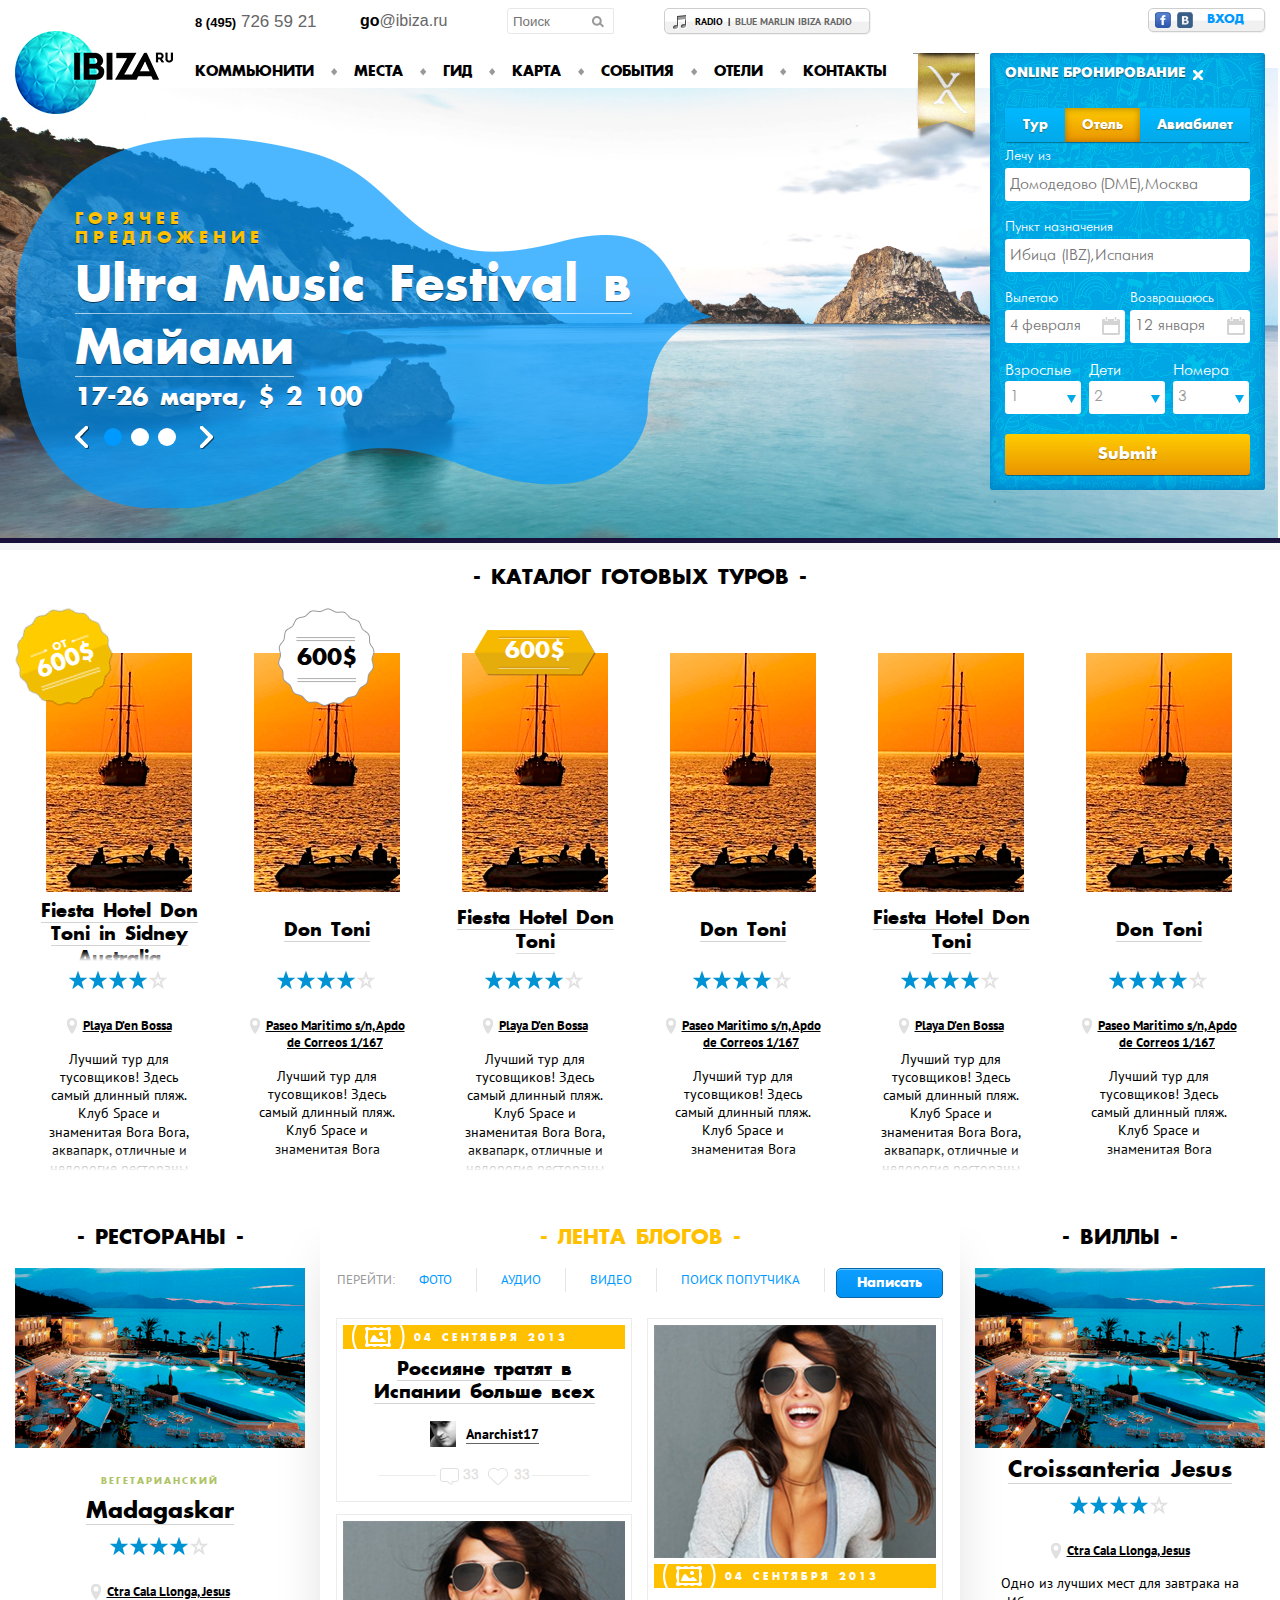
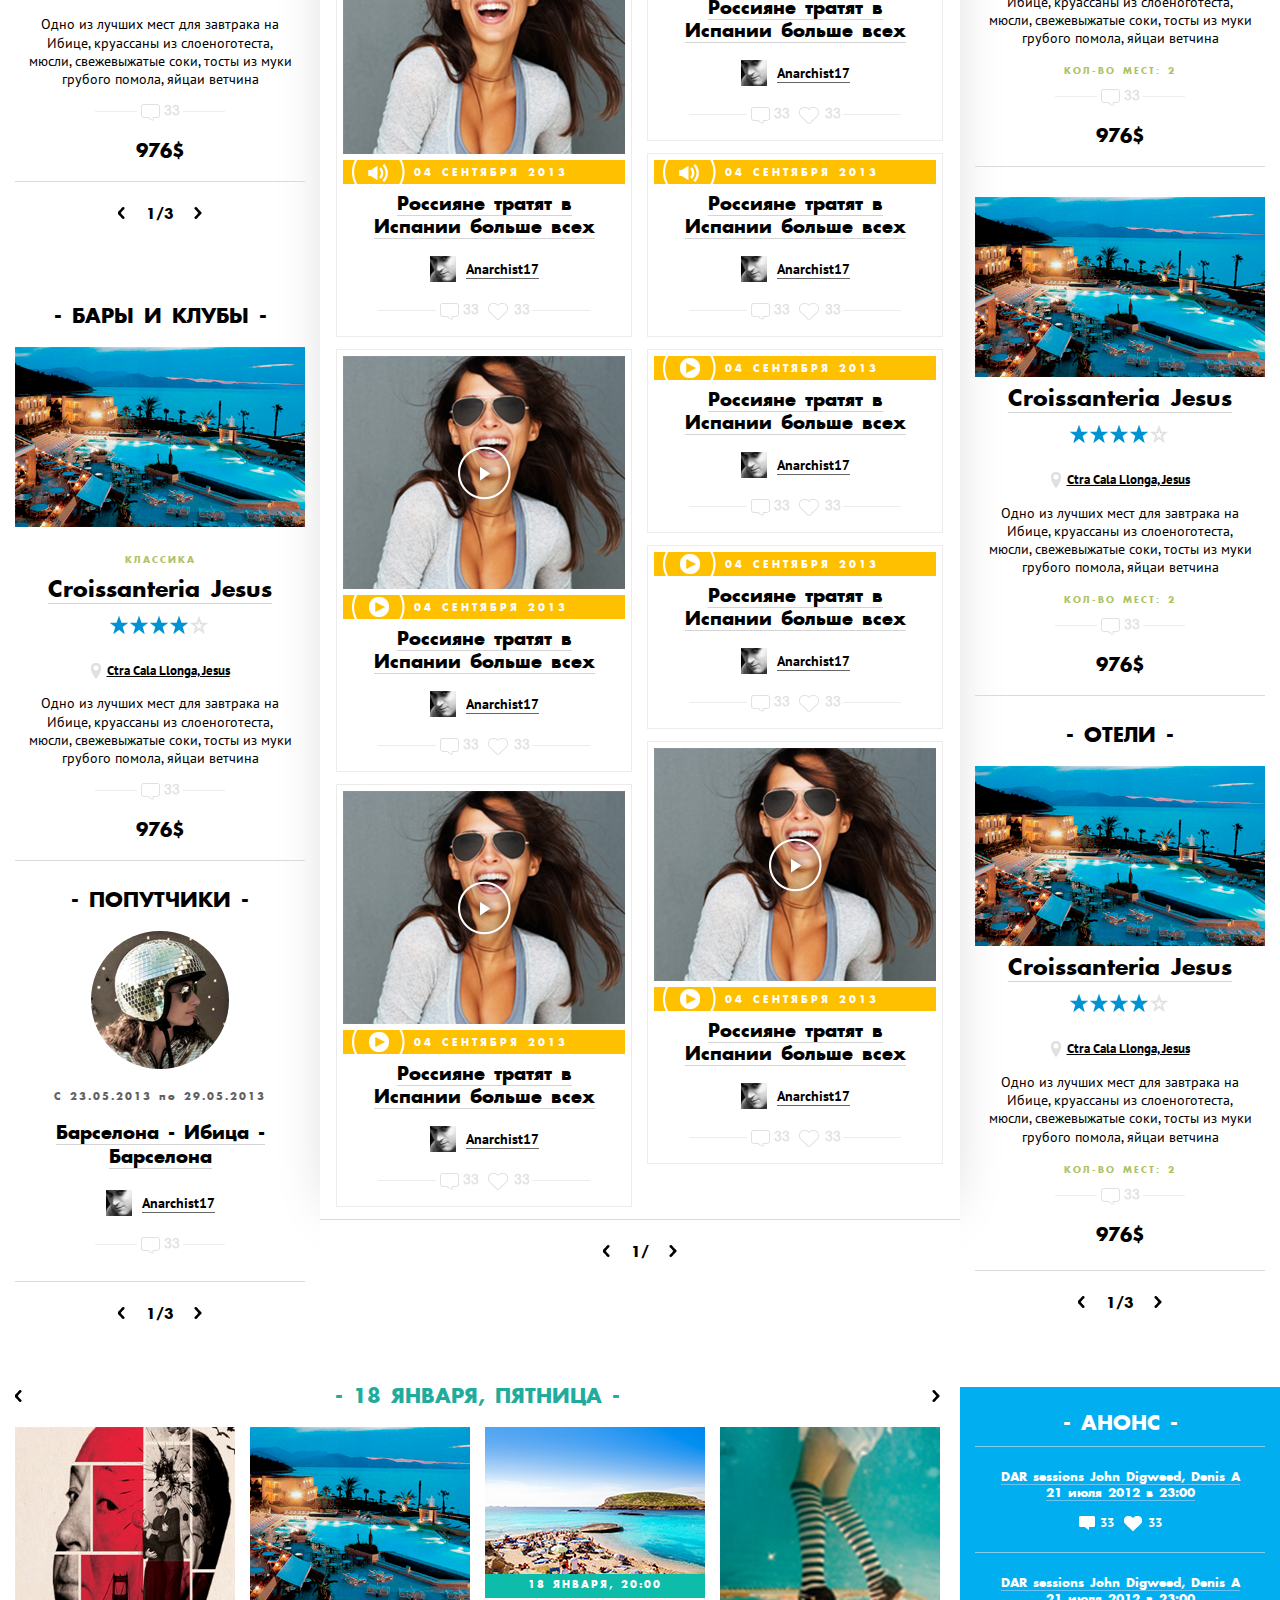
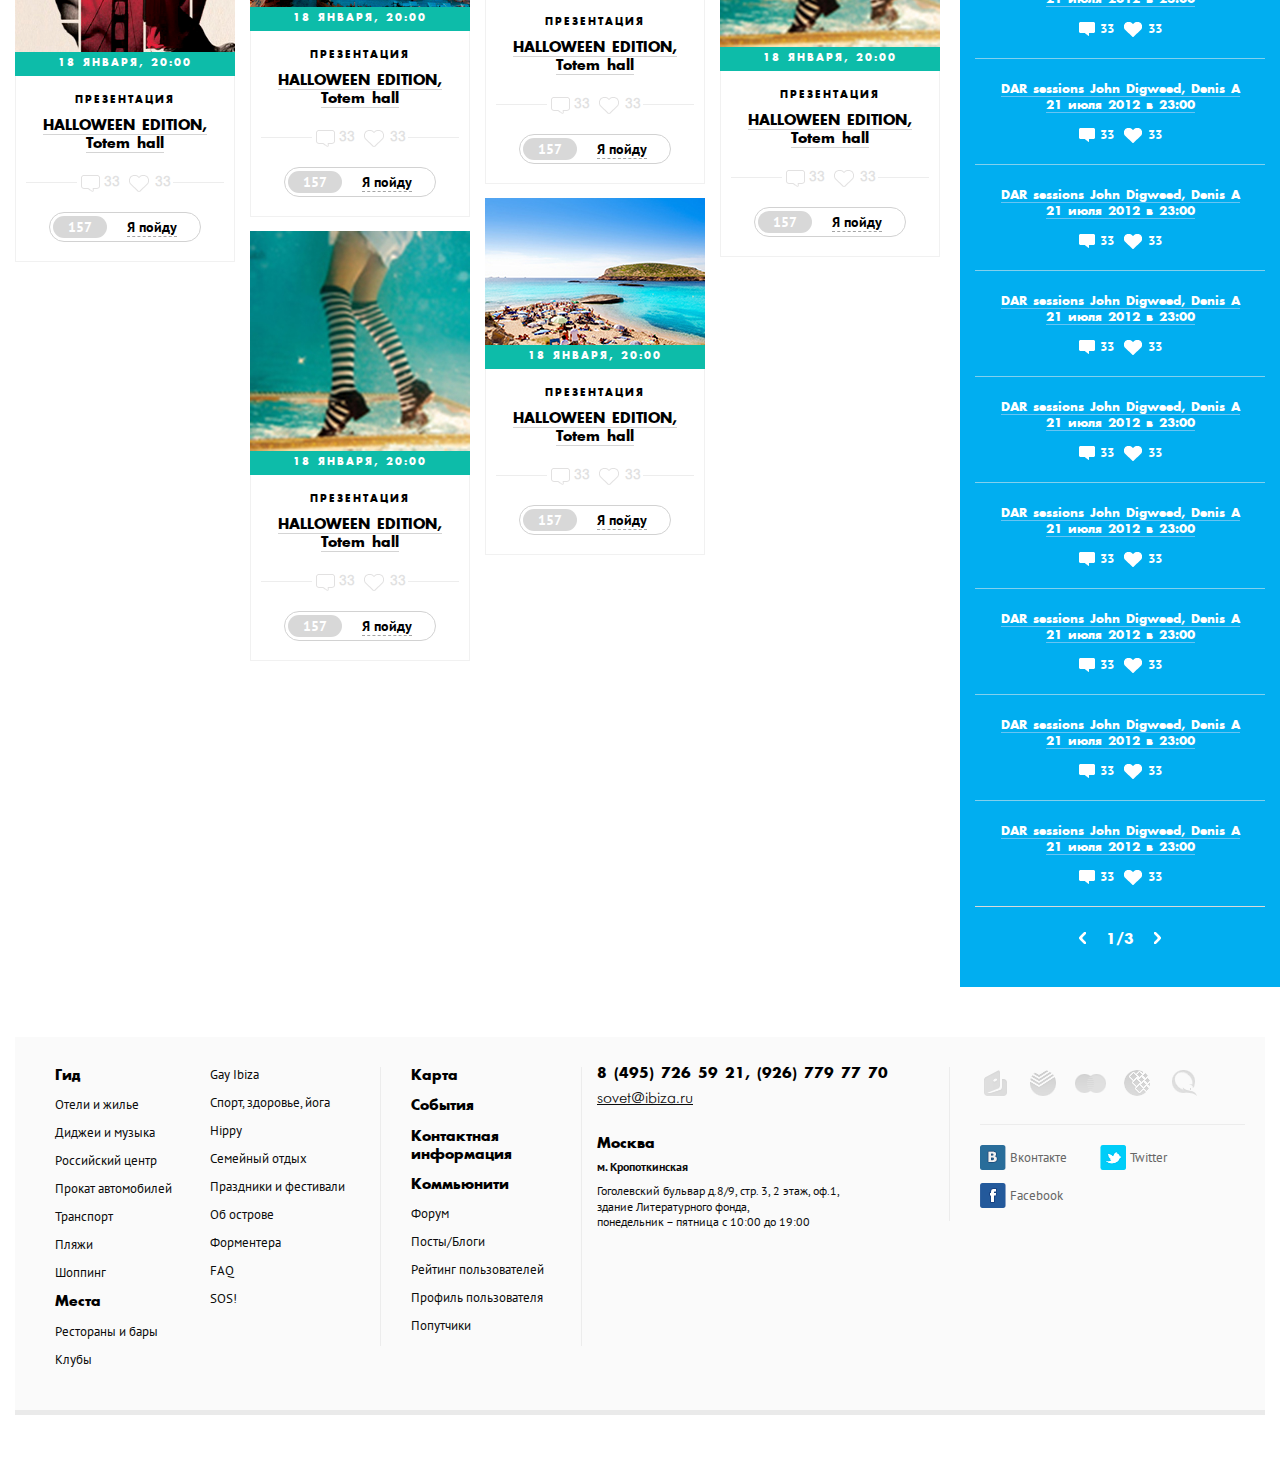
<file: index.html>
<!doctype html>
<!--[if lte IE 8]><html lang="ru-RU" class="lteie8"><![endif]-->
<!--[if lt IE 9]>
	<script src="js/html5shiv.js"></script>
<![endif]-->
<!--[if gt IE 8]><!--><html lang="ru-RU"><!--<![endif]-->
<head>
	<meta charset="utf-8">
	<title>Template</title>
	<link rel="stylesheet" media="screen" href="css/screen.css">
	<link rel="stylesheet" media="screen" href="css/lightbox.css">
	<link href='http://fonts.googleapis.com/css?family=PT+Sans:400,700&subset=latin,cyrillic' rel='stylesheet' type='text/css'>
	<script src="js/jquery.min.js"></script>
	<script src="js/jquery.tools.min.js"></script>
	<script src="js/jquery.cycle.all.js"></script>
	<script src="js/jquery.scrollTo-1.4.3.1-min.js"></script>	
	<script src="js/jquery-ui-1.10.0.custom.min.js"></script>	
	<script src="js/jquery.lazyload.min.js"></script>		
	<script src="js/jquery.masonry.min.js"></script>
	<script src="js/jquery.raty.min.js"></script>
	<script src="js/jHtmlArea-0.7.5.min.js"></script>
	<script src="js/lightbox.js"></script>
	<script src="js/rating-map.js"></script>
	<script src="js/jquery.mousewheel.min.js"></script>
	<script src="http://maps.google.com/maps/api/js?sensor=false"></script>
	<script src="js/common.js"></script>
</head>
<body>
<!-- BEGIN .header -->
<header class="header">		
	<div class="header__top">
		<div class="container">				
			<div class="phone"><span>8 (495)</span> 726 59 21</div>
			<div class="mail"><a href="mailto:go@ibiza.ru"><span>go</span>@ibiza.ru</a></div>
			<form class="search" action="">
				<input type="text" placeholder="Поиск">
				<button><i></i></button>
			</form>			
			<div class="radio js-radio"><i></i><strong>radio</strong>|<span>blue marlin ibiza radio</span></div>
			<button class="enter-btn js-enter-open">
				<span class="enter-btn__fb"></span>
				<span class="enter-btn__vk"></span>
				<span>Вход</span>
			</button>
		</div>
	</div>
	<div class="header__bottom">
		<div class="container">
			<div class="logo">
				<a href="#">IBIZA.ru</a>
			</div>	
			<nav class="nav">
				<ul>
					<li><a href="#">Коммьюнити</a></li>
					<li><a href="#">Места</a></li>
					<li><a href="#">Гид</a></li>
					<li><a href="#">Карта</a></li>
					<li><a href="#">События</a></li>
					<li><a href="#">Отели</a></li>
					<li><a href="#">Контакты</a></li>    
				</ul>
			</nav>				
			<!-- BEGIN .online -->
			<div class="online">
				<form action="">
					<button class="online__title open">
						<span>Оnline бронирование<i></i></span>			
					</button>		
					<div class="online__details" style="display: block">
						<ul class="online__type">
							<li><label for="ot1" class="online__tour">Тур<input id="ot1" type="radio" name="ot"></label></li>
							<li><label for="ot2" class="online__hotel active">Отель<input id="ot2" type="radio" name="ot"></label></li>
							<li><label for="ot3" class="online__avia">Авиабилет<input id="ot3" type="radio" name="ot"></label></li>
						</ul>
						<div class="online__reserve">
							<div class="txt-field">
								<label for="on1">Лечу из</label>
								<input id="on1" type="text" placeholder="Домодедово (DME), Москва" required="required">
							</div>
							<div class="txt-field">
								<label for="on2">Пункт назначения</label>
								<input id="on2" type="text" placeholder="Ибица (IBZ), Испания" required="required">
							</div>
							<div class="online__date">
								<div class="txt-field">
									<label for="on3">Вылетаю</label>
									<input id="on3" class="js-dp" type="text" placeholder="4 февраля" required="required">
								</div>
								<div class="txt-field">
									<label for="on4">Возвращаюсь</label>
									<input id="on4" class="js-dp" type="text" placeholder="12 января" required="required">
								</div>
							</div>
							<div class="online__people">
								<div class="select">
									<div class="select__title">Взрослые</div>
									<div class="select__value js-select">
										<span>1</span>
										<select>
											<option value="1">1</option>
											<option value="2">2</option>
											<option value="3">3</option>
											<option value="4">4</option>
											<option value="5">5</option>
											<option value="6">6</option>
											<option value="7">7</option>
										</select>
									</div>
								</div>
								<div class="select">
									<div class="select__title">Дети</div>
									<div class="select__value js-select">
										<span>2</span>
										<select>
											<option value="1">1</option>
											<option value="2">2</option>
											<option value="3">3</option>
											<option value="4">4</option>
											<option value="5">5</option>
											<option value="6">6</option>
											<option value="7">7</option>
										</select>
									</div>
								</div>
								<div class="select">
									<div class="select__title">Номера</div>
									<div class="select__value js-select">
										<span>3</span>
										<select>
											<option value="1">1</option>
											<option value="2">2</option>
											<option value="3">3</option>
											<option value="4">4</option>
											<option value="5">5</option>
											<option value="6">6</option>
											<option value="7">7</option>
										</select>
									</div>
								</div>
							</div>
							<input class="online__sbt" type="submit">
						</div>
					</div>
				</form>
			</div>
			<!-- END .online -->	
			<a class="exlusive-link" href="#"><i></i></a>	
		</div>		
	</div>		
</header>
<!-- END .header -->
<!-- BEGIN .main -->
<section class="main">
	<div class="container">
		<!-- BEGIN .hot-deals -->
		<div class="hot-deals">			
			<div class="hot-deals__label">Горячее<br>предложение</div>
			<div class="hot-deals__slider">
				<div class="hot-deals__desc">
					<a href="#">Ultra Music Festival в Майами</a> 
					<span>17-26 марта, $ 2 100</span>
				</div>
				<div class="hot-deals__desc">
					<a href="#">Festival in New York в Майами</a> 
					<span>13-29 марта, $ 2 100</span>
				</div>
				<div class="hot-deals__desc">
					<a href="#">Beer Festival in Berlin в Майами</a> 
					<span>17-26 марта, $ 2 100</span>
				</div>
			</div>
			<div class="hot-deals__nav">
				<button class="hot-deals__prev"></button>				
				<div class="hot-deals__navi"></div>
				<button class="hot-deals__next"></button>
			</div>
		</div>
		<!-- END .hot-deals -->	
	</div>
</section>
<!-- END .main -->
<!-- BEGIN .container -->
<section class="container">
	<!-- BEGIN .tours -->
	<div class="tours">
		<h2 class="h2">каталог готовых туров</h2>
		<ul>
			<li class="item">
				<div class="item__pic js-load-pic">
					<a href="#">
						<img src="img/index_img/pic1.jpg" alt="">
						<strong class="item__price-yc"><span>от</span>600$</strong>
					</a>
				</div>
				<div class="item__title">
					<a href="#"><span>Fiesta Hotel Don Toni in Sidney Australia</span></a>
				</div>
				<div class="rating js-rating-read" data-score="4"></div>
				<div class="item__desc">
					<a href="#"><span>Playa D’en Bossa</span></a>
					<p>Лучший тур для  тусовщиков! Здесь самый длинный пляж. Клуб Space и знаменитая Bora Bora, аквапарк, отличные и недорогие рестораны</p>
				</div>
			</li>
			<li class="item">
				<div class="item__pic js-load-pic">
					<a href="#">
						<img src="img/index_img/pic1.jpg" alt="">
						<strong class="item__price-wc"><span>от</span>600$</strong>
					</a>
				</div>
				<div class="item__title">
					<a href="#"><span>Don Toni</span></a>
				</div>
				<div class="rating js-rating-read" data-score="4"></div>
				<div class="item__desc">
					<a href="#"><span>Paseo Maritimo s/n, Apdo de Correos 1/167</span></a>
					<p>Лучший тур для  тусовщиков! Здесь самый длинный пляж. Клуб Space и знаменитая Bora</p>
				</div>
			</li>
			<li class="item">
				<div class="item__pic js-load-pic">
					<a href="#">
						<img src="img/index_img/pic1.jpg" alt="">
						<strong class="item__price-yr"><span>от</span>600$</strong>
					</a>
				</div>
				<div class="item__title">
					<a href="#"><span>Fiesta Hotel Don Toni</span></a>
				</div>
				<div class="rating js-rating-read" data-score="4"></div>
				<div class="item__desc">
					<a href="#"><span>Playa D’en Bossa</span></a>
					<p>Лучший тур для  тусовщиков! Здесь самый длинный пляж. Клуб Space и знаменитая Bora Bora, аквапарк, отличные и недорогие рестораны</p>
				</div>
			</li>
			<li class="item">
				<div class="item__pic js-load-pic">
					<a href="#">
						<img src="img/index_img/pic1.jpg" alt="">
					</a>
				</div>
				<div class="item__title">
					<a href="#"><span>Don Toni</span></a>
				</div>
				<div class="rating js-rating-read" data-score="4"></div>
				<div class="item__desc">
					<a href="#"><span>Paseo Maritimo s/n, Apdo de Correos 1/167</span></a>
					<p>Лучший тур для  тусовщиков! Здесь самый длинный пляж. Клуб Space и знаменитая Bora</p>
				</div>
			</li>
			<li class="item">
				<div class="item__pic js-load-pic">
					<a href="#">
						<img src="img/index_img/pic1.jpg" alt="">
					</a>
				</div>
				<div class="item__title">
					<a href="#"><span>Fiesta Hotel Don Toni</span></a>
				</div>
				<div class="rating js-rating-read" data-score="4"></div>
				<div class="item__desc">
					<a href="#"><span>Playa D’en Bossa</span></a>
					<p>Лучший тур для  тусовщиков! Здесь самый длинный пляж. Клуб Space и знаменитая Bora Bora, аквапарк, отличные и недорогие рестораны</p>
				</div>
			</li>
			<li class="item">
				<div class="item__pic js-load-pic">
					<a href="#">
						<img src="img/index_img/pic1.jpg" alt="">
					</a>
				</div>
				<div class="item__title">
					<a href="#"><span>Don Toni</span></a>
				</div>
				<div class="rating js-rating-read" data-score="4"></div>
				<div class="item__desc">
					<a href="#"><span>Paseo Maritimo s/n, Apdo de Correos 1/167</span></a>
					<p>Лучший тур для  тусовщиков! Здесь самый длинный пляж. Клуб Space и знаменитая Bora</p>
				</div>
			</li>
		</ul>
	</div>
	<!-- END .tours -->
	<!-- BEGIN .cols -->
	<div class="cols">
		<!-- BEGIN .col-1 -->		
		<div class="col-1">
			<h2 class="h2">рестораны</h2>			
			<!-- BEGIN .slider -->			
			<div class="slider slider_mod">
				<!-- BEGIN .item -->	
				<div class="item">
					<div class="item__pic js-load-pic">
						<a href="#">
							<img src="img/index_img/pic2.jpg" width="290" height="180" alt="">
						</a>
					</div>
					<div class="item__cat">
						<a href="#">вегетарианский</a>
					</div>
					<div class="item__title">
						<a href="#"><span>Madagaskar</span></a>
					</div>
					<div class="rating js-rating-read" data-score="4"></div>
					<div class="item__desc">
						<a href="#"><span>Ctra Cala Llonga, Jesus</span></a>
						<p>Одно из лучших мест для завтрака на Ибице, круассаны из слоеноготеста, мюсли, свежевыжатые соки, тосты из муки грубого помола, яйцаи ветчина</p>
					</div>
					<div class="item__comm">
						<a href="#">33<i class="ico-comm"></i></a>
					</div>
					<div class="item__price">976$</div>					
				</div>	
				<!-- END .item -->
				<!-- BEGIN .item -->	
				<div class="item">
					<div class="item__pic js-load-pic">
						<a href="#">
							<img src="img/index_img/pic2.jpg" alt="">
						</a>
					</div>
					<div class="item__cat">
						<a href="#">вегетарианский</a>
					</div>
					<div class="item__title">
						<a href="#"><span>Madagaskar</span></a>
					</div>
					<div class="rating js-rating-read" data-score="4"></div>
					<div class="item__desc">
						<a href="#"><span>Ctra Cala Llonga, Jesus</span></a>
						<p>Одно из лучших мест для завтрака на Ибице, круассаны из слоеноготеста, мюсли, свежевыжатые соки, тосты из муки грубого помола, яйцаи ветчина</p>
					</div>	
					<div class="item__comm">
						<a href="#">33<i class="ico-comm"></i></a>
					</div>				
					<div class="item__price">976$</div>					
				</div>	
				<!-- END .item -->
				<!-- BEGIN .item -->	
				<div class="item">
					<div class="item__pic js-load-pic">
						<a href="#">
							<img src="img/index_img/pic2.jpg" alt="">
						</a>
					</div>
					<div class="item__cat">
						<a href="#">вегетарианский</a>
					</div>
					<div class="item__title">
						<a href="#"><span>Madagaskar</span></a>
					</div>
					<div class="rating js-rating-read" data-score="4"></div>
					<div class="item__desc">
						<a href="#"><span>Ctra Cala Llonga, Jesus</span></a>
						<p>Одно из лучших мест для завтрака на Ибице, круассаны из слоеноготеста, мюсли, свежевыжатые соки, тосты из муки грубого помола, яйцаи ветчина</p>
					</div>
					<div class="item__comm">
						<a href="#">33<i class="ico-comm"></i></a>
					</div>
					<div class="item__price">976$</div>					
				</div>	
				<!-- END .item -->
			</div>	
			<div class="navi navi_mod">
				<button class="navi__prev js-navi-prev"></button>
				<span><b class="navi__curr">1</b>/<b class="navi__total"></b></span>
				<button class="navi__next js-navi-next"></button>
			</div>
			<!-- END .slider -->						
			<h2 class="h2">Бары и Клубы</h2>
			<!-- BEGIN .item -->			
			<div class="item">
				<div class="item__pic js-load-pic">
					<a href="#">
						<img src="img/index_img/pic2.jpg" alt="">
					</a>
				</div>
				<div class="item__cat">
					<a href="#">классика</a>
				</div>
				<div class="item__title">
					<a href="#"><span>Croissanteria Jesus</span></a>
				</div>
				<div class="rating js-rating-read" data-score="4"></div>
				<div class="item__desc">
					<a href="#"><span>Ctra Cala Llonga, Jesus</span></a>
					<p>Одно из лучших мест для завтрака на Ибице, круассаны из слоеноготеста, мюсли, свежевыжатые соки, тосты из муки грубого помола, яйцаи ветчина</p>
				</div>
				<div class="item__comm">
						<a href="#">33<i class="ico-comm"></i></a>
					</div>
				<div class="item__price">976$</div>
			</div>	
			<!-- END .item -->
			<h2 class="h2">Попутчики</h2>
			<!-- BEGIN .slider -->
			<div class="slider slider_circle">
				<!-- BEGIN .circle -->
				<div class="circle">
					<div class="circle__pic js-load-pic">
						<a href="#">
							<img src="img/index_img/pic4.jpg" alt="">
						</a>					
					</div>
					<div class="circle__date">С 23.05.2013 по 29.05.2013</div>
					<div class="circle__title">
						<a href="#">Барселона - Ибица - Барселона</a>
					</div>
					<div class="circle__user">
						<a href="#">
							<img src="img/index_img/user.jpg" alt="">
							<span>Anarchist17</span>
						</a>
					</div>
					<div class="circle__comm">
						<a href="#">33<i class="ico-comm"></i></a>
					</div>
				</div>
				<!-- END .circle -->
				<!-- BEGIN .circle -->
				<div class="circle">
					<div class="circle__pic js-load-pic">
						<a href="#">
							<img src="img/index_img/pic4.jpg" alt="">
						</a>					
					</div>
					<div class="circle__date">С 23.05.2013 по 29.05.2013</div>
					<div class="circle__title">
						<a href="#">Россияне тратят в Испании больше всех</a>
					</div>
					<div class="circle__user">
						<a href="#">
							<img src="img/index_img/user.jpg" alt="">
							<span>Anarchist17</span>
						</a>
					</div>
					<div class="circle__detail">
						<a href="#" class="tape__comm">33</a>
					</div>
				</div>
				<!-- END .circle -->
				<!-- BEGIN .circle -->
				<div class="circle">
					<div class="circle__pic js-load-pic">
						<a href="#">
							<img src="img/index_img/pic4.jpg" alt="">
						</a>					
					</div>
					<div class="circle__date">С 23.05.2013 по 29.05.2013</div>
					<div class="circle__title">
						<a href="#">Россияне тратят в Испании больше всех</a>
					</div>
					<div class="circle__user">
						<a href="#">
							<img src="img/index_img/user.jpg" alt="">
							<span>Anarchist17</span>
						</a>
					</div>
					<div class="circle__detail">
						<a href="#" class="tape__comm">33</a>
					</div>
				</div>
				<!-- END .circle -->
			</div>
			<!-- END .slider -->
			<div class="navi">
				<button class="navi__prev js-navi-prev"></button>
				<span><b class="navi__curr">1</b>/<b class="navi__total"></b></span>
				<button class="navi__next js-navi-next"></button>
			</div>
		</div>
		<!-- END .col-1 -->
		<!-- BEGIN .col-2 -->		
		<div class="col-2">
			<h2 class="h2 h2_yellow">Лента блогов</h2>
			<!-- BEGIN .slider -->
			<div class="slider1 slider_tapes">
				<!-- BEGIN .tape-links -->
				<div class="tape-links">
					<ul>
						<li>Перейти:</li>
						<li><a href="#">Фото</a></li>
						<li><a href="#">аудио</a></li>
						<li><a href="#">Видео</a></li>
						<li><a href="#">Поиск попутчика</a></li>
					</ul>
					<button>Написать</button>
				</div>
				<!-- END .tape-links -->
				<!-- BEGIN .slider__item -->
				<div class="slider__item js-masonry">
					<!-- BEGIN .tape -->
					<div class="tape tape_pic">
						<div class="tape__date"><i></i><span>04 сентября 2013</span></div>
						<div class="tape__title">
							<a href="#">Россияне тратят в Испании больше всех</a>
						</div>
						<div class="tape__user">
							<a href="#">
								<img src="img/index_img/user.jpg" alt="">
								<span>Anarchist17</span>
							</a>
						</div>
						<div class="tape__detail">
							<a class="tape__comm" href="#">33<i class="ico-comm"></i></a>
							<a class="tape__like" href="#">
								33<i class="ico-like"></i>
								<div class="tape__users">
									<div class="tape__users-pic">
										<img src="img/index_img/user1.jpg" alt="">
										<img src="img/index_img/user1.jpg" alt="">
										<img src="img/index_img/user1.jpg" alt="">
										<img src="img/index_img/user1.jpg" alt="">
										<img src="img/index_img/user1.jpg" alt="">
										<img src="img/index_img/user1.jpg" alt="">
									</div>
								</div>
							</a>							
						</div>
					</div>
					<!-- END .tape -->
					<!-- BEGIN .tape -->
					<div class="tape tape_pic">
						<div class="tape__pic">
							<a href="#"><img src="img/index_img/pic9.jpg" width="282" height="233" alt=""></a>
						</div>
						<div class="tape__date"><i></i><span>04 сентября 2013</span></div>
						<div class="tape__title">
							<a href="#">Россияне тратят в Испании больше всех</a>
						</div>
						<div class="tape__user">
							<a href="#">
								<img src="img/index_img/user.jpg" alt="">
								<span>Anarchist17</span>
							</a>
						</div>
						<div class="tape__detail">
							<a class="tape__comm" href="#">33<i class="ico-comm"></i></a>
							<a class="tape__like" href="#">
								33<i class="ico-like"></i>
								<div class="tape__users">
									<div class="tape__users-pic">
										<img src="img/index_img/user1.jpg" alt="">
										<img src="img/index_img/user1.jpg" alt="">
										<img src="img/index_img/user1.jpg" alt="">
										<img src="img/index_img/user1.jpg" alt="">
										<img src="img/index_img/user1.jpg" alt="">
										<img src="img/index_img/user1.jpg" alt="">
									</div>
								</div>
							</a>							
						</div>
					</div>
					<!-- END .tape -->
					<!-- BEGIN .tape -->
					<div class="tape tape_audio">
						<div class="tape__pic">
							<a href="#"><img src="img/index_img/pic9.jpg" width="282" height="233" alt=""></a>
						</div>
						<div class="tape__date"><i></i><span>04 сентября 2013</span></div>
						<div class="tape__title">
							<a href="#">Россияне тратят в Испании больше всех</a>
						</div>
						<div class="tape__user">
							<a href="#">
								<img src="img/index_img/user.jpg" alt="">
								<span>Anarchist17</span>
							</a>
						</div>
						<div class="tape__detail">
							<a class="tape__comm" href="#">33<i class="ico-comm"></i></a>
							<a class="tape__like" href="#">
								33<i class="ico-like"></i>
								<div class="tape__users">
									<div class="tape__users-pic">
										<img src="img/index_img/user1.jpg" alt="">
										<img src="img/index_img/user1.jpg" alt="">
										<img src="img/index_img/user1.jpg" alt="">
										<img src="img/index_img/user1.jpg" alt="">
										<img src="img/index_img/user1.jpg" alt="">
										<img src="img/index_img/user1.jpg" alt="">
									</div>
								</div>
							</a>							
						</div>
					</div>
					<!-- END .tape -->
					<!-- BEGIN .tape -->
					<div class="tape tape_audio">
						<div class="tape__date"><i></i><span>04 сентября 2013</span></div>
						<div class="tape__title">
							<a href="#">Россияне тратят в Испании больше всех</a>
						</div>
						<div class="tape__user">
							<a href="#">
								<img src="img/index_img/user.jpg" alt="">
								<span>Anarchist17</span>
							</a>
						</div>
						<div class="tape__detail">
							<a class="tape__comm" href="#">33<i class="ico-comm"></i></a>
							<a class="tape__like" href="#">
								33<i class="ico-like"></i>
								<div class="tape__users">
									<div class="tape__users-pic">
										<img src="img/index_img/user1.jpg" alt="">
										<img src="img/index_img/user1.jpg" alt="">
										<img src="img/index_img/user1.jpg" alt="">
										<img src="img/index_img/user1.jpg" alt="">
										<img src="img/index_img/user1.jpg" alt="">
										<img src="img/index_img/user1.jpg" alt="">
									</div>
								</div>
							</a>							
						</div>
					</div>
					<!-- END .tape -->
					<!-- BEGIN .tape -->
					<div class="tape tape_video">
						<div class="tape__pic">
							<a href="#"><img src="img/index_img/pic9.jpg" width="282" height="233" alt=""></a>
						</div>
						<div class="tape__date"><i></i><span>04 сентября 2013</span></div>
						<div class="tape__title">
							<a href="#">Россияне тратят в Испании больше всех</a>
						</div>
						<div class="tape__user">
							<a href="#">
								<img src="img/index_img/user.jpg" alt="">
								<span>Anarchist17</span>
							</a>
						</div>
						<div class="tape__detail">
							<a class="tape__comm" href="#">33<i class="ico-comm"></i></a>
							<a class="tape__like" href="#">
								33<i class="ico-like"></i>
								<div class="tape__users">
									<div class="tape__users-pic">
										<img src="img/index_img/user1.jpg" alt="">
										<img src="img/index_img/user1.jpg" alt="">
										<img src="img/index_img/user1.jpg" alt="">
										<img src="img/index_img/user1.jpg" alt="">
										<img src="img/index_img/user1.jpg" alt="">
										<img src="img/index_img/user1.jpg" alt="">
									</div>
								</div>
							</a>							
						</div>
					</div>
					<!-- END .tape -->
					<!-- BEGIN .tape -->
					<div class="tape tape_video">
						<div class="tape__date"><i></i><span>04 сентября 2013</span></div>
						<div class="tape__title">
							<a href="#">Россияне тратят в Испании больше всех</a>
						</div>
						<div class="tape__user">
							<a href="#">
								<img src="img/index_img/user.jpg" alt="">
								<span>Anarchist17</span>
							</a>
						</div>
						<div class="tape__detail">
							<a class="tape__comm" href="#">33<i class="ico-comm"></i></a>
							<a class="tape__like" href="#">
								33<i class="ico-like"></i>
								<div class="tape__users">
									<div class="tape__users-pic">
										<img src="img/index_img/user1.jpg" alt="">
										<img src="img/index_img/user1.jpg" alt="">
										<img src="img/index_img/user1.jpg" alt="">
										<img src="img/index_img/user1.jpg" alt="">
										<img src="img/index_img/user1.jpg" alt="">
										<img src="img/index_img/user1.jpg" alt="">
									</div>
								</div>
							</a>							
						</div>
					</div>
					<!-- END .tape -->
					<div class="tape tape_video">
						<div class="tape__date"><i></i><span>04 сентября 2013</span></div>
						<div class="tape__title">
							<a href="#">Россияне тратят в Испании больше всех</a>
						</div>
						<div class="tape__user">
							<a href="#">
								<img src="img/index_img/user.jpg" alt="">
								<span>Anarchist17</span>
							</a>
						</div>
						<div class="tape__detail">
							<a class="tape__comm" href="#">33<i class="ico-comm"></i></a>
							<a class="tape__like" href="#">
								33<i class="ico-like"></i>
								<div class="tape__users">
									<div class="tape__users-pic">
										<img src="img/index_img/user1.jpg" alt="">
										<img src="img/index_img/user1.jpg" alt="">
										<img src="img/index_img/user1.jpg" alt="">
										<img src="img/index_img/user1.jpg" alt="">
										<img src="img/index_img/user1.jpg" alt="">
										<img src="img/index_img/user1.jpg" alt="">
									</div>
								</div>
							</a>							
						</div>
					</div>
					<!-- END .tape -->
					<div class="tape tape_video">
						<div class="tape__pic">
							<a href="#"><img src="img/index_img/pic9.jpg" width="282" height="233" alt=""></a>
						</div>
						<div class="tape__date"><i></i><span>04 сентября 2013</span></div>
						<div class="tape__title">
							<a href="#">Россияне тратят в Испании больше всех</a>
						</div>
						<div class="tape__user">
							<a href="#">
								<img src="img/index_img/user.jpg" alt="">
								<span>Anarchist17</span>
							</a>
						</div>
						<div class="tape__detail">
							<a class="tape__comm" href="#">33<i class="ico-comm"></i></a>
							<a class="tape__like" href="#">
								33<i class="ico-like"></i>
								<div class="tape__users">
									<div class="tape__users-pic">
										<img src="img/index_img/user1.jpg" alt="">
										<img src="img/index_img/user1.jpg" alt="">
										<img src="img/index_img/user1.jpg" alt="">
										<img src="img/index_img/user1.jpg" alt="">
										<img src="img/index_img/user1.jpg" alt="">
										<img src="img/index_img/user1.jpg" alt="">
									</div>
								</div>
							</a>							
						</div>
					</div>
					<!-- END .tape -->
					<div class="tape tape_video">
						<div class="tape__pic">
							<a href="#"><img src="img/index_img/pic9.jpg" width="282" height="233" alt=""></a>
						</div>
						<div class="tape__date"><i></i><span>04 сентября 2013</span></div>
						<div class="tape__title">
							<a href="#">Россияне тратят в Испании больше всех</a>
						</div>
						<div class="tape__user">
							<a href="#">
								<img src="img/index_img/user.jpg" alt="">
								<span>Anarchist17</span>
							</a>
						</div>
						<div class="tape__detail">
							<a class="tape__comm" href="#">33<i class="ico-comm"></i></a>
							<a class="tape__like" href="#">
								33<i class="ico-like"></i>
								<div class="tape__users">
									<div class="tape__users-pic">
										<img src="img/index_img/user1.jpg" alt="">
										<img src="img/index_img/user1.jpg" alt="">
										<img src="img/index_img/user1.jpg" alt="">
										<img src="img/index_img/user1.jpg" alt="">
										<img src="img/index_img/user1.jpg" alt="">
										<img src="img/index_img/user1.jpg" alt="">
									</div>
								</div>
							</a>							
						</div>
					</div>
					<!-- END .tape -->
				</div>
				<!-- END .slider__item -->					
				<div class="navi">
					<button class="navi__prev js-navi-prev"></button>
					<span><b class="navi__curr">1</b>/<b class="navi__total"></b></span>
					<button class="navi__next js-navi-next"></button>					
				</div>	
			</div>					
			<!-- END .slider-middle -->
		</div>
		<!-- END .col-2 -->
		<!-- BEGIN .col-3 -->		
		<div class="col-3">
			<!-- BEGIN .slider -->
			<div class="slider">			
				<div class="slider__item">
					<h2 class="h2">виллы</h2>
					<!-- BEGIN .item -->			
					<div class="item">
						<div class="item__pic js-load-pic">
							<a href="#">
								<img src="img/index_img/pic2.jpg" alt="">
							</a>
						</div>
						<div class="item__title">
							<a href="#"><span>Croissanteria Jesus</span></a>
						</div>
						<div class="rating js-rating-read" data-score="4"></div>
						<div class="item__desc">
							<a href="#"><span>Ctra Cala Llonga, Jesus</span></a>
							<p>Одно из лучших мест для завтрака на Ибице, круассаны из 		слоеноготеста, мюсли, свежевыжатые соки, тосты из муки грубого 		помола, яйцаи ветчина</p>
						</div>
						<div class="item__number"><span>кол-во мест: 2</span></div>
						<div class="item__comm">
							<a href="#">33<i class="ico-comm"></i></a>
						</div>
						<div class="item__price">976$</div>
					</div>	
					<!-- END .item -->
					<!-- BEGIN .item -->			
					<div class="item">
						<div class="item__pic js-load-pic">
							<a href="#">
								<img src="img/index_img/pic2.jpg" alt="">
							</a>
						</div>
						<div class="item__title">
							<a href="#"><span>Croissanteria Jesus</span></a>
						</div>
						<div class="rating js-rating-read" data-score="4"></div>
						<div class="item__desc">
							<a href="#"><span>Ctra Cala Llonga, Jesus</span></a>
							<p>Одно из лучших мест для завтрака на Ибице, круассаны из 		слоеноготеста, мюсли, свежевыжатые соки, тосты из муки грубого 		помола, яйцаи ветчина</p>
						</div>
						<div class="item__number"><span>кол-во мест: 2</span></div>
						<div class="item__comm">
							<a href="#">33<i class="ico-comm"></i></a>
						</div>
						<div class="item__price">976$</div>
					</div>	
					<!-- END .item -->
					<h2 class="h2">отели</h2>
					<!-- BEGIN .item -->			
					<div class="item">
						<div class="item__pic js-load-pic">
							<a href="#">
								<img src="img/index_img/pic2.jpg" alt="">
							</a>
						</div>
						<div class="item__title">
							<a href="#"><span>Croissanteria Jesus</span></a>
						</div>
						<div class="rating js-rating-read" data-score="4"></div>
						<div class="item__desc">
							<a href="#"><span>Ctra Cala Llonga, Jesus</span></a>
							<p>Одно из лучших мест для завтрака на Ибице, круассаны из 		слоеноготеста, мюсли, свежевыжатые соки, тосты из муки грубого 		помола, яйцаи ветчина</p>
						</div>
						<div class="item__number"><span>кол-во мест: 2</span></div>
						<div class="item__comm">
							<a href="#">33<i class="ico-comm"></i></a>
						</div>
						<div class="item__price">976$</div>
					</div>	
					<!-- END .item -->
				</div>
				<div class="slider__item">
					<h2 class="h2">виллы</h2>
					<!-- BEGIN .item -->			
					<div class="item">
						<div class="item__pic js-load-pic">
							<a href="#">
								<img src="img/index_img/pic2.jpg" alt="">
							</a>
						</div>
						<div class="item__title">
							<a href="#"><span>Croissanteria Jesus</span></a>
						</div>
						<div class="rating js-rating-read" data-score="4"></div>
						<div class="item__desc">
							<a href="#"><span>Ctra Cala Llonga, Jesus</span></a>
							<p>Одно из лучших мест для завтрака на Ибице, круассаны из 		слоеноготеста, мюсли, свежевыжатые соки, тосты из муки грубого 		помола, яйцаи ветчина</p>
						</div>
						<div class="item__number"><span>кол-во мест: 2</span></div>
						<div class="item__comm">
							<a href="#">33<i class="ico-comm"></i></a>
						</div>
						<div class="item__price">976$</div>
					</div>	
					<!-- END .item -->
					<!-- BEGIN .item -->			
					<div class="item">
						<div class="item__pic js-load-pic">
							<a href="#">
								<img src="img/index_img/pic2.jpg" alt="">
							</a>
						</div>
						<div class="item__title">
							<a href="#"><span>Croissanteria Jesus</span></a>
						</div>
						<div class="rating js-rating-read" data-score="4"></div>
						<div class="item__desc">
							<a href="#"><span>Ctra Cala Llonga, Jesus</span></a>
							<p>Одно из лучших мест для завтрака на Ибице, круассаны из 		слоеноготеста, мюсли, свежевыжатые соки, тосты из муки грубого 		помола, яйцаи ветчина</p>
						</div>
						<div class="item__number"><span>кол-во мест: 2</span></div>
						<div class="item__comm">
							<a href="#">33<i class="ico-comm"></i></a>
						</div>
						<div class="item__price">976$</div>
					</div>	
					<!-- END .item -->
					<h2 class="h2">отели</h2>
					<!-- BEGIN .item -->			
					<div class="item">
						<div class="item__pic js-load-pic">
							<a href="#">
								<img src="img/index_img/pic2.jpg" alt="">
							</a>
						</div>
						<div class="item__title">
							<a href="#"><span>Croissanteria Jesus</span></a>
						</div>
						<div class="rating js-rating-read" data-score="4"></div>
						<div class="item__desc">
							<a href="#"><span>Ctra Cala Llonga, Jesus</span></a>
							<p>Одно из лучших мест для завтрака на Ибице, круассаны из 		слоеноготеста, мюсли, свежевыжатые соки, тосты из муки грубого 		помола, яйцаи ветчина</p>
						</div>
						<div class="item__number"><span>кол-во мест: 2</span></div>
						<div class="item__comm">
							<a href="#">33<i class="ico-comm"></i></a>
						</div>
						<div class="item__price">976$</div>
					</div>	
					<!-- END .item -->
				</div>
				<div class="slider__item">
					<h2 class="h2">виллы</h2>
					<!-- BEGIN .item -->			
					<div class="item">
						<div class="item__pic js-load-pic">
							<a href="#">
								<img src="img/index_img/pic2.jpg" alt="">
							</a>
						</div>
						<div class="item__title">
							<a href="#"><span>Croissanteria Jesus</span></a>
						</div>
						<div class="rating js-rating-read" data-score="4"></div>
						<div class="item__desc">
							<a href="#"><span>Ctra Cala Llonga, Jesus</span></a>
							<p>Одно из лучших мест для завтрака на Ибице, круассаны из 		слоеноготеста, мюсли, свежевыжатые соки, тосты из муки грубого 		помола, яйцаи ветчина</p>
						</div>
						<div class="item__number"><span>кол-во мест: 2</span></div>
						<div class="item__comm">
							<a href="#">33<i class="ico-comm"></i></a>
						</div>
						<div class="item__price">976$</div>
					</div>	
					<!-- END .item -->
					<!-- BEGIN .item -->			
					<div class="item">
						<div class="item__pic js-load-pic">
							<a href="#">
								<img src="img/index_img/pic2.jpg" alt="">
							</a>
						</div>
						<div class="item__title">
							<a href="#"><span>Croissanteria Jesus</span></a>
						</div>
						<div class="rating js-rating-read" data-score="4"></div>
						<div class="item__desc">
							<a href="#"><span>Ctra Cala Llonga, Jesus</span></a>
							<p>Одно из лучших мест для завтрака на Ибице, круассаны из 		слоеноготеста, мюсли, свежевыжатые соки, тосты из муки грубого 		помола, яйцаи ветчина</p>
						</div>
						<div class="item__number"><span>кол-во мест: 2</span></div>
						<div class="item__comm">
							<a href="#">33<i class="ico-comm"></i></a>
						</div>
						<div class="item__price">976$</div>
					</div>	
					<!-- END .item -->
					<h2 class="h2">отели</h2>
					<!-- BEGIN .item -->			
					<div class="item">
						<div class="item__pic js-load-pic">
							<a href="#">
								<img src="img/index_img/pic2.jpg" alt="">
							</a>
						</div>
						<div class="item__title">
							<a href="#"><span>Croissanteria Jesus</span></a>
						</div>
						<div class="rating js-rating-read" data-score="4"></div>
						<div class="item__desc">
							<a href="#"><span>Ctra Cala Llonga, Jesus</span></a>
							<p>Одно из лучших мест для завтрака на Ибице, круассаны из 		слоеноготеста, мюсли, свежевыжатые соки, тосты из муки грубого 		помола, яйцаи ветчина</p>
						</div>
						<div class="item__number"><span>кол-во мест: 2</span></div>
						<div class="item__comm">
							<a href="#">33<i class="ico-comm"></i></a>
						</div>
						<div class="item__price">976$</div>
					</div>	
					<!-- END .item -->
				</div>
			</div>
			<div class="navi">
				<button class="navi__prev js-navi-prev"></button>
				<span><b class="navi__curr">1</b>/<b class="navi__total"></b></span>
				<button class="navi__next js-navi-next"></button>
			</div>
			<!-- END .slider -->			
		</div>		
		<!-- END .col-3 -->
	</div>
	<!-- END .cols -->
	<!-- BEGIN .cols -->
	<div class="cols-1">		
		<!-- BEGIN .col-6 -->
		<div class="col-6">
			<!-- BEGIN .calendar -->
			<div class="calendar-nav">
				<h2 class="h2 h2_green">18 января, пятница</h2>
				<button class="calendar-nav__prev"></button>
				<button class="calendar-nav__next"></button>
			</div>			
			<div class="calendar">
				<ul class="event-list js-masonry">
					<li class="event">
						<div class="event__pic">
							<a href="#"><img src="img/index_img/pic5.jpg" width="220" height="225" alt=""></a>
						</div>
						<div class="event__date">18 января, 20:00</div>
						<div class="event__desc">
							<div class="event__cat">
								<a href="#">презентация</a>
							</div>
							<div class="event__title">
								<a href="#">HALLOWEEN EDITION, Totem hall</a>
							</div>
							<div class="event__detail">
								<a class="event__comm" href="#">33<i class="ico-comm"></i></a>
								<a class="event__like" href="#">33<i class="ico-like"></i></a>
							</div>
							<div class="event__go">
								<strong>157</strong>
								<a href="#"><span>Я пойду</span></a>
							</div>
						</div>
					</li>
					<li class="event">
						<div class="event__pic">
							<a href="#"><img src="img/index_img/pic6.jpg" width="220" height="180" alt=""></a>
						</div>
						<div class="event__date">18 января, 20:00</div>
						<div class="event__desc">
							<div class="event__cat">
								<a href="#">презентация</a>
							</div>
							<div class="event__title">
								<a href="#">HALLOWEEN EDITION, Totem hall</a>
							</div>
							<div class="event__detail">
								<a class="event__comm" href="#">33<i class="ico-comm"></i></a>
								<a class="event__like" href="#">33<i class="ico-like"></i></a>
							</div>
							<div class="event__go">
								<strong>157</strong>
								<a href="#"><span>Я пойду</span></a>
							</div>
						</div>
					</li>
					<li class="event">
						<div class="event__pic">
							<a href="#"><img src="img/index_img/pic7.jpg" width="220" height="147" alt=""></a>
						</div>
						<div class="event__date">18 января, 20:00</div>
						<div class="event__desc">
							<div class="event__cat">
								<a href="#">презентация</a>
							</div>
							<div class="event__title">
								<a href="#">HALLOWEEN EDITION, Totem hall</a>
							</div>
							<div class="event__detail">
								<a class="event__comm" href="#">33<i class="ico-comm"></i></a>
								<a class="event__like" href="#">33<i class="ico-like"></i></a>
							</div>
							<div class="event__go">
								<strong>157</strong>
								<a href="#"><span>Я пойду</span></a>
							</div>
						</div>
					</li>
					<li class="event">
						<div class="event__pic">
							<a href="#"><img src="img/index_img/pic8.jpg" width="220" height="220" alt=""></a>
						</div>
						<div class="event__date">18 января, 20:00</div>
						<div class="event__desc">
							<div class="event__cat">
								<a href="#">презентация</a>
							</div>
							<div class="event__title">
								<a href="#">HALLOWEEN EDITION, Totem hall</a>
							</div>
							<div class="event__detail">
								<a class="event__comm" href="#">33<i class="ico-comm"></i></a>
								<a class="event__like" href="#">33<i class="ico-like"></i></a>
							</div>
							<div class="event__go">
								<strong>157</strong>
								<a href="#"><span>Я пойду</span></a>
							</div>
						</div>
					</li>
					<li class="event">
						<div class="event__pic">
							<a href="#"><img src="img/index_img/pic7.jpg" width="220" height="147" alt=""></a>
						</div>
						<div class="event__date">18 января, 20:00</div>
						<div class="event__desc">
							<div class="event__cat">
								<a href="#">презентация</a>
							</div>
							<div class="event__title">
								<a href="#">HALLOWEEN EDITION, Totem hall</a>
							</div>
							<div class="event__detail">
								<a class="event__comm" href="#">33<i class="ico-comm"></i></a>
								<a class="event__like" href="#">33<i class="ico-like"></i></a>
							</div>
							<div class="event__go">
								<strong>157</strong>
								<a href="#"><span>Я пойду</span></a>
							</div>
						</div>
					</li>
					<li class="event">
						<div class="event__pic">
							<a href="#"><img src="img/index_img/pic8.jpg" width="220" height="220" alt=""></a>
						</div>
						<div class="event__date">18 января, 20:00</div>
						<div class="event__desc">
							<div class="event__cat">
								<a href="#">презентация</a>
							</div>
							<div class="event__title">
								<a href="#">HALLOWEEN EDITION, Totem hall</a>
							</div>
							<div class="event__detail">
								<a class="event__comm" href="#">33<i class="ico-comm"></i></a>
								<a class="event__like" href="#">33<i class="ico-like"></i></a>
							</div>
							<div class="event__go">
								<strong>157</strong>
								<a href="#"><span>Я пойду</span></a>
							</div>
						</div>
					</li>
				</ul>
				<ul class="event-list js-masonry">
					<li class="event">
						<div class="event__pic">
							<a href="#"><img src="img/index_img/pic5.jpg" width="220" height="225" alt=""></a>
						</div>
						<div class="event__date">18 января, 20:00</div>
						<div class="event__desc">
							<div class="event__cat">
								<a href="#">презентация</a>
							</div>
							<div class="event__title">
								<a href="#">HALLOWEEN EDITION, Totem hall</a>
							</div>
							<div class="event__detail">
								<a class="event__comm" href="#">33<i class="ico-comm"></i></a>
								<a class="event__like" href="#">33<i class="ico-like"></i></a>
							</div>
							<div class="event__go">
								<strong>157</strong>
								<a href="#"><span>Я пойду</span></a>
							</div>
						</div>
					</li>
					<li class="event">
						<div class="event__pic">
							<a href="#"><img src="img/index_img/pic6.jpg" width="220" height="180" alt=""></a>
						</div>
						<div class="event__date">18 января, 20:00</div>
						<div class="event__desc">
							<div class="event__cat">
								<a href="#">презентация</a>
							</div>
							<div class="event__title">
								<a href="#">HALLOWEEN EDITION, Totem hall</a>
							</div>
							<div class="event__detail">
								<a class="event__comm" href="#">33<i class="ico-comm"></i></a>
								<a class="event__like" href="#">33<i class="ico-like"></i></a>
							</div>
							<div class="event__go">
								<strong>157</strong>
								<a href="#"><span>Я пойду</span></a>
							</div>
						</div>
					</li>
					<li class="event">
						<div class="event__pic">
							<a href="#"><img src="img/index_img/pic7.jpg" width="220" height="147" alt=""></a>
						</div>
						<div class="event__date">18 января, 20:00</div>
						<div class="event__desc">
							<div class="event__cat">
								<a href="#">презентация</a>
							</div>
							<div class="event__title">
								<a href="#">HALLOWEEN EDITION, Totem hall</a>
							</div>
							<div class="event__detail">
								<a class="event__comm" href="#">33<i class="ico-comm"></i></a>
								<a class="event__like" href="#">33<i class="ico-like"></i></a>
							</div>
							<div class="event__go">
								<strong>157</strong>
								<a href="#"><span>Я пойду</span></a>
							</div>
						</div>
					</li>
					<li class="event">
						<div class="event__pic">
							<a href="#"><img src="img/index_img/pic8.jpg" width="220" height="220" alt=""></a>
						</div>
						<div class="event__date">18 января, 20:00</div>
						<div class="event__desc">
							<div class="event__cat">
								<a href="#">презентация</a>
							</div>
							<div class="event__title">
								<a href="#">HALLOWEEN EDITION, Totem hall</a>
							</div>
							<div class="event__detail">
								<a class="event__comm" href="#">33<i class="ico-comm"></i></a>
								<a class="event__like" href="#">33<i class="ico-like"></i></a>
							</div>
							<div class="event__go">
								<strong>157</strong>
								<a href="#"><span>Я пойду</span></a>
							</div>
						</div>
					</li>
					<li class="event">
						<div class="event__pic">
							<a href="#"><img src="img/index_img/pic7.jpg" width="220" height="147" alt=""></a>
						</div>
						<div class="event__date">18 января, 20:00</div>
						<div class="event__desc">
							<div class="event__cat">
								<a href="#">презентация</a>
							</div>
							<div class="event__title">
								<a href="#">HALLOWEEN EDITION, Totem hall</a>
							</div>
							<div class="event__detail">
								<a class="event__comm" href="#">33<i class="ico-comm"></i></a>
								<a class="event__like" href="#">33<i class="ico-like"></i></a>
							</div>
							<div class="event__go">
								<strong>157</strong>
								<a href="#"><span>Я пойду</span></a>
							</div>
						</div>
					</li>
					<li class="event">
						<div class="event__pic">
							<a href="#"><img src="img/index_img/pic8.jpg" width="220" height="220" alt=""></a>
						</div>
						<div class="event__date">18 января, 20:00</div>
						<div class="event__desc">
							<div class="event__cat">
								<a href="#">презентация</a>
							</div>
							<div class="event__title">
								<a href="#">HALLOWEEN EDITION, Totem hall</a>
							</div>
							<div class="event__detail">
								<a class="event__comm" href="#">33<i class="ico-comm"></i></a>
								<a class="event__like" href="#">33<i class="ico-like"></i></a>
							</div>
							<div class="event__go">
								<strong>157</strong>
								<a href="#"><span>Я пойду</span></a>
							</div>
						</div>
					</li>
				</ul>
			</div>
			<!-- END .calendar -->
		</div>
		<!-- END .col-6 -->
		<!-- BEGIN .col-7 -->
		<div class="col-7">
			<!-- BEGIN .afisha -->
			<div class="afisha">
				<h2 class="h2">анонс</h2>
				<div class="slider">
					<ul>
						<li>
							<div class="afisha__title">
								<a href="#">DAR sessions John Digweed, Denis A 21 июля 2012 в 23:00</a>
							</div>
							<div class="afisha__detail">
								<a class="afisha__comm" href="#">33<i class="ico-comm-w"></i></a>
								<a class="afisha__like" href="#">33<i class="ico-like-w"></i></a>
							</div>
						</li>
						<li>
							<div class="afisha__title">
								<a href="#">DAR sessions John Digweed, Denis A 21 июля 2012 в 23:00</a>
							</div>
							<div class="afisha__detail">
								<a class="afisha__comm" href="#">33<i class="ico-comm-w"></i></a>
								<a class="afisha__like" href="#">33<i class="ico-like-w"></i></a>
							</div>
						</li>
						<li>
							<div class="afisha__title">
								<a href="#">DAR sessions John Digweed, Denis A 21 июля 2012 в 23:00</a>
							</div>
							<div class="afisha__detail">
								<a class="afisha__comm" href="#">33<i class="ico-comm-w"></i></a>
								<a class="afisha__like" href="#">33<i class="ico-like-w"></i></a>
							</div>
						</li>
						<li>
							<div class="afisha__title">
								<a href="#">DAR sessions John Digweed, Denis A 21 июля 2012 в 23:00</a>
							</div>
							<div class="afisha__detail">
								<a class="afisha__comm" href="#">33<i class="ico-comm-w"></i></a>
								<a class="afisha__like" href="#">33<i class="ico-like-w"></i></a>
							</div>
						</li>
						<li>
							<div class="afisha__title">
								<a href="#">DAR sessions John Digweed, Denis A 21 июля 2012 в 23:00</a>
							</div>
							<div class="afisha__detail">
								<a class="afisha__comm" href="#">33<i class="ico-comm-w"></i></a>
								<a class="afisha__like" href="#">33<i class="ico-like-w"></i></a>
							</div>
						</li>
						<li>
							<div class="afisha__title">
								<a href="#">DAR sessions John Digweed, Denis A 21 июля 2012 в 23:00</a>
							</div>
							<div class="afisha__detail">
								<a class="afisha__comm" href="#">33<i class="ico-comm-w"></i></a>
								<a class="afisha__like" href="#">33<i class="ico-like-w"></i></a>
							</div>
						</li>
						<li>
							<div class="afisha__title">
								<a href="#">DAR sessions John Digweed, Denis A 21 июля 2012 в 23:00</a>
							</div>
							<div class="afisha__detail">
								<a class="afisha__comm" href="#">33<i class="ico-comm-w"></i></a>
								<a class="afisha__like" href="#">33<i class="ico-like-w"></i></a>
							</div>
						</li>
						<li>
							<div class="afisha__title">
								<a href="#">DAR sessions John Digweed, Denis A 21 июля 2012 в 23:00</a>
							</div>
							<div class="afisha__detail">
								<a class="afisha__comm" href="#">33<i class="ico-comm-w"></i></a>
								<a class="afisha__like" href="#">33<i class="ico-like-w"></i></a>
							</div>
						</li>
						<li>
							<div class="afisha__title">
								<a href="#">DAR sessions John Digweed, Denis A 21 июля 2012 в 23:00</a>
							</div>
							<div class="afisha__detail">
								<a class="afisha__comm" href="#">33<i class="ico-comm-w"></i></a>
								<a class="afisha__like" href="#">33<i class="ico-like-w"></i></a>
							</div>
						</li>
						<li>
							<div class="afisha__title">
								<a href="#">DAR sessions John Digweed, Denis A 21 июля 2012 в 23:00</a>
							</div>
							<div class="afisha__detail">
								<a class="afisha__comm" href="#">33<i class="ico-comm-w"></i></a>
								<a class="afisha__like" href="#">33<i class="ico-like-w"></i></a>
							</div>
						</li>
					</ul>
					<ul>
						<li>
							<div class="afisha__title">
								<a href="#">DAR sessions John Digweed, Denis A 21 июля 2012 в 23:00</a>
							</div>
							<div class="afisha__detail">
								<a class="afisha__comm" href="#">33<i class="ico-comm-w"></i></a>
								<a class="afisha__like" href="#">33<i class="ico-like-w"></i></a>
							</div>
						</li>
						<li>
							<div class="afisha__title">
								<a href="#">DAR sessions John Digweed, Denis A 21 июля 2012 в 23:00</a>
							</div>
							<div class="afisha__detail">
								<a class="afisha__comm" href="#">33<i class="ico-comm-w"></i></a>
								<a class="afisha__like" href="#">33<i class="ico-like-w"></i></a>
							</div>
						</li>
						<li>
							<div class="afisha__title">
								<a href="#">DAR sessions John Digweed, Denis A 21 июля 2012 в 23:00</a>
							</div>
							<div class="afisha__detail">
								<a class="afisha__comm" href="#">33<i class="ico-comm-w"></i></a>
								<a class="afisha__like" href="#">33<i class="ico-like-w"></i></a>
							</div>
						</li>
						<li>
							<div class="afisha__title">
								<a href="#">DAR sessions John Digweed, Denis A 21 июля 2012 в 23:00</a>
							</div>
							<div class="afisha__detail">
								<a class="afisha__comm" href="#">33<i class="ico-comm-w"></i></a>
								<a class="afisha__like" href="#">33<i class="ico-like-w"></i></a>
							</div>
						</li>
						<li>
							<div class="afisha__title">
								<a href="#">DAR sessions John Digweed, Denis A 21 июля 2012 в 23:00</a>
							</div>
							<div class="afisha__detail">
								<a class="afisha__comm" href="#">33<i class="ico-comm-w"></i></a>
								<a class="afisha__like" href="#">33<i class="ico-like-w"></i></a>
							</div>
						</li>
						<li>
							<div class="afisha__title">
								<a href="#">DAR sessions John Digweed, Denis A 21 июля 2012 в 23:00</a>
							</div>
							<div class="afisha__detail">
								<a class="afisha__comm" href="#">33<i class="ico-comm-w"></i></a>
								<a class="afisha__like" href="#">33<i class="ico-like-w"></i></a>
							</div>
						</li>
						<li>
							<div class="afisha__title">
								<a href="#">DAR sessions John Digweed, Denis A 21 июля 2012 в 23:00</a>
							</div>
							<div class="afisha__detail">
								<a class="afisha__comm" href="#">33<i class="ico-comm-w"></i></a>
								<a class="afisha__like" href="#">33<i class="ico-like-w"></i></a>
							</div>
						</li>
						<li>
							<div class="afisha__title">
								<a href="#">DAR sessions John Digweed, Denis A 21 июля 2012 в 23:00</a>
							</div>
							<div class="afisha__detail">
								<a class="afisha__comm" href="#">33<i class="ico-comm-w"></i></a>
								<a class="afisha__like" href="#">33<i class="ico-like-w"></i></a>
							</div>
						</li>
						<li>
							<div class="afisha__title">
								<a href="#">DAR sessions John Digweed, Denis A 21 июля 2012 в 23:00</a>
							</div>
							<div class="afisha__detail">
								<a class="afisha__comm" href="#">33<i class="ico-comm-w"></i></a>
								<a class="afisha__like" href="#">33<i class="ico-like-w"></i></a>
							</div>
						</li>
						<li>
							<div class="afisha__title">
								<a href="#">DAR sessions John Digweed, Denis A 21 июля 2012 в 23:00</a>
							</div>
							<div class="afisha__detail">
								<a class="afisha__comm" href="#">33<i class="ico-comm-w"></i></a>
								<a class="afisha__like" href="#">33<i class="ico-like-w"></i></a>
							</div>
						</li>
					</ul>
					<ul>
						<li>
							<div class="afisha__title">
								<a href="#">DAR sessions John Digweed, Denis A 21 июля 2012 в 23:00</a>
							</div>
							<div class="afisha__detail">
								<a class="afisha__comm" href="#">33<i class="ico-comm-w"></i></a>
								<a class="afisha__like" href="#">33<i class="ico-like-w"></i></a>
							</div>
						</li>
						<li>
							<div class="afisha__title">
								<a href="#">DAR sessions John Digweed, Denis A 21 июля 2012 в 23:00</a>
							</div>
							<div class="afisha__detail">
								<a class="afisha__comm" href="#">33<i class="ico-comm-w"></i></a>
								<a class="afisha__like" href="#">33<i class="ico-like-w"></i></a>
							</div>
						</li>
						<li>
							<div class="afisha__title">
								<a href="#">DAR sessions John Digweed, Denis A 21 июля 2012 в 23:00</a>
							</div>
							<div class="afisha__detail">
								<a class="afisha__comm" href="#">33<i class="ico-comm-w"></i></a>
								<a class="afisha__like" href="#">33<i class="ico-like-w"></i></a>
							</div>
						</li>
						<li>
							<div class="afisha__title">
								<a href="#">DAR sessions John Digweed, Denis A 21 июля 2012 в 23:00</a>
							</div>
							<div class="afisha__detail">
								<a class="afisha__comm" href="#">33<i class="ico-comm-w"></i></a>
								<a class="afisha__like" href="#">33<i class="ico-like-w"></i></a>
							</div>
						</li>
						<li>
							<div class="afisha__title">
								<a href="#">DAR sessions John Digweed, Denis A 21 июля 2012 в 23:00</a>
							</div>
							<div class="afisha__detail">
								<a class="afisha__comm" href="#">33<i class="ico-comm-w"></i></a>
								<a class="afisha__like" href="#">33<i class="ico-like-w"></i></a>
							</div>
						</li>
						<li>
							<div class="afisha__title">
								<a href="#">DAR sessions John Digweed, Denis A 21 июля 2012 в 23:00</a>
							</div>
							<div class="afisha__detail">
								<a class="afisha__comm" href="#">33<i class="ico-comm-w"></i></a>
								<a class="afisha__like" href="#">33<i class="ico-like-w"></i></a>
							</div>
						</li>
						<li>
							<div class="afisha__title">
								<a href="#">DAR sessions John Digweed, Denis A 21 июля 2012 в 23:00</a>
							</div>
							<div class="afisha__detail">
								<a class="afisha__comm" href="#">33<i class="ico-comm-w"></i></a>
								<a class="afisha__like" href="#">33<i class="ico-like-w"></i></a>
							</div>
						</li>
						<li>
							<div class="afisha__title">
								<a href="#">DAR sessions John Digweed, Denis A 21 июля 2012 в 23:00</a>
							</div>
							<div class="afisha__detail">
								<a class="afisha__comm" href="#">33<i class="ico-comm-w"></i></a>
								<a class="afisha__like" href="#">33<i class="ico-like-w"></i></a>
							</div>
						</li>
						<li>
							<div class="afisha__title">
								<a href="#">DAR sessions John Digweed, Denis A 21 июля 2012 в 23:00</a>
							</div>
							<div class="afisha__detail">
								<a class="afisha__comm" href="#">33<i class="ico-comm-w"></i></a>
								<a class="afisha__like" href="#">33<i class="ico-like-w"></i></a>
							</div>
						</li>
						<li>
							<div class="afisha__title">
								<a href="#">DAR sessions John Digweed, Denis A 21 июля 2012 в 23:00</a>
							</div>
							<div class="afisha__detail">
								<a class="afisha__comm" href="#">33<i class="ico-comm-w"></i></a>
								<a class="afisha__like" href="#">33<i class="ico-like-w"></i></a>
							</div>
						</li>
					</ul>
				</div>	
				<div class="navi">
					<button class="navi__prev js-navi-prev"></button>
					<span><b class="navi__curr">1</b>/<b class="navi__total"></b></span>
					<button class="navi__next js-navi-next"></button>
				</div>		
			</div>
			<!-- END .afisha -->
		</div>
		<!-- END .col-7 -->		
	</div>
	<!-- END .cols -->
	<!-- BEGIN .footer -->
	<footer class="footer">
		<nav class="nav-list">
			<ul>
				<li><a class="nav-list__bold" href="#">Гид</a></li>
				<li><a href="#">Отели и жилье</a></li>
				<li><a href="#">Диджеи и музыка</a></li>
				<li><a href="#">Российский центр</a></li>
				<li><a href="#">Прокат автомобилей</a></li>
				<li><a href="#">Транспорт</a></li>
				<li><a href="#">Пляжи</a></li>
				<li><a href="#">Шоппинг</a></li>
				<li><a class="nav-list__bold" href="#">Места</a></li>
				<li><a href="#">Рестораны и бары</a></li>
				<li><a href="#">Клубы</a></li>
			</ul>
			<ul>
				<li><a href="#">Gay Ibiza</a></li>
				<li><a href="#">Спорт, здоровье, йога</a></li>
				<li><a href="#">Hippy</a></li>
				<li><a href="#">Семейный отдых</a></li>
				<li><a href="#">Праздники и фестивали</a></li>
				<li><a href="#">Об острове</a></li>
				<li><a href="#">Форментера</a></li>
				<li><a href="#">FAQ</a></li>
				<li><a href="#">SOS!</a></li>
			</ul>
			<ul>
				<li><a class="nav-list__bold" href="#">Карта</a></li>
				<li><a class="nav-list__bold" href="#">События</a></li>
				<li><a class="nav-list__bold" href="#">Контактная информация</a></li>
				<li><a class="nav-list__bold" href="#">Коммьюнити</a></li>
				<li><a href="#">Форум</a></li>
				<li><a href="#">Посты/Блоги</a></li>
				<li><a href="#">Рейтинг пользователей</a></li>
				<li><a href="#">Профиль пользователя</a></li>
				<li><a href="#">Попутчики</a></li>
			</ul>
		</nav>
		<div class="footer__contacts">
			<div class="footer__phone">8 (495) 726 59 21, (926) 779 77 70</div>
			<div class="footer__mail"><a href="mailto:sovet@ibiza.ru">sovet@ibiza.ru</a></div>
			<div class="footer__adress">
				<b>Москва</b>
				<span>м. Кропоткинская</span>
				<p>Гоголевский бульвар д.8/9, стр. 3, 2 этаж, оф.1,<br>здание Литературного фонда,<br>понедельник – пятница с 10:00 до 19:00</p>
			</div>			
		</div>
		<div class="footer__right">
			<ul class="payment">
				<li class="payment__ym"></li>
				<li class="payment__sb"></li>
				<li class="payment__mk"></li>
				<li class="payment__wm"></li>
				<li class="payment__kw"></li>
			</ul>
			<ul class="footer__social">
				<li><a class="footer__vk" href="#">Вконтакте</a></li>
				<li><a class="footer__tw" href="#">Twitter</a></li>
				<li><a class="footer__fb" href="#">Facebook</a></li>
			</ul>
		</div>
	</footer>
	<!-- END .footer -->
</section>
<!-- END .container -->
<!-- BEGIN .popup -->
<div class="popup-bg"></div>
<div class="popup popup_enter">
	<div class="popup__title">Авторизация<button class="popup__close js-enter-close"></button></div>
	<div class="enter">
		<div class="enter__social">
			<button class="enter__social-fb">Вход через Facebook<i></i></button>
			<button class="enter__social-vk">Вход через Вконтакте<i></i></button>
		</div>
		<div class="enter__extra-open js-enter-extra">
			<button>Войти с помощью логина и пароля</button>
		</div>
		<form class="enter__extra" action="">
			<input type="text" placeholder="Логин">
			<input type="password" placeholder="Пароль">
			<a href="#">Забыл пароль</a>
			<input type="submit" value="Войти">
		</form>
	</div>
</div>
<!-- END .popup -->
</body>
</html>
</file>
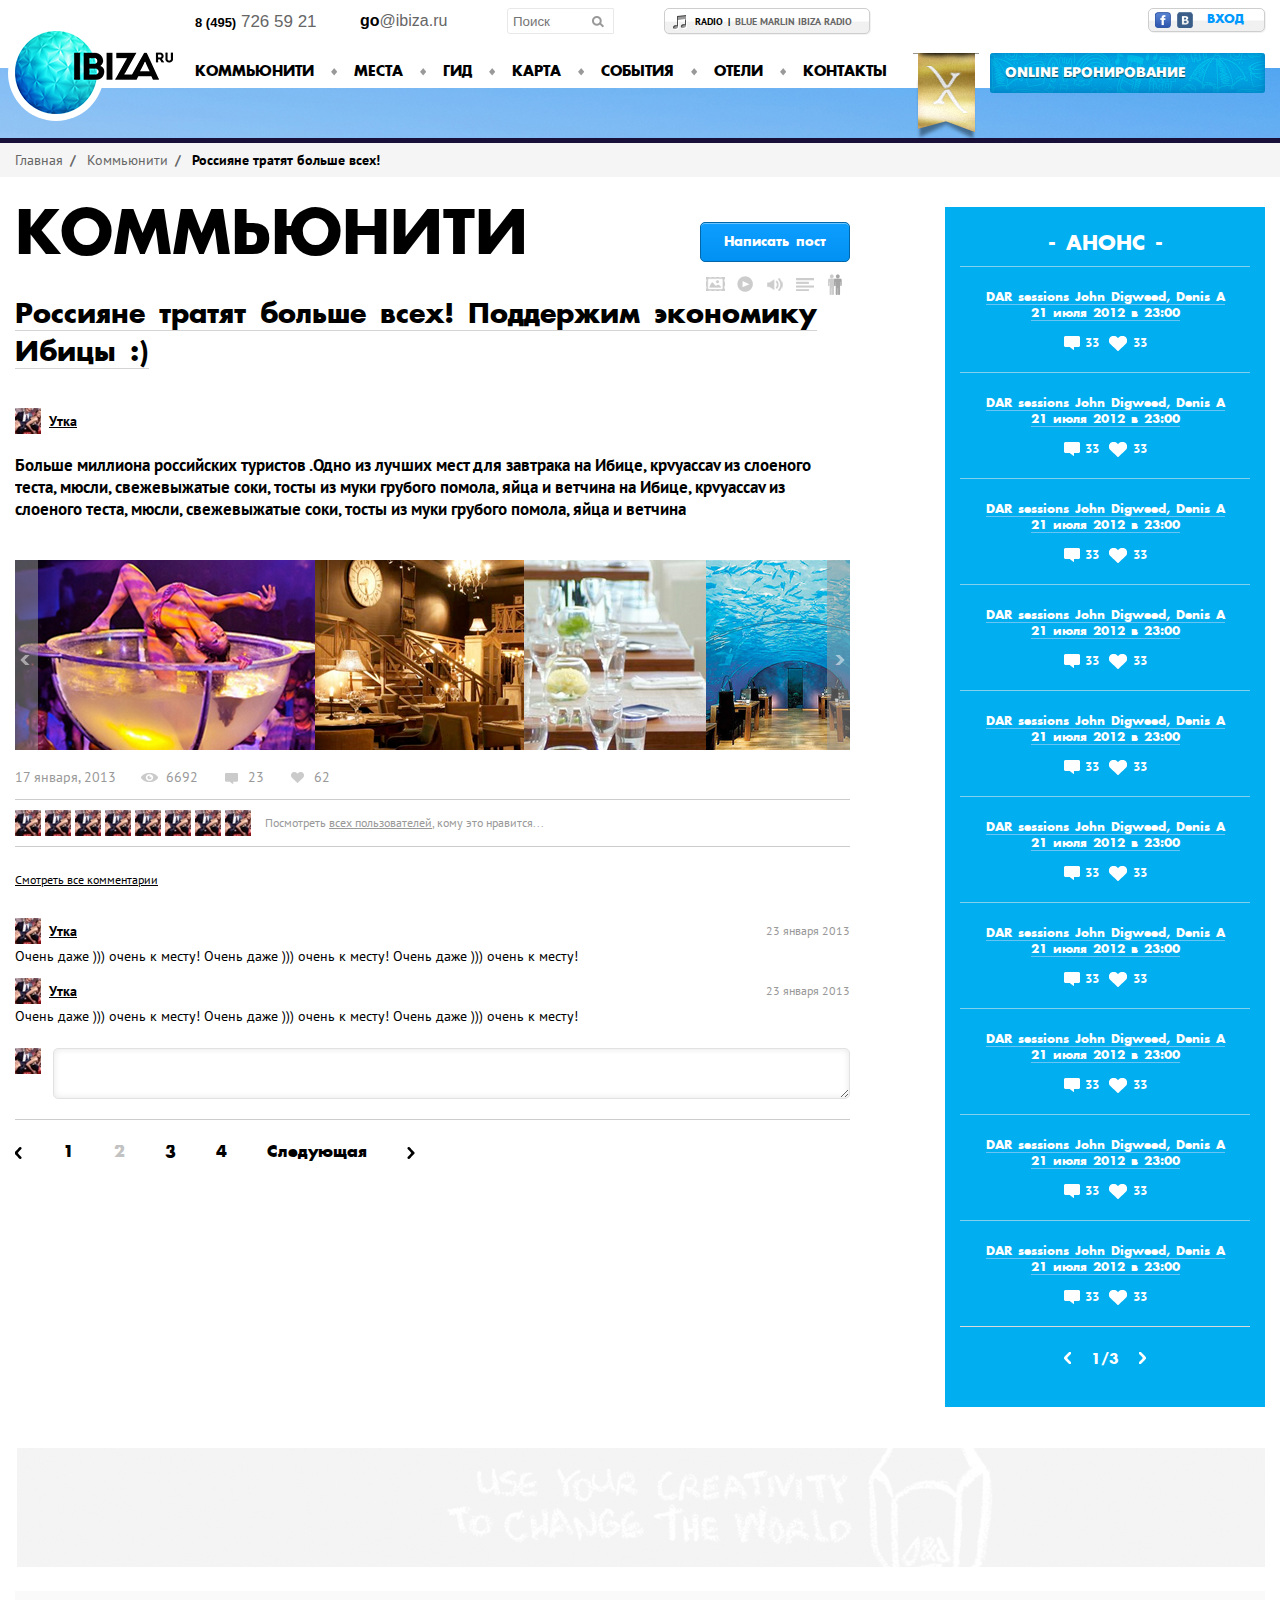
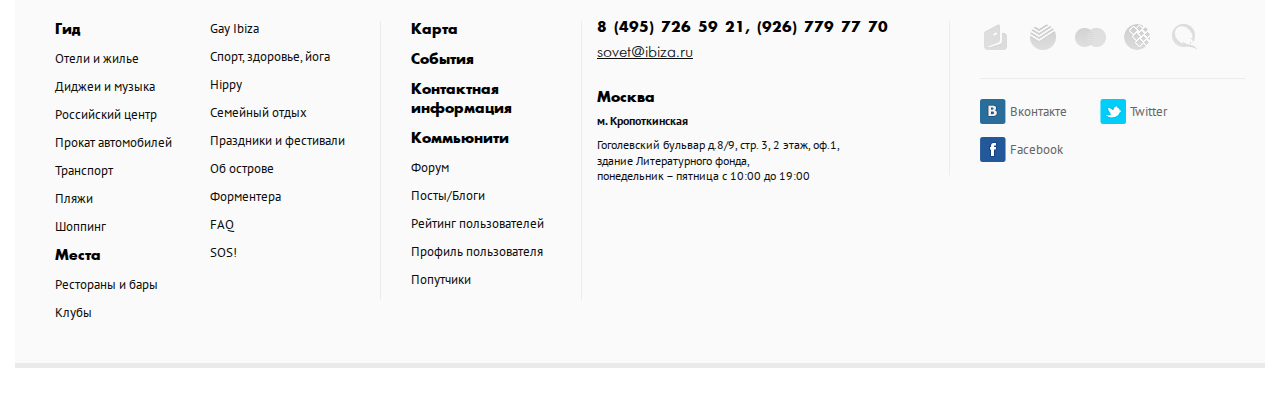
<file: community.html>
<!doctype html>
<!--[if lte IE 8]><html lang="ru-RU" class="lteie8"><![endif]-->
<!--[if lt IE 9]>
	<script src="js/html5shiv.js"></script>
<![endif]-->
<!--[if gt IE 8]><!--><html lang="ru-RU"><!--<![endif]-->
<head>
	<meta charset="utf-8">
	<title>Template</title>
	<link rel="stylesheet" media="screen" href="css/screen.css">
	<link rel="stylesheet" media="screen" href="css/lightbox.css">
	<link href='http://fonts.googleapis.com/css?family=PT+Sans:400,700&subset=latin,cyrillic' rel='stylesheet' type='text/css'>
	<script src="js/jquery.min.js"></script>
	<script src="js/jquery.tools.min.js"></script>
	<script src="js/jquery.cycle.all.js"></script>
	<script src="js/jquery.scrollTo-1.4.3.1-min.js"></script>	
	<script src="js/jquery-ui-1.10.0.custom.min.js"></script>	
	<script src="js/jquery.lazyload.min.js"></script>		
	<script src="js/jquery.masonry.min.js"></script>
	<script src="js/jquery.raty.min.js"></script>
	<script src="js/jHtmlArea-0.7.5.min.js"></script>
	<script src="js/lightbox.js"></script>
	<script src="js/rating-map.js"></script>
	<script src="js/jquery.mousewheel.min.js"></script>
	<script src="http://maps.google.com/maps/api/js?sensor=false"></script>
	<script src="js/common.js"></script>
</head>
<body>
<!-- BEGIN .header -->
<header class="header">		
	<div class="header__top">
		<div class="container">				
			<div class="phone"><span>8 (495)</span> 726 59 21</div>
			<div class="mail"><a href="mailto:go@ibiza.ru"><span>go</span>@ibiza.ru</a></div>
			<form class="search" action="">
				<input type="text" placeholder="Поиск">
				<button><i></i></button>
			</form>			
			<div class="radio js-radio"><i></i><strong>radio</strong>|<span>blue marlin ibiza radio</span></div>
			<button class="enter-btn js-enter-open">
				<span class="enter-btn__fb"></span>
				<span class="enter-btn__vk"></span>
				<span>Вход</span>
			</button>
		</div>
	</div>
	<div class="header__bottom">
		<div class="container">
			<div class="logo">
				<a href="#">IBIZA.ru</a>
			</div>	
			<nav class="nav">
				<ul>
					<li><a href="#">Коммьюнити</a></li>
					<li><a href="#">Места</a></li>
					<li><a href="#">Гид</a></li>
					<li><a href="#">Карта</a></li>
					<li><a href="#">События</a></li>
					<li><a href="#">Отели</a></li>
					<li><a href="#">Контакты</a></li>    
				</ul>
			</nav>				
			<!-- BEGIN .online -->
			<div class="online">
				<form action="">
					<button class="online__title">
						<span>Оnline бронирование<i></i></span>			
					</button>		
					<div class="online__details">
						<ul class="online__type">
							<li><label for="ot1" class="online__tour">Тур<input id="ot1" type="radio" name="ot"></label></li>
							<li><label for="ot2" class="online__hotel active">Отель<input id="ot2" type="radio" name="ot"></label></li>
							<li><label for="ot3" class="online__avia">Авиабилет<input id="ot3" type="radio" name="ot"></label></li>
						</ul>
						<div class="online__reserve">
							<div class="txt-field">
								<label for="on1">Лечу из</label>
								<input id="on1" type="text" placeholder="Домодедово (DME), Москва" required="required">
							</div>
							<div class="txt-field">
								<label for="on2">Пункт назначения</label>
								<input id="on2" type="text" placeholder="Ибица (IBZ), Испания" required="required">
							</div>
							<div class="online__date">
								<div class="txt-field">
									<label for="on3">Вылетаю</label>
									<input id="on3" class="js-dp" type="text" placeholder="4 февраля" required="required">
								</div>
								<div class="txt-field">
									<label for="on4">Возвращаюсь</label>
									<input id="on4" class="js-dp" type="text" placeholder="12 января" required="required">
								</div>
							</div>
							<div class="online__people">
								<div class="select">
									<div class="select__title">Взрослые</div>
									<div class="select__value js-select">
										<span>1</span>
										<select>
											<option value="1">1</option>
											<option value="2">2</option>
											<option value="3">3</option>
											<option value="4">4</option>
											<option value="5">5</option>
											<option value="6">6</option>
											<option value="7">7</option>
										</select>
									</div>
								</div>
								<div class="select">
									<div class="select__title">Дети</div>
									<div class="select__value js-select">
										<span>2</span>
										<select>
											<option value="1">1</option>
											<option value="2">2</option>
											<option value="3">3</option>
											<option value="4">4</option>
											<option value="5">5</option>
											<option value="6">6</option>
											<option value="7">7</option>
										</select>
									</div>
								</div>
								<div class="select">
									<div class="select__title">Номера</div>
									<div class="select__value js-select">
										<span>3</span>
										<select>
											<option value="1">1</option>
											<option value="2">2</option>
											<option value="3">3</option>
											<option value="4">4</option>
											<option value="5">5</option>
											<option value="6">6</option>
											<option value="7">7</option>
										</select>
									</div>
								</div>
							</div>
							<input class="online__sbt" type="submit">
						</div>
					</div>
				</form>
			</div>
			<!-- END .online -->	
			<a class="exlusive-link" href="#"><i></i></a>	
		</div>		
	</div>		
</header>
<!-- END .header -->
<!-- BEGIN .inner -->
<div class="inner"></div>
<!-- END .inner -->
<!-- BEGIN .breadcrumps -->
<div class="breadcrumps">
	<div class="container">
		<ul>
			<li><a href="#">Главная</a><span>/</span></li>
			<li><a href="#">Коммьюнити</a><span>/</span></li>
			<li>Россияне тратят больше всех!</li>
		</ul>
	</div>
</div>
<!-- END .breadcrumps -->
<!-- BEGIN .container -->
<section class="container">
	<!-- BEGIN .cols -->
	<div class="cols">
		<!-- BEGIN .col-8 -->
		<div class="col-8">
			<!-- BEGIN .cm-top -->
			<div class="cm-top">
				<h1 class="cm-title">Коммьюнити</h1>
				<div class="cm-add">
					<button class="cm-add__btn js-add-post">Написать пост</button>
					<div class="cm-add__detail">
						<button class="cm-add__pic"></button>
						<button class="cm-add__video"></button>
						<button class="cm-add__audio"></button>
						<button class="cm-add__desc"></button>
						<button class="cm-add__man"></button>
					</div>
					</ul>
				</div>				
			</div>		
			<!-- END .cm-top -->
			<!-- BEGIN .cm-add-post -->
			<form class="cm-add-post" action="">
				<div class="cm-add-post__title">Cоздание нового поста</div>
				<div class="cm-add-post__desc">
					<label for="ap1">Заголовок сообщения</label>
					<input id="ap1" type="text">
					<label for="ap2">Текст</label>
					<textarea class="js-html-area"></textarea>
				</div>					
				<ul class="cm-add-post__detail">
					<li><button class="cm-add-post__pic">Загрузить изображение<i></i></button></li>
					<li><button class="cm-add-post__video">Загрузить видео<i></i></button></li>
					<li><button class="cm-add-post__audio">Загрузить аудио (mp3, mp4)<i></i></button></li>
				</ul>
				<div class="cm-add-post__btns">
					<input class="cm-add-post__publish" type="submit" value="Публиковать">
					<input class="cm-add-post__save disabled" type="button" value="Сохранить как черновик">
				</div>
			</form>
			<!-- END .cm-add-post -->
			<!-- BEGIN .cm-article -->
			<article class="cm-article">
				<h2 class="cm-article__title"><span>Россияне тратят больше всех! Поддержим экономику Ибицы :)</span></h2>
				<!-- BEGIN .cm-desc -->
				<div class="cm-desc">
					<div class="cm-author">
						<img src="img/community_img/pic1.jpg" alt="">
						<a href="#">Утка</a>
					</div>
					<p>Больше миллиона российских туристов .Одно из лучших мест для завтрака на Ибице, крvуассаv из слоеного теста, мюсли, свежевыжатые соки, тосты из муки грубого помола, яйца и ветчина на Ибице, крvуассаv из слоеного теста, мюсли, свежевыжатые соки, тосты из муки грубого помола, яйца и ветчина</p>
				</div>
				<!-- END .cm-desc -->	
				<!-- BEGIN .gallery -->
				<div class="gallery">
					<div class="gallery__slider js-gallery">
						<div class="gallery__items js-gallery-items">
							<a href="img/community_img/player.jpg" rel="lightbox[gallery]"><img src="img/community_img/pic4.jpg" alt=""></a>
							<a href="img/community_img/player.jpg" rel="lightbox[gallery]"><img src="img/community_img/pic5.jpg" alt=""></a>
							<a href="img/community_img/player.jpg" rel="lightbox[gallery]"><img src="img/community_img/pic6.jpg" alt=""></a>
							<a href="img/community_img/player.jpg" rel="lightbox[gallery]"><img src="img/community_img/pic7.jpg" alt=""></a>
							<a href="img/community_img/player.jpg" rel="lightbox[gallery]"><img src="img/community_img/pic4.jpg" alt=""></a>
							<a href="img/community_img/player.jpg" rel="lightbox[gallery]"><img src="img/community_img/pic5.jpg" alt=""></a>
							<a href="img/community_img/player.jpg" rel="lightbox[gallery]"><img src="img/community_img/pic6.jpg" alt=""></a>
							<a href="img/community_img/player.jpg" rel="lightbox[gallery]"><img src="img/community_img/pic7.jpg" alt=""></a>
						</div>
					</div>
					<button class="gallery__prev js-gallery-prev"><i></i></button>
					<button class="gallery__next js-gallery-next"><i></i></button>
				</div>
				<!-- END .gallery -->			
				<!-- BEGIN .cm-detail -->				
				<div class="cm-detail">
					<span class="cm-detail__date">17 января, 2013</span>
					<span class="cm-detail__view">6692</span>
					<a class="cm-detail__comm" href="#">23</a>
					<a class="cm-detail__like" href="#">62</a>		    
				</div>
				<!-- END .cm-detail -->
				<!-- BEGIN .cm-users -->
				<div class="cm-users">
					<img src="img/community_img/pic1.jpg" alt="">
					<img src="img/community_img/pic1.jpg" alt="">
					<img src="img/community_img/pic1.jpg" alt="">
					<img src="img/community_img/pic1.jpg" alt="">
					<img src="img/community_img/pic1.jpg" alt="">
					<img src="img/community_img/pic1.jpg" alt="">
					<img src="img/community_img/pic1.jpg" alt="">
					<img src="img/community_img/pic1.jpg" alt="">
					<p>Посмотреть <a href="#">всех пользователей</a>, кому это нравится...</p>
				</div>
				<!-- END .cm-users -->
				<!-- BEGIN .cm-comm -->
				<div class="cm-comm">
					<div class="cm-comm__view-all">
						<a href="#">Смотреть  все комментарии</a>						
					</div>
					<div class="cm-comm__item">
						<div class="cm-comm__detail">
							<img src="img/community_img/pic1.jpg" alt="">
							<a href="#">Утка</a>
							<span>23 января 2013</span>
						</div>
						<p>Очень даже ))) очень к месту! Очень даже ))) очень к месту! Очень даже ))) очень к месту! </p>
					</div>
					<div class="cm-comm__item">
						<div class="cm-comm__detail">
							<img src="img/community_img/pic1.jpg" alt="">
							<a href="#">Утка</a>
							<span>23 января 2013</span>
						</div>
						<p>Очень даже ))) очень к месту! Очень даже ))) очень к месту! Очень даже ))) очень к месту! </p>
					</div>
					<!-- BEGIN .cm-comm__add -->
					<form class="cm-comm__add" action="">
						<img src="img/community_img/pic1.jpg" alt="">
						<textarea></textarea>
					</form>
					<!-- END .cm-comm__add -->
					<!-- BEGIN .cm-pagination -->
					<div class="cm-pagination">
						<a class="cm-pagination__prev" href="#"></a>
						<a href="#">1</a>
						<a class="active" href="#">2</a>
						<a href="#">3</a>
						<a href="#">4</a>
						<a href="#">Следующая</a>
						<a class="cm-pagination__next" href="#"></a>
					</div>
					<!-- END .cm-pagination -->
				</div>
				<!-- END .cm-comm -->
			</article>
			<!-- END .cm-article -->
		</div>
		<!-- END .col-8 -->
		<!-- BEGIN .col-7 -->
		<div class="col-7">
			<div class="afisha">
				<h2 class="h2">анонс</h2>
				<div class="slider">
					<ul>
						<li>
							<div class="afisha__title">
								<a href="#">DAR sessions John Digweed, Denis A 21 июля 2012 в 23:00</a>
							</div>
							<div class="afisha__detail">
								<a class="afisha__comm" href="#">33<i class="ico-comm-w"></i></a>
								<a class="afisha__like" href="#">33<i class="ico-like-w"></i></a>
							</div>
						</li>
						<li>
							<div class="afisha__title">
								<a href="#">DAR sessions John Digweed, Denis A 21 июля 2012 в 23:00</a>
							</div>
							<div class="afisha__detail">
								<a class="afisha__comm" href="#">33<i class="ico-comm-w"></i></a>
								<a class="afisha__like" href="#">33<i class="ico-like-w"></i></a>
							</div>
						</li>
						<li>
							<div class="afisha__title">
								<a href="#">DAR sessions John Digweed, Denis A 21 июля 2012 в 23:00</a>
							</div>
							<div class="afisha__detail">
								<a class="afisha__comm" href="#">33<i class="ico-comm-w"></i></a>
								<a class="afisha__like" href="#">33<i class="ico-like-w"></i></a>
							</div>
						</li>
						<li>
							<div class="afisha__title">
								<a href="#">DAR sessions John Digweed, Denis A 21 июля 2012 в 23:00</a>
							</div>
							<div class="afisha__detail">
								<a class="afisha__comm" href="#">33<i class="ico-comm-w"></i></a>
								<a class="afisha__like" href="#">33<i class="ico-like-w"></i></a>
							</div>
						</li>
						<li>
							<div class="afisha__title">
								<a href="#">DAR sessions John Digweed, Denis A 21 июля 2012 в 23:00</a>
							</div>
							<div class="afisha__detail">
								<a class="afisha__comm" href="#">33<i class="ico-comm-w"></i></a>
								<a class="afisha__like" href="#">33<i class="ico-like-w"></i></a>
							</div>
						</li>
						<li>
							<div class="afisha__title">
								<a href="#">DAR sessions John Digweed, Denis A 21 июля 2012 в 23:00</a>
							</div>
							<div class="afisha__detail">
								<a class="afisha__comm" href="#">33<i class="ico-comm-w"></i></a>
								<a class="afisha__like" href="#">33<i class="ico-like-w"></i></a>
							</div>
						</li>
						<li>
							<div class="afisha__title">
								<a href="#">DAR sessions John Digweed, Denis A 21 июля 2012 в 23:00</a>
							</div>
							<div class="afisha__detail">
								<a class="afisha__comm" href="#">33<i class="ico-comm-w"></i></a>
								<a class="afisha__like" href="#">33<i class="ico-like-w"></i></a>
							</div>
						</li>
						<li>
							<div class="afisha__title">
								<a href="#">DAR sessions John Digweed, Denis A 21 июля 2012 в 23:00</a>
							</div>
							<div class="afisha__detail">
								<a class="afisha__comm" href="#">33<i class="ico-comm-w"></i></a>
								<a class="afisha__like" href="#">33<i class="ico-like-w"></i></a>
							</div>
						</li>
						<li>
							<div class="afisha__title">
								<a href="#">DAR sessions John Digweed, Denis A 21 июля 2012 в 23:00</a>
							</div>
							<div class="afisha__detail">
								<a class="afisha__comm" href="#">33<i class="ico-comm-w"></i></a>
								<a class="afisha__like" href="#">33<i class="ico-like-w"></i></a>
							</div>
						</li>
						<li>
							<div class="afisha__title">
								<a href="#">DAR sessions John Digweed, Denis A 21 июля 2012 в 23:00</a>
							</div>
							<div class="afisha__detail">
								<a class="afisha__comm" href="#">33<i class="ico-comm-w"></i></a>
								<a class="afisha__like" href="#">33<i class="ico-like-w"></i></a>
							</div>
						</li>
					</ul>
					<ul>
						<li>
							<div class="afisha__title">
								<a href="#">DAR sessions John Digweed, Denis A 21 июля 2012 в 23:00</a>
							</div>
							<div class="afisha__detail">
								<a class="afisha__comm" href="#">33<i class="ico-comm-w"></i></a>
								<a class="afisha__like" href="#">33<i class="ico-like-w"></i></a>
							</div>
						</li>
						<li>
							<div class="afisha__title">
								<a href="#">DAR sessions John Digweed, Denis A 21 июля 2012 в 23:00</a>
							</div>
							<div class="afisha__detail">
								<a class="afisha__comm" href="#">33<i class="ico-comm-w"></i></a>
								<a class="afisha__like" href="#">33<i class="ico-like-w"></i></a>
							</div>
						</li>
						<li>
							<div class="afisha__title">
								<a href="#">DAR sessions John Digweed, Denis A 21 июля 2012 в 23:00</a>
							</div>
							<div class="afisha__detail">
								<a class="afisha__comm" href="#">33<i class="ico-comm-w"></i></a>
								<a class="afisha__like" href="#">33<i class="ico-like-w"></i></a>
							</div>
						</li>
						<li>
							<div class="afisha__title">
								<a href="#">DAR sessions John Digweed, Denis A 21 июля 2012 в 23:00</a>
							</div>
							<div class="afisha__detail">
								<a class="afisha__comm" href="#">33<i class="ico-comm-w"></i></a>
								<a class="afisha__like" href="#">33<i class="ico-like-w"></i></a>
							</div>
						</li>
						<li>
							<div class="afisha__title">
								<a href="#">DAR sessions John Digweed, Denis A 21 июля 2012 в 23:00</a>
							</div>
							<div class="afisha__detail">
								<a class="afisha__comm" href="#">33<i class="ico-comm-w"></i></a>
								<a class="afisha__like" href="#">33<i class="ico-like-w"></i></a>
							</div>
						</li>
						<li>
							<div class="afisha__title">
								<a href="#">DAR sessions John Digweed, Denis A 21 июля 2012 в 23:00</a>
							</div>
							<div class="afisha__detail">
								<a class="afisha__comm" href="#">33<i class="ico-comm-w"></i></a>
								<a class="afisha__like" href="#">33<i class="ico-like-w"></i></a>
							</div>
						</li>
						<li>
							<div class="afisha__title">
								<a href="#">DAR sessions John Digweed, Denis A 21 июля 2012 в 23:00</a>
							</div>
							<div class="afisha__detail">
								<a class="afisha__comm" href="#">33<i class="ico-comm-w"></i></a>
								<a class="afisha__like" href="#">33<i class="ico-like-w"></i></a>
							</div>
						</li>
						<li>
							<div class="afisha__title">
								<a href="#">DAR sessions John Digweed, Denis A 21 июля 2012 в 23:00</a>
							</div>
							<div class="afisha__detail">
								<a class="afisha__comm" href="#">33<i class="ico-comm-w"></i></a>
								<a class="afisha__like" href="#">33<i class="ico-like-w"></i></a>
							</div>
						</li>
						<li>
							<div class="afisha__title">
								<a href="#">DAR sessions John Digweed, Denis A 21 июля 2012 в 23:00</a>
							</div>
							<div class="afisha__detail">
								<a class="afisha__comm" href="#">33<i class="ico-comm-w"></i></a>
								<a class="afisha__like" href="#">33<i class="ico-like-w"></i></a>
							</div>
						</li>
						<li>
							<div class="afisha__title">
								<a href="#">DAR sessions John Digweed, Denis A 21 июля 2012 в 23:00</a>
							</div>
							<div class="afisha__detail">
								<a class="afisha__comm" href="#">33<i class="ico-comm-w"></i></a>
								<a class="afisha__like" href="#">33<i class="ico-like-w"></i></a>
							</div>
						</li>
					</ul>
					<ul>
						<li>
							<div class="afisha__title">
								<a href="#">DAR sessions John Digweed, Denis A 21 июля 2012 в 23:00</a>
							</div>
							<div class="afisha__detail">
								<a class="afisha__comm" href="#">33<i class="ico-comm-w"></i></a>
								<a class="afisha__like" href="#">33<i class="ico-like-w"></i></a>
							</div>
						</li>
						<li>
							<div class="afisha__title">
								<a href="#">DAR sessions John Digweed, Denis A 21 июля 2012 в 23:00</a>
							</div>
							<div class="afisha__detail">
								<a class="afisha__comm" href="#">33<i class="ico-comm-w"></i></a>
								<a class="afisha__like" href="#">33<i class="ico-like-w"></i></a>
							</div>
						</li>
						<li>
							<div class="afisha__title">
								<a href="#">DAR sessions John Digweed, Denis A 21 июля 2012 в 23:00</a>
							</div>
							<div class="afisha__detail">
								<a class="afisha__comm" href="#">33<i class="ico-comm-w"></i></a>
								<a class="afisha__like" href="#">33<i class="ico-like-w"></i></a>
							</div>
						</li>
						<li>
							<div class="afisha__title">
								<a href="#">DAR sessions John Digweed, Denis A 21 июля 2012 в 23:00</a>
							</div>
							<div class="afisha__detail">
								<a class="afisha__comm" href="#">33<i class="ico-comm-w"></i></a>
								<a class="afisha__like" href="#">33<i class="ico-like-w"></i></a>
							</div>
						</li>
						<li>
							<div class="afisha__title">
								<a href="#">DAR sessions John Digweed, Denis A 21 июля 2012 в 23:00</a>
							</div>
							<div class="afisha__detail">
								<a class="afisha__comm" href="#">33<i class="ico-comm-w"></i></a>
								<a class="afisha__like" href="#">33<i class="ico-like-w"></i></a>
							</div>
						</li>
						<li>
							<div class="afisha__title">
								<a href="#">DAR sessions John Digweed, Denis A 21 июля 2012 в 23:00</a>
							</div>
							<div class="afisha__detail">
								<a class="afisha__comm" href="#">33<i class="ico-comm-w"></i></a>
								<a class="afisha__like" href="#">33<i class="ico-like-w"></i></a>
							</div>
						</li>
						<li>
							<div class="afisha__title">
								<a href="#">DAR sessions John Digweed, Denis A 21 июля 2012 в 23:00</a>
							</div>
							<div class="afisha__detail">
								<a class="afisha__comm" href="#">33<i class="ico-comm-w"></i></a>
								<a class="afisha__like" href="#">33<i class="ico-like-w"></i></a>
							</div>
						</li>
						<li>
							<div class="afisha__title">
								<a href="#">DAR sessions John Digweed, Denis A 21 июля 2012 в 23:00</a>
							</div>
							<div class="afisha__detail">
								<a class="afisha__comm" href="#">33<i class="ico-comm-w"></i></a>
								<a class="afisha__like" href="#">33<i class="ico-like-w"></i></a>
							</div>
						</li>
						<li>
							<div class="afisha__title">
								<a href="#">DAR sessions John Digweed, Denis A 21 июля 2012 в 23:00</a>
							</div>
							<div class="afisha__detail">
								<a class="afisha__comm" href="#">33<i class="ico-comm-w"></i></a>
								<a class="afisha__like" href="#">33<i class="ico-like-w"></i></a>
							</div>
						</li>
						<li>
							<div class="afisha__title">
								<a href="#">DAR sessions John Digweed, Denis A 21 июля 2012 в 23:00</a>
							</div>
							<div class="afisha__detail">
								<a class="afisha__comm" href="#">33<i class="ico-comm-w"></i></a>
								<a class="afisha__like" href="#">33<i class="ico-like-w"></i></a>
							</div>
						</li>
					</ul>
				</div>	
				<div class="navi">
					<button class="navi__prev js-navi-prev"></button>
					<span><b class="navi__curr">1</b>/<b class="navi__total"></b></span>
					<button class="navi__next js-navi-next"></button>
				</div>		
			</div>
			<!-- END .afisha -->
		</div>
		<!-- END .col-7 -->
	</div>
	<!-- END .cols -->
	<!-- BEGIN .banner-wide -->
	<div class="banner-wide">
		<img src="img/community_img/banner.jpg" alt="">
	</div>
	<!-- END .banner-wide -->
	<!-- BEGIN .footer -->
	<footer class="footer">
		<nav class="nav-list">
			<ul>
				<li><a class="nav-list__bold" href="#">Гид</a></li>
				<li><a href="#">Отели и жилье</a></li>
				<li><a href="#">Диджеи и музыка</a></li>
				<li><a href="#">Российский центр</a></li>
				<li><a href="#">Прокат автомобилей</a></li>
				<li><a href="#">Транспорт</a></li>
				<li><a href="#">Пляжи</a></li>
				<li><a href="#">Шоппинг</a></li>
				<li><a class="nav-list__bold" href="#">Места</a></li>
				<li><a href="#">Рестораны и бары</a></li>
				<li><a href="#">Клубы</a></li>
			</ul>
			<ul>
				<li><a href="#">Gay Ibiza</a></li>
				<li><a href="#">Спорт, здоровье, йога</a></li>
				<li><a href="#">Hippy</a></li>
				<li><a href="#">Семейный отдых</a></li>
				<li><a href="#">Праздники и фестивали</a></li>
				<li><a href="#">Об острове</a></li>
				<li><a href="#">Форментера</a></li>
				<li><a href="#">FAQ</a></li>
				<li><a href="#">SOS!</a></li>
			</ul>
			<ul>
				<li><a class="nav-list__bold" href="#">Карта</a></li>
				<li><a class="nav-list__bold" href="#">События</a></li>
				<li><a class="nav-list__bold" href="#">Контактная информация</a></li>
				<li><a class="nav-list__bold" href="#">Коммьюнити</a></li>
				<li><a href="#">Форум</a></li>
				<li><a href="#">Посты/Блоги</a></li>
				<li><a href="#">Рейтинг пользователей</a></li>
				<li><a href="#">Профиль пользователя</a></li>
				<li><a href="#">Попутчики</a></li>
			</ul>
		</nav>
		<div class="footer__contacts">
			<div class="footer__phone">8 (495) 726 59 21, (926) 779 77 70</div>
			<div class="footer__mail"><a href="mailto:sovet@ibiza.ru">sovet@ibiza.ru</a></div>
			<div class="footer__adress">
				<b>Москва</b>
				<span>м. Кропоткинская</span>
				<p>Гоголевский бульвар д.8/9, стр. 3, 2 этаж, оф.1,<br>здание Литературного фонда,<br>понедельник – пятница с 10:00 до 19:00</p>
			</div>			
		</div>
		<div class="footer__right">
			<ul class="payment">
				<li class="payment__ym"></li>
				<li class="payment__sb"></li>
				<li class="payment__mk"></li>
				<li class="payment__wm"></li>
				<li class="payment__kw"></li>
			</ul>
			<ul class="footer__social">
				<li><a class="footer__vk" href="#">Вконтакте</a></li>
				<li><a class="footer__tw" href="#">Twitter</a></li>
				<li><a class="footer__fb" href="#">Facebook</a></li>
			</ul>
		</div>
	</footer>
	<!-- END .footer -->
</section>
<!-- END .container -->
</body>
</html>
</file>
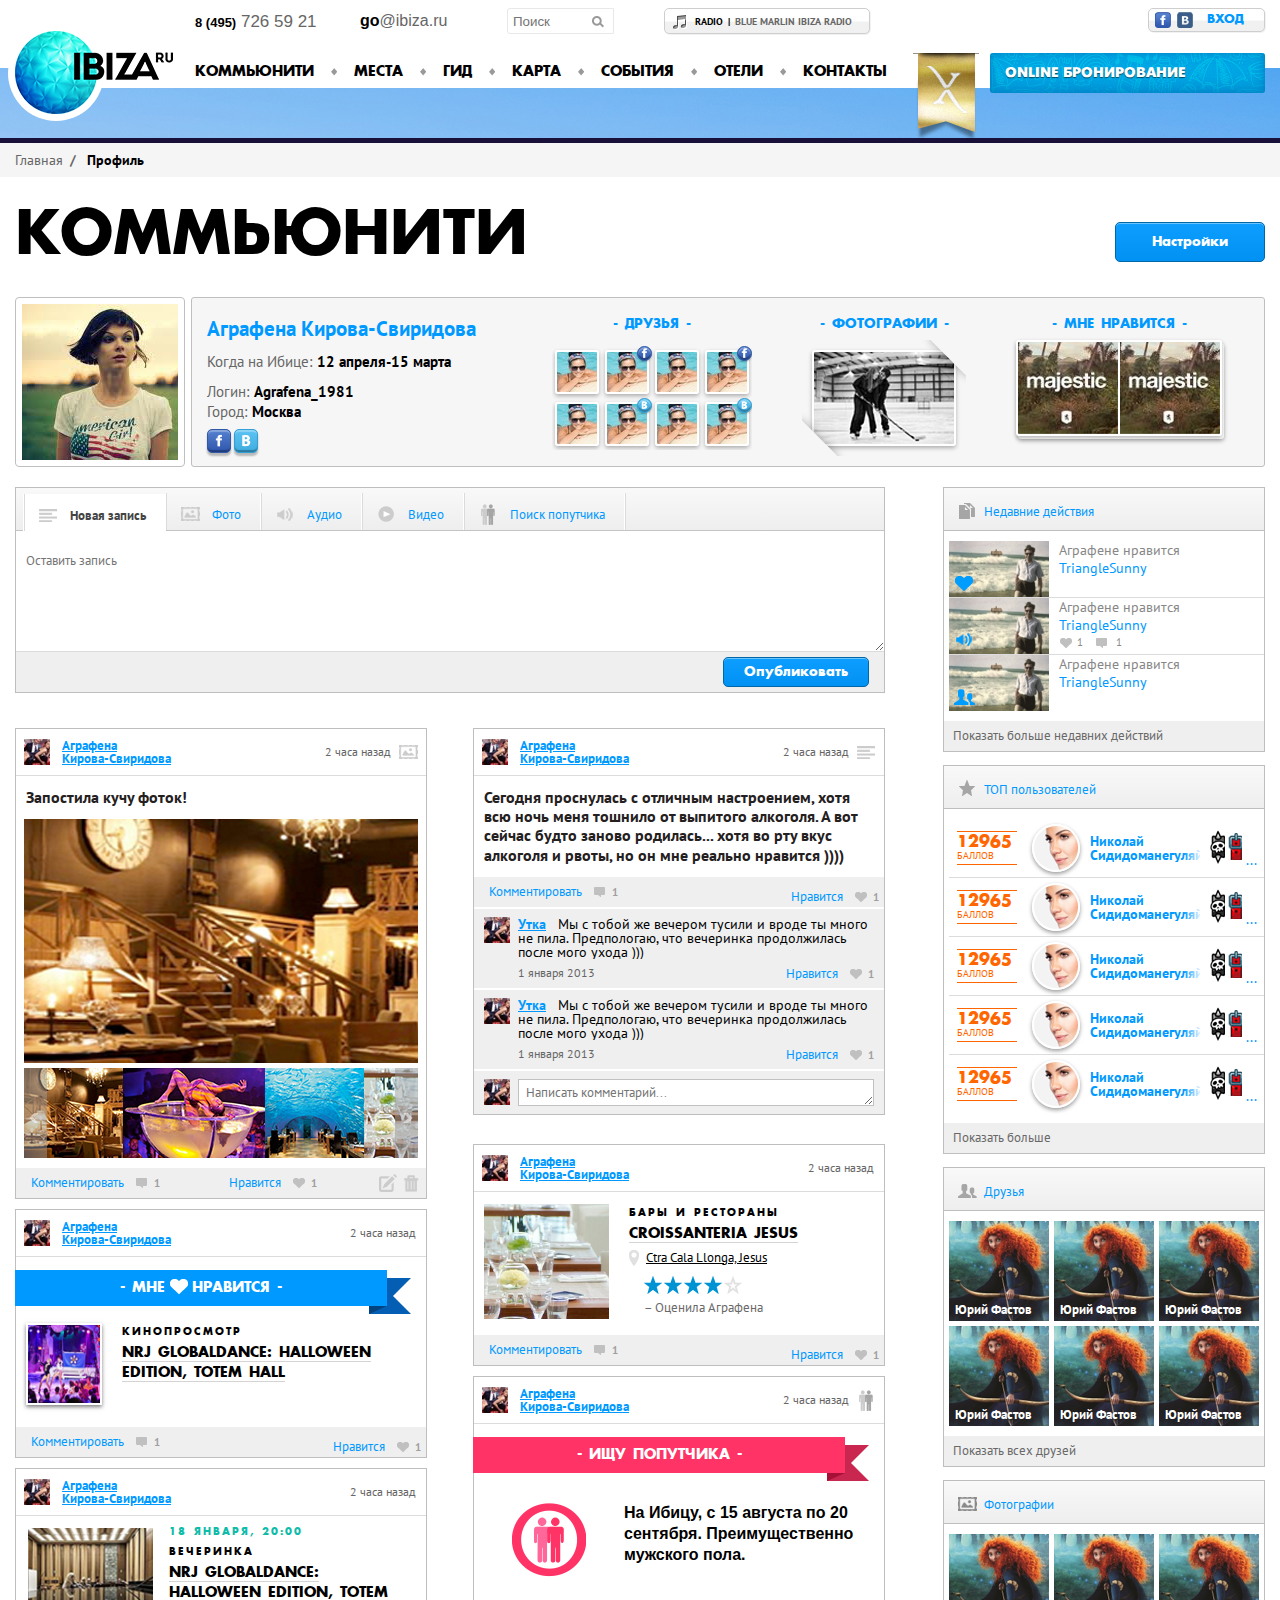
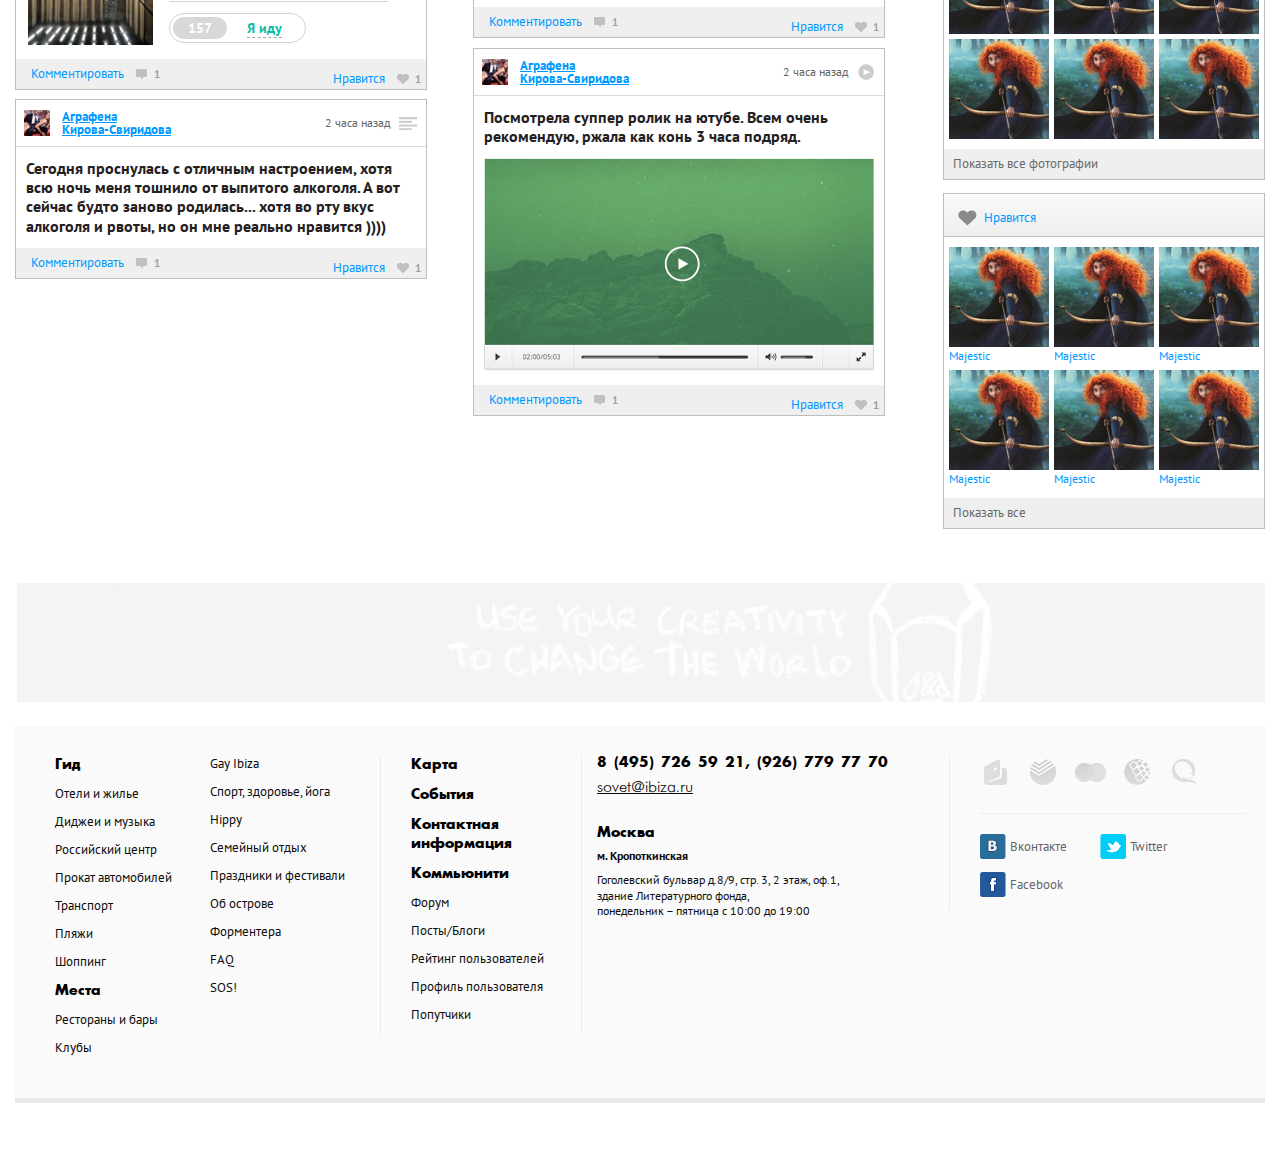
<file: community_profile.html>
<!doctype html>
<!--[if lte IE 8]><html lang="ru-RU" class="lteie8"><![endif]-->
<!--[if lt IE 9]>
	<script src="js/html5shiv.js"></script>
<![endif]-->
<!--[if gt IE 8]><!--><html lang="ru-RU"><!--<![endif]-->
<head>
	<meta charset="utf-8">
	<title>Template</title>
	<link rel="stylesheet" media="screen" href="css/screen.css">
	<link rel="stylesheet" media="screen" href="css/lightbox.css">
	<link href='http://fonts.googleapis.com/css?family=PT+Sans:400,700&subset=latin,cyrillic' rel='stylesheet' type='text/css'>
	<script src="js/jquery.min.js"></script>
	<script src="js/jquery.tools.min.js"></script>
	<script src="js/jquery.cycle.all.js"></script>
	<script src="js/jquery.scrollTo-1.4.3.1-min.js"></script>	
	<script src="js/jquery-ui-1.10.0.custom.min.js"></script>	
	<script src="js/jquery.lazyload.min.js"></script>		
	<script src="js/jquery.masonry.min.js"></script>
	<script src="js/jquery.raty.min.js"></script>
	<script src="js/jHtmlArea-0.7.5.min.js"></script>
	<script src="js/lightbox.js"></script>
	<script src="js/rating-map.js"></script>
	<script src="js/jquery.mousewheel.min.js"></script>
	<script src="http://maps.google.com/maps/api/js?sensor=false"></script>
	<script src="js/common.js"></script>
</head>
<body>
<!-- BEGIN .header -->
<header class="header">		
	<div class="header__top">
		<div class="container">				
			<div class="phone"><span>8 (495)</span> 726 59 21</div>
			<div class="mail"><a href="mailto:go@ibiza.ru"><span>go</span>@ibiza.ru</a></div>
			<form class="search" action="">
				<input type="text" placeholder="Поиск">
				<button><i></i></button>
			</form>			
			<div class="radio js-radio"><i></i><strong>radio</strong>|<span>blue marlin ibiza radio</span></div>
			<button class="enter-btn js-enter-open">
				<span class="enter-btn__fb"></span>
				<span class="enter-btn__vk"></span>
				<span>Вход</span>
			</button>
		</div>
	</div>
	<div class="header__bottom">
		<div class="container">
			<div class="logo">
				<a href="#">IBIZA.ru</a>
			</div>	
			<nav class="nav">
				<ul>
					<li><a href="#">Коммьюнити</a></li>
					<li><a href="#">Места</a></li>
					<li><a href="#">Гид</a></li>
					<li><a href="#">Карта</a></li>
					<li><a href="#">События</a></li>
					<li><a href="#">Отели</a></li>
					<li><a href="#">Контакты</a></li>    
				</ul>
			</nav>				
			<!-- BEGIN .online -->
			<div class="online">
				<form action="">
					<button class="online__title">
						<span>Оnline бронирование<i></i></span>			
					</button>		
					<div class="online__details">
						<ul class="online__type">
							<li><label for="ot1" class="online__tour">Тур<input id="ot1" type="radio" name="ot"></label></li>
							<li><label for="ot2" class="online__hotel active">Отель<input id="ot2" type="radio" name="ot"></label></li>
							<li><label for="ot3" class="online__avia">Авиабилет<input id="ot3" type="radio" name="ot"></label></li>
						</ul>
						<div class="online__reserve">
							<div class="txt-field">
								<label for="on1">Лечу из</label>
								<input id="on1" type="text" placeholder="Домодедово (DME), Москва" required="required">
							</div>
							<div class="txt-field">
								<label for="on2">Пункт назначения</label>
								<input id="on2" type="text" placeholder="Ибица (IBZ), Испания" required="required">
							</div>
							<div class="online__date">
								<div class="txt-field">
									<label for="on3">Вылетаю</label>
									<input id="on3" class="js-dp" type="text" placeholder="4 февраля" required="required">
								</div>
								<div class="txt-field">
									<label for="on4">Возвращаюсь</label>
									<input id="on4" class="js-dp" type="text" placeholder="12 января" required="required">
								</div>
							</div>
							<div class="online__people">
								<div class="select">
									<div class="select__title">Взрослые</div>
									<div class="select__value js-select">
										<span>1</span>
										<select>
											<option value="1">1</option>
											<option value="2">2</option>
											<option value="3">3</option>
											<option value="4">4</option>
											<option value="5">5</option>
											<option value="6">6</option>
											<option value="7">7</option>
										</select>
									</div>
								</div>
								<div class="select">
									<div class="select__title">Дети</div>
									<div class="select__value js-select">
										<span>2</span>
										<select>
											<option value="1">1</option>
											<option value="2">2</option>
											<option value="3">3</option>
											<option value="4">4</option>
											<option value="5">5</option>
											<option value="6">6</option>
											<option value="7">7</option>
										</select>
									</div>
								</div>
								<div class="select">
									<div class="select__title">Номера</div>
									<div class="select__value js-select">
										<span>3</span>
										<select>
											<option value="1">1</option>
											<option value="2">2</option>
											<option value="3">3</option>
											<option value="4">4</option>
											<option value="5">5</option>
											<option value="6">6</option>
											<option value="7">7</option>
										</select>
									</div>
								</div>
							</div>
							<input class="online__sbt" type="submit">
						</div>
					</div>
				</form>
			</div>
			<!-- END .online -->	
			<a class="exlusive-link" href="#"><i></i></a>	
		</div>		
	</div>		
</header>
<!-- END .header -->
<!-- BEGIN .inner -->
<div class="inner"></div>
<!-- END .inner -->
<!-- BEGIN .breadcrumps -->
<div class="breadcrumps">
	<div class="container">
		<ul>
			<li><a href="#">Главная</a><span>/</span></li>
			<li>Профиль </li>
		</ul>
	</div>
</div>
<!-- END .breadcrumps -->
<!-- BEGIN .container -->
<section class="container">
	<!-- BEGIN .cm-top -->
	<div class="cm-top">
		<h1 class="cm-title">Коммьюнити</h1>
		<div class="cm-add">
			<button class="cm-add__btn">Настройки</button>
		</div>				
	</div>
	<!-- END .cm-top -->
	<!-- BEGIN .cm-profile -->
	<div class="cm-profile">
		<!-- BEGIN .cm-profile__pic -->		
		<div class="cm-profile__pic">
			<img src="img/community_img/user.jpg" alt="">
		</div>
		<!-- END .cm-profile__pic -->
		<!-- BEGIN .cm-profile__detail -->		
		<div class="cm-profile__detail">
			<!-- BEGIN .cm-user__info -->
			<div class="cm-user__info">
				<div class="cm-user__name">Аграфена Кирова-Свиридова</div>
				<ul class="cm-user__meta">
					<li>Когда на Ибице:<span>12 апреля-15 марта</span></li>
					<li>Логин:<span>Agrafena_1981</span></li>
					<li>Город:<span>Москва</span></li>
				</ul>
				<div class="cm-user__social">
					<a class="cm-user__fb" href="#"><i></i></a>
					<a class="cm-user__vk" href="#"><i></i></a>
				</div>
			</div>
			<!-- END .cm-user__info -->
			<!-- BEGIN .cm-friends -->
			<div class="cm-friends">
				<div class="cm-friends__title">Друзья</div>
				<ul class="cm-friends__list">
					<li><a href="#"><img src="img/community_img/pic2.jpg" alt=""><span><i></i></span></a></li>
					<li class="cm-friends__fb"><a href="#"><img src="img/community_img/pic2.jpg" alt=""><span><i></i></span></a></li>
					<li><a href="#"><img src="img/community_img/pic2.jpg" alt=""><span><i></i></span></a></li>
					<li class="cm-friends__fb"><a href="#"><img src="img/community_img/pic2.jpg" alt=""><span><i></i></span></a></li>
					<li><a href="#"><img src="img/community_img/pic2.jpg" alt=""><span><i></i></span></a></li>
					<li class="cm-friends__vk"><a href="#"><img src="img/community_img/pic2.jpg" alt=""><span><i></i></span></a></li>
					<li><a href="#"><img src="img/community_img/pic2.jpg" alt=""><span><i></i></span></a></li>
					<li class="cm-friends__vk"><a href="#"><img src="img/community_img/pic2.jpg" alt=""><span><i></i></span></a></li>
				</ul>
			</div>
			<!-- END .cm-friends -->
			<!-- BEGIN .cm-user-photo -->
			<div class="cm-user-photo">
				<div class="cm-user-photo__title">ФОТОГРАФИИ</div>
				<div class="cm-user-photo__pic">
					<a href="#"><img src="img/community_img/pic3.jpg" alt=""></a>
				</div>
			</div>
			<!-- END .cm-user-photo -->
			<!-- BEGIN .cm-user-like -->
			<div class="cm-user-like">
				<div class="cm-user-photo__title">МНЕ НРАВИТСЯ</div>
				<div class="cm-user-like__block">
					<div class="cm-user-like__pic">
						<a href="#"><img src="img/community_img/pic8.jpg" alt=""></a>
						<a href="#"><img src="img/community_img/pic8.jpg" alt=""></a>
					</div>					
				</div>
			</div>
			<!-- END .cm-user-like -->
		</div>
		<!-- END .cm-profile__detail -->		
	</div>
	<!-- END .cm-profile -->
	<!-- BEGIN .cols -->
	<div class="cols">
		<!-- BEGIN .col-9 -->
		<div class="col-9">
			<!-- BEGIN .cm-publish -->
			<div class="cm-publish">
				<ul class="cm-tabs js-tabs">
					<li data-item="add-write" class="active">Новая запись<i class="ico-pub-write"></i></li>
					<li data-item="add-photo">Фото<i class="ico-pub-photo"></i></li>
					<li data-item="add-audio">Аудио<i class="ico-pub-audio"></i></li>
					<li data-item="add-video">Видео<i class="ico-pub-video"></i></li>
					<li data-item="add-man">Поиск попутчика<i class="ico-pub-man"></i></li>
				</ul>
				<form id="add-write" class="js-tabs-item" action="">
					<div class="cm-publish__write">
						<textarea placeholder="Оставить запись"></textarea>
					</div>
					<div class="cm-pudlish__go">
						<input type="submit" value="Опубликовать">
					</div>
				</form>
				<form id="add-photo" class="js-tabs-item" action="">
					<ul class="cm-publish__photo">
						<li>
							<img src="img/community_img/photo.jpg" alt="">
							<button><i></i></button>
						</li>
						<li></li>
					</ul>
					<div class="cm-pudlish__go">						
						<button><i class="ico-add-photo"></i>Добавить фотографию</button>
						<button><i class="ico-add-gallery"></i>Добавить фотогалерею</button>
						<input type="submit" value="Опубликовать">
					</div>
				</form>
				<form id="add-audio" class="js-tabs-item" action="">
					<div class="cm-publish__audio">
						<textarea placeholder="Вставьте ссылку на аудио трек"></textarea>
					</div>
					<div class="cm-pudlish__go">
						<input type="submit" value="Опубликовать">
					</div>
				</form>
				<form id="add-video" class="js-tabs-item" action="">
					<div class="cm-publish__video">
						<textarea placeholder="Вставьте ссылку на видео"></textarea>
					</div>
					<div class="cm-pudlish__go">
						<input type="submit" value="Опубликовать">
					</div>
				</form>
				<form id="add-man" class="js-tabs-item" action="">
					<div class="cm-publish__man">
						<ul>
							<li><label for="pm1">Город отправления:</label><input id="pm1" type="text"></li>
							<li><label for="pm2">Даты поездки: с</label><input id="pm2" class="js-dp" type="text"></li>
							<li><label for="pm3">по</label><input id="pm3" class="js-dp" type="text"></li>
						</ul>						
						<textarea placeholder="Введите текст и попутчик обязательно найдется!"></textarea>
					</div>
					<div class="cm-pudlish__go">
						<input type="submit" value="Опубликовать">
					</div>
				</form>				
			</div>
			<!-- END .cm-publish -->
			<!-- BEGIN .cm-wall -->
			<div class="cm-wall">
				<div class="cm-wall__posts js-masonry">
					<!-- BEGIN .cm-post -->	
					<div class="cm-post cm-post_pic">
						<div class="cm-post__top">
							<img src="img/community_img/pic1.jpg" alt="">
							<a href="#">Аграфена<br>Кирова-Свиридова</a>
							<i></i>
							<span>2 часа назад</span>
						</div>
						<div class="cm-post__text">Запостила кучу фоток!</div>
						<!-- BEGIN .cm-post__gallery -->					
						<div class="cm-post__gallery">						
							<div class="gallery-show js-gallery-show">
								<img src="img/community_img/pic9_1.jpg" alt="">
							</div>
							<div class="gallery">							
								<div class="gallery__slider js-gallery js-gallery-show">
									<div class="gallery__items js-gallery-items">
										<a href="img/community_img/pic9_1.jpg"><img src="img/community_img/pic9.jpg" alt=""></a>
										<a href="img/community_img/pic10_1.jpg"><img src="img/community_img/pic10.jpg" alt=""></a>
										<a href="img/community_img/pic11_1.jpg"><img src="img/community_img/pic11.jpg" alt=""></a>
										<a href="img/community_img/pic12_1.jpg"><img src="img/community_img/pic12.jpg" alt=""></a>
										<a href="img/community_img/pic9_1.jpg"><img src="img/community_img/pic9.jpg" alt=""></a>
										<a href="img/community_img/pic10_1.jpg"><img src="img/community_img/pic10.jpg" alt=""></a>
										<a href="img/community_img/pic11_1.jpg"><img src="img/community_img/pic11.jpg" alt=""></a>
										<a href="img/community_img/pic12_1.jpg"><img src="img/community_img/pic12.jpg" alt=""></a>
									</div>
								</div>
								<button class="gallery__prev js-gallery-prev"><i></i></button>
								<button class="gallery__next js-gallery-next"><i></i></button>
							</div>
						</div>
						<!-- END .cm-post__gallery -->
						<div class="cm-post__detail">
							<div class="cm-post__detail-item">
								<a class="cm-post-comm" href="#"><span>Комментировать</span><strong>1<i></i></strong></a>
							</div>
							<div class="cm-post__detail-item">
								<a class="cm-post-like" href="#"><span>Нравится</span><strong>1<i></i></strong></a>
							</div>
							<div class="cm-post__detail-item">
								<button class="cm-post__edit"></button>
								<button class="cm-post__remove"></button>
							</div>
						</div>
					</div>
					<!-- END .cm-post -->
					<!-- BEGIN .cm-post -->	
					<div class="cm-post cm-post_write">
						<div class="cm-post__top">
							<img src="img/community_img/pic1.jpg" alt="">
							<a href="#">Аграфена<br>Кирова-Свиридова</a>
							<i></i>
							<span>2 часа назад</span>
						</div>
						<div class="cm-post__text">Сегодня проснулась с отличным настроением, хотя всю ночь меня тошнило от выпитого алкоголя. А вот сейчас будто заново родилась... хотя во рту вкус алкоголя и рвоты, но он мне реально нравится ))))</div>
						<div class="cm-post__detail">
							<div class="cm-post__detail-item">
								<a class="cm-post-comm" href="#"><span>Комментировать</span><strong>1<i></i></strong></a>
							</div>
							<div class="cm-post__detail-item">
								<a class="cm-post-like" href="#"><span>Нравится</span><strong>1<i></i></strong></a>
							</div>
						</div>
						<!-- BEGIN .cm-post__comm -->
						<div class="cm-post__comm">
							<ul class="cm-post__comm-list">
								<li>
									<div class="cm-post__comm-pic">
										<img src="img/community_img/pic1.jpg" alt="">
									</div>
									<div class="cm-post__comm-text"><a href="#">Утка</a>Мы с тобой же вечером 	тусили и вроде ты много не пила. Предпологаю, что вечеринка продолжилась 	после мого ухода )))</div>		
									<div class="cm-post__comm-detail">
										<span class="cm-post-date">1 января 2013</span>
										<a class="cm-post-like" href="#"><span>Нравится</span><strong>1<i></i></strong></a>
									</div>					
								</li>
								<li>
									<div class="cm-post__comm-pic">
										<img src="img/community_img/pic1.jpg" alt="">
									</div>
									<div class="cm-post__comm-text"><a href="#">Утка</a>Мы с тобой же вечером 	тусили и вроде ты много не пила. Предпологаю, что вечеринка продолжилась 	после мого ухода )))</div>		
									<div class="cm-post__comm-detail">
										<span class="cm-post-date">1 января 2013</span>
										<a class="cm-post-like" href="#"><span>Нравится</span><strong>1<i></i></strong></a>
									</div>					
								</li>
							</ul>
							<div class="cm-post__comm-add">
								<img src="img/community_img/pic1.jpg" alt="">
								<textarea placeholder="Написать комментарий..."></textarea>
							</div>
						</div>
						<!-- END .cm-post__comm -->
					</div>
					<!-- END .cm-post -->
					<!-- BEGIN .cm-post -->	
					<div class="cm-post">
						<div class="cm-post__top">
							<img src="img/community_img/pic1.jpg" alt="">
							<a href="#">Аграфена<br>Кирова-Свиридова</a>
							<i></i>
							<span>2 часа назад</span>
						</div>
						<!-- BEGIN .cm-post__place -->
						<div class="cm-post__place">
							<div class="cm-post__place-pic">
								<a href="#"><img src="img/community_img/pic6.jpg" width="125" height="115" alt=""></a>					
							</div>
							<div class="cm-post__place-detail">
								<div class="cm-post__place-cat">
									<a href="#">бары и рестораны</a>
								</div>
								<div class="cm-post__place-title">
									<a href="#">Croissanteria Jesus</a>
								</div>
								<div class="cm-post__place-map">
									<a href="#">Ctra Cala Llonga, Jesus</a>
									<i></i>
								</div>
								<div class="rating js-rating-read" data-score="4"></div>
								<div class="cm-post__place-rate">– Оценила Аграфена</div>
							</div>
						</div>
						<!-- END .cm-post__place -->
						<div class="cm-post__detail">
							<div class="cm-post__detail-item">
								<a class="cm-post-comm" href="#"><span>Комментировать</span><strong>1<i></i></strong></a>
							</div>
							<div class="cm-post__detail-item">
								<a class="cm-post-like" href="#"><span>Нравится</span><strong>1<i></i></strong></a>
							</div>
						</div>					
					</div>
					<!-- END .cm-post -->
					<!-- BEGIN .cm-post -->	
					<div class="cm-post">
						<div class="cm-post__top">
							<img src="img/community_img/pic1.jpg" alt="">
							<a href="#">Аграфена<br>Кирова-Свиридова</a>
							<i></i>
							<span>2 часа назад</span>
						</div>
						<!-- BEGIN .cm-post__like -->
						<div class="cm-post__like">
							<div class="ribble">
								<span>мне<i></i>нравится</span>
								<strong></strong>
							</div>
							<div class="cm-post__like-detail">
								<div class="cm-post__like-pic">
									<a href="#"><img src="img/community_img/pic13.jpg" width="72" height="78" alt=""></a>
								</div>
								<div class="cm-post__like-cat">
									<a href="#">кинопросмотр</a>
								</div>
								<div class="cm-post__like-title">
									<a href="#">NRJ GLOBALDANCE: HALLOWEEN EDITION, Totem hall</a>
								</div>
							</div>
						</div>
						<!-- END .cm-post__like -->
						<div class="cm-post__detail">
							<div class="cm-post__detail-item">
								<a class="cm-post-comm" href="#"><span>Комментировать</span><strong>1<i></i></strong></a>
							</div>
							<div class="cm-post__detail-item">
								<a class="cm-post-like" href="#"><span>Нравится</span><strong>1<i></i></strong></a>
							</div>
						</div>					
					</div>
					<!-- END .cm-post -->
					<!-- BEGIN .cm-post -->	
					<div class="cm-post cm-post_man">
						<div class="cm-post__top">
							<img src="img/community_img/pic1.jpg" alt="">
							<a href="#">Аграфена<br>Кирова-Свиридова</a>
							<i></i>
							<span>2 часа назад</span>
						</div>
						<!-- BEGIN .cm-post__man -->
						<div class="cm-post__man">
							<div class="ribble ribble_red">
								<span>Ищу попутчика</span>
								<strong></strong>
							</div>
							<div class="cm-post__man-detail">
								<i></i>
								<strong>На Ибицу, с 15 августа по 20 сентября. Преимущественно мужского пола.</strong>
							</div>
						</div>
						<!-- END .cm-post__man -->
						<div class="cm-post__detail">
							<div class="cm-post__detail-item">
								<a class="cm-post-comm" href="#"><span>Комментировать</span><strong>1<i></i></strong></a>
							</div>
							<div class="cm-post__detail-item">
								<a class="cm-post-like" href="#"><span>Нравится</span><strong>1<i></i></strong></a>
							</div>
						</div>					
					</div>
					<!-- END .cm-post -->
					<!-- BEGIN .cm-post -->	
					<div class="cm-post">
						<div class="cm-post__top">
							<img src="img/community_img/pic1.jpg" alt="">
							<a href="#">Аграфена<br>Кирова-Свиридова</a>
							<i></i>
							<span>2 часа назад</span>
						</div>
						<!-- BEGIN .cm-post__event -->
						<div class="cm-post__event">
							<div class="cm-post__event-pic">
								<a href="#"><img src="img/community_img/pic14.jpg" width="125" height="117" alt=""></a>
							</div>
							<div class="cm-post__event-desc">
								<div class="cm-post__event-date">18 января, 20:00</div>
								<div class="cm-post__event-cat">
									<a href="#">вечеринка</a>
								</div>
								<div class="cm-post__event-title">
									<a href="#">NRJ GLOBALDANCE: HALLOWEEN EDITION, Totem</a>
								</div>
								<div class="cm-post__event-go">
									<strong>157</strong>
									<a href="#"><span>Я иду</span></a>
								</div>
							</div>
						</div>
						<!-- END .cm-post__event -->
						<div class="cm-post__detail">
							<div class="cm-post__detail-item">
								<a class="cm-post-comm" href="#"><span>Комментировать</span><strong>1<i></i></strong></a>
							</div>
							<div class="cm-post__detail-item">
								<a class="cm-post-like" href="#"><span>Нравится</span><strong>1<i></i></strong></a>
							</div>
						</div>					
					</div>
					<!-- END .cm-post -->
					<!-- BEGIN .cm-post -->	
					<div class="cm-post cm-post_video">
						<div class="cm-post__top">
							<img src="img/community_img/pic1.jpg" alt="">
							<a href="#">Аграфена<br>Кирова-Свиридова</a>
							<i></i>
							<span>2 часа назад</span>
						</div>
						<div class="cm-post__text">Посмотрела суппер ролик на ютубе. Всем очень рекомендую, ржала как конь 3 часа подряд.</div>
						<!-- BEGIN .cm-post__video -->
						<div class="cm-post__video">
							<img src="img/community_img/player.jpg" width="390" height="213" alt="">
						</div>
						<!-- END .cm-post__video -->
						<div class="cm-post__detail">
							<div class="cm-post__detail-item">
								<a class="cm-post-comm" href="#"><span>Комментировать</span><strong>1<i></i></strong></a>
							</div>
							<div class="cm-post__detail-item">
								<a class="cm-post-like" href="#"><span>Нравится</span><strong>1<i></i></strong></a>
							</div>
						</div>					
					</div>
					<!-- END .cm-post -->
					<!-- BEGIN .cm-post -->
					<div class="cm-post cm-post_write">
						<div class="cm-post__top">
							<img src="img/community_img/pic1.jpg" alt="">
							<a href="#">Аграфена<br>Кирова-Свиридова</a>
							<i></i>
							<span>2 часа назад</span>
						</div>
						<div class="cm-post__text">Сегодня проснулась с отличным настроением, хотя всю ночь меня тошнило от выпитого алкоголя. А вот сейчас будто заново родилась... хотя во рту вкус алкоголя и рвоты, но он мне реально нравится ))))</div>
						<div class="cm-post__detail">
							<div class="cm-post__detail-item">
								<a class="cm-post-comm" href="#"><span>Комментировать</span><strong>1<i></i></strong></a>
							</div>
							<div class="cm-post__detail-item">
								<a class="cm-post-like" href="#"><span>Нравится</span><strong>1<i></i></strong></a>
							</div>
						</div>
						<!-- END .cm-post__comm -->
					</div>
					<!-- END .cm-post -->
				</div>
			</div>
			<!-- END .cm-wall -->
		</div>
		<!-- END .col-9 -->
		<!-- BEGIN .col-10 -->
		<div class="col-10">
			<!-- BEGIN .cm-box -->
			<div class="cm-box cm-box_action">					
				<div class="cm-box__top"><a href="#">Недавние действия</a><i></i></div>
				<div class="cm-box__content">
					<!-- BEGIN .cm-box__actions -->
					<ul class="cm-box__actions">
						<li class="cm-box__actions-like">
							<div class="cm-box__actions-pic">
								<a href="#">
									<i></i>
									<img src="img/community_img/pic15.jpg" alt="">
								</a>
							</div>	
							<p>Аграфене нравится <a href="#">TriangleSunny</a></p>
						</li>
						<li class="cm-box__actions-audio">
							<div class="cm-box__actions-pic">
								<a href="#">
									<i></i>
									<img src="img/community_img/pic15.jpg" alt="">
								</a>
							</div>	
							<p>Аграфене нравится <a href="#">TriangleSunny</a></p>
							<div class="cm-box__info">
								<a class="cm-box__info-like" href="#">1<i></i></a>
								<a class="cm-box__info-comm" href="#">1<i></i></a>
							</div>
						</li>
						<li class="cm-box__actions-friend">
							<div class="cm-box__actions-pic">
								<a href="#">
									<i></i>
									<img src="img/community_img/pic15.jpg" alt="">
								</a>
							</div>	
							<p>Аграфене нравится <a href="#">TriangleSunny</a></p>
						</li>
					</ul>
					<!-- END .cm-box__actions -->
				</div>
				<div class="cm-box__all">
					<a href="#">Показать больше недавних действий</a>
				</div>
			</div>
			<!-- END .cm-box -->
			<!-- BEGIN .cm-box -->
			<div class="cm-box cm-box_users">					
				<div class="cm-box__top"><a href="#">ТОП пользователей</a><i></i></div>
				<div class="cm-box__content">
					<!-- BEGIN .cm-box__users -->
					<ul class="cm-box__users">
						<li>
							<div class="cm-box__users-points">
								<strong>12965</strong>
								<span>баллов</span>
							</div>
							<div class="cm-box__users-pic">
								<a href="#"><img src="img/community_img/users.jpg" alt=""></a>
							</div>
							<div class="cm-box__users-name">
								<a href="#">Николай Сидидоманегуляй</a>
							</div>
							<div class="cm-box__users-awards">
								<img src="img/community_img/awards.png" alt="">
								<img src="img/community_img/awards1.png" alt="">
								<a href="#">...</a>
							</div>
						</li>
						<li>
							<div class="cm-box__users-points">
								<strong>12965</strong>
								<span>баллов</span>
							</div>
							<div class="cm-box__users-pic">
								<a href="#"><img src="img/community_img/users.jpg" alt=""></a>
							</div>
							<div class="cm-box__users-name">
								<a href="#">Николай Сидидоманегуляй</a>
							</div>
							<div class="cm-box__users-awards">
								<img src="img/community_img/awards.png" alt="">
								<img src="img/community_img/awards1.png" alt="">
								<a href="#">...</a>
							</div>
						</li>
						<li>
							<div class="cm-box__users-points">
								<strong>12965</strong>
								<span>баллов</span>
							</div>
							<div class="cm-box__users-pic">
								<a href="#"><img src="img/community_img/users.jpg" alt=""></a>
							</div>
							<div class="cm-box__users-name">
								<a href="#">Николай Сидидоманегуляй</a>
							</div>
							<div class="cm-box__users-awards">
								<img src="img/community_img/awards.png" alt="">
								<img src="img/community_img/awards1.png" alt="">
								<a href="#">...</a>
							</div>
						</li>
						<li>
							<div class="cm-box__users-points">
								<strong>12965</strong>
								<span>баллов</span>
							</div>
							<div class="cm-box__users-pic">
								<a href="#"><img src="img/community_img/users.jpg" alt=""></a>
							</div>
							<div class="cm-box__users-name">
								<a href="#">Николай Сидидоманегуляй</a>
							</div>
							<div class="cm-box__users-awards">
								<img src="img/community_img/awards.png" alt="">
								<img src="img/community_img/awards1.png" alt="">
								<a href="#">...</a>
							</div>
						</li>
						<li>
							<div class="cm-box__users-points">
								<strong>12965</strong>
								<span>баллов</span>
							</div>
							<div class="cm-box__users-pic">
								<a href="#"><img src="img/community_img/users.jpg" alt=""></a>
							</div>
							<div class="cm-box__users-name">
								<a href="#">Николай Сидидоманегуляй</a>
							</div>
							<div class="cm-box__users-awards">
								<img src="img/community_img/awards.png" alt="">
								<img src="img/community_img/awards1.png" alt="">
								<a href="#">...</a>
							</div>
						</li>
					</ul>
					<!-- END .cm-box__actions -->
				</div>
				<div class="cm-box__all">
					<a href="#">Показать больше</a>
				</div>
			</div>
			<!-- END .cm-box -->
			<!-- BEGIN .cm-box -->
			<div class="cm-box cm-box_friends">					
				<div class="cm-box__top"><a href="#">Друзья</a><i></i></div>
				<div class="cm-box__content">
					<!-- BEGIN .cm-box__list -->
					<ul class="cm-box__list">
						<li>
							<a href="#">
								<img src="img/community_img/pic16.jpg" alt="">
								<strong>Юрий Фастов</strong>
							</a>
						</li>
						<li>
							<a href="#">
								<img src="img/community_img/pic16.jpg" alt="">
								<strong>Юрий Фастов</strong>
							</a>
						</li>
						<li>
							<a href="#">
								<img src="img/community_img/pic16.jpg" alt="">
								<strong>Юрий Фастов</strong>
							</a>
						</li>
						<li>
							<a href="#">
								<img src="img/community_img/pic16.jpg" alt="">
								<strong>Юрий Фастов</strong>
							</a>
						</li>
						<li>
							<a href="#">
								<img src="img/community_img/pic16.jpg" alt="">
								<strong>Юрий Фастов</strong>
							</a>
						</li>
						<li>
							<a href="#">
								<img src="img/community_img/pic16.jpg" alt="">
								<strong>Юрий Фастов</strong>
							</a>
						</li>
					</ul>
					<!-- END .cm-box__list -->
				</div>
				<div class="cm-box__all">
					<a href="#">Показать всех друзей</a>
				</div>
			</div>
			<!-- END .cm-box -->
			<!-- BEGIN .cm-box -->
			<div class="cm-box cm-box_pic">					
				<div class="cm-box__top"><a href="#">Фотографии</a><i></i></div>
				<div class="cm-box__content">
					<!-- BEGIN .cm-box__friends -->
					<ul class="cm-box__list">
						<li>
							<a href="#">
								<img src="img/community_img/pic16.jpg" alt="">
							</a>
						</li>
						<li>
							<a href="#">
								<img src="img/community_img/pic16.jpg" alt="">
							</a>
						</li>
						<li>
							<a href="#">
								<img src="img/community_img/pic16.jpg" alt="">
							</a>
						</li>
						<li>
							<a href="#">
								<img src="img/community_img/pic16.jpg" alt="">
							</a>
						</li>
						<li>
							<a href="#">
								<img src="img/community_img/pic16.jpg" alt="">
							</a>
						</li>
						<li>
							<a href="#">
								<img src="img/community_img/pic16.jpg" alt="">
							</a>
						</li>
					</ul>
					<!-- END .cm-box__list -->
				</div>
				<div class="cm-box__all">
					<a href="#">Показать все фотографии</a>
				</div>
			</div>
			<!-- END .cm-box -->
						<!-- BEGIN .cm-box -->
			<div class="cm-box cm-box_like">					
				<div class="cm-box__top"><a href="#">Нравится</a><i></i></div>
				<div class="cm-box__content">
					<!-- BEGIN .cm-box__list -->
					<ul class="cm-box__list">
						<li>
							<a href="#">
								<img src="img/community_img/pic16.jpg" alt="">
								<span>Majestic</span>
							</a>
						</li>
						<li>
							<a href="#">
								<img src="img/community_img/pic16.jpg" alt="">
								<span>Majestic</span>
							</a>
						</li>
						<li>
							<a href="#">
								<img src="img/community_img/pic16.jpg" alt="">
								<span>Majestic</span>
							</a>
						</li>
						<li>
							<a href="#">
								<img src="img/community_img/pic16.jpg" alt="">
								<span>Majestic</span>
							</a>
						</li>
						<li>
							<a href="#">
								<img src="img/community_img/pic16.jpg" alt="">
								<span>Majestic</span>
							</a>
						</li>
						<li>
							<a href="#">
								<img src="img/community_img/pic16.jpg" alt="">
								<span>Majestic</span>
							</a>
						</li>
					</ul>
					<!-- END .cm-box__list -->
				</div>
				<div class="cm-box__all">
					<a href="#">Показать все</a>
				</div>
			</div>
			<!-- END .cm-box -->
		</div>
		<!-- END .col-10 -->
	</div>
	<!-- END .cols -->
	<!-- BEGIN .banner-wide -->
	<div class="banner-wide">
		<img src="img/community_img/banner.jpg" alt="">
	</div>
	<!-- END .banner-wide -->
	<!-- BEGIN .footer -->
	<footer class="footer">
		<nav class="nav-list">
			<ul>
				<li><a class="nav-list__bold" href="#">Гид</a></li>
				<li><a href="#">Отели и жилье</a></li>
				<li><a href="#">Диджеи и музыка</a></li>
				<li><a href="#">Российский центр</a></li>
				<li><a href="#">Прокат автомобилей</a></li>
				<li><a href="#">Транспорт</a></li>
				<li><a href="#">Пляжи</a></li>
				<li><a href="#">Шоппинг</a></li>
				<li><a class="nav-list__bold" href="#">Места</a></li>
				<li><a href="#">Рестораны и бары</a></li>
				<li><a href="#">Клубы</a></li>
			</ul>
			<ul>
				<li><a href="#">Gay Ibiza</a></li>
				<li><a href="#">Спорт, здоровье, йога</a></li>
				<li><a href="#">Hippy</a></li>
				<li><a href="#">Семейный отдых</a></li>
				<li><a href="#">Праздники и фестивали</a></li>
				<li><a href="#">Об острове</a></li>
				<li><a href="#">Форментера</a></li>
				<li><a href="#">FAQ</a></li>
				<li><a href="#">SOS!</a></li>
			</ul>
			<ul>
				<li><a class="nav-list__bold" href="#">Карта</a></li>
				<li><a class="nav-list__bold" href="#">События</a></li>
				<li><a class="nav-list__bold" href="#">Контактная информация</a></li>
				<li><a class="nav-list__bold" href="#">Коммьюнити</a></li>
				<li><a href="#">Форум</a></li>
				<li><a href="#">Посты/Блоги</a></li>
				<li><a href="#">Рейтинг пользователей</a></li>
				<li><a href="#">Профиль пользователя</a></li>
				<li><a href="#">Попутчики</a></li>
			</ul>
		</nav>
		<div class="footer__contacts">
			<div class="footer__phone">8 (495) 726 59 21, (926) 779 77 70</div>
			<div class="footer__mail"><a href="mailto:sovet@ibiza.ru">sovet@ibiza.ru</a></div>
			<div class="footer__adress">
				<b>Москва</b>
				<span>м. Кропоткинская</span>
				<p>Гоголевский бульвар д.8/9, стр. 3, 2 этаж, оф.1,<br>здание Литературного фонда,<br>понедельник – пятница с 10:00 до 19:00</p>
			</div>			
		</div>
		<div class="footer__right">
			<ul class="payment">
				<li class="payment__ym"></li>
				<li class="payment__sb"></li>
				<li class="payment__mk"></li>
				<li class="payment__wm"></li>
				<li class="payment__kw"></li>
			</ul>
			<ul class="footer__social">
				<li><a class="footer__vk" href="#">Вконтакте</a></li>
				<li><a class="footer__tw" href="#">Twitter</a></li>
				<li><a class="footer__fb" href="#">Facebook</a></li>
			</ul>
		</div>
	</footer>
	<!-- END .footer -->
</section>
<!-- END .container -->
</body>
</html>
</file>
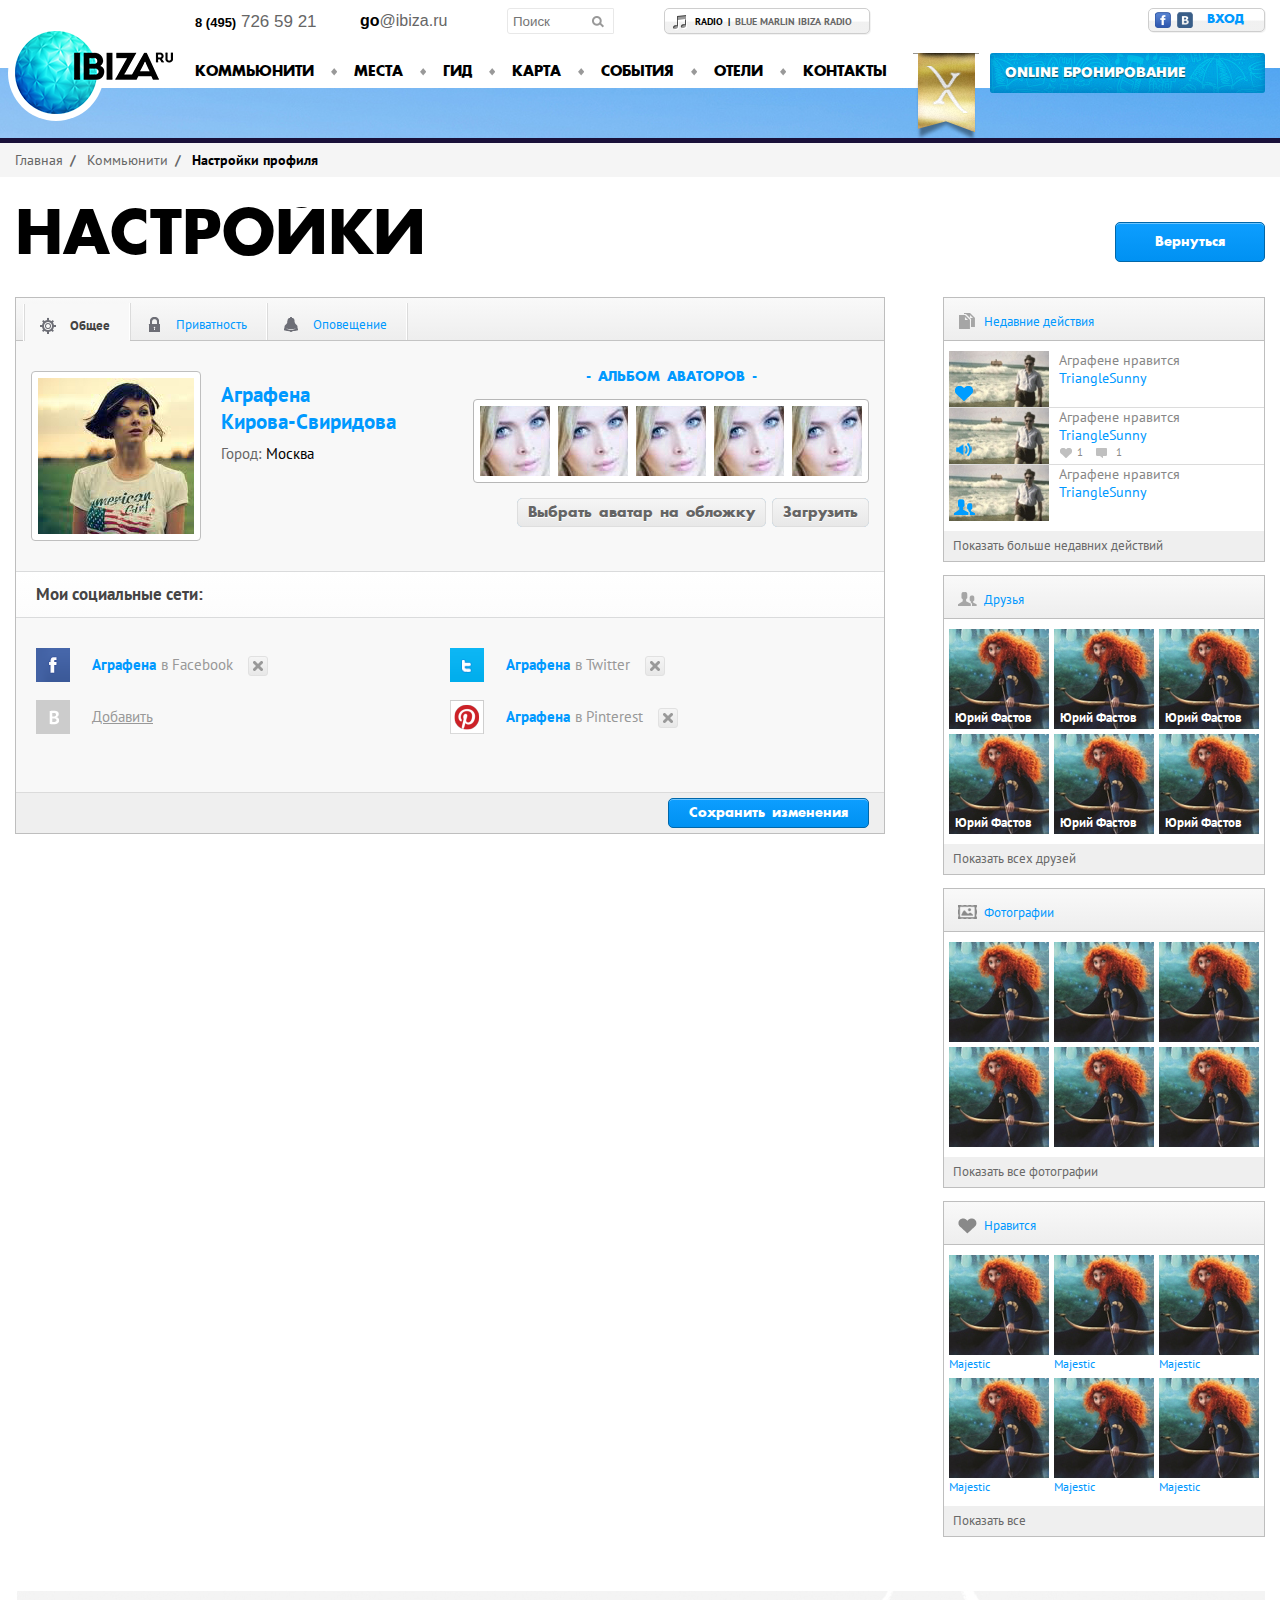
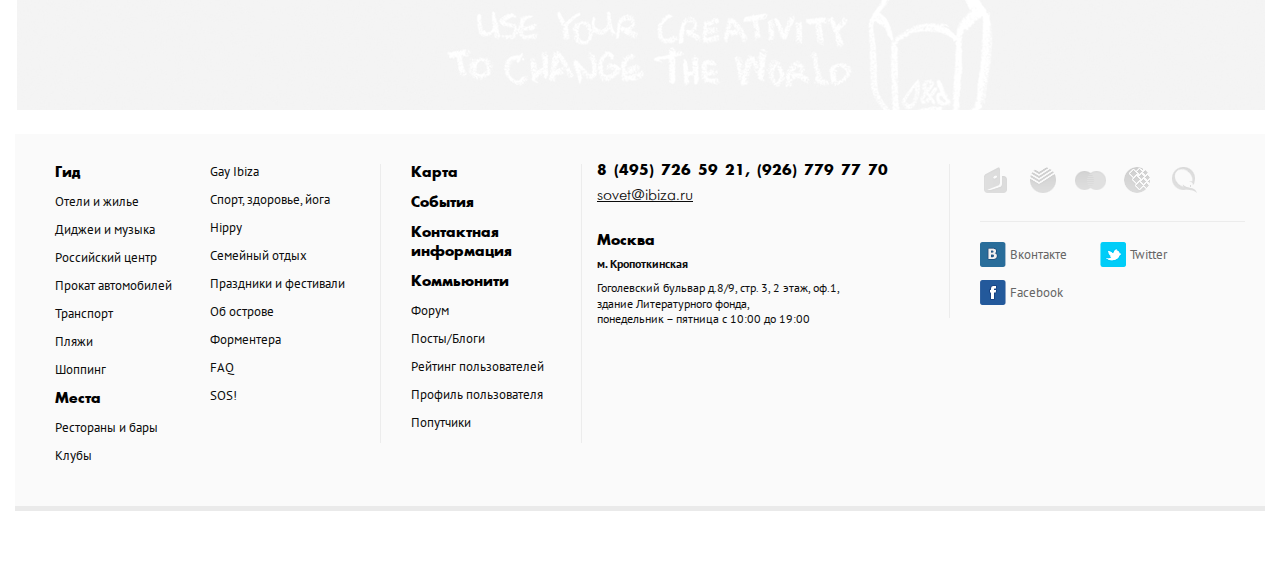
<file: community_settings.html>
<!doctype html>
<!--[if lte IE 8]><html lang="ru-RU" class="lteie8"><![endif]-->
<!--[if lt IE 9]>
	<script src="js/html5shiv.js"></script>
<![endif]-->
<!--[if gt IE 8]><!--><html lang="ru-RU"><!--<![endif]-->
<head>
	<meta charset="utf-8">
	<title>Template</title>
	<link rel="stylesheet" media="screen" href="css/screen.css">
	<link rel="stylesheet" media="screen" href="css/lightbox.css">
	<link href='http://fonts.googleapis.com/css?family=PT+Sans:400,700&subset=latin,cyrillic' rel='stylesheet' type='text/css'>
	<script src="js/jquery.min.js"></script>
	<script src="js/jquery.tools.min.js"></script>
	<script src="js/jquery.cycle.all.js"></script>
	<script src="js/jquery.scrollTo-1.4.3.1-min.js"></script>	
	<script src="js/jquery-ui-1.10.0.custom.min.js"></script>	
	<script src="js/jquery.lazyload.min.js"></script>		
	<script src="js/jquery.masonry.min.js"></script>
	<script src="js/jquery.raty.min.js"></script>
	<script src="js/jHtmlArea-0.7.5.min.js"></script>
	<script src="js/lightbox.js"></script>
	<script src="js/rating-map.js"></script>
	<script src="js/jquery.mousewheel.min.js"></script>
	<script src="http://maps.google.com/maps/api/js?sensor=false"></script>
	<script src="js/common.js"></script>
</head>
<body>
<!-- BEGIN .header -->
<header class="header">		
	<div class="header__top">
		<div class="container">				
			<div class="phone"><span>8 (495)</span> 726 59 21</div>
			<div class="mail"><a href="mailto:go@ibiza.ru"><span>go</span>@ibiza.ru</a></div>
			<form class="search" action="">
				<input type="text" placeholder="Поиск">
				<button><i></i></button>
			</form>			
			<div class="radio js-radio"><i></i><strong>radio</strong>|<span>blue marlin ibiza radio</span></div>
			<button class="enter-btn js-enter-open">
				<span class="enter-btn__fb"></span>
				<span class="enter-btn__vk"></span>
				<span>Вход</span>
			</button>
		</div>
	</div>
	<div class="header__bottom">
		<div class="container">
			<div class="logo">
				<a href="#">IBIZA.ru</a>
			</div>	
			<nav class="nav">
				<ul>
					<li><a href="#">Коммьюнити</a></li>
					<li><a href="#">Места</a></li>
					<li><a href="#">Гид</a></li>
					<li><a href="#">Карта</a></li>
					<li><a href="#">События</a></li>
					<li><a href="#">Отели</a></li>
					<li><a href="#">Контакты</a></li>    
				</ul>
			</nav>				
			<!-- BEGIN .online -->
			<div class="online">
				<form action="">
					<button class="online__title">
						<span>Оnline бронирование<i></i></span>			
					</button>		
					<div class="online__details">
						<ul class="online__type">
							<li><label for="ot1" class="online__tour">Тур<input id="ot1" type="radio" name="ot"></label></li>
							<li><label for="ot2" class="online__hotel active">Отель<input id="ot2" type="radio" name="ot"></label></li>
							<li><label for="ot3" class="online__avia">Авиабилет<input id="ot3" type="radio" name="ot"></label></li>
						</ul>
						<div class="online__reserve">
							<div class="txt-field">
								<label for="on1">Лечу из</label>
								<input id="on1" type="text" placeholder="Домодедово (DME), Москва" required="required">
							</div>
							<div class="txt-field">
								<label for="on2">Пункт назначения</label>
								<input id="on2" type="text" placeholder="Ибица (IBZ), Испания" required="required">
							</div>
							<div class="online__date">
								<div class="txt-field">
									<label for="on3">Вылетаю</label>
									<input id="on3" class="js-dp" type="text" placeholder="4 февраля" required="required">
								</div>
								<div class="txt-field">
									<label for="on4">Возвращаюсь</label>
									<input id="on4" class="js-dp" type="text" placeholder="12 января" required="required">
								</div>
							</div>
							<div class="online__people">
								<div class="select">
									<div class="select__title">Взрослые</div>
									<div class="select__value js-select">
										<span>1</span>
										<select>
											<option value="1">1</option>
											<option value="2">2</option>
											<option value="3">3</option>
											<option value="4">4</option>
											<option value="5">5</option>
											<option value="6">6</option>
											<option value="7">7</option>
										</select>
									</div>
								</div>
								<div class="select">
									<div class="select__title">Дети</div>
									<div class="select__value js-select">
										<span>2</span>
										<select>
											<option value="1">1</option>
											<option value="2">2</option>
											<option value="3">3</option>
											<option value="4">4</option>
											<option value="5">5</option>
											<option value="6">6</option>
											<option value="7">7</option>
										</select>
									</div>
								</div>
								<div class="select">
									<div class="select__title">Номера</div>
									<div class="select__value js-select">
										<span>3</span>
										<select>
											<option value="1">1</option>
											<option value="2">2</option>
											<option value="3">3</option>
											<option value="4">4</option>
											<option value="5">5</option>
											<option value="6">6</option>
											<option value="7">7</option>
										</select>
									</div>
								</div>
							</div>
							<input class="online__sbt" type="submit">
						</div>
					</div>
				</form>
			</div>
			<!-- END .online -->	
			<a class="exlusive-link" href="#"><i></i></a>	
		</div>		
	</div>		
</header>
<!-- END .header -->
<!-- BEGIN .inner -->
<div class="inner"></div>
<!-- END .inner -->
<!-- BEGIN .breadcrumps -->
<div class="breadcrumps">
	<div class="container">
		<ul>
			<li><a href="#">Главная</a><span>/</span></li>
			<li><a href="#">Коммьюнити</a><span>/</span></li>
			<li>Настройки профиля</li>
		</ul>
	</div>
</div>
<!-- END .breadcrumps -->
<!-- BEGIN .container -->
<section class="container">
	<!-- BEGIN .cm-top -->
	<div class="cm-top">
		<h1 class="cm-title">настройки</h1>
		<div class="cm-add">
			<button class="cm-add__btn">Вернуться</button>
		</div>				
	</div>
	<!-- END .cm-top -->
	<!-- BEGIN .cols -->
	<div class="cols">
		<!-- BEGIN .col-9 -->
		<div class="col-9">
			<!-- BEGIN .cm-settings -->
			<div class="cm-settings">
				<ul class="cm-tabs js-tabs">
					<li data-item="settings-general" class="active">Общее<i class="ico-stg-gen"></i></li>
					<li data-item="settings-private">Приватность<i class="ico-stg-priv"></i></li>
					<li data-item="settings-notific">Оповещение<i class="ico-stg-notif"></i></li>
				</ul>
				<!-- BEGIN .cm-settings__general -->
				<form id="settings-general" class="js-tabs-item" action="">
					<div class="cm-settings__general">
						<div class="cm-settings__user">
							<img src="img/community_img/user.jpg" alt="">
							<strong>Аграфена<br>Кирова-Свиридова</strong>
							<p><span>Город:</span>Москва</p>
						</div>
						<div class="cm-settings__album">
							<div class="cm-settings__album-title">альбом аваторов</div>
							<ul class="cm-settings__ava">
								<li><img src="img/community_img/album.jpg" alt=""><button><i></i></button></li>
								<li><img src="img/community_img/album.jpg" alt=""><button><i></i></button></li>
								<li><img src="img/community_img/album.jpg" alt=""><button><i></i></button></li>
								<li><img src="img/community_img/album.jpg" alt=""><button><i></i></button></li>
								<li><img src="img/community_img/album.jpg" alt=""><button><i></i></button></li>
							</ul>
							<div class="cm-settings__btn">
								<button>Загрузить</button>
								<button>Выбрать аватар на обложку</button>
							</div>
						</div>
					</div>
					<div class="cm-settings__social">
						<strong>Мои социальные сети:</strong>
						<ul>
							<li>
								<i class="ico-stg-fb"></i>
								<p><span>Аграфена</span>в Facebook</p>
								<button><em></em></button>
							</li>
							<li>
								<i class="ico-stg-tw"></i>
								<p><span>Аграфена</span>в Twitter</p>
								<button><em></em></button>
							</li>
							<li>
								<i class="ico-stg-vk"></i>
								<p><a href="#">Добавить</a></p>
							</li>
							<li>
								<i class="ico-stg-pn"></i>
								<p><span>Аграфена</span>в Pinterest</p>
								<button><em></em></button>
							</li>
						</ul>
						<div class="cm-settings__bottom">
							<input type="submit" value="Сохранить изменения">
						</div>
					</div>
				</form>
				<!-- END .cm-settings__general -->
				<!-- BEGIN .cm-settings__private -->
				<form id="settings-private" class="js-tabs-item" action="">
					<div class="cm-settings__private">
						<div class="cm-settings__title"><strong>Отображения ленты активности:</strong></div>
						<ul class="cm-settings__list">
							<li>
								<label class="js-checkbox active" for="stg1"><input id="stg1" type="checkbox" checked><i></i><span>Показывать сообщения «Мне нравится»</span></label>
								<label class="js-checkbox active" for="stg2"><input id="stg2" type="checkbox" checked><i></i><span>Показывать сообщения «Добавления фото»</span></label>
							</li>
							<li>
								<label class="js-checkbox" for="stg3"><input id="stg3" type="checkbox"><i></i><span>Показывать сообщения «Поиск попутчика»</span></label>
								<label class="js-checkbox" for="stg4"><input id="stg4" type="checkbox"><i></i><span>Показывать сообщения  «Добавление видео»</span></label>
							</li>
							<li>
								<label class="js-checkbox active" for="stg5"><input id="stg5" type="checkbox" checked><i></i><span>Показывать сообщения «Дружбы»</span></label>
								<label class="js-checkbox" for="stg6"><input id="stg6" type="checkbox"><i></i><span>Показывать все типы сообщений</span></label>
							</li>
							<li>
								<label class="js-checkbox" for="stg7"><input id="stg7" type="checkbox"><i></i><span>Показывать сообщения «Добавления аудио»</span></label>
							</li>
						</ul>
						<div class="cm-settings__bottom">
							<input type="submit" value="Сохранить изменения">
						</div>
					</div>
				</form>
				<!-- END .cm-settings__private -->
				<!-- BEGIN .cm-settings__notific -->
				<form id="settings-notific" class="js-tabs-item" action="">
					<div class="cm-settings__notific">
						<div class="cm-settings__title"><strong>Имейл для оповещения:</strong><span>agrafena_1981@yandex.ru</span><button></button></div>
						<ul class="cm-settings__list">
							<li>
								<label class="js-checkbox active" for="stg8"><input id="stg8" type="checkbox" checked><i></i><span>Оповещать о новых комментариях</span></label>
								<label class="js-checkbox active" for="stg9"><input id="stg9" type="checkbox" checked><i></i><span>Оповещать о новостях</span></label>
							</li>
							<li>
								<label class="js-checkbox" for="stg10"><input id="stg10" type="checkbox"><i></i><span>Оповещать об отметке «лайк»</span></label>
								<label class="js-checkbox" for="stg11"><input id="stg11" type="checkbox"><i></i><span>Оповещать об акциях</span></label>
							</li>
							<li>
								<label class="js-checkbox active" for="stg12"><input id="stg12" type="checkbox" checked><i></i><span>Оповещать о сообщении для пользователя</span></label>
								<label class="js-checkbox" for="stg13"><input id="stg13" type="checkbox"><i></i><span>Оповещать о спецпредложениях ibiza.ru</span></label>
							</li>
						</ul>
						<div class="cm-settings__bottom">
							<input type="submit" value="Сохранить изменения">
						</div>
					</div>
				</form>
				<!-- END .cm-settings__notific -->
			</div>
			<!-- END .cm-settings -->
		</div>
		<!-- END .col-9 -->
		<!-- BEGIN .col-10 -->
		<div class="col-10">
			<!-- BEGIN .cm-box -->
			<div class="cm-box cm-box_action">					
				<div class="cm-box__top"><a href="#">Недавние действия</a><i></i></div>
				<div class="cm-box__content">
					<!-- BEGIN .cm-box__actions -->
					<ul class="cm-box__actions">
						<li class="cm-box__actions-like">
							<div class="cm-box__actions-pic">
								<a href="#">
									<i></i>
									<img src="img/community_img/pic15.jpg" alt="">
								</a>
							</div>	
							<p>Аграфене нравится <a href="#">TriangleSunny</a></p>
						</li>
						<li class="cm-box__actions-audio">
							<div class="cm-box__actions-pic">
								<a href="#">
									<i></i>
									<img src="img/community_img/pic15.jpg" alt="">
								</a>
							</div>	
							<p>Аграфене нравится <a href="#">TriangleSunny</a></p>
							<div class="cm-box__info">
								<a class="cm-box__info-like" href="#">1<i></i></a>
								<a class="cm-box__info-comm" href="#">1<i></i></a>
							</div>
						</li>
						<li class="cm-box__actions-friend">
							<div class="cm-box__actions-pic">
								<a href="#">
									<i></i>
									<img src="img/community_img/pic15.jpg" alt="">
								</a>
							</div>	
							<p>Аграфене нравится <a href="#">TriangleSunny</a></p>
						</li>
					</ul>
					<!-- END .cm-box__actions -->
				</div>
				<div class="cm-box__all">
					<a href="#">Показать больше недавних действий</a>
				</div>
			</div>
			<!-- END .cm-box -->
			<!-- BEGIN .cm-box -->
			<div class="cm-box cm-box_friends">					
				<div class="cm-box__top"><a href="#">Друзья</a><i></i></div>
				<div class="cm-box__content">
					<!-- BEGIN .cm-box__list -->
					<ul class="cm-box__list">
						<li>
							<a href="#">
								<img src="img/community_img/pic16.jpg" alt="">
								<strong>Юрий Фастов</strong>
							</a>
						</li>
						<li>
							<a href="#">
								<img src="img/community_img/pic16.jpg" alt="">
								<strong>Юрий Фастов</strong>
							</a>
						</li>
						<li>
							<a href="#">
								<img src="img/community_img/pic16.jpg" alt="">
								<strong>Юрий Фастов</strong>
							</a>
						</li>
						<li>
							<a href="#">
								<img src="img/community_img/pic16.jpg" alt="">
								<strong>Юрий Фастов</strong>
							</a>
						</li>
						<li>
							<a href="#">
								<img src="img/community_img/pic16.jpg" alt="">
								<strong>Юрий Фастов</strong>
							</a>
						</li>
						<li>
							<a href="#">
								<img src="img/community_img/pic16.jpg" alt="">
								<strong>Юрий Фастов</strong>
							</a>
						</li>
					</ul>
					<!-- END .cm-box__list -->
				</div>
				<div class="cm-box__all">
					<a href="#">Показать всех друзей</a>
				</div>
			</div>
			<!-- END .cm-box -->
			<!-- BEGIN .cm-box -->
			<div class="cm-box cm-box_pic">					
				<div class="cm-box__top"><a href="#">Фотографии</a><i></i></div>
				<div class="cm-box__content">
					<!-- BEGIN .cm-box__friends -->
					<ul class="cm-box__list">
						<li>
							<a href="#">
								<img src="img/community_img/pic16.jpg" alt="">
							</a>
						</li>
						<li>
							<a href="#">
								<img src="img/community_img/pic16.jpg" alt="">
							</a>
						</li>
						<li>
							<a href="#">
								<img src="img/community_img/pic16.jpg" alt="">
							</a>
						</li>
						<li>
							<a href="#">
								<img src="img/community_img/pic16.jpg" alt="">
							</a>
						</li>
						<li>
							<a href="#">
								<img src="img/community_img/pic16.jpg" alt="">
							</a>
						</li>
						<li>
							<a href="#">
								<img src="img/community_img/pic16.jpg" alt="">
							</a>
						</li>
					</ul>
					<!-- END .cm-box__list -->
				</div>
				<div class="cm-box__all">
					<a href="#">Показать все фотографии</a>
				</div>
			</div>
			<!-- END .cm-box -->
						<!-- BEGIN .cm-box -->
			<div class="cm-box cm-box_like">					
				<div class="cm-box__top"><a href="#">Нравится</a><i></i></div>
				<div class="cm-box__content">
					<!-- BEGIN .cm-box__list -->
					<ul class="cm-box__list">
						<li>
							<a href="#">
								<img src="img/community_img/pic16.jpg" alt="">
								<span>Majestic</span>
							</a>
						</li>
						<li>
							<a href="#">
								<img src="img/community_img/pic16.jpg" alt="">
								<span>Majestic</span>
							</a>
						</li>
						<li>
							<a href="#">
								<img src="img/community_img/pic16.jpg" alt="">
								<span>Majestic</span>
							</a>
						</li>
						<li>
							<a href="#">
								<img src="img/community_img/pic16.jpg" alt="">
								<span>Majestic</span>
							</a>
						</li>
						<li>
							<a href="#">
								<img src="img/community_img/pic16.jpg" alt="">
								<span>Majestic</span>
							</a>
						</li>
						<li>
							<a href="#">
								<img src="img/community_img/pic16.jpg" alt="">
								<span>Majestic</span>
							</a>
						</li>
					</ul>
					<!-- END .cm-box__list -->
				</div>
				<div class="cm-box__all">
					<a href="#">Показать все</a>
				</div>
			</div>
			<!-- END .cm-box -->
		</div>
		<!-- END .col-10 -->
	</div>
	<!-- END .cols -->
	<!-- BEGIN .banner-wide -->
	<div class="banner-wide">
		<img src="img/community_img/banner.jpg" alt="">
	</div>
	<!-- END .banner-wide -->
	<!-- BEGIN .footer -->
	<footer class="footer">
		<nav class="nav-list">
			<ul>
				<li><a class="nav-list__bold" href="#">Гид</a></li>
				<li><a href="#">Отели и жилье</a></li>
				<li><a href="#">Диджеи и музыка</a></li>
				<li><a href="#">Российский центр</a></li>
				<li><a href="#">Прокат автомобилей</a></li>
				<li><a href="#">Транспорт</a></li>
				<li><a href="#">Пляжи</a></li>
				<li><a href="#">Шоппинг</a></li>
				<li><a class="nav-list__bold" href="#">Места</a></li>
				<li><a href="#">Рестораны и бары</a></li>
				<li><a href="#">Клубы</a></li>
			</ul>
			<ul>
				<li><a href="#">Gay Ibiza</a></li>
				<li><a href="#">Спорт, здоровье, йога</a></li>
				<li><a href="#">Hippy</a></li>
				<li><a href="#">Семейный отдых</a></li>
				<li><a href="#">Праздники и фестивали</a></li>
				<li><a href="#">Об острове</a></li>
				<li><a href="#">Форментера</a></li>
				<li><a href="#">FAQ</a></li>
				<li><a href="#">SOS!</a></li>
			</ul>
			<ul>
				<li><a class="nav-list__bold" href="#">Карта</a></li>
				<li><a class="nav-list__bold" href="#">События</a></li>
				<li><a class="nav-list__bold" href="#">Контактная информация</a></li>
				<li><a class="nav-list__bold" href="#">Коммьюнити</a></li>
				<li><a href="#">Форум</a></li>
				<li><a href="#">Посты/Блоги</a></li>
				<li><a href="#">Рейтинг пользователей</a></li>
				<li><a href="#">Профиль пользователя</a></li>
				<li><a href="#">Попутчики</a></li>
			</ul>
		</nav>
		<div class="footer__contacts">
			<div class="footer__phone">8 (495) 726 59 21, (926) 779 77 70</div>
			<div class="footer__mail"><a href="mailto:sovet@ibiza.ru">sovet@ibiza.ru</a></div>
			<div class="footer__adress">
				<b>Москва</b>
				<span>м. Кропоткинская</span>
				<p>Гоголевский бульвар д.8/9, стр. 3, 2 этаж, оф.1,<br>здание Литературного фонда,<br>понедельник – пятница с 10:00 до 19:00</p>
			</div>			
		</div>
		<div class="footer__right">
			<ul class="payment">
				<li class="payment__ym"></li>
				<li class="payment__sb"></li>
				<li class="payment__mk"></li>
				<li class="payment__wm"></li>
				<li class="payment__kw"></li>
			</ul>
			<ul class="footer__social">
				<li><a class="footer__vk" href="#">Вконтакте</a></li>
				<li><a class="footer__tw" href="#">Twitter</a></li>
				<li><a class="footer__fb" href="#">Facebook</a></li>
			</ul>
		</div>
	</footer>
	<!-- END .footer -->
</section>
<!-- END .container -->
</body>
</html>
</file>
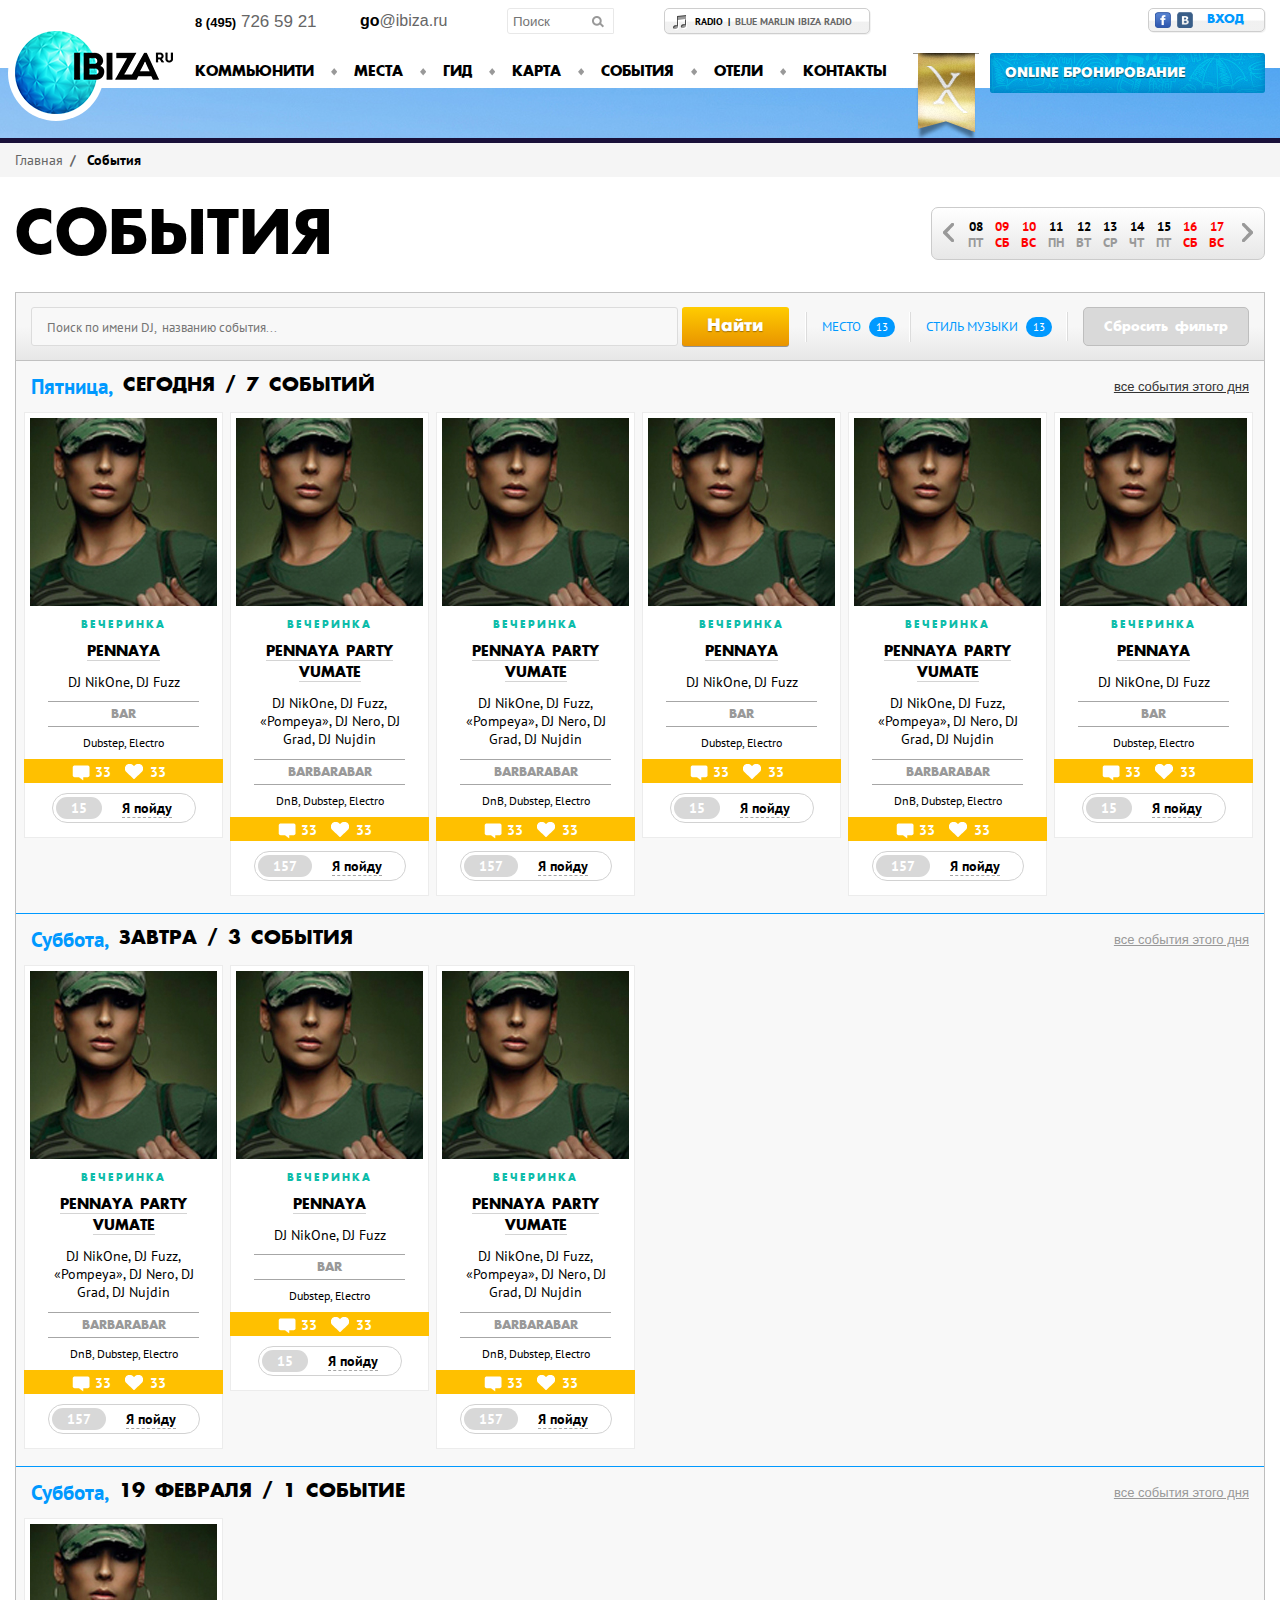
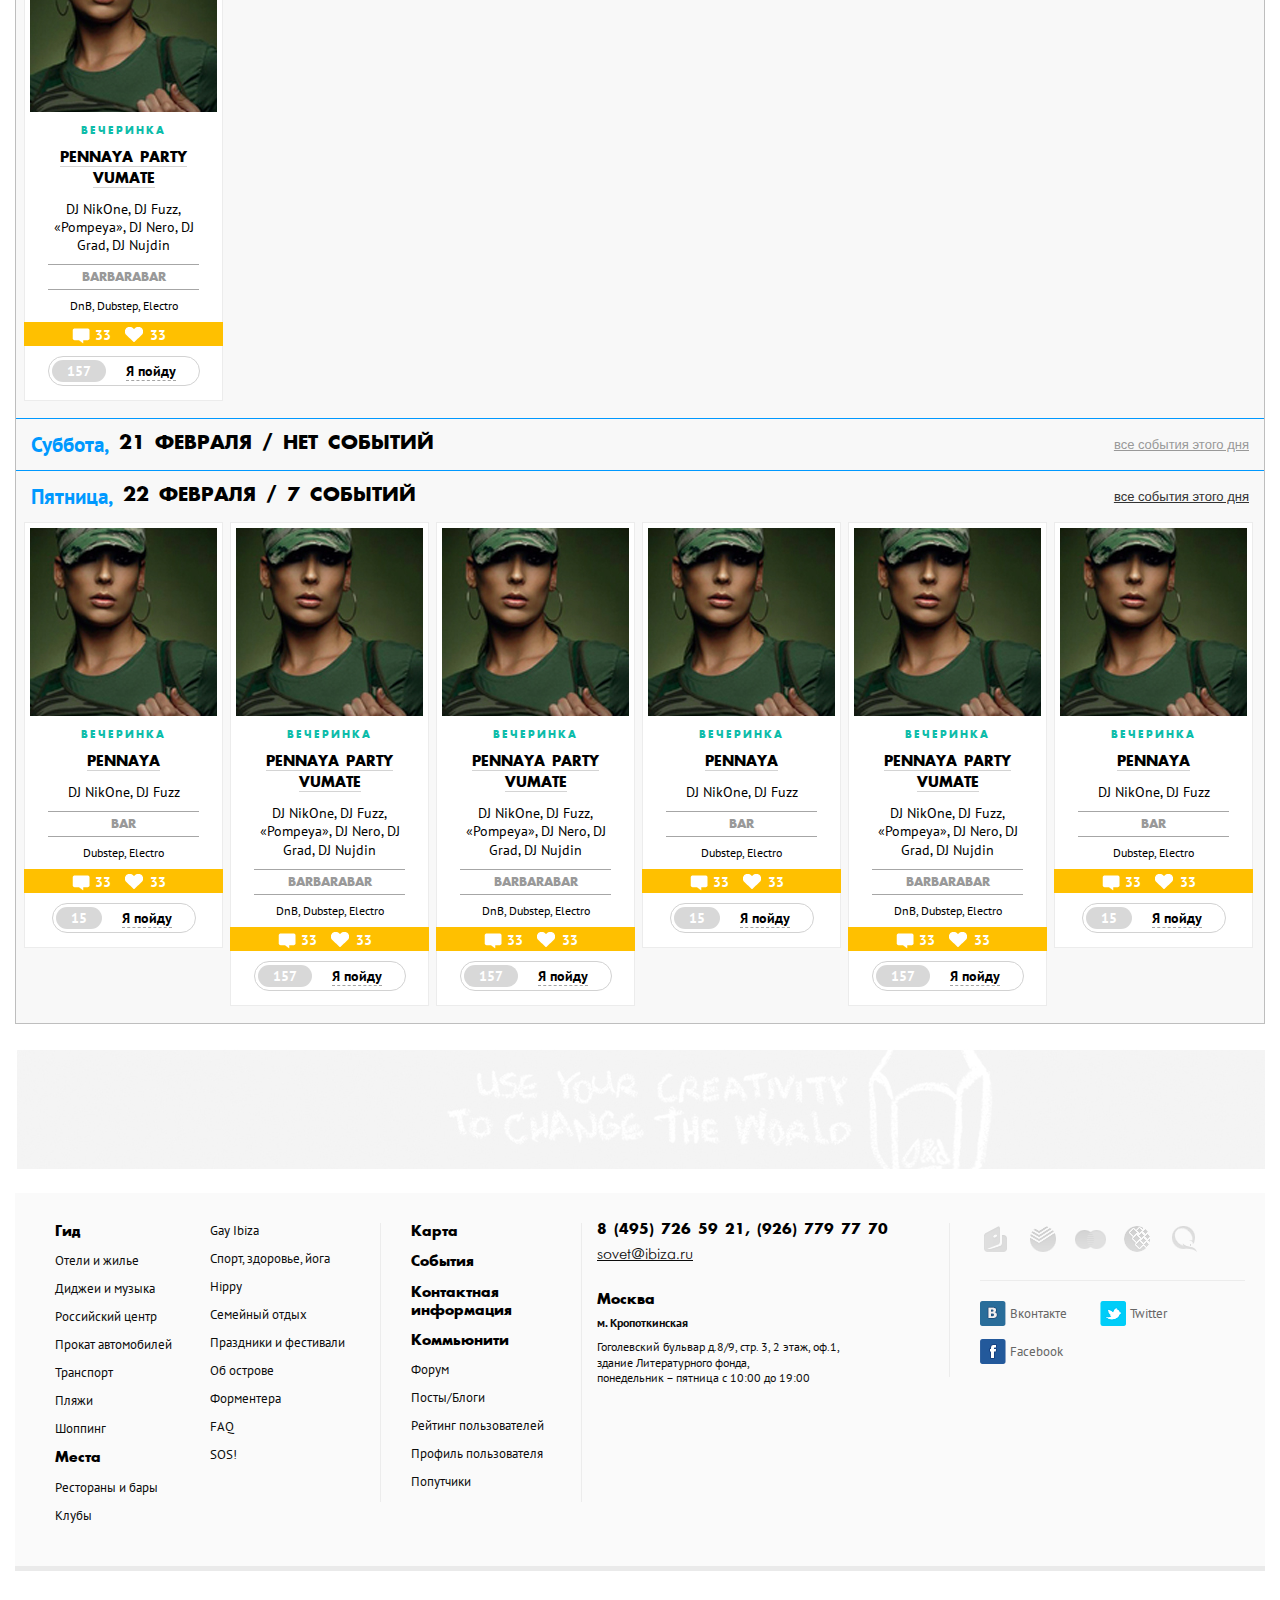
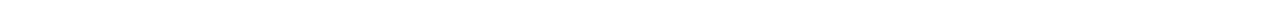
<file: events.html>
<!doctype html>
<!--[if lte IE 8]><html lang="ru-RU" class="lteie8"><![endif]-->
<!--[if lt IE 9]>
	<script src="js/html5shiv.js"></script>
<![endif]-->
<!--[if gt IE 8]><!--><html lang="ru-RU"><!--<![endif]-->
<head>
	<meta charset="utf-8">
	<title>Template</title>
	<link rel="stylesheet" media="screen" href="css/screen.css">
	<link rel="stylesheet" media="screen" href="css/lightbox.css">
	<link href='http://fonts.googleapis.com/css?family=PT+Sans:400,700&subset=latin,cyrillic' rel='stylesheet' type='text/css'>
	<script src="js/jquery.min.js"></script>
	<script src="js/jquery.tools.min.js"></script>
	<script src="js/jquery.cycle.all.js"></script>
	<script src="js/jquery.scrollTo-1.4.3.1-min.js"></script>	
	<script src="js/jquery-ui-1.10.0.custom.min.js"></script>	
	<script src="js/jquery.lazyload.min.js"></script>		
	<script src="js/jquery.masonry.min.js"></script>
	<script src="js/jquery.raty.min.js"></script>
	<script src="js/jHtmlArea-0.7.5.min.js"></script>
	<script src="js/lightbox.js"></script>
	<script src="js/rating-map.js"></script>
	<script src="js/jquery.mousewheel.min.js"></script>
	<script src="http://maps.google.com/maps/api/js?sensor=false"></script>
	<script src="js/common.js"></script>
</head>
<body>
<!-- BEGIN .header -->
<header class="header">		
	<div class="header__top">
		<div class="container">				
			<div class="phone"><span>8 (495)</span> 726 59 21</div>
			<div class="mail"><a href="mailto:go@ibiza.ru"><span>go</span>@ibiza.ru</a></div>
			<form class="search" action="">
				<input type="text" placeholder="Поиск">
				<button><i></i></button>
			</form>			
			<div class="radio js-radio"><i></i><strong>radio</strong>|<span>blue marlin ibiza radio</span></div>
			<button class="enter-btn js-enter-open">
				<span class="enter-btn__fb"></span>
				<span class="enter-btn__vk"></span>
				<span>Вход</span>
			</button>
		</div>
	</div>
	<div class="header__bottom">
		<div class="container">
			<div class="logo">
				<a href="#">IBIZA.ru</a>
			</div>	
			<nav class="nav">
				<ul>
					<li><a href="#">Коммьюнити</a></li>
					<li><a href="#">Места</a></li>
					<li><a href="#">Гид</a></li>
					<li><a href="#">Карта</a></li>
					<li><a href="#">События</a></li>
					<li><a href="#">Отели</a></li>
					<li><a href="#">Контакты</a></li>    
				</ul>
			</nav>				
			<!-- BEGIN .online -->
			<div class="online">
				<form action="">
					<button class="online__title">
						<span>Оnline бронирование<i></i></span>			
					</button>		
					<div class="online__details">
						<ul class="online__type">
							<li><label for="ot1" class="online__tour">Тур<input id="ot1" type="radio" name="ot"></label></li>
							<li><label for="ot2" class="online__hotel active">Отель<input id="ot2" type="radio" name="ot"></label></li>
							<li><label for="ot3" class="online__avia">Авиабилет<input id="ot3" type="radio" name="ot"></label></li>
						</ul>
						<div class="online__reserve">
							<div class="txt-field">
								<label for="on1">Лечу из</label>
								<input id="on1" type="text" placeholder="Домодедово (DME), Москва" required="required">
							</div>
							<div class="txt-field">
								<label for="on2">Пункт назначения</label>
								<input id="on2" type="text" placeholder="Ибица (IBZ), Испания" required="required">
							</div>
							<div class="online__date">
								<div class="txt-field">
									<label for="on3">Вылетаю</label>
									<input id="on3" class="js-dp" type="text" placeholder="4 февраля" required="required">
								</div>
								<div class="txt-field">
									<label for="on4">Возвращаюсь</label>
									<input id="on4" class="js-dp" type="text" placeholder="12 января" required="required">
								</div>
							</div>
							<div class="online__people">
								<div class="select">
									<div class="select__title">Взрослые</div>
									<div class="select__value js-select">
										<span>1</span>
										<select>
											<option value="1">1</option>
											<option value="2">2</option>
											<option value="3">3</option>
											<option value="4">4</option>
											<option value="5">5</option>
											<option value="6">6</option>
											<option value="7">7</option>
										</select>
									</div>
								</div>
								<div class="select">
									<div class="select__title">Дети</div>
									<div class="select__value js-select">
										<span>2</span>
										<select>
											<option value="1">1</option>
											<option value="2">2</option>
											<option value="3">3</option>
											<option value="4">4</option>
											<option value="5">5</option>
											<option value="6">6</option>
											<option value="7">7</option>
										</select>
									</div>
								</div>
								<div class="select">
									<div class="select__title">Номера</div>
									<div class="select__value js-select">
										<span>3</span>
										<select>
											<option value="1">1</option>
											<option value="2">2</option>
											<option value="3">3</option>
											<option value="4">4</option>
											<option value="5">5</option>
											<option value="6">6</option>
											<option value="7">7</option>
										</select>
									</div>
								</div>
							</div>
							<input class="online__sbt" type="submit">
						</div>
					</div>
				</form>
			</div>
			<!-- END .online -->	
			<a class="exlusive-link" href="#"><i></i></a>	
		</div>		
	</div>		
</header>
<!-- END .header -->
<!-- BEGIN .inner -->
<div class="inner"></div>
<!-- END .inner -->
<!-- BEGIN .breadcrumps -->
<div class="breadcrumps">
	<div class="container">
		<ul>
			<li><a href="#">Главная</a><span>/</span></li>
			<li>События</li>
		</ul>
	</div>
</div>
<!-- END .breadcrumps -->
<!-- BEGIN .container -->
<section class="container">
	<!-- BEGIN .ev-top -->
	<div class="ev-top">
		<div class="ev-title">События</div>
		<div class="ev-nav">
			<button class="ev-nav__prev"></button>
			<div class="ev-nav__slider">
				<ul>
					<li><span>08</span><strong>Пт</strong></li>
					<li class="active"><span>09</span><strong>сб</strong></li>
					<li class="active"><span>10</span><strong>вс</strong></li>
					<li><span>11</span><strong>Пн</strong></li>
					<li><span>12</span><strong>вт</strong></li>
					<li><span>13</span><strong>ср</strong></li>
					<li><span>14</span><strong>чт</strong></li>
					<li><span>15</span><strong>Пт</strong></li>
					<li class="active"><span>16</span><strong>сб</strong></li>
					<li class="active"><span>17</span><strong>вс</strong></li>
				</ul>
				<ul>
					<li><span>08</span><strong>Пт</strong></li>
					<li class="active"><span>09</span><strong>сб</strong></li>
					<li class="active"><span>10</span><strong>вс</strong></li>
					<li><span>11</span><strong>Пн</strong></li>
					<li><span>12</span><strong>вт</strong></li>
					<li><span>13</span><strong>ср</strong></li>
					<li><span>14</span><strong>чт</strong></li>
					<li><span>15</span><strong>Пт</strong></li>
					<li class="active"><span>16</span><strong>сб</strong></li>
					<li class="active"><span>17</span><strong>вс</strong></li>
				</ul>
				<ul>
					<li><span>08</span><strong>Пт</strong></li>
					<li class="active"><span>09</span><strong>сб</strong></li>
					<li class="active"><span>10</span><strong>вс</strong></li>
					<li><span>11</span><strong>Пн</strong></li>
					<li><span>12</span><strong>вт</strong></li>
					<li><span>13</span><strong>ср</strong></li>
					<li><span>14</span><strong>чт</strong></li>
					<li><span>15</span><strong>Пт</strong></li>
					<li class="active"><span>16</span><strong>сб</strong></li>
					<li class="active"><span>17</span><strong>вс</strong></li>
				</ul>
			</div>	
			<button class="ev-nav__next"></button>
		</div>
	</div>
	<!-- END .ev-top -->
	<!-- BEGIN .ev-filter -->
	<div class="ev-filter">
		<div class="ev-filter__search">
			<input type="text" placeholder="Поиск по имени DJ,  названию события...">
			<input type="submit" value="Найти">			
		</div>
		<ul class="ev-filter__param">
			<li>
				<span class="js-events-filter">Место<strong>13</strong></span>
				<div class="ev-filter__place">
					<button class="js-filter-close"><i></i></button>
					<div class="ev-filter__scroll js-scrollpane">
						<label class="js-checkbox" for="evf16"><input id="evf16" type="checkbox">Drum n Bass<i></i></label>
						<label class="js-checkbox active" for="evf17"><input id="evf17" type="checkbox" checked>Rock<i></i></label>
						<label class="js-checkbox" for="evf18"><input id="evf18" type="checkbox">Dubstep<i></i></label>
						<label class="js-checkbox" for="evf19"><input id="evf19" type="checkbox">Fusion<i></i></label>
						<label class="js-checkbox" for="evf20"><input id="evf20" type="checkbox">Electro<i></i></label>
						<label class="js-checkbox" for="evf21"><input id="evf21" type="checkbox">Pop<i></i></label>
						<label class="js-checkbox" for="evf22"><input id="evf22" type="checkbox">Rap<i></i></label>
						<label class="js-checkbox" for="evf23"><input id="evf23" type="checkbox">Trance<i></i></label>
						<label class="js-checkbox" for="evf24"><input id="evf24" type="checkbox">Trap<i></i></label>
						<label class="js-checkbox active" for="evf25"><input id="evf25" type="checkbox" checked>House<i></i></label>
						<label class="js-checkbox" for="evf26"><input id="evf26" type="checkbox">Punk<i></i></label>
						<label class="js-checkbox" for="evf27"><input id="evf27" type="checkbox">Lounge<i></i></label>
						<label class="js-checkbox active" for="evf28"><input id="evf28" type="checkbox" checked>Funk<i></i></label>
						<label class="js-checkbox" for="evf29"><input id="evf29" type="checkbox">Jazz<i></i></label>
						<label class="js-checkbox" for="evf31"><input id="evf31" type="checkbox">Soul<i></i></label>
						<label class="js-checkbox" for="evf32"><input id="evf32" type="checkbox">Soul<i></i></label>
						<label class="js-checkbox" for="evf33"><input id="evf33" type="checkbox">Soul<i></i></label>
						<label class="js-checkbox" for="evf34"><input id="evf34" type="checkbox">Soul<i></i></label>
						<label class="js-checkbox" for="evf35"><input id="evf35" type="checkbox">Soul<i></i></label>
						<label class="js-checkbox" for="evf36"><input id="evf36" type="checkbox">Soul<i></i></label>
						<label class="js-checkbox" for="evf37"><input id="evf37" type="checkbox">Soul<i></i></label>
						<label class="js-checkbox" for="evf38"><input id="evf38" type="checkbox">Soul<i></i></label>
						<label class="js-checkbox" for="evf39"><input id="evf39" type="checkbox">Soul<i></i></label>
						<label class="js-checkbox" for="evf40"><input id="evf40" type="checkbox">Soul<i></i></label>
					</div>					
				</div>
			</li>
			<li>
				<span class="js-events-filter">Cтиль музыки<strong>13</strong></span>
				<div class="ev-filter__type">
					<button class="js-filter-close"><i></i></button>
					<label class="js-checkbox" for="evf1"><input id="evf1" type="checkbox">Drum n Bass<i></i></label>
					<label class="js-checkbox active" for="evf2"><input id="evf2" type="checkbox" checked>Rock<i></i></label>
					<label class="js-checkbox" for="evf3"><input id="evf3" type="checkbox">Dubstep<i></i></label>
					<label class="js-checkbox" for="evf4"><input id="evf4" type="checkbox">Fusion<i></i></label>
					<label class="js-checkbox" for="evf5"><input id="evf5" type="checkbox">Electro<i></i></label>
					<label class="js-checkbox" for="evf6"><input id="evf6" type="checkbox">Pop<i></i></label>
					<label class="js-checkbox" for="evf7"><input id="evf7" type="checkbox">Rap<i></i></label>
					<label class="js-checkbox" for="evf8"><input id="evf8" type="checkbox">Trance<i></i></label>
					<label class="js-checkbox" for="evf9"><input id="evf9" type="checkbox">Trap<i></i></label>
					<label class="js-checkbox active" for="evf10"><input id="evf10" type="checkbox" checked>House<i></i></label>
					<label class="js-checkbox" for="evf11"><input id="evf11" type="checkbox">Punk<i></i></label>
					<label class="js-checkbox" for="evf12"><input id="evf12" type="checkbox">Lounge<i></i></label>
					<label class="js-checkbox active" for="evf13"><input id="evf13" type="checkbox" checked>Funk<i></i></label>
					<label class="js-checkbox" for="evf14"><input id="evf14" type="checkbox">Jazz<i></i></label>
					<label class="js-checkbox" for="evf15"><input id="evf15" type="checkbox">Soul<i></i></label>
				</div>
			</li>
			<li>
				<button class="ev-filter__reset disabled">Сбросить фильтр</button>
			</li>
		</ul>
	</div>
	<!-- END .ev-filter -->
	<!-- BEGIN .ev-events -->
	<div class="ev-events">
		<!-- BEGIN .ev-events__items -->
		<div class="ev-events__items">
			<div class="ev-events__title">
				<span>Пятница,</span>
				<strong>сегодня / 7 событий</strong>
				<button class="js-masonry-add">все события этого дня</button>
			</div>
			<ul class="ev-events__list js-masonry">				
				<li class="ev-item">
					<div class="ev-item__pic">
						<a href="#"><img src="img/events_img/pic1.jpg" width="187" height="188" alt=""></a>
					</div>
					<div class="ev-item__cat">
						<a href="#">вечеринка</a>
					</div>
					<div class="ev-item__title">
						<a href="#">PENNAYA</a>
					</div>
					<div class="ev-item__persons">DJ NikOne,  DJ Fuzz</div>
					<div class="ev-item__place">
						<a href="#">BAR</a>
					</div>
					<div class="ev-item__style">Dubstep, Electro</div>
					<div class="ev-item__detail">
						<a class="ev-item__comm" href="#">33<i></i></a>
						<a class="ev-item__like" href="#">33<i></i></a>
					</div>
					<div class="ev-item__go">
						<strong>15</strong>
						<a href="#"><span>Я пойду</span></a>
					</div>
				</li>
				<li class="ev-item">
					<div class="ev-item__pic">
						<a href="#"><img src="img/events_img/pic1.jpg" width="187" height="188" alt=""></a>
					</div>
					<div class="ev-item__cat">
						<a href="#">вечеринка</a>
					</div>
					<div class="ev-item__title">
						<a href="#">PENNAYA PARTY VUMATE</a>
					</div>
					<div class="ev-item__persons">DJ NikOne,  DJ Fuzz, «Pompeya»,  DJ Nero, DJ Grad, DJ Nujdin</div>
					<div class="ev-item__place">
						<a href="#">BARBARABAR</a>
					</div>
					<div class="ev-item__style">DnB, Dubstep, Electro</div>
					<div class="ev-item__detail">
						<a class="ev-item__comm" href="#">33<i></i></a>
						<a class="ev-item__like" href="#">33<i></i></a>
					</div>
					<div class="ev-item__go">
						<strong>157</strong>
						<a href="#"><span>Я пойду</span></a>
					</div>
				</li>
				<li class="ev-item">
					<div class="ev-item__pic">
						<a href="#"><img src="img/events_img/pic1.jpg" width="187" height="188" alt=""></a>
					</div>
					<div class="ev-item__cat">
						<a href="#">вечеринка</a>
					</div>
					<div class="ev-item__title">
						<a href="#">PENNAYA PARTY VUMATE</a>
					</div>
					<div class="ev-item__persons">DJ NikOne,  DJ Fuzz, «Pompeya»,  DJ Nero, DJ Grad, DJ Nujdin</div>
					<div class="ev-item__place">
						<a href="#">BARBARABAR</a>
					</div>
					<div class="ev-item__style">DnB, Dubstep, Electro</div>
					<div class="ev-item__detail">
						<a class="ev-item__comm" href="#">33<i></i></a>
						<a class="ev-item__like" href="#">33<i></i></a>
					</div>
					<div class="ev-item__go">
						<strong>157</strong>
						<a href="#"><span>Я пойду</span></a>
					</div>
				</li>
				<li class="ev-item">
					<div class="ev-item__pic">
						<a href="#"><img src="img/events_img/pic1.jpg" width="187" height="188" alt=""></a>
					</div>
					<div class="ev-item__cat">
						<a href="#">вечеринка</a>
					</div>
					<div class="ev-item__title">
						<a href="#">PENNAYA</a>
					</div>
					<div class="ev-item__persons">DJ NikOne,  DJ Fuzz</div>
					<div class="ev-item__place">
						<a href="#">BAR</a>
					</div>
					<div class="ev-item__style">Dubstep, Electro</div>
					<div class="ev-item__detail">
						<a class="ev-item__comm" href="#">33<i></i></a>
						<a class="ev-item__like" href="#">33<i></i></a>
					</div>
					<div class="ev-item__go">
						<strong>15</strong>
						<a href="#"><span>Я пойду</span></a>
					</div>
				</li>
				<li class="ev-item">
					<div class="ev-item__pic">
						<a href="#"><img src="img/events_img/pic1.jpg" width="187" height="188" alt=""></a>
					</div>
					<div class="ev-item__cat">
						<a href="#">вечеринка</a>
					</div>
					<div class="ev-item__title">
						<a href="#">PENNAYA PARTY VUMATE</a>
					</div>
					<div class="ev-item__persons">DJ NikOne,  DJ Fuzz, «Pompeya»,  DJ Nero, DJ Grad, DJ Nujdin</div>
					<div class="ev-item__place">
						<a href="#">BARBARABAR</a>
					</div>
					<div class="ev-item__style">DnB, Dubstep, Electro</div>
					<div class="ev-item__detail">
						<a class="ev-item__comm" href="#">33<i></i></a>
						<a class="ev-item__like" href="#">33<i></i></a>
					</div>
					<div class="ev-item__go">
						<strong>157</strong>
						<a href="#"><span>Я пойду</span></a>
					</div>
				</li>
				<li class="ev-item">
					<div class="ev-item__pic">
						<a href="#"><img src="img/events_img/pic1.jpg" width="187" height="188" alt=""></a>
					</div>
					<div class="ev-item__cat">
						<a href="#">вечеринка</a>
					</div>
					<div class="ev-item__title">
						<a href="#">PENNAYA</a>
					</div>
					<div class="ev-item__persons">DJ NikOne,  DJ Fuzz</div>
					<div class="ev-item__place">
						<a href="#">BAR</a>
					</div>
					<div class="ev-item__style">Dubstep, Electro</div>
					<div class="ev-item__detail">
						<a class="ev-item__comm" href="#">33<i></i></a>
						<a class="ev-item__like" href="#">33<i></i></a>
					</div>
					<div class="ev-item__go">
						<strong>15</strong>
						<a href="#"><span>Я пойду</span></a>
					</div>
				</li>
			</ul>
		</div>
		<!-- END .ev-events__items -->
		<!-- BEGIN .ev-events__items -->
		<div class="ev-events__items">
			<div class="ev-events__title">
				<span>Суббота,</span>
				<strong>завтра / 3 события</strong>
				<button class="no-active">все события этого дня</button>
			</div>
			<ul class="ev-events__list">
				<li class="ev-item">
					<div class="ev-item__pic">
						<a href="#"><img src="img/events_img/pic1.jpg" width="187" height="188" alt=""></a>
					</div>
					<div class="ev-item__cat">
						<a href="#">вечеринка</a>
					</div>
					<div class="ev-item__title">
						<a href="#">PENNAYA PARTY VUMATE</a>
					</div>
					<div class="ev-item__persons">DJ NikOne,  DJ Fuzz, «Pompeya»,  DJ Nero, DJ Grad, DJ Nujdin</div>
					<div class="ev-item__place">
						<a href="#">BARBARABAR</a>
					</div>
					<div class="ev-item__style">DnB, Dubstep, Electro</div>
					<div class="ev-item__detail">
						<a class="ev-item__comm" href="#">33<i></i></a>
						<a class="ev-item__like" href="#">33<i></i></a>
					</div>
					<div class="ev-item__go">
						<strong>157</strong>
						<a href="#"><span>Я пойду</span></a>
					</div>
				</li>
				<li class="ev-item">
					<div class="ev-item__pic">
						<a href="#"><img src="img/events_img/pic1.jpg" width="187" height="188" alt=""></a>
					</div>
					<div class="ev-item__cat">
						<a href="#">вечеринка</a>
					</div>
					<div class="ev-item__title">
						<a href="#">PENNAYA</a>
					</div>
					<div class="ev-item__persons">DJ NikOne,  DJ Fuzz</div>
					<div class="ev-item__place">
						<a href="#">BAR</a>
					</div>
					<div class="ev-item__style">Dubstep, Electro</div>
					<div class="ev-item__detail">
						<a class="ev-item__comm" href="#">33<i></i></a>
						<a class="ev-item__like" href="#">33<i></i></a>
					</div>
					<div class="ev-item__go">
						<strong>15</strong>
						<a href="#"><span>Я пойду</span></a>
					</div>
				</li>
				<li class="ev-item">
					<div class="ev-item__pic">
						<a href="#"><img src="img/events_img/pic1.jpg" width="187" height="188" alt=""></a>
					</div>
					<div class="ev-item__cat">
						<a href="#">вечеринка</a>
					</div>
					<div class="ev-item__title">
						<a href="#">PENNAYA PARTY VUMATE</a>
					</div>
					<div class="ev-item__persons">DJ NikOne,  DJ Fuzz, «Pompeya»,  DJ Nero, DJ Grad, DJ Nujdin</div>
					<div class="ev-item__place">
						<a href="#">BARBARABAR</a>
					</div>
					<div class="ev-item__style">DnB, Dubstep, Electro</div>
					<div class="ev-item__detail">
						<a class="ev-item__comm" href="#">33<i></i></a>
						<a class="ev-item__like" href="#">33<i></i></a>
					</div>
					<div class="ev-item__go">
						<strong>157</strong>
						<a href="#"><span>Я пойду</span></a>
					</div>
				</li>
			</ul>
		</div>
		<!-- END .ev-events__items -->
		<!-- BEGIN .ev-events__items -->
		<div class="ev-events__items">
			<div class="ev-events__title">
				<span>Суббота,</span>
				<strong>19 февраля / 1 событие</strong>
				<button class="no-active">все события этого дня</button>
			</div>
			<ul class="ev-events__list">
				<li class="ev-item">
					<div class="ev-item__pic">
						<a href="#"><img src="img/events_img/pic1.jpg" width="187" height="188" alt=""></a>
					</div>
					<div class="ev-item__cat">
						<a href="#">вечеринка</a>
					</div>
					<div class="ev-item__title">
						<a href="#">PENNAYA PARTY VUMATE</a>
					</div>
					<div class="ev-item__persons">DJ NikOne,  DJ Fuzz, «Pompeya»,  DJ Nero, DJ Grad, DJ Nujdin</div>
					<div class="ev-item__place">
						<a href="#">BARBARABAR</a>
					</div>
					<div class="ev-item__style">DnB, Dubstep, Electro</div>
					<div class="ev-item__detail">
						<a class="ev-item__comm" href="#">33<i></i></a>
						<a class="ev-item__like" href="#">33<i></i></a>
					</div>
					<div class="ev-item__go">
						<strong>157</strong>
						<a href="#"><span>Я пойду</span></a>
					</div>
				</li>
			</ul>
		</div>
		<!-- END .ev-events__items -->
		<!-- BEGIN .ev-events__items -->
		<div class="ev-events__items">
			<div class="ev-events__title">
				<span>Суббота,</span>
				<strong>21 февраля / нет событий</strong>
				<button class="no-active">все события этого дня</button>
			</div>
		</div>
		<!-- END .ev-events__items -->
		<!-- BEGIN .ev-events__items -->
		<div class="ev-events__items">
			<div class="ev-events__title">
				<span>Пятница,</span>
				<strong>22 февраля / 7 событий</strong>
				<button class="js-masonry-add">все события этого дня</button>
			</div>
			<ul class="ev-events__list js-masonry">				
				<li class="ev-item">
					<div class="ev-item__pic">
						<a href="#"><img src="img/events_img/pic1.jpg" width="187" height="188" alt=""></a>
					</div>
					<div class="ev-item__cat">
						<a href="#">вечеринка</a>
					</div>
					<div class="ev-item__title">
						<a href="#">PENNAYA</a>
					</div>
					<div class="ev-item__persons">DJ NikOne,  DJ Fuzz</div>
					<div class="ev-item__place">
						<a href="#">BAR</a>
					</div>
					<div class="ev-item__style">Dubstep, Electro</div>
					<div class="ev-item__detail">
						<a class="ev-item__comm" href="#">33<i></i></a>
						<a class="ev-item__like" href="#">33<i></i></a>
					</div>
					<div class="ev-item__go">
						<strong>15</strong>
						<a href="#"><span>Я пойду</span></a>
					</div>
				</li>
				<li class="ev-item">
					<div class="ev-item__pic">
						<a href="#"><img src="img/events_img/pic1.jpg" width="187" height="188" alt=""></a>
					</div>
					<div class="ev-item__cat">
						<a href="#">вечеринка</a>
					</div>
					<div class="ev-item__title">
						<a href="#">PENNAYA PARTY VUMATE</a>
					</div>
					<div class="ev-item__persons">DJ NikOne,  DJ Fuzz, «Pompeya»,  DJ Nero, DJ Grad, DJ Nujdin</div>
					<div class="ev-item__place">
						<a href="#">BARBARABAR</a>
					</div>
					<div class="ev-item__style">DnB, Dubstep, Electro</div>
					<div class="ev-item__detail">
						<a class="ev-item__comm" href="#">33<i></i></a>
						<a class="ev-item__like" href="#">33<i></i></a>
					</div>
					<div class="ev-item__go">
						<strong>157</strong>
						<a href="#"><span>Я пойду</span></a>
					</div>
				</li>
				<li class="ev-item">
					<div class="ev-item__pic">
						<a href="#"><img src="img/events_img/pic1.jpg" width="187" height="188" alt=""></a>
					</div>
					<div class="ev-item__cat">
						<a href="#">вечеринка</a>
					</div>
					<div class="ev-item__title">
						<a href="#">PENNAYA PARTY VUMATE</a>
					</div>
					<div class="ev-item__persons">DJ NikOne,  DJ Fuzz, «Pompeya»,  DJ Nero, DJ Grad, DJ Nujdin</div>
					<div class="ev-item__place">
						<a href="#">BARBARABAR</a>
					</div>
					<div class="ev-item__style">DnB, Dubstep, Electro</div>
					<div class="ev-item__detail">
						<a class="ev-item__comm" href="#">33<i></i></a>
						<a class="ev-item__like" href="#">33<i></i></a>
					</div>
					<div class="ev-item__go">
						<strong>157</strong>
						<a href="#"><span>Я пойду</span></a>
					</div>
				</li>
				<li class="ev-item">
					<div class="ev-item__pic">
						<a href="#"><img src="img/events_img/pic1.jpg" width="187" height="188" alt=""></a>
					</div>
					<div class="ev-item__cat">
						<a href="#">вечеринка</a>
					</div>
					<div class="ev-item__title">
						<a href="#">PENNAYA</a>
					</div>
					<div class="ev-item__persons">DJ NikOne,  DJ Fuzz</div>
					<div class="ev-item__place">
						<a href="#">BAR</a>
					</div>
					<div class="ev-item__style">Dubstep, Electro</div>
					<div class="ev-item__detail">
						<a class="ev-item__comm" href="#">33<i></i></a>
						<a class="ev-item__like" href="#">33<i></i></a>
					</div>
					<div class="ev-item__go">
						<strong>15</strong>
						<a href="#"><span>Я пойду</span></a>
					</div>
				</li>
				<li class="ev-item">
					<div class="ev-item__pic">
						<a href="#"><img src="img/events_img/pic1.jpg" width="187" height="188" alt=""></a>
					</div>
					<div class="ev-item__cat">
						<a href="#">вечеринка</a>
					</div>
					<div class="ev-item__title">
						<a href="#">PENNAYA PARTY VUMATE</a>
					</div>
					<div class="ev-item__persons">DJ NikOne,  DJ Fuzz, «Pompeya»,  DJ Nero, DJ Grad, DJ Nujdin</div>
					<div class="ev-item__place">
						<a href="#">BARBARABAR</a>
					</div>
					<div class="ev-item__style">DnB, Dubstep, Electro</div>
					<div class="ev-item__detail">
						<a class="ev-item__comm" href="#">33<i></i></a>
						<a class="ev-item__like" href="#">33<i></i></a>
					</div>
					<div class="ev-item__go">
						<strong>157</strong>
						<a href="#"><span>Я пойду</span></a>
					</div>
				</li>
				<li class="ev-item">
					<div class="ev-item__pic">
						<a href="#"><img src="img/events_img/pic1.jpg" width="187" height="188" alt=""></a>
					</div>
					<div class="ev-item__cat">
						<a href="#">вечеринка</a>
					</div>
					<div class="ev-item__title">
						<a href="#">PENNAYA</a>
					</div>
					<div class="ev-item__persons">DJ NikOne,  DJ Fuzz</div>
					<div class="ev-item__place">
						<a href="#">BAR</a>
					</div>
					<div class="ev-item__style">Dubstep, Electro</div>
					<div class="ev-item__detail">
						<a class="ev-item__comm" href="#">33<i></i></a>
						<a class="ev-item__like" href="#">33<i></i></a>
					</div>
					<div class="ev-item__go">
						<strong>15</strong>
						<a href="#"><span>Я пойду</span></a>
					</div>
				</li>
			</ul>
		</div>
		<!-- END .ev-events__items -->
	</div>
	<!-- END .ev-events -->
	<!-- BEGIN .banner-wide -->
	<div class="banner-wide">
		<img src="img/community_img/banner.jpg" alt="">
	</div>
	<!-- END .banner-wide -->
	<!-- BEGIN .footer -->
	<footer class="footer">
		<nav class="nav-list">
			<ul>
				<li><a class="nav-list__bold" href="#">Гид</a></li>
				<li><a href="#">Отели и жилье</a></li>
				<li><a href="#">Диджеи и музыка</a></li>
				<li><a href="#">Российский центр</a></li>
				<li><a href="#">Прокат автомобилей</a></li>
				<li><a href="#">Транспорт</a></li>
				<li><a href="#">Пляжи</a></li>
				<li><a href="#">Шоппинг</a></li>
				<li><a class="nav-list__bold" href="#">Места</a></li>
				<li><a href="#">Рестораны и бары</a></li>
				<li><a href="#">Клубы</a></li>
			</ul>
			<ul>
				<li><a href="#">Gay Ibiza</a></li>
				<li><a href="#">Спорт, здоровье, йога</a></li>
				<li><a href="#">Hippy</a></li>
				<li><a href="#">Семейный отдых</a></li>
				<li><a href="#">Праздники и фестивали</a></li>
				<li><a href="#">Об острове</a></li>
				<li><a href="#">Форментера</a></li>
				<li><a href="#">FAQ</a></li>
				<li><a href="#">SOS!</a></li>
			</ul>
			<ul>
				<li><a class="nav-list__bold" href="#">Карта</a></li>
				<li><a class="nav-list__bold" href="#">События</a></li>
				<li><a class="nav-list__bold" href="#">Контактная информация</a></li>
				<li><a class="nav-list__bold" href="#">Коммьюнити</a></li>
				<li><a href="#">Форум</a></li>
				<li><a href="#">Посты/Блоги</a></li>
				<li><a href="#">Рейтинг пользователей</a></li>
				<li><a href="#">Профиль пользователя</a></li>
				<li><a href="#">Попутчики</a></li>
			</ul>
		</nav>
		<div class="footer__contacts">
			<div class="footer__phone">8 (495) 726 59 21, (926) 779 77 70</div>
			<div class="footer__mail"><a href="mailto:sovet@ibiza.ru">sovet@ibiza.ru</a></div>
			<div class="footer__adress">
				<b>Москва</b>
				<span>м. Кропоткинская</span>
				<p>Гоголевский бульвар д.8/9, стр. 3, 2 этаж, оф.1,<br>здание Литературного фонда,<br>понедельник – пятница с 10:00 до 19:00</p>
			</div>			
		</div>
		<div class="footer__right">
			<ul class="payment">
				<li class="payment__ym"></li>
				<li class="payment__sb"></li>
				<li class="payment__mk"></li>
				<li class="payment__wm"></li>
				<li class="payment__kw"></li>
			</ul>
			<ul class="footer__social">
				<li><a class="footer__vk" href="#">Вконтакте</a></li>
				<li><a class="footer__tw" href="#">Twitter</a></li>
				<li><a class="footer__fb" href="#">Facebook</a></li>
			</ul>
		</div>
	</footer>
	<!-- END .footer -->
</section>
<!-- END .container -->
</body>
</html>
</file>
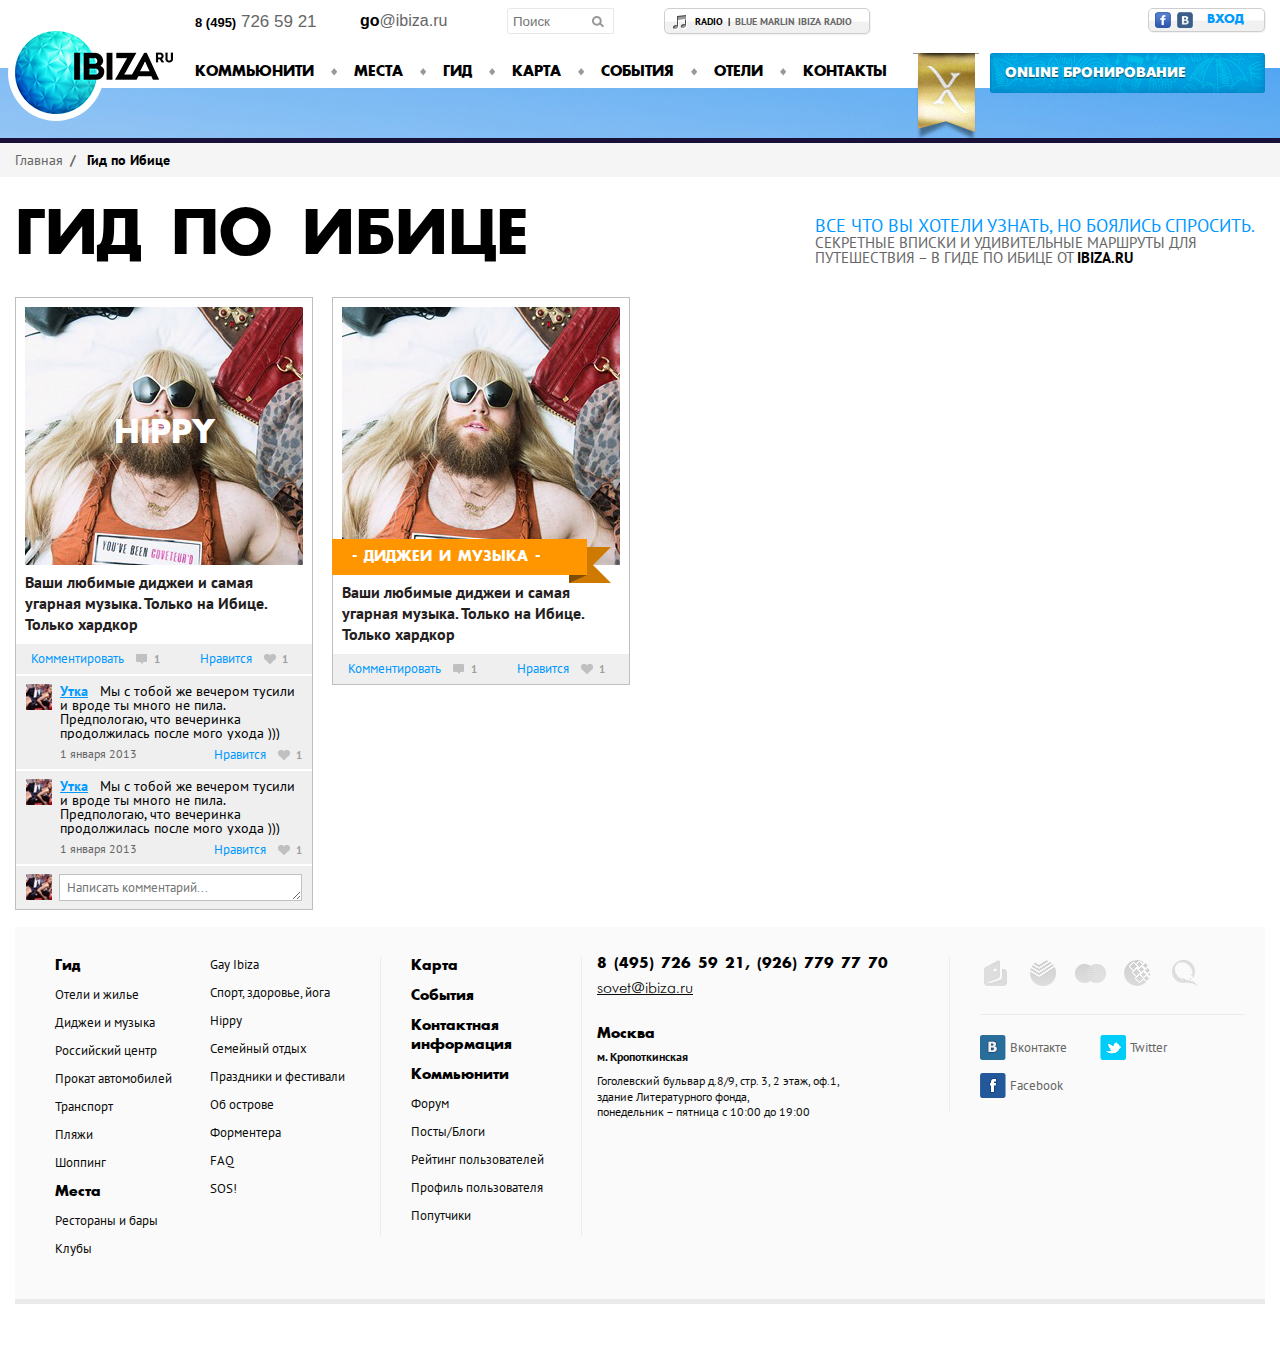
<file: guide.html>
<!doctype html>
<!--[if lte IE 8]><html lang="ru-RU" class="lteie8"><![endif]-->
<!--[if lt IE 9]>
	<script src="js/html5shiv.js"></script>
<![endif]-->
<!--[if gt IE 8]><!--><html lang="ru-RU"><!--<![endif]-->
<head>
	<meta charset="utf-8">
	<title>Template</title>
	<link rel="stylesheet" media="screen" href="css/screen.css">
	<link rel="stylesheet" media="screen" href="css/lightbox.css">
	<link href='http://fonts.googleapis.com/css?family=PT+Sans:400,700&subset=latin,cyrillic' rel='stylesheet' type='text/css'>
	<script src="js/jquery.min.js"></script>
	<script src="js/jquery.tools.min.js"></script>
	<script src="js/jquery.cycle.all.js"></script>
	<script src="js/jquery.scrollTo-1.4.3.1-min.js"></script>	
	<script src="js/jquery-ui-1.10.0.custom.min.js"></script>	
	<script src="js/jquery.lazyload.min.js"></script>		
	<script src="js/jquery.masonry.min.js"></script>
	<script src="js/jquery.raty.min.js"></script>
	<script src="js/jHtmlArea-0.7.5.min.js"></script>
	<script src="js/lightbox.js"></script>
	<script src="js/rating-map.js"></script>
	<script src="js/jquery.mousewheel.min.js"></script>
	<script src="http://maps.google.com/maps/api/js?sensor=false"></script>
	<script src="js/common.js"></script>
</head>
<body>
<!-- BEGIN .header -->
<header class="header">		
	<div class="header__top">
		<div class="container">				
			<div class="phone"><span>8 (495)</span> 726 59 21</div>
			<div class="mail"><a href="mailto:go@ibiza.ru"><span>go</span>@ibiza.ru</a></div>
			<form class="search" action="">
				<input type="text" placeholder="Поиск">
				<button><i></i></button>
			</form>			
			<div class="radio js-radio"><i></i><strong>radio</strong>|<span>blue marlin ibiza radio</span></div>
			<button class="enter-btn js-enter-open">
				<span class="enter-btn__fb"></span>
				<span class="enter-btn__vk"></span>
				<span>Вход</span>
			</button>
		</div>
	</div>
	<div class="header__bottom">
		<div class="container">
			<div class="logo">
				<a href="#">IBIZA.ru</a>
			</div>	
			<nav class="nav">
				<ul>
					<li><a href="#">Коммьюнити</a></li>
					<li><a href="#">Места</a></li>
					<li><a href="#">Гид</a></li>
					<li><a href="#">Карта</a></li>
					<li><a href="#">События</a></li>
					<li><a href="#">Отели</a></li>
					<li><a href="#">Контакты</a></li>    
				</ul>
			</nav>				
			<!-- BEGIN .online -->
			<div class="online">
				<form action="">
					<button class="online__title">
						<span>Оnline бронирование<i></i></span>			
					</button>		
					<div class="online__details">
						<ul class="online__type">
							<li><label for="ot1" class="online__tour">Тур<input id="ot1" type="radio" name="ot"></label></li>
							<li><label for="ot2" class="online__hotel active">Отель<input id="ot2" type="radio" name="ot"></label></li>
							<li><label for="ot3" class="online__avia">Авиабилет<input id="ot3" type="radio" name="ot"></label></li>
						</ul>
						<div class="online__reserve">
							<div class="txt-field">
								<label for="on1">Лечу из</label>
								<input id="on1" type="text" placeholder="Домодедово (DME), Москва" required="required">
							</div>
							<div class="txt-field">
								<label for="on2">Пункт назначения</label>
								<input id="on2" type="text" placeholder="Ибица (IBZ), Испания" required="required">
							</div>
							<div class="online__date">
								<div class="txt-field">
									<label for="on3">Вылетаю</label>
									<input id="on3" class="js-dp" type="text" placeholder="4 февраля" required="required">
								</div>
								<div class="txt-field">
									<label for="on4">Возвращаюсь</label>
									<input id="on4" class="js-dp" type="text" placeholder="12 января" required="required">
								</div>
							</div>
							<div class="online__people">
								<div class="select">
									<div class="select__title">Взрослые</div>
									<div class="select__value js-select">
										<span>1</span>
										<select>
											<option value="1">1</option>
											<option value="2">2</option>
											<option value="3">3</option>
											<option value="4">4</option>
											<option value="5">5</option>
											<option value="6">6</option>
											<option value="7">7</option>
										</select>
									</div>
								</div>
								<div class="select">
									<div class="select__title">Дети</div>
									<div class="select__value js-select">
										<span>2</span>
										<select>
											<option value="1">1</option>
											<option value="2">2</option>
											<option value="3">3</option>
											<option value="4">4</option>
											<option value="5">5</option>
											<option value="6">6</option>
											<option value="7">7</option>
										</select>
									</div>
								</div>
								<div class="select">
									<div class="select__title">Номера</div>
									<div class="select__value js-select">
										<span>3</span>
										<select>
											<option value="1">1</option>
											<option value="2">2</option>
											<option value="3">3</option>
											<option value="4">4</option>
											<option value="5">5</option>
											<option value="6">6</option>
											<option value="7">7</option>
										</select>
									</div>
								</div>
							</div>
							<input class="online__sbt" type="submit">
						</div>
					</div>
				</form>
			</div>
			<!-- END .online -->	
			<a class="exlusive-link" href="#"><i></i></a>	
		</div>		
	</div>		
</header>
<!-- END .header -->
<!-- BEGIN .inner -->
<div class="inner"></div>
<!-- END .inner -->
<!-- BEGIN .breadcrumps -->
<div class="breadcrumps">
	<div class="container">
		<ul>
			<li><a href="#">Главная</a><span>/</span></li>
			<li>Гид по Ибице</li>
		</ul>
	</div>
</div>
<!-- END .breadcrumps -->
<!-- BEGIN .container -->
<section class="container">
	<!-- BEGIN .gd-top -->
	<div class="gd-top">
		<h1 class="gd-title">Гид по Ибице</h1>
		<div class="gd-desc">
			<span>Все что вы хотели узнать, но боялись спросить.</span>
			<p>Секретные вписки и удивительные маршруты для путешествия – в гиде по Ибице от <strong>ibiza.ru</strong></p>
		</div>
	</div>
	<!-- END .gd-top -->	
	<!-- BEGIN .gd-list -->
	<div class="gd-list">
		<div class="gd-list__items js-masonry">
			<!-- BEGIN .gd-item -->
			<div class="gd-item">
				<div class="gd-item__pic">
					<a href="#">
						<img src="img/guide_img/pic1.jpg" width="278" height="258" alt="">
						<div class="gd-item__cat">Hippy</div>
					</a>
				</div>
				<div class="gd-item__desc">Ваши любимые диджеи и самая угарная музыка. Только на Ибице. Только хардкор</div>
				<div class="gd-item__detail">
					<div class="gd-item__detail-item">
						<a class="gd-item-comm" href="#"><span>Комментировать</span><strong>1<i></i></strong></a>
					</div>
					<div class="gd-item__detail-item">
						<a class="gd-item-like" href="#"><span>Нравится</span><strong>1<i></i></strong></a>
					</div>
				</div>
				<div class="gd-item__comm">
					<ul class="gd-item__comm-list">
						<li>
							<div class="gd-item__comm-pic">
								<img src="img/community_img/pic1.jpg" alt="">
							</div>
							<div class="gd-item__comm-text"><a href="#">Утка</a>Мы с тобой же вечером 	тусили и вроде ты много не пила. Предпологаю, что вечеринка продолжилась 	после мого ухода )))</div>		
							<div class="gd-item__comm-detail">
								<span class="gd-item-date">1 января 2013</span>
								<a class="gd-item-like" href="#"><span>Нравится</span><strong>1<i></i></strong></a>
							</div>					
						</li>
						<li>
							<div class="gd-item__comm-pic">
								<img src="img/community_img/pic1.jpg" alt="">
							</div>
							<div class="gd-item__comm-text"><a href="#">Утка</a>Мы с тобой же вечером 	тусили и вроде ты много не пила. Предпологаю, что вечеринка продолжилась 	после мого ухода )))</div>		
							<div class="gd-item__comm-detail">
								<span class="gd-item-date">1 января 2013</span>
								<a class="gd-item-like" href="#"><span>Нравится</span><strong>1<i></i></strong></a>
							</div>					
						</li>
					</ul>
					<div class="gd-item__comm-add">
						<img src="img/community_img/pic1.jpg" alt="">
						<textarea placeholder="Написать комментарий..."></textarea>
					</div>
				</div>
			</div>		
			<!-- END .gd-item -->
			<!-- BEGIN .gd-item -->
			<div class="gd-item gd-item_mod">
				<div class="gd-item__pic">
					<a href="#">
						<img src="img/guide_img/pic1.jpg" width="278" height="258" alt="">
						<div class="gd-ribble">
							<span>диджеи и музыка</span>
							<strong></strong>
						</div>
					</a>
				</div>
				<div class="gd-item__desc">Ваши любимые диджеи и самая угарная музыка. Только на Ибице. Только хардкор</div>
				<div class="gd-item__detail">
					<div class="gd-item__detail-item">
						<a class="gd-item-comm" href="#"><span>Комментировать</span><strong>1<i></i></strong></a>
					</div>
					<div class="gd-item__detail-item">
						<a class="gd-item-like" href="#"><span>Нравится</span><strong>1<i></i></strong></a>
					</div>
				</div>
			</div>		
			<!-- END .gd-item -->
		</div>
	</div>
	<!-- END .gd-list -->
	<!-- BEGIN .footer -->
	<footer class="footer">
		<nav class="nav-list">
			<ul>
				<li><a class="nav-list__bold" href="#">Гид</a></li>
				<li><a href="#">Отели и жилье</a></li>
				<li><a href="#">Диджеи и музыка</a></li>
				<li><a href="#">Российский центр</a></li>
				<li><a href="#">Прокат автомобилей</a></li>
				<li><a href="#">Транспорт</a></li>
				<li><a href="#">Пляжи</a></li>
				<li><a href="#">Шоппинг</a></li>
				<li><a class="nav-list__bold" href="#">Места</a></li>
				<li><a href="#">Рестораны и бары</a></li>
				<li><a href="#">Клубы</a></li>
			</ul>
			<ul>
				<li><a href="#">Gay Ibiza</a></li>
				<li><a href="#">Спорт, здоровье, йога</a></li>
				<li><a href="#">Hippy</a></li>
				<li><a href="#">Семейный отдых</a></li>
				<li><a href="#">Праздники и фестивали</a></li>
				<li><a href="#">Об острове</a></li>
				<li><a href="#">Форментера</a></li>
				<li><a href="#">FAQ</a></li>
				<li><a href="#">SOS!</a></li>
			</ul>
			<ul>
				<li><a class="nav-list__bold" href="#">Карта</a></li>
				<li><a class="nav-list__bold" href="#">События</a></li>
				<li><a class="nav-list__bold" href="#">Контактная информация</a></li>
				<li><a class="nav-list__bold" href="#">Коммьюнити</a></li>
				<li><a href="#">Форум</a></li>
				<li><a href="#">Посты/Блоги</a></li>
				<li><a href="#">Рейтинг пользователей</a></li>
				<li><a href="#">Профиль пользователя</a></li>
				<li><a href="#">Попутчики</a></li>
			</ul>
		</nav>
		<div class="footer__contacts">
			<div class="footer__phone">8 (495) 726 59 21, (926) 779 77 70</div>
			<div class="footer__mail"><a href="mailto:sovet@ibiza.ru">sovet@ibiza.ru</a></div>
			<div class="footer__adress">
				<b>Москва</b>
				<span>м. Кропоткинская</span>
				<p>Гоголевский бульвар д.8/9, стр. 3, 2 этаж, оф.1,<br>здание Литературного фонда,<br>понедельник – пятница с 10:00 до 19:00</p>
			</div>			
		</div>
		<div class="footer__right">
			<ul class="payment">
				<li class="payment__ym"></li>
				<li class="payment__sb"></li>
				<li class="payment__mk"></li>
				<li class="payment__wm"></li>
				<li class="payment__kw"></li>
			</ul>
			<ul class="footer__social">
				<li><a class="footer__vk" href="#">Вконтакте</a></li>
				<li><a class="footer__tw" href="#">Twitter</a></li>
				<li><a class="footer__fb" href="#">Facebook</a></li>
			</ul>
		</div>
	</footer>
	<!-- END .footer -->
</section>
<!-- END .container -->
</body>
</html>
</file>
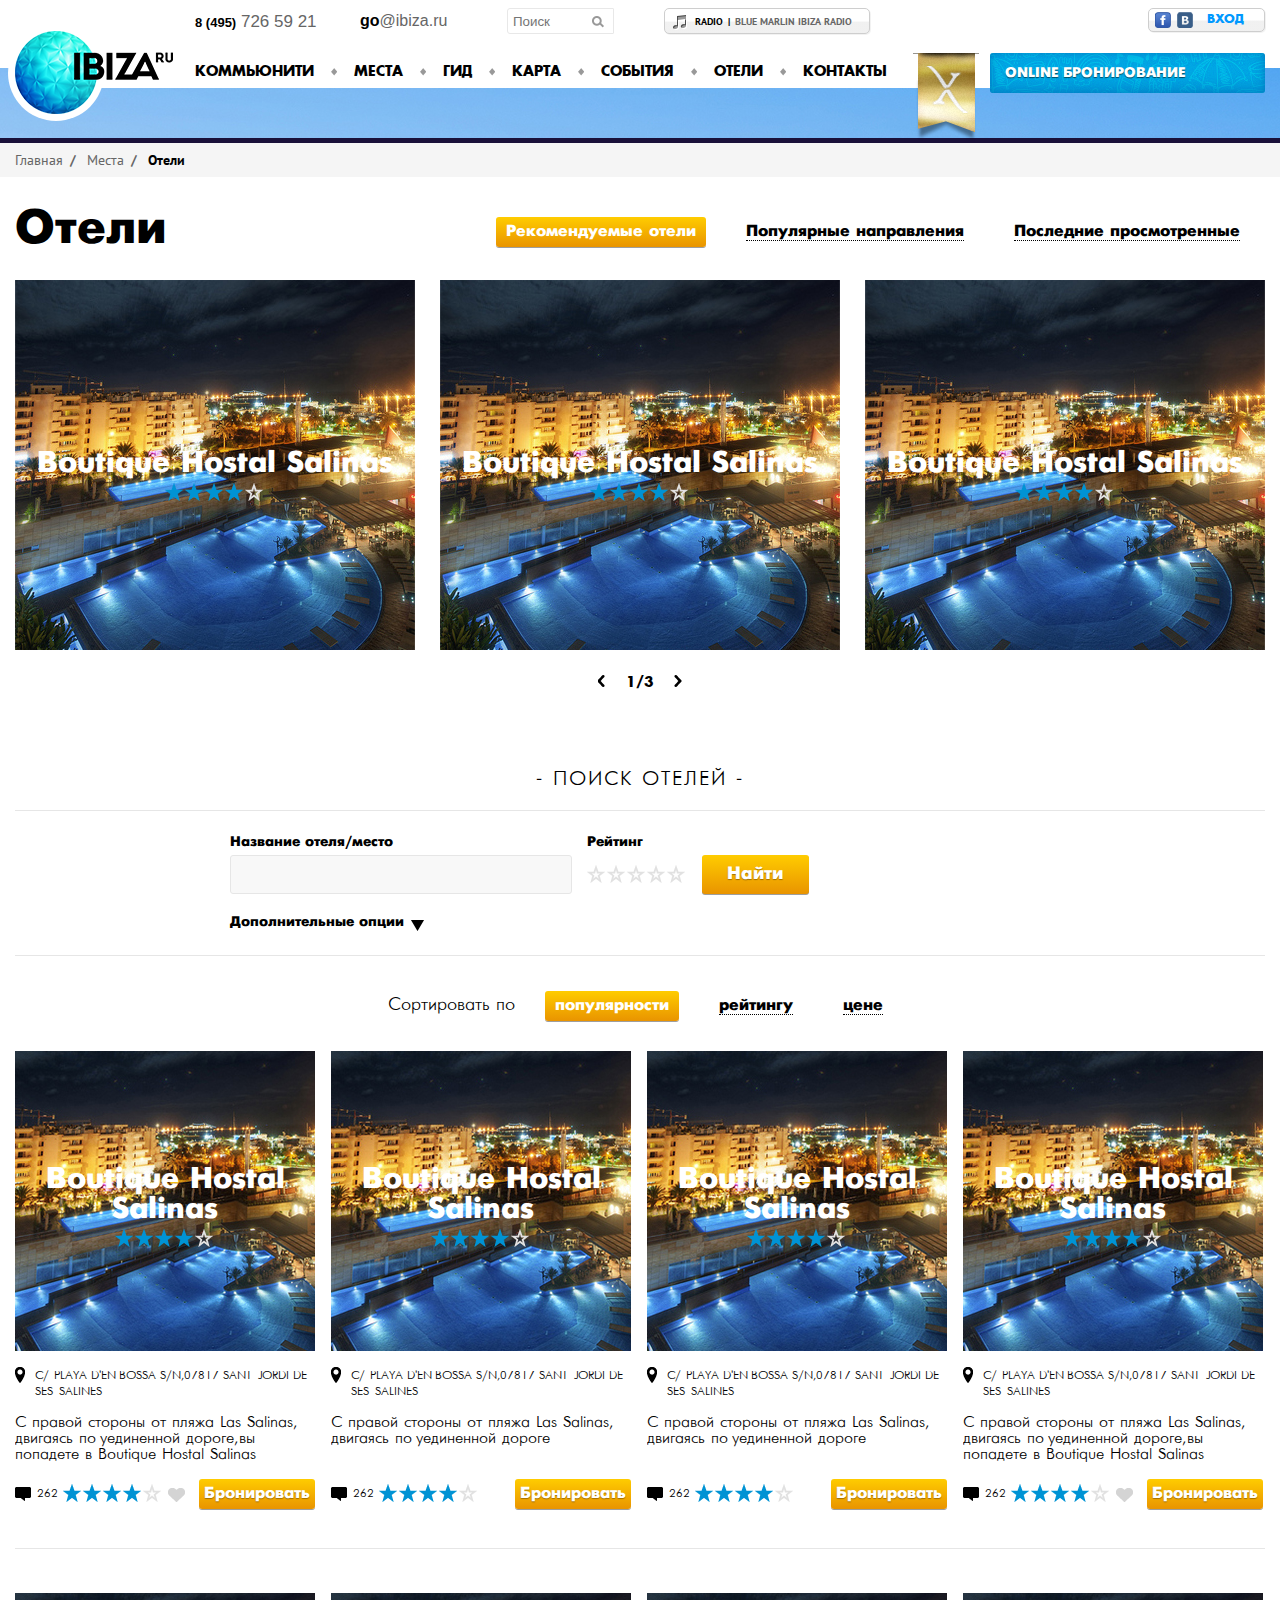
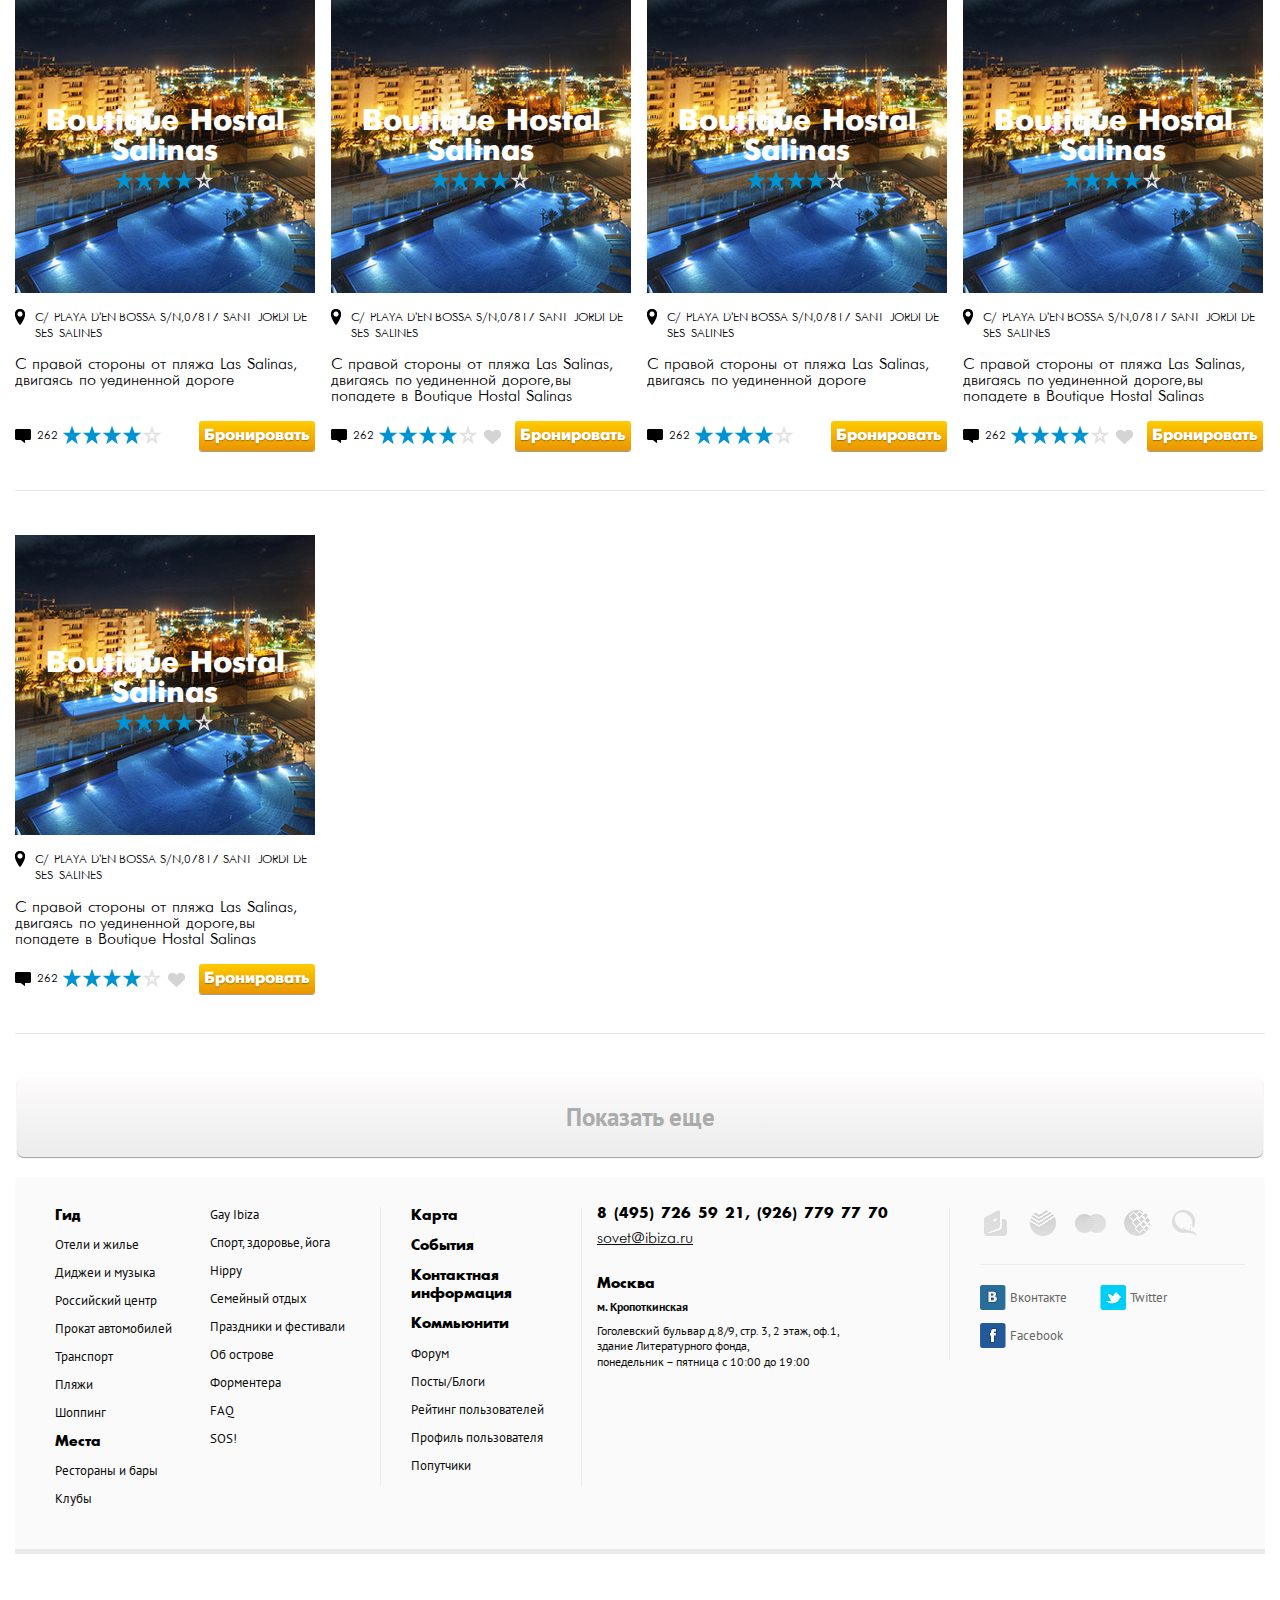
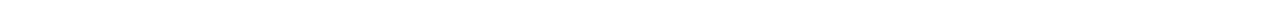
<file: hotel.html>
<!doctype html>
<!--[if lte IE 8]><html lang="ru-RU" class="lteie8"><![endif]-->
<!--[if lt IE 9]>
	<script src="js/html5shiv.js"></script>
<![endif]-->
<!--[if gt IE 8]><!--><html lang="ru-RU"><!--<![endif]-->
<head>
	<meta charset="utf-8">
	<title>Template</title>
	<link rel="stylesheet" media="screen" href="css/screen.css">
	<link rel="stylesheet" media="screen" href="css/lightbox.css">
	<link href='http://fonts.googleapis.com/css?family=PT+Sans:400,700&subset=latin,cyrillic' rel='stylesheet' type='text/css'>
	<script src="js/jquery.min.js"></script>
	<script src="js/jquery.tools.min.js"></script>
	<script src="js/jquery.cycle.all.js"></script>
	<script src="js/jquery.scrollTo-1.4.3.1-min.js"></script>	
	<script src="js/jquery-ui-1.10.0.custom.min.js"></script>	
	<script src="js/jquery.lazyload.min.js"></script>		
	<script src="js/jquery.masonry.min.js"></script>
	<script src="js/jquery.raty.min.js"></script>
	<script src="js/jHtmlArea-0.7.5.min.js"></script>
	<script src="js/lightbox.js"></script>
	<script src="js/rating-map.js"></script>
	<script src="js/jquery.mousewheel.min.js"></script>
	<script src="http://maps.google.com/maps/api/js?sensor=false"></script>
	<script src="js/common.js"></script>
</head>
<body>
<!-- BEGIN .header -->
<header class="header">		
	<div class="header__top">
		<div class="container">				
			<div class="phone"><span>8 (495)</span> 726 59 21</div>
			<div class="mail"><a href="mailto:go@ibiza.ru"><span>go</span>@ibiza.ru</a></div>
			<form class="search" action="">
				<input type="text" placeholder="Поиск">
				<button><i></i></button>
			</form>			
			<div class="radio js-radio"><i></i><strong>radio</strong>|<span>blue marlin ibiza radio</span></div>
			<button class="enter-btn js-enter-open">
				<span class="enter-btn__fb"></span>
				<span class="enter-btn__vk"></span>
				<span>Вход</span>
			</button>
		</div>
	</div>
	<div class="header__bottom">
		<div class="container">
			<div class="logo">
				<a href="#">IBIZA.ru</a>
			</div>	
			<nav class="nav">
				<ul>
					<li><a href="#">Коммьюнити</a></li>
					<li><a href="#">Места</a></li>
					<li><a href="#">Гид</a></li>
					<li><a href="#">Карта</a></li>
					<li><a href="#">События</a></li>
					<li><a href="#">Отели</a></li>
					<li><a href="#">Контакты</a></li>    
				</ul>
			</nav>				
			<!-- BEGIN .online -->
			<div class="online">
				<form action="">
					<button class="online__title">
						<span>Оnline бронирование<i></i></span>			
					</button>		
					<div class="online__details">
						<ul class="online__type">
							<li><label for="ot1" class="online__tour">Тур<input id="ot1" type="radio" name="ot"></label></li>
							<li><label for="ot2" class="online__hotel active">Отель<input id="ot2" type="radio" name="ot"></label></li>
							<li><label for="ot3" class="online__avia">Авиабилет<input id="ot3" type="radio" name="ot"></label></li>
						</ul>
						<div class="online__reserve">
							<div class="txt-field">
								<label for="on1">Лечу из</label>
								<input id="on1" type="text" placeholder="Домодедово (DME), Москва" required="required">
							</div>
							<div class="txt-field">
								<label for="on2">Пункт назначения</label>
								<input id="on2" type="text" placeholder="Ибица (IBZ), Испания" required="required">
							</div>
							<div class="online__date">
								<div class="txt-field">
									<label for="on3">Вылетаю</label>
									<input id="on3" class="js-dp" type="text" placeholder="4 февраля" required="required">
								</div>
								<div class="txt-field">
									<label for="on4">Возвращаюсь</label>
									<input id="on4" class="js-dp" type="text" placeholder="12 января" required="required">
								</div>
							</div>
							<div class="online__people">
								<div class="select">
									<div class="select__title">Взрослые</div>
									<div class="select__value js-select">
										<span>1</span>
										<select>
											<option value="1">1</option>
											<option value="2">2</option>
											<option value="3">3</option>
											<option value="4">4</option>
											<option value="5">5</option>
											<option value="6">6</option>
											<option value="7">7</option>
										</select>
									</div>
								</div>
								<div class="select">
									<div class="select__title">Дети</div>
									<div class="select__value js-select">
										<span>2</span>
										<select>
											<option value="1">1</option>
											<option value="2">2</option>
											<option value="3">3</option>
											<option value="4">4</option>
											<option value="5">5</option>
											<option value="6">6</option>
											<option value="7">7</option>
										</select>
									</div>
								</div>
								<div class="select">
									<div class="select__title">Номера</div>
									<div class="select__value js-select">
										<span>3</span>
										<select>
											<option value="1">1</option>
											<option value="2">2</option>
											<option value="3">3</option>
											<option value="4">4</option>
											<option value="5">5</option>
											<option value="6">6</option>
											<option value="7">7</option>
										</select>
									</div>
								</div>
							</div>
							<input class="online__sbt" type="submit">
						</div>
					</div>
				</form>
			</div>
			<!-- END .online -->	
			<a class="exlusive-link" href="#"><i></i></a>	
		</div>		
	</div>		
</header>
<!-- END .header -->
<!-- BEGIN .inner -->
<div class="inner"></div>
<!-- END .inner -->
<!-- BEGIN .breadcrumps -->
<div class="breadcrumps">
	<div class="container">
		<ul>
			<li><a href="#">Главная</a><span>/</span></li>
			<li><a href="#">Места</a><span>/</span></li>
			<li>Отели</li>
		</ul>
	</div>
</div>
<!-- END .breadcrumps -->
<!-- BEGIN .container -->
<section class="container">
	<!-- BEGIN .hl-top -->
	<div class="hl-top">
		<h1 class="hl-title">Отели</h1>
		<!-- BEGIN .hl-tabs -->
		<ul class="hl-tabs">
			<li><a class="active" href="#"><span>Рекомендуемые отели</span></a></li>
			<li><a href="#"><span>Популярные направления</span></a></li>
			<li><a href="#"><span>Последние просмотренные</span></a></li>
		</ul>
		<!-- END .hl-tabs -->
	</div>	
	<!-- END .hl-top -->	
	<!-- BEGIN .hl-slider -->
	<div class="hl-slider slider">
		<ul>
			<li>
				<a href="#">
					<img src="img/hotel_img/pic1.jpg" alt="">
					<div class="hl-slider__desc">
						<span>Boutique Hostal Salinas</span>
						<div class="rating js-rating-read" data-score="4"></div>
					</div>					
				</a>
			</li>
			<li>
				<a href="#">
					<img src="img/hotel_img/pic1.jpg" alt="">
					<div class="hl-slider__desc">
						<span>Boutique Hostal Salinas</span>
						<div class="rating js-rating-read" data-score="4"></div>
					</div>					
				</a>
			</li>
			<li>
				<a href="#">
					<img src="img/hotel_img/pic1.jpg" alt="">
					<div class="hl-slider__desc">
						<span>Boutique Hostal Salinas</span>
						<div class="rating js-rating-read" data-score="4"></div>
					</div>					
				</a>
			</li>
		</ul>
		<ul>
			<li>
				<a href="#">
					<img src="img/hotel_img/pic1.jpg" alt="">
					<div class="hl-slider__desc">
						<span>Boutique Hostal Salinas</span>
						<div class="rating js-rating-read" data-score="4"></div>
					</div>					
				</a>
			</li>
			<li>
				<a href="#">
					<img src="img/hotel_img/pic1.jpg" alt="">
					<div class="hl-slider__desc">
						<span>Boutique Hostal Salinas</span>
						<div class="rating js-rating-read" data-score="4"></div>
					</div>					
				</a>
			</li>
			<li>
				<a href="#">
					<img src="img/hotel_img/pic1.jpg" alt="">
					<div class="hl-slider__desc">
						<span>Boutique Hostal Salinas</span>
						<div class="rating js-rating-read" data-score="4"></div>
					</div>					
				</a>
			</li>
		</ul>
		<ul>
			<li>
				<a href="#">
					<img src="img/hotel_img/pic1.jpg" alt="">
					<div class="hl-slider__desc">
						<span>Boutique Hostal Salinas</span>
						<div class="rating js-rating-read" data-score="4"></div>
					</div>					
				</a>
			</li>
			<li>
				<a href="#">
					<img src="img/hotel_img/pic1.jpg" alt="">
					<div class="hl-slider__desc">
						<span>Boutique Hostal Salinas</span>
						<div class="rating js-rating-read" data-score="4"></div>
					</div>					
				</a>
			</li>
			<li>
				<a href="#">
					<img src="img/hotel_img/pic1.jpg" alt="">
					<div class="hl-slider__desc">
						<span>Boutique Hostal Salinas</span>
						<div class="rating js-rating-read" data-score="4"></div>
					</div>					
				</a>
			</li>
		</ul>
	</div>
	<div class="navi navi_no-brd">
		<button class="navi__prev js-navi-prev"></button>
		<span><b class="navi__curr">1</b>/<b class="navi__total"></b></span>
		<button class="navi__next js-navi-next"></button>
	</div>	
	<!-- END .hl-slider -->
	<!-- BEGIN .hl-search -->
	<div class="hl-search" action="">
		<h2 class="h2">поиск отелей</h2>
		<form action="">
			<div class="hl-search__place">
				<label for="hl-s1">Название отеля/место</label>
				<input id="hl-s1" type="text">
			</div>
			<div class="hl-search__rating">
				<span>Рейтинг</span>
				<div class="rating-choice js-rating-choice"></div>
			</div>				
			<input class="hl-search__sbt" type="submit" value="Найти">
			<div class="hl-search__options">
				<span>Дополнительные опции</span>
				<ul>
					<li>
						<label for="hl-so1"><input id="hl-so1" type="checkbox">Чекбокс</label>
					</li>
					<li>
						<label for="hl-so2"><input id="hl-so2" type="checkbox">Чекбокс</label>
					</li>
					<li>
						<select>
							<option value="">Селект</option>
							<option value="">Селект</option>
							<option value="">Селект</option>
							<option value="">Селект</option>
							<option value="">Селект</option>
							<option value="">Селект</option>
							<option value="">Селект</option>
						</select>
					</li>
					<li>
						<select>
							<option value="">Селект</option>
							<option value="">Селект</option>
							<option value="">Селект</option>
							<option value="">Селект</option>
							<option value="">Селект</option>
							<option value="">Селект</option>
							<option value="">Селект</option>
						</select>
					</li>
				</ul>
			</div>
		</form>
	</div>
	<!-- END .hl-search -->
	<!-- BEGIN .hl-tabs -->
	<ul class="hl-tabs hl-tabs_sort">
		<li>Сортировать по</li>
		<li><a class="active" href="#"><span>популярности</span></a></li>
		<li><a href="#"><span>рейтингу</span></a></li>
		<li><a href="#"><span>цене</span></a></li>
	</ul>                    
	<!-- END .hl-tabs -->
	<!-- BEGIN .hl-hotels -->
	<div class="hl-hotels">
		<ul>
			<li>			
				<div class="hl-hotels__pic js-load-pic">
					<a href="#">
						<img src="img/hotel_img/pic3.jpg" alt="">
						<div class="hl-hotels__desc">
							<span>Boutique Hostal Salinas</span>
							<div class="rating js-rating-read" data-score="4"></div>
						</div>	
					</a>
				</div>								
				<a class="hl-hitels__map" href="#">C/ Playa d'en Bossa s/n, 07817 Sant Jordi de Ses Salines</a>
				<p>С правой стороны от пляжа Las Salinas, двигаясь по уединенной дороге,  вы попадете в Boutique Hostal Salinas</p>
				<div class="hl-hotels__detail">
					<a class="hl-hotels__comm" href="#">262</a>
					<div class="rating js-rating-read" data-score="4"></div>
					<a href="#" class="hl-hotels__eval"></a>
					<button class="hl-hotels__reserve" href="#">Бронировать</button>
				</div>
			</li>
			<li>			
				<div class="hl-hotels__pic js-load-pic">
					<a href="#">
						<img src="img/hotel_img/pic3.jpg" alt="">
						<div class="hl-hotels__desc">
							<span>Boutique Hostal Salinas</span>
							<div class="rating js-rating-read" data-score="4"></div>
						</div>	
					</a>
				</div>								
				<a class="hl-hitels__map" href="#">C/ Playa d'en Bossa s/n, 07817 Sant Jordi de Ses Salines</a>
				<p>С правой стороны от пляжа Las Salinas, двигаясь по уединенной дороге</p>
				<div class="hl-hotels__detail">
					<a class="hl-hotels__comm" href="#">262</a>
					<div class="rating js-rating-read" data-score="4"></div>
					<button class="hl-hotels__reserve" href="#">Бронировать</button>
				</div>
			</li>
			<li>			
				<div class="hl-hotels__pic js-load-pic">
					<a href="#">
						<img src="img/hotel_img/pic3.jpg" alt="">
						<div class="hl-hotels__desc">
							<span>Boutique Hostal Salinas</span>
							<div class="rating js-rating-read" data-score="4"></div>
						</div>	
					</a>
				</div>								
				<a class="hl-hitels__map" href="#">C/ Playa d'en Bossa s/n, 07817 Sant Jordi de Ses Salines</a>
				<p>С правой стороны от пляжа Las Salinas, двигаясь по уединенной дороге</p>
				<div class="hl-hotels__detail">
					<a class="hl-hotels__comm" href="#">262</a>
					<div class="rating js-rating-read" data-score="4"></div>
					<button class="hl-hotels__reserve" href="#">Бронировать</button>
				</div>
			</li>
			<li>			
				<div class="hl-hotels__pic js-load-pic">
					<a href="#">
						<img src="img/hotel_img/pic3.jpg" alt="">
						<div class="hl-hotels__desc">
							<span>Boutique Hostal Salinas</span>
							<div class="rating js-rating-read" data-score="4"></div>
						</div>	
					</a>
				</div>								
				<a class="hl-hitels__map" href="#">C/ Playa d'en Bossa s/n, 07817 Sant Jordi de Ses Salines</a>
				<p>С правой стороны от пляжа Las Salinas, двигаясь по уединенной дороге,  вы попадете в Boutique Hostal Salinas</p>
				<div class="hl-hotels__detail">
					<a class="hl-hotels__comm" href="#">262</a>
					<div class="rating js-rating-read" data-score="4"></div>
					<a href="#" class="hl-hotels__eval"></a>
					<button class="hl-hotels__reserve" href="#">Бронировать</button>
				</div>
			</li>
		</ul>
		<ul>
			<li>			
				<div class="hl-hotels__pic js-load-pic">
					<a href="#">
						<img src="img/hotel_img/pic3.jpg" alt="">
						<div class="hl-hotels__desc">
							<span>Boutique Hostal Salinas</span>
							<div class="rating js-rating-read" data-score="4"></div>
						</div>	
					</a>
				</div>								
				<a class="hl-hitels__map" href="#">C/ Playa d'en Bossa s/n, 07817 Sant Jordi de Ses Salines</a>
				<p>С правой стороны от пляжа Las Salinas, двигаясь по уединенной дороге</p>
				<div class="hl-hotels__detail">
					<a class="hl-hotels__comm" href="#">262</a>
					<div class="rating js-rating-read" data-score="4"></div>
					<button class="hl-hotels__reserve" href="#">Бронировать</button>
				</div>
			</li>
			<li>			
				<div class="hl-hotels__pic js-load-pic">
					<a href="#">
						<img src="img/hotel_img/pic3.jpg" alt="">
						<div class="hl-hotels__desc">
							<span>Boutique Hostal Salinas</span>
							<div class="rating js-rating-read" data-score="4"></div>
						</div>	
					</a>
				</div>								
				<a class="hl-hitels__map" href="#">C/ Playa d'en Bossa s/n, 07817 Sant Jordi de Ses Salines</a>
				<p>С правой стороны от пляжа Las Salinas, двигаясь по уединенной дороге,  вы попадете в Boutique Hostal Salinas</p>
				<div class="hl-hotels__detail">
					<a class="hl-hotels__comm" href="#">262</a>
					<div class="rating js-rating-read" data-score="4"></div>
					<a href="#" class="hl-hotels__eval"></a>
					<button class="hl-hotels__reserve" href="#">Бронировать</button>
				</div>
			</li>
			<li>			
				<div class="hl-hotels__pic js-load-pic">
					<a href="#">
						<img src="img/hotel_img/pic3.jpg" alt="">
						<div class="hl-hotels__desc">
							<span>Boutique Hostal Salinas</span>
							<div class="rating js-rating-read" data-score="4"></div>
						</div>	
					</a>
				</div>								
				<a class="hl-hitels__map" href="#">C/ Playa d'en Bossa s/n, 07817 Sant Jordi de Ses Salines</a>
				<p>С правой стороны от пляжа Las Salinas, двигаясь по уединенной дороге</p>
				<div class="hl-hotels__detail">
					<a class="hl-hotels__comm" href="#">262</a>
					<div class="rating js-rating-read" data-score="4"></div>
					<button class="hl-hotels__reserve" href="#">Бронировать</button>
				</div>
			</li>
			<li>			
				<div class="hl-hotels__pic js-load-pic">
					<a href="#">
						<img src="img/hotel_img/pic3.jpg" alt="">
						<div class="hl-hotels__desc">
							<span>Boutique Hostal Salinas</span>
							<div class="rating js-rating-read" data-score="4"></div>
						</div>	
					</a>
				</div>								
				<a class="hl-hitels__map" href="#">C/ Playa d'en Bossa s/n, 07817 Sant Jordi de Ses Salines</a>
				<p>С правой стороны от пляжа Las Salinas, двигаясь по уединенной дороге,  вы попадете в Boutique Hostal Salinas</p>
				<div class="hl-hotels__detail">
					<a class="hl-hotels__comm" href="#">262</a>
					<div class="rating js-rating-read" data-score="4"></div>
					<a href="#" class="hl-hotels__eval"></a>
					<button class="hl-hotels__reserve" href="#">Бронировать</button>
				</div>
			</li>
		</ul>
		<ul>
			<li>			
				<div class="hl-hotels__pic js-load-pic">
					<a href="#">
						<img src="img/hotel_img/pic3.jpg" alt="">
						<div class="hl-hotels__desc">
							<span>Boutique Hostal Salinas</span>
							<div class="rating js-rating-read" data-score="4"></div>
						</div>	
					</a>
				</div>								
				<a class="hl-hitels__map" href="#">C/ Playa d'en Bossa s/n, 07817 Sant Jordi de Ses Salines</a>
				<p>С правой стороны от пляжа Las Salinas, двигаясь по уединенной дороге,  вы попадете в Boutique Hostal Salinas</p>
				<div class="hl-hotels__detail">
					<a class="hl-hotels__comm" href="#">262</a>
					<div class="rating js-rating-read" data-score="4"></div>
					<a href="#" class="hl-hotels__eval"></a>
					<button class="hl-hotels__reserve" href="#">Бронировать</button>
				</div>
			</li>
		</ul>
		<div class="btn-more">
			<button>Показать еще </button>
		</div>		
	</div>
	<!-- END .hl-hotels -->
	<!-- BEGIN .footer -->
	<footer class="footer">
		<nav class="nav-list">
			<ul>
				<li><a class="nav-list__bold" href="#">Гид</a></li>
				<li><a href="#">Отели и жилье</a></li>
				<li><a href="#">Диджеи и музыка</a></li>
				<li><a href="#">Российский центр</a></li>
				<li><a href="#">Прокат автомобилей</a></li>
				<li><a href="#">Транспорт</a></li>
				<li><a href="#">Пляжи</a></li>
				<li><a href="#">Шоппинг</a></li>
				<li><a class="nav-list__bold" href="#">Места</a></li>
				<li><a href="#">Рестораны и бары</a></li>
				<li><a href="#">Клубы</a></li>
			</ul>
			<ul>
				<li><a href="#">Gay Ibiza</a></li>
				<li><a href="#">Спорт, здоровье, йога</a></li>
				<li><a href="#">Hippy</a></li>
				<li><a href="#">Семейный отдых</a></li>
				<li><a href="#">Праздники и фестивали</a></li>
				<li><a href="#">Об острове</a></li>
				<li><a href="#">Форментера</a></li>
				<li><a href="#">FAQ</a></li>
				<li><a href="#">SOS!</a></li>
			</ul>
			<ul>
				<li><a class="nav-list__bold" href="#">Карта</a></li>
				<li><a class="nav-list__bold" href="#">События</a></li>
				<li><a class="nav-list__bold" href="#">Контактная информация</a></li>
				<li><a class="nav-list__bold" href="#">Коммьюнити</a></li>
				<li><a href="#">Форум</a></li>
				<li><a href="#">Посты/Блоги</a></li>
				<li><a href="#">Рейтинг пользователей</a></li>
				<li><a href="#">Профиль пользователя</a></li>
				<li><a href="#">Попутчики</a></li>
			</ul>
		</nav>
		<div class="footer__contacts">
			<div class="footer__phone">8 (495) 726 59 21, (926) 779 77 70</div>
			<div class="footer__mail"><a href="mailto:sovet@ibiza.ru">sovet@ibiza.ru</a></div>
			<div class="footer__adress">
				<b>Москва</b>
				<span>м. Кропоткинская</span>
				<p>Гоголевский бульвар д.8/9, стр. 3, 2 этаж, оф.1,<br>здание Литературного фонда,<br>понедельник – пятница с 10:00 до 19:00</p>
			</div>			
		</div>
		<div class="footer__right">
			<ul class="payment">
				<li class="payment__ym"></li>
				<li class="payment__sb"></li>
				<li class="payment__mk"></li>
				<li class="payment__wm"></li>
				<li class="payment__kw"></li>
			</ul>
			<ul class="footer__social">
				<li><a class="footer__vk" href="#">Вконтакте</a></li>
				<li><a class="footer__tw" href="#">Twitter</a></li>
				<li><a class="footer__fb" href="#">Facebook</a></li>
			</ul>
		</div>
	</footer>
	<!-- END .footer -->
</section>
<!-- END .container -->
</body>
</html>
</file>
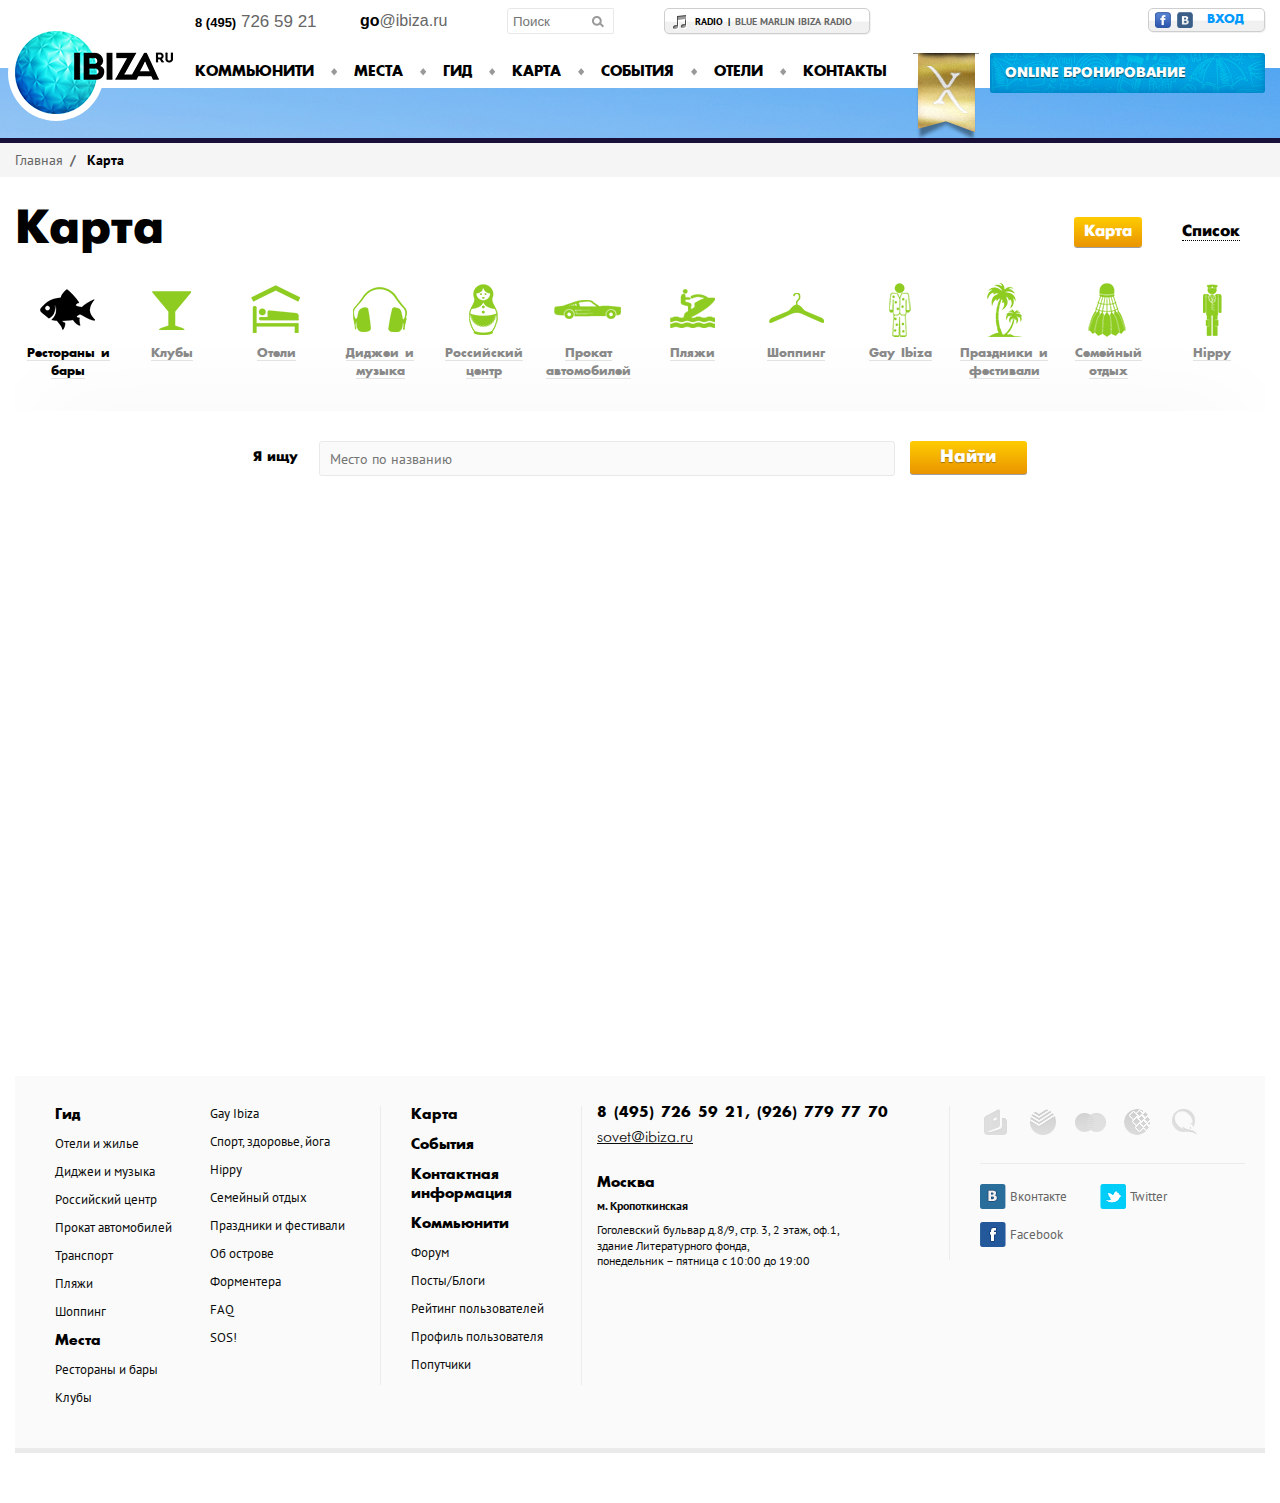
<file: hotel_map.html>
<!doctype html>
<!--[if lte IE 8]><html lang="ru-RU" class="lteie8"><![endif]-->
<!--[if lt IE 9]>
	<script src="js/html5shiv.js"></script>
<![endif]-->
<!--[if gt IE 8]><!--><html lang="ru-RU"><!--<![endif]-->
<head>
	<meta charset="utf-8">
	<title>Template</title>
	<link rel="stylesheet" media="screen" href="css/screen.css">
	<link rel="stylesheet" media="screen" href="css/lightbox.css">
	<link href='http://fonts.googleapis.com/css?family=PT+Sans:400,700&subset=latin,cyrillic' rel='stylesheet' type='text/css'>
	<script src="js/jquery.min.js"></script>
	<script src="js/jquery.tools.min.js"></script>
	<script src="js/jquery.cycle.all.js"></script>
	<script src="js/jquery.scrollTo-1.4.3.1-min.js"></script>	
	<script src="js/jquery-ui-1.10.0.custom.min.js"></script>	
	<script src="js/jquery.lazyload.min.js"></script>		
	<script src="js/jquery.masonry.min.js"></script>
	<script src="js/jquery.raty.min.js"></script>
	<script src="js/jHtmlArea-0.7.5.min.js"></script>
	<script src="js/lightbox.js"></script>
	<script src="js/rating-map.js"></script>
	<script src="js/jquery.mousewheel.min.js"></script>
	<script src="http://maps.google.com/maps/api/js?sensor=false"></script>
	<script src="js/common.js"></script>
</head>
<body>
<!-- BEGIN .header -->
<header class="header">		
	<div class="header__top">
		<div class="container">				
			<div class="phone"><span>8 (495)</span> 726 59 21</div>
			<div class="mail"><a href="mailto:go@ibiza.ru"><span>go</span>@ibiza.ru</a></div>
			<form class="search" action="">
				<input type="text" placeholder="Поиск">
				<button><i></i></button>
			</form>			
			<div class="radio js-radio"><i></i><strong>radio</strong>|<span>blue marlin ibiza radio</span></div>
			<button class="enter-btn js-enter-open">
				<span class="enter-btn__fb"></span>
				<span class="enter-btn__vk"></span>
				<span>Вход</span>
			</button>
		</div>
	</div>
	<div class="header__bottom">
		<div class="container">
			<div class="logo">
				<a href="#">IBIZA.ru</a>
			</div>	
			<nav class="nav">
				<ul>
					<li><a href="#">Коммьюнити</a></li>
					<li><a href="#">Места</a></li>
					<li><a href="#">Гид</a></li>
					<li><a href="#">Карта</a></li>
					<li><a href="#">События</a></li>
					<li><a href="#">Отели</a></li>
					<li><a href="#">Контакты</a></li>    
				</ul>
			</nav>				
			<!-- BEGIN .online -->
			<div class="online">
				<form action="">
					<button class="online__title">
						<span>Оnline бронирование<i></i></span>			
					</button>		
					<div class="online__details">
						<ul class="online__type">
							<li><label for="ot1" class="online__tour">Тур<input id="ot1" type="radio" name="ot"></label></li>
							<li><label for="ot2" class="online__hotel active">Отель<input id="ot2" type="radio" name="ot"></label></li>
							<li><label for="ot3" class="online__avia">Авиабилет<input id="ot3" type="radio" name="ot"></label></li>
						</ul>
						<div class="online__reserve">
							<div class="txt-field">
								<label for="on1">Лечу из</label>
								<input id="on1" type="text" placeholder="Домодедово (DME), Москва" required="required">
							</div>
							<div class="txt-field">
								<label for="on2">Пункт назначения</label>
								<input id="on2" type="text" placeholder="Ибица (IBZ), Испания" required="required">
							</div>
							<div class="online__date">
								<div class="txt-field">
									<label for="on3">Вылетаю</label>
									<input id="on3" class="js-dp" type="text" placeholder="4 февраля" required="required">
								</div>
								<div class="txt-field">
									<label for="on4">Возвращаюсь</label>
									<input id="on4" class="js-dp" type="text" placeholder="12 января" required="required">
								</div>
							</div>
							<div class="online__people">
								<div class="select">
									<div class="select__title">Взрослые</div>
									<div class="select__value js-select">
										<span>1</span>
										<select>
											<option value="1">1</option>
											<option value="2">2</option>
											<option value="3">3</option>
											<option value="4">4</option>
											<option value="5">5</option>
											<option value="6">6</option>
											<option value="7">7</option>
										</select>
									</div>
								</div>
								<div class="select">
									<div class="select__title">Дети</div>
									<div class="select__value js-select">
										<span>2</span>
										<select>
											<option value="1">1</option>
											<option value="2">2</option>
											<option value="3">3</option>
											<option value="4">4</option>
											<option value="5">5</option>
											<option value="6">6</option>
											<option value="7">7</option>
										</select>
									</div>
								</div>
								<div class="select">
									<div class="select__title">Номера</div>
									<div class="select__value js-select">
										<span>3</span>
										<select>
											<option value="1">1</option>
											<option value="2">2</option>
											<option value="3">3</option>
											<option value="4">4</option>
											<option value="5">5</option>
											<option value="6">6</option>
											<option value="7">7</option>
										</select>
									</div>
								</div>
							</div>
							<input class="online__sbt" type="submit">
						</div>
					</div>
				</form>
			</div>
			<!-- END .online -->	
			<a class="exlusive-link" href="#"><i></i></a>	
		</div>		
	</div>		
</header>
<!-- END .header -->
<!-- BEGIN .inner -->
<div class="inner"></div>
<!-- END .inner -->
<!-- BEGIN .breadcrumps -->
<div class="breadcrumps">
	<div class="container">
		<ul>
			<li><a href="#">Главная</a><span>/</span></li>
			<li>Карта</li>
		</ul>
	</div>
</div>
<!-- END .breadcrumps -->
<!-- BEGIN .container -->
<section class="container">
	<!-- BEGIN .hl-top -->
	<div class="hl-top">
		<h1 class="hl-title">Карта</h1>
		<!-- BEGIN .hl-tabs -->
		<ul class="hl-tabs">
			<li><a class="active" href="#"><span>Карта</span></a></li>
			<li><a href="#"><span>Список</span></a></li>
		</ul>
		<!-- END .hl-tabs -->
	</div>
	</div>	
	<!-- END .hl-top -->
	<!-- BEGIN .hl-map -->
	<div class="hl-map">
		<ul class="hl-map__type">
			<li><a class="hl-map__t1 active" href="#"><span>Рестораны и бары</span><i></i></a></li>
			<li><a class="hl-map__t2" href="#"><span>Клубы</span><i></i></a></li>
			<li><a class="hl-map__t3" href="#"><span>Отели</span><i></i></a></li>
			<li><a class="hl-map__t4" href="#"><span>Диджеи и музыка</span><i></i></a></li>
			<li><a class="hl-map__t5" href="#"><span>Российский центр</span><i></i></a></li>
			<li><a class="hl-map__t6" href="#"><span>Прокат автомобилей</span><i></i></a></li>
			<li><a class="hl-map__t7" href="#"><span>Пляжи</span><i></i></a></li>
			<li><a class="hl-map__t8" href="#"><span>Шоппинг</span><i></i></a></li>
			<li><a class="hl-map__t9" href="#"><span>Gay Ibiza</span><i></i></a></li>
			<li><a class="hl-map__t10" href="#"><span>Праздники и фестивали</span><i></i></a></li>
			<li><a class="hl-map__t11" href="#"><span>Семейный отдых</span><i></i></a></li>
			<li><a class="hl-map__t12" href="#"><span>Hippy</span><i></i></a></li>
		</ul>
		<div class="hl-map__search">
			<label for="ms">Я ищу</label>
			<input id="ms" type="text" placeholder="Место по названию">
			<input type="submit" value="Найти">
		</div>
		<!-- BEGIN .hl-map__container -->		
		<div class="hl-map__container">
			<div id="map_canvas" style="width: 1250px; height: 520px"></div>
		</div>
		<!-- END .hl-map__container -->
	</div>
	<!-- END .hl-map -->
	<!-- BEGIN .footer -->
	<footer class="footer">
		<nav class="nav-list">
			<ul>
				<li><a class="nav-list__bold" href="#">Гид</a></li>
				<li><a href="#">Отели и жилье</a></li>
				<li><a href="#">Диджеи и музыка</a></li>
				<li><a href="#">Российский центр</a></li>
				<li><a href="#">Прокат автомобилей</a></li>
				<li><a href="#">Транспорт</a></li>
				<li><a href="#">Пляжи</a></li>
				<li><a href="#">Шоппинг</a></li>
				<li><a class="nav-list__bold" href="#">Места</a></li>
				<li><a href="#">Рестораны и бары</a></li>
				<li><a href="#">Клубы</a></li>
			</ul>
			<ul>
				<li><a href="#">Gay Ibiza</a></li>
				<li><a href="#">Спорт, здоровье, йога</a></li>
				<li><a href="#">Hippy</a></li>
				<li><a href="#">Семейный отдых</a></li>
				<li><a href="#">Праздники и фестивали</a></li>
				<li><a href="#">Об острове</a></li>
				<li><a href="#">Форментера</a></li>
				<li><a href="#">FAQ</a></li>
				<li><a href="#">SOS!</a></li>
			</ul>
			<ul>
				<li><a class="nav-list__bold" href="#">Карта</a></li>
				<li><a class="nav-list__bold" href="#">События</a></li>
				<li><a class="nav-list__bold" href="#">Контактная информация</a></li>
				<li><a class="nav-list__bold" href="#">Коммьюнити</a></li>
				<li><a href="#">Форум</a></li>
				<li><a href="#">Посты/Блоги</a></li>
				<li><a href="#">Рейтинг пользователей</a></li>
				<li><a href="#">Профиль пользователя</a></li>
				<li><a href="#">Попутчики</a></li>
			</ul>
		</nav>
		<div class="footer__contacts">
			<div class="footer__phone">8 (495) 726 59 21, (926) 779 77 70</div>
			<div class="footer__mail"><a href="mailto:sovet@ibiza.ru">sovet@ibiza.ru</a></div>
			<div class="footer__adress">
				<b>Москва</b>
				<span>м. Кропоткинская</span>
				<p>Гоголевский бульвар д.8/9, стр. 3, 2 этаж, оф.1,<br>здание Литературного фонда,<br>понедельник – пятница с 10:00 до 19:00</p>
			</div>			
		</div>
		<div class="footer__right">
			<ul class="payment">
				<li class="payment__ym"></li>
				<li class="payment__sb"></li>
				<li class="payment__mk"></li>
				<li class="payment__wm"></li>
				<li class="payment__kw"></li>
			</ul>
			<ul class="footer__social">
				<li><a class="footer__vk" href="#">Вконтакте</a></li>
				<li><a class="footer__tw" href="#">Twitter</a></li>
				<li><a class="footer__fb" href="#">Facebook</a></li>
			</ul>
		</div>
	</footer>
	<!-- END .footer -->
</section>
<!-- END .container -->
</body>
</html>
</file>
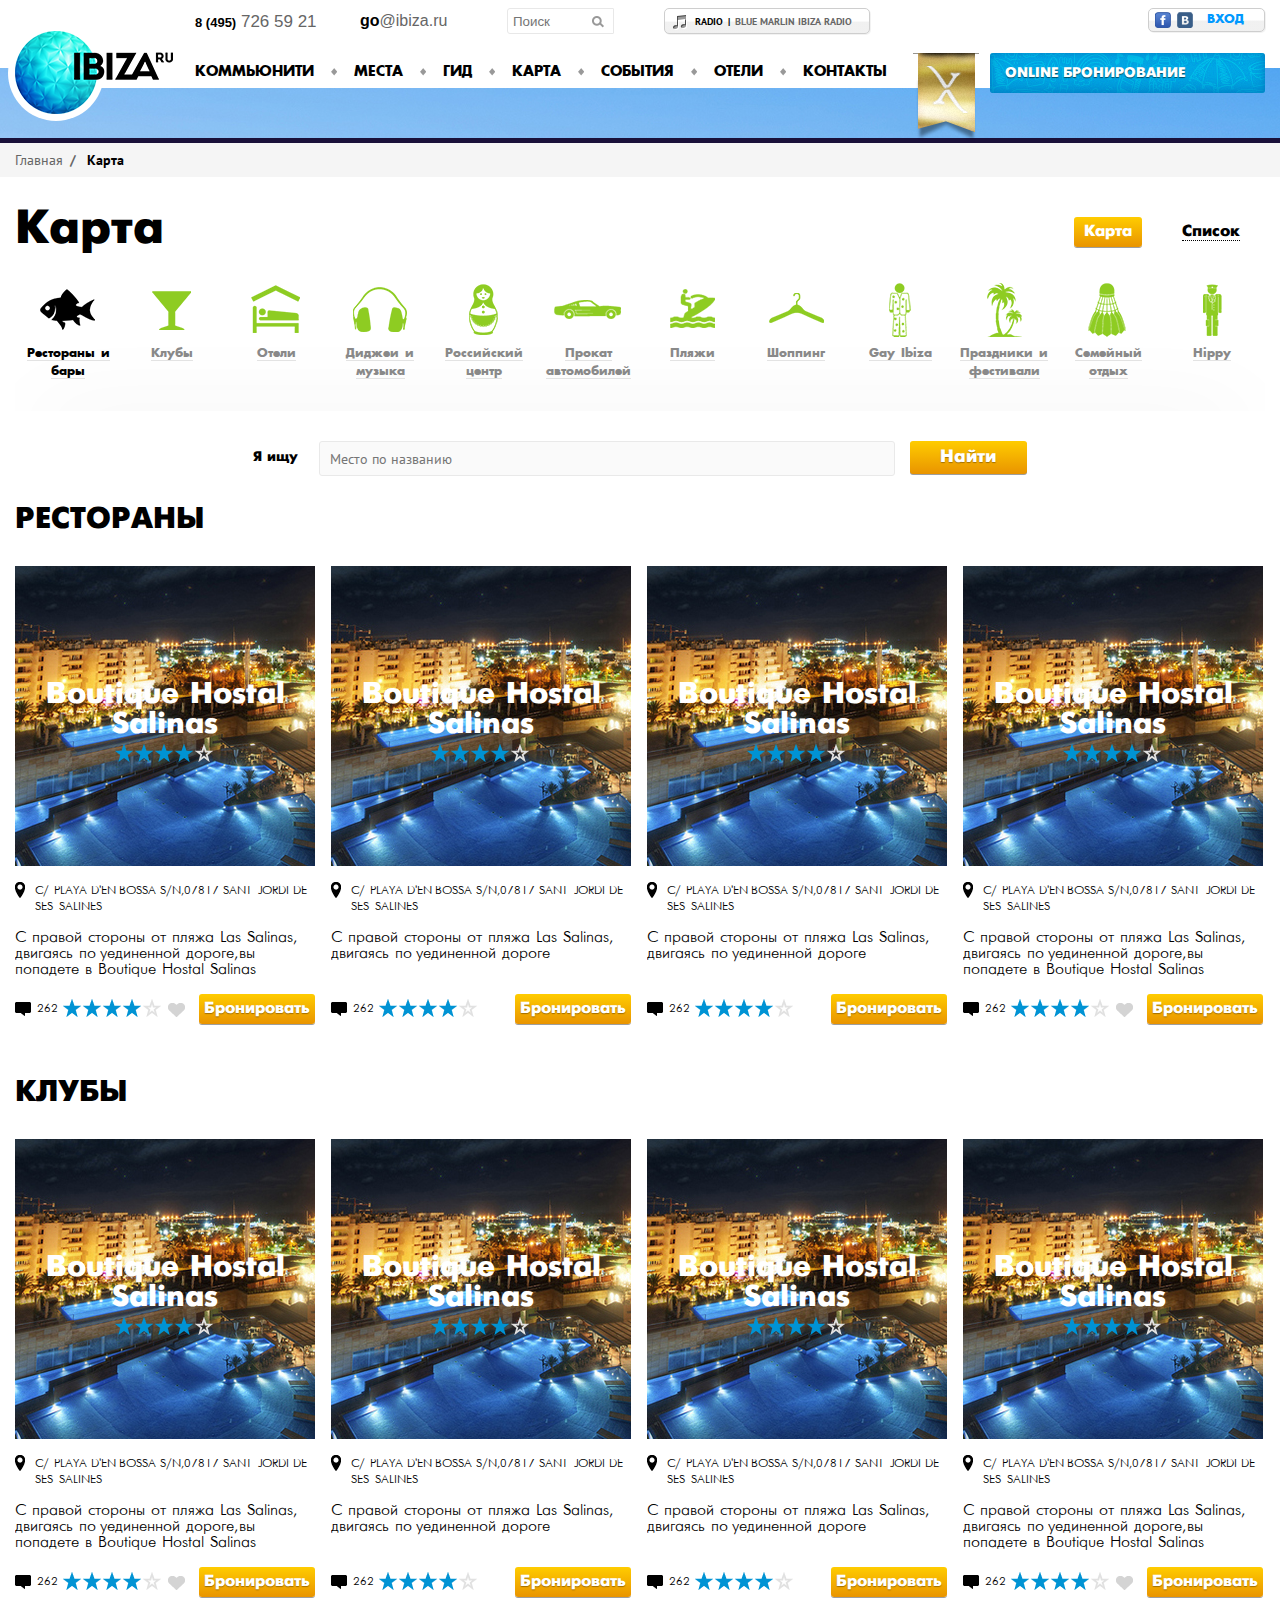
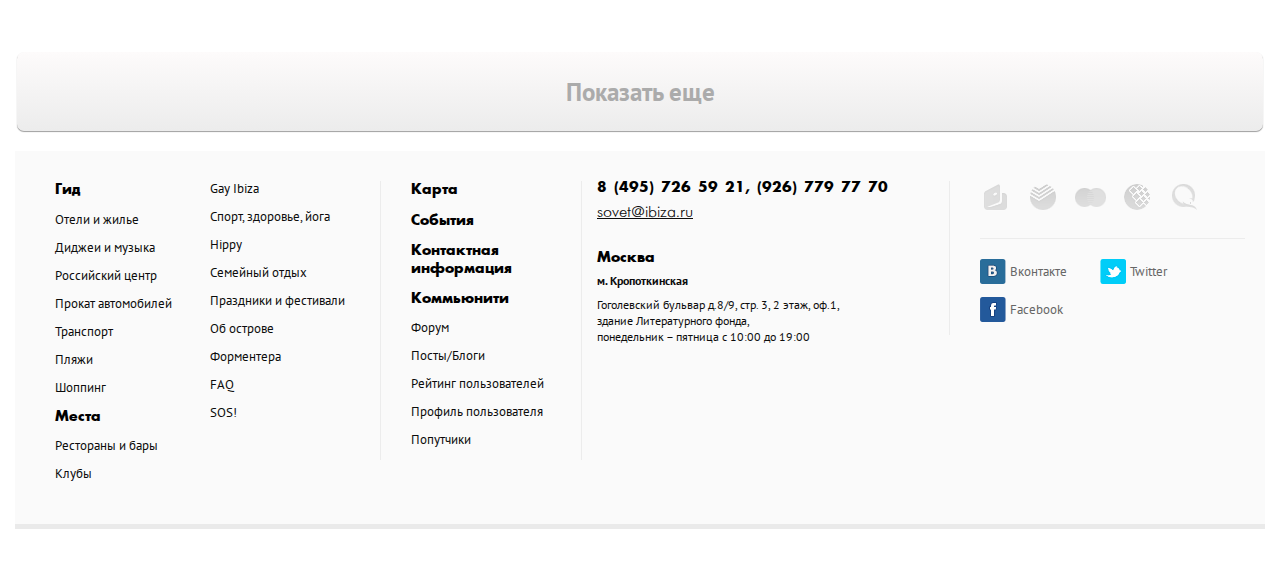
<file: hotel_map_mod.html>
<!doctype html>
<!--[if lte IE 8]><html lang="ru-RU" class="lteie8"><![endif]-->
<!--[if lt IE 9]>
	<script src="js/html5shiv.js"></script>
<![endif]-->
<!--[if gt IE 8]><!--><html lang="ru-RU"><!--<![endif]-->
<head>
	<meta charset="utf-8">
	<title>Template</title>
	<link rel="stylesheet" media="screen" href="css/screen.css">
	<link rel="stylesheet" media="screen" href="css/lightbox.css">
	<link href='http://fonts.googleapis.com/css?family=PT+Sans:400,700&subset=latin,cyrillic' rel='stylesheet' type='text/css'>
	<script src="js/jquery.min.js"></script>
	<script src="js/jquery.tools.min.js"></script>
	<script src="js/jquery.cycle.all.js"></script>
	<script src="js/jquery.scrollTo-1.4.3.1-min.js"></script>	
	<script src="js/jquery-ui-1.10.0.custom.min.js"></script>	
	<script src="js/jquery.lazyload.min.js"></script>		
	<script src="js/jquery.masonry.min.js"></script>
	<script src="js/jquery.raty.min.js"></script>
	<script src="js/jHtmlArea-0.7.5.min.js"></script>
	<script src="js/lightbox.js"></script>
	<script src="js/rating-map.js"></script>
	<script src="js/jquery.mousewheel.min.js"></script>
	<script src="http://maps.google.com/maps/api/js?sensor=false"></script>
	<script src="js/common.js"></script>
</head>
<body>
<!-- BEGIN .header -->
<header class="header">		
	<div class="header__top">
		<div class="container">				
			<div class="phone"><span>8 (495)</span> 726 59 21</div>
			<div class="mail"><a href="mailto:go@ibiza.ru"><span>go</span>@ibiza.ru</a></div>
			<form class="search" action="">
				<input type="text" placeholder="Поиск">
				<button><i></i></button>
			</form>			
			<div class="radio js-radio"><i></i><strong>radio</strong>|<span>blue marlin ibiza radio</span></div>
			<button class="enter-btn js-enter-open">
				<span class="enter-btn__fb"></span>
				<span class="enter-btn__vk"></span>
				<span>Вход</span>
			</button>
		</div>
	</div>
	<div class="header__bottom">
		<div class="container">
			<div class="logo">
				<a href="#">IBIZA.ru</a>
			</div>	
			<nav class="nav">
				<ul>
					<li><a href="#">Коммьюнити</a></li>
					<li><a href="#">Места</a></li>
					<li><a href="#">Гид</a></li>
					<li><a href="#">Карта</a></li>
					<li><a href="#">События</a></li>
					<li><a href="#">Отели</a></li>
					<li><a href="#">Контакты</a></li>    
				</ul>
			</nav>				
			<!-- BEGIN .online -->
			<div class="online">
				<form action="">
					<button class="online__title">
						<span>Оnline бронирование<i></i></span>			
					</button>		
					<div class="online__details">
						<ul class="online__type">
							<li><label for="ot1" class="online__tour">Тур<input id="ot1" type="radio" name="ot"></label></li>
							<li><label for="ot2" class="online__hotel active">Отель<input id="ot2" type="radio" name="ot"></label></li>
							<li><label for="ot3" class="online__avia">Авиабилет<input id="ot3" type="radio" name="ot"></label></li>
						</ul>
						<div class="online__reserve">
							<div class="txt-field">
								<label for="on1">Лечу из</label>
								<input id="on1" type="text" placeholder="Домодедово (DME), Москва" required="required">
							</div>
							<div class="txt-field">
								<label for="on2">Пункт назначения</label>
								<input id="on2" type="text" placeholder="Ибица (IBZ), Испания" required="required">
							</div>
							<div class="online__date">
								<div class="txt-field">
									<label for="on3">Вылетаю</label>
									<input id="on3" class="js-dp" type="text" placeholder="4 февраля" required="required">
								</div>
								<div class="txt-field">
									<label for="on4">Возвращаюсь</label>
									<input id="on4" class="js-dp" type="text" placeholder="12 января" required="required">
								</div>
							</div>
							<div class="online__people">
								<div class="select">
									<div class="select__title">Взрослые</div>
									<div class="select__value js-select">
										<span>1</span>
										<select>
											<option value="1">1</option>
											<option value="2">2</option>
											<option value="3">3</option>
											<option value="4">4</option>
											<option value="5">5</option>
											<option value="6">6</option>
											<option value="7">7</option>
										</select>
									</div>
								</div>
								<div class="select">
									<div class="select__title">Дети</div>
									<div class="select__value js-select">
										<span>2</span>
										<select>
											<option value="1">1</option>
											<option value="2">2</option>
											<option value="3">3</option>
											<option value="4">4</option>
											<option value="5">5</option>
											<option value="6">6</option>
											<option value="7">7</option>
										</select>
									</div>
								</div>
								<div class="select">
									<div class="select__title">Номера</div>
									<div class="select__value js-select">
										<span>3</span>
										<select>
											<option value="1">1</option>
											<option value="2">2</option>
											<option value="3">3</option>
											<option value="4">4</option>
											<option value="5">5</option>
											<option value="6">6</option>
											<option value="7">7</option>
										</select>
									</div>
								</div>
							</div>
							<input class="online__sbt" type="submit">
						</div>
					</div>
				</form>
			</div>
			<!-- END .online -->	
			<a class="exlusive-link" href="#"><i></i></a>	
		</div>		
	</div>		
</header>
<!-- END .header -->
<!-- BEGIN .inner -->
<div class="inner"></div>
<!-- END .inner -->
<!-- BEGIN .breadcrumps -->
<div class="breadcrumps">
	<div class="container">
		<ul>
			<li><a href="#">Главная</a><span>/</span></li>
			<li>Карта</li>
		</ul>
	</div>
</div>
<!-- END .breadcrumps -->
<!-- BEGIN .container -->
<section class="container">
	<!-- BEGIN .hl-top -->
	<div class="hl-top">
		<h1 class="hl-title">Карта</h1>
		<!-- BEGIN .hl-tabs -->
		<ul class="hl-tabs">
			<li><a class="active" href="#"><span>Карта</span></a></li>
			<li><a href="#"><span>Список</span></a></li>
		</ul>
		<!-- END .hl-tabs -->
	</div>
	</div>	
	<!-- END .hl-top -->
	<!-- BEGIN .hl-map -->
	<div class="hl-map">
		<ul class="hl-map__type">
			<li><a class="hl-map__t1 active" href="#"><span>Рестораны и бары</span><i></i></a></li>
			<li><a class="hl-map__t2" href="#"><span>Клубы</span><i></i></a></li>
			<li><a class="hl-map__t3" href="#"><span>Отели</span><i></i></a></li>
			<li><a class="hl-map__t4" href="#"><span>Диджеи и музыка</span><i></i></a></li>
			<li><a class="hl-map__t5" href="#"><span>Российский центр</span><i></i></a></li>
			<li><a class="hl-map__t6" href="#"><span>Прокат автомобилей</span><i></i></a></li>
			<li><a class="hl-map__t7" href="#"><span>Пляжи</span><i></i></a></li>
			<li><a class="hl-map__t8" href="#"><span>Шоппинг</span><i></i></a></li>
			<li><a class="hl-map__t9" href="#"><span>Gay Ibiza</span><i></i></a></li>
			<li><a class="hl-map__t10" href="#"><span>Праздники и фестивали</span><i></i></a></li>
			<li><a class="hl-map__t11" href="#"><span>Семейный отдых</span><i></i></a></li>
			<li><a class="hl-map__t12" href="#"><span>Hippy</span><i></i></a></li>
		</ul>
		<div class="hl-map__search">
			<label for="ms">Я ищу</label>
			<input id="ms" type="text" placeholder="Место по названию">
			<input type="submit" value="Найти">
		</div>
		<!-- BEGIN .hl-hotels -->
		<div class="hl-hotels">
			<h2 class="hl-title-h2">РЕСТОРАНЫ</h2>
			<ul>
				<li>			
					<div class="hl-hotels__pic js-load-pic">
						<a href="#">
							<img src="img/hotel_img/pic3.jpg" alt="">
							<div class="hl-hotels__desc">
								<span>Boutique Hostal Salinas</span>
								<div class="rating js-rating-read" data-score="4"></div>
							</div>	
						</a>
					</div>								
					<a class="hl-hitels__map" href="#">C/ Playa d'en Bossa s/n, 07817 Sant Jordi de Ses Salines</a>
					<p>С правой стороны от пляжа Las Salinas, двигаясь по уединенной дороге,  вы попадете в Boutique Hostal Salinas</p>
					<div class="hl-hotels__detail">
						<a class="hl-hotels__comm" href="#">262</a>
						<div class="rating js-rating-read" data-score="4"></div>
						<a href="#" class="hl-hotels__eval"></a>
						<button class="hl-hotels__reserve" href="#">Бронировать</button>
					</div>
				</li>
				<li>			
					<div class="hl-hotels__pic js-load-pic">
						<a href="#">
							<img src="img/hotel_img/pic3.jpg" alt="">
							<div class="hl-hotels__desc">
								<span>Boutique Hostal Salinas</span>
								<div class="rating js-rating-read" data-score="4"></div>
							</div>	
						</a>
					</div>								
					<a class="hl-hitels__map" href="#">C/ Playa d'en Bossa s/n, 07817 Sant Jordi de Ses Salines</a>
					<p>С правой стороны от пляжа Las Salinas, двигаясь по уединенной дороге</p>
					<div class="hl-hotels__detail">
						<a class="hl-hotels__comm" href="#">262</a>
						<div class="rating js-rating-read" data-score="4"></div>
						<button class="hl-hotels__reserve" href="#">Бронировать</button>
					</div>
				</li>
				<li>			
					<div class="hl-hotels__pic js-load-pic">
						<a href="#">
							<img src="img/hotel_img/pic3.jpg" alt="">
							<div class="hl-hotels__desc">
								<span>Boutique Hostal Salinas</span>
								<div class="rating js-rating-read" data-score="4"></div>
							</div>	
						</a>
					</div>								
					<a class="hl-hitels__map" href="#">C/ Playa d'en Bossa s/n, 07817 Sant Jordi de Ses Salines</a>
					<p>С правой стороны от пляжа Las Salinas, двигаясь по уединенной дороге</p>
					<div class="hl-hotels__detail">
						<a class="hl-hotels__comm" href="#">262</a>
						<div class="rating js-rating-read" data-score="4"></div>
						<button class="hl-hotels__reserve" href="#">Бронировать</button>
					</div>
				</li>
				<li>			
					<div class="hl-hotels__pic js-load-pic">
						<a href="#">
							<img src="img/hotel_img/pic3.jpg" alt="">
							<div class="hl-hotels__desc">
								<span>Boutique Hostal Salinas</span>
								<div class="rating js-rating-read" data-score="4"></div>
							</div>	
						</a>
					</div>								
					<a class="hl-hitels__map" href="#">C/ Playa d'en Bossa s/n, 07817 Sant Jordi de Ses Salines</a>
					<p>С правой стороны от пляжа Las Salinas, двигаясь по уединенной дороге,  вы попадете в Boutique Hostal Salinas</p>
					<div class="hl-hotels__detail">
						<a class="hl-hotels__comm" href="#">262</a>
						<div class="rating js-rating-read" data-score="4"></div>
						<a href="#" class="hl-hotels__eval"></a>
						<button class="hl-hotels__reserve" href="#">Бронировать</button>
					</div>
				</li>
			</ul>
		</div>
		<!-- END .hl-hotels -->
		<!-- BEGIN .hl-hotels -->
		<div class="hl-hotels">
			<h2 class="hl-title-h2">Клубы</h2>
			<ul>
				<li>			
					<div class="hl-hotels__pic js-load-pic">
						<a href="#">
							<img src="img/hotel_img/pic3.jpg" alt="">
							<div class="hl-hotels__desc">
								<span>Boutique Hostal Salinas</span>
								<div class="rating js-rating-read" data-score="4"></div>
							</div>	
						</a>
					</div>								
					<a class="hl-hitels__map" href="#">C/ Playa d'en Bossa s/n, 07817 Sant Jordi de Ses Salines</a>
					<p>С правой стороны от пляжа Las Salinas, двигаясь по уединенной дороге,  вы попадете в Boutique Hostal Salinas</p>
					<div class="hl-hotels__detail">
						<a class="hl-hotels__comm" href="#">262</a>
						<div class="rating js-rating-read" data-score="4"></div>
						<a href="#" class="hl-hotels__eval"></a>
						<button class="hl-hotels__reserve" href="#">Бронировать</button>
					</div>
				</li>
				<li>			
					<div class="hl-hotels__pic js-load-pic">
						<a href="#">
							<img src="img/hotel_img/pic3.jpg" alt="">
							<div class="hl-hotels__desc">
								<span>Boutique Hostal Salinas</span>
								<div class="rating js-rating-read" data-score="4"></div>
							</div>	
						</a>
					</div>								
					<a class="hl-hitels__map" href="#">C/ Playa d'en Bossa s/n, 07817 Sant Jordi de Ses Salines</a>
					<p>С правой стороны от пляжа Las Salinas, двигаясь по уединенной дороге</p>
					<div class="hl-hotels__detail">
						<a class="hl-hotels__comm" href="#">262</a>
						<div class="rating js-rating-read" data-score="4"></div>
						<button class="hl-hotels__reserve" href="#">Бронировать</button>
					</div>
				</li>
				<li>			
					<div class="hl-hotels__pic js-load-pic">
						<a href="#">
							<img src="img/hotel_img/pic3.jpg" alt="">
							<div class="hl-hotels__desc">
								<span>Boutique Hostal Salinas</span>
								<div class="rating js-rating-read" data-score="4"></div>
							</div>	
						</a>
					</div>								
					<a class="hl-hitels__map" href="#">C/ Playa d'en Bossa s/n, 07817 Sant Jordi de Ses Salines</a>
					<p>С правой стороны от пляжа Las Salinas, двигаясь по уединенной дороге</p>
					<div class="hl-hotels__detail">
						<a class="hl-hotels__comm" href="#">262</a>
						<div class="rating js-rating-read" data-score="4"></div>
						<button class="hl-hotels__reserve" href="#">Бронировать</button>
					</div>
				</li>
				<li>			
					<div class="hl-hotels__pic js-load-pic">
						<a href="#">
							<img src="img/hotel_img/pic3.jpg" alt="">
							<div class="hl-hotels__desc">
								<span>Boutique Hostal Salinas</span>
								<div class="rating js-rating-read" data-score="4"></div>
							</div>	
						</a>
					</div>								
					<a class="hl-hitels__map" href="#">C/ Playa d'en Bossa s/n, 07817 Sant Jordi de Ses Salines</a>
					<p>С правой стороны от пляжа Las Salinas, двигаясь по уединенной дороге,  вы попадете в Boutique Hostal Salinas</p>
					<div class="hl-hotels__detail">
						<a class="hl-hotels__comm" href="#">262</a>
						<div class="rating js-rating-read" data-score="4"></div>
						<a href="#" class="hl-hotels__eval"></a>
						<button class="hl-hotels__reserve" href="#">Бронировать</button>
					</div>
				</li>
			</ul>
			<div class="btn-more">
				<button>Показать еще </button>
			</div>	
		</div>
		<!-- END .hl-hotels -->
	</div>
	<!-- END .hl-map -->
	<!-- BEGIN .footer -->
	<footer class="footer">
		<nav class="nav-list">
			<ul>
				<li><a class="nav-list__bold" href="#">Гид</a></li>
				<li><a href="#">Отели и жилье</a></li>
				<li><a href="#">Диджеи и музыка</a></li>
				<li><a href="#">Российский центр</a></li>
				<li><a href="#">Прокат автомобилей</a></li>
				<li><a href="#">Транспорт</a></li>
				<li><a href="#">Пляжи</a></li>
				<li><a href="#">Шоппинг</a></li>
				<li><a class="nav-list__bold" href="#">Места</a></li>
				<li><a href="#">Рестораны и бары</a></li>
				<li><a href="#">Клубы</a></li>
			</ul>
			<ul>
				<li><a href="#">Gay Ibiza</a></li>
				<li><a href="#">Спорт, здоровье, йога</a></li>
				<li><a href="#">Hippy</a></li>
				<li><a href="#">Семейный отдых</a></li>
				<li><a href="#">Праздники и фестивали</a></li>
				<li><a href="#">Об острове</a></li>
				<li><a href="#">Форментера</a></li>
				<li><a href="#">FAQ</a></li>
				<li><a href="#">SOS!</a></li>
			</ul>
			<ul>
				<li><a class="nav-list__bold" href="#">Карта</a></li>
				<li><a class="nav-list__bold" href="#">События</a></li>
				<li><a class="nav-list__bold" href="#">Контактная информация</a></li>
				<li><a class="nav-list__bold" href="#">Коммьюнити</a></li>
				<li><a href="#">Форум</a></li>
				<li><a href="#">Посты/Блоги</a></li>
				<li><a href="#">Рейтинг пользователей</a></li>
				<li><a href="#">Профиль пользователя</a></li>
				<li><a href="#">Попутчики</a></li>
			</ul>
		</nav>
		<div class="footer__contacts">
			<div class="footer__phone">8 (495) 726 59 21, (926) 779 77 70</div>
			<div class="footer__mail"><a href="mailto:sovet@ibiza.ru">sovet@ibiza.ru</a></div>
			<div class="footer__adress">
				<b>Москва</b>
				<span>м. Кропоткинская</span>
				<p>Гоголевский бульвар д.8/9, стр. 3, 2 этаж, оф.1,<br>здание Литературного фонда,<br>понедельник – пятница с 10:00 до 19:00</p>
			</div>			
		</div>
		<div class="footer__right">
			<ul class="payment">
				<li class="payment__ym"></li>
				<li class="payment__sb"></li>
				<li class="payment__mk"></li>
				<li class="payment__wm"></li>
				<li class="payment__kw"></li>
			</ul>
			<ul class="footer__social">
				<li><a class="footer__vk" href="#">Вконтакте</a></li>
				<li><a class="footer__tw" href="#">Twitter</a></li>
				<li><a class="footer__fb" href="#">Facebook</a></li>
			</ul>
		</div>
	</footer>
	<!-- END .footer -->
</section>
<!-- END .container -->
</body>
</html>
</file>
<file: css/screen.css>
.logo a, .ui-datepicker-prev span, .ui-datepicker-next span { font: 0/0 a; text-shadow: none; color: transparent; }

.online__type label { -moz-user-select: none; -webkit-user-select: none; user-select: none; }

@font-face { font-family: 'AG_Futura'; src: url("../fonts/AG_Futura.woff") format("woff"); }

@font-face { font-family: 'AG_Futura Bold'; src: url("../fonts/AG_Futura Bold.woff") format("woff"); }

@font-face { font-family: 'Futuris'; src: url("../fonts/Futuris.woff") format("woff"); }

@font-face { font-family: 'Futuris Bold'; src: url("../fonts/Futuris Bold.woff") format("woff"); }

* { margin: 0; padding: 0; }

html, body, div, span, applet, object, iframe, h1, h2, h3, h4, h5, h6, p, blockquote, pre, a, abbr, acronym, address, big, cite, code, del, dfn, em, img, ins, kbd, q, s, samp, small, strike, strong, sub, sup, tt, var, b, u, i, center, dl, dt, dd, ol, ul, li, fieldset, form, label, legend, table, caption, tbody, tfoot, thead, tr, th, td, article, aside, canvas, details, embed, figure, figcaption, footer, header, hgroup, menu, nav, output, ruby, section, summary, time, mark, audio, video { margin: 0; padding: 0; border: 0; font-size: 100%; font: inherit; vertical-align: baseline; }

/* HTML5 display-role reset for older browsers */
article, aside, details, figcaption, figure, footer, header, hgroup, menu, nav, section { display: block; }

body { background: #fff; font-family: 'Futuris', Arial, sans-serif; line-height: 1; }

ol, ul { list-style: none; }

blockquote, q { quotes: none; }

blockquote:before, blockquote:after, q:before, q:after { content: ''; content: none; }

table { border-collapse: collapse; border-spacing: 0; }

a { text-decoration: none; }

input, textarea, button { border: none; outline: none; }

button { background: none; cursor: pointer; }

.online__sbt, .enter__extra input[type="submit"], .hl-tabs a.active, .hl-search__sbt, .hl-hotels__reserve, .hl-comm-add__sbt, .hl-map__search input[type="submit"], .ev-filter__search input[type="submit"] { background-image: url('[data-uri]'); background-size: 100%; background-image: -webkit-gradient(linear, 50% 0%, 50% 100%, color-stop(0%, #ffcc00), color-stop(100%, #e99400)); background-image: -webkit-linear-gradient(#ffcc00, #e99400); background-image: -moz-linear-gradient(#ffcc00, #e99400); background-image: -o-linear-gradient(#ffcc00, #e99400); background-image: linear-gradient(#ffcc00, #e99400); -webkit-box-shadow: rgba(0, 0, 0, 0.38) 0 1px 0; -moz-box-shadow: rgba(0, 0, 0, 0.38) 0 1px 0; box-shadow: rgba(0, 0, 0, 0.38) 0 1px 0; -webkit-border-radius: 3px; -moz-border-radius: 3px; -ms-border-radius: 3px; -o-border-radius: 3px; border-radius: 3px; color: #fff; text-shadow: 0 1px 1px rgba(97, 62, 0, 0.54); cursor: pointer; }
.online__sbt:hover, .enter__extra input[type="submit"]:hover, .hl-tabs a.active:hover, .hl-search__sbt:hover, .hl-hotels__reserve:hover, .hl-comm-add__sbt:hover, .hl-map__search input[type="submit"]:hover, .ev-filter__search input[type="submit"]:hover { -webkit-box-shadow: inset 0 2px 1px rgba(162, 93, 3, 0.25), #d19500 0 0 0 1px inset; -moz-box-shadow: inset 0 2px 1px rgba(162, 93, 3, 0.25), #d19500 0 0 0 1px inset; box-shadow: inset 0 2px 1px rgba(162, 93, 3, 0.25), #d19500 0 0 0 1px inset; background-image: url('[data-uri]'); background-size: 100%; background-image: -webkit-gradient(linear, 50% 100%, 50% 0%, color-stop(-25%, #fdc900), color-stop(42.31%, #f9bf00), color-stop(80.65%, #f3af00), color-stop(125%, #ed9f00)); background-image: -webkit-linear-gradient(bottom, #fdc900 -25%, #f9bf00 42.31%, #f3af00 80.65%, #ed9f00 125%); background-image: -moz-linear-gradient(bottom, #fdc900 -25%, #f9bf00 42.31%, #f3af00 80.65%, #ed9f00 125%); background-image: -o-linear-gradient(bottom, #fdc900 -25%, #f9bf00 42.31%, #f3af00 80.65%, #ed9f00 125%); background-image: linear-gradient(bottom, #fdc900 -25%, #f9bf00 42.31%, #f3af00 80.65%, #ed9f00 125%); }

.tape-links button, .cm-add__btn, .cm-add-post__publish, .cm-add-post__save, .cm-pudlish__go input, .cm-settings__bottom input, .ev-filter__reset { height: 40px; padding: 0 20px; border: 1px solid #0167a9; background-color: #09f; -webkit-box-shadow: inset 0 1px 0 rgba(255, 255, 255, 0.4); -moz-box-shadow: inset 0 1px 0 rgba(255, 255, 255, 0.4); box-shadow: inset 0 1px 0 rgba(255, 255, 255, 0.4); background-image: url('[data-uri]'); background-size: 100%; background-image: -webkit-gradient(linear, 50% 100%, 50% 0%, color-stop(0%, rgba(0, 0, 0, 0.05)), color-stop(50%, rgba(125, 125, 125, 0.05)), color-stop(100%, rgba(255, 255, 255, 0.05))); background-image: -webkit-linear-gradient(bottom, rgba(0, 0, 0, 0.05) 0%, rgba(125, 125, 125, 0.05) 50%, rgba(255, 255, 255, 0.05) 100%); background-image: -moz-linear-gradient(bottom, rgba(0, 0, 0, 0.05) 0%, rgba(125, 125, 125, 0.05) 50%, rgba(255, 255, 255, 0.05) 100%); background-image: -o-linear-gradient(bottom, rgba(0, 0, 0, 0.05) 0%, rgba(125, 125, 125, 0.05) 50%, rgba(255, 255, 255, 0.05) 100%); background-image: linear-gradient(bottom, rgba(0, 0, 0, 0.05) 0%, rgba(125, 125, 125, 0.05) 50%, rgba(255, 255, 255, 0.05) 100%); -webkit-border-radius: 5px; -moz-border-radius: 5px; -ms-border-radius: 5px; -o-border-radius: 5px; border-radius: 5px; font-family: 'AG_Futura Bold', Arial, sans-serif; font-size: 13px; color: #fff; cursor: pointer; }
.tape-links button:hover, .cm-add__btn:hover, .cm-add-post__publish:hover, .cm-add-post__save:hover, .cm-pudlish__go input:hover, .cm-settings__bottom input:hover, .ev-filter__reset:hover { border: 1px solid #026aac; background-color: #09f; -webkit-box-shadow: inset 0 1px 2px #024d84; -moz-box-shadow: inset 0 1px 2px #024d84; box-shadow: inset 0 1px 2px #024d84; background-image: url('[data-uri]'); background-size: 100%; background-image: -webkit-gradient(linear, 50% 100%, 50% 0%, color-stop(0%, #56bcfc), color-stop(66.16%, #0095ff), color-stop(100%, #0095ff)); background-image: -webkit-linear-gradient(bottom, #56bcfc 0%, #0095ff 66.16%, #0095ff 100%); background-image: -moz-linear-gradient(bottom, #56bcfc 0%, #0095ff 66.16%, #0095ff 100%); background-image: -o-linear-gradient(bottom, #56bcfc 0%, #0095ff 66.16%, #0095ff 100%); background-image: linear-gradient(bottom, #56bcfc 0%, #0095ff 66.16%, #0095ff 100%); }
.tape-links button.disabled, .disabled.cm-add__btn, .disabled.cm-add-post__publish, .disabled.cm-add-post__save, .cm-pudlish__go input.disabled, .cm-settings__bottom input.disabled, .disabled.ev-filter__reset { border: 1px solid #bebebe; background: #d9d9d9; -webkit-box-shadow: none; -moz-box-shadow: none; box-shadow: none; }
.tape-links button.disabled:hover, .disabled.cm-add__btn:hover, .disabled.cm-add-post__publish:hover, .disabled.cm-add-post__save:hover, .cm-pudlish__go input.disabled:hover, .cm-settings__bottom input.disabled:hover, .disabled.ev-filter__reset:hover { border: 1px solid #bebebe; background: #d9d9d9; -webkit-box-shadow: none; -moz-box-shadow: none; box-shadow: none; }

.h2 { padding-bottom: 20px; font-family: 'AG_Futura Bold', Arial, sans-serif; font-size: 20px; color: #000; text-transform: uppercase; text-align: center; }
.h2:before { content: "- "; }
.h2:after { content: " -"; }

.h2_green { color: #21ab9c; }

.h2_yellow { color: #ffc000; }

.h2_today { height: 60px; line-height: 60px; color: #e91818; }

.h3 { font-size: 14px; }

.container { width: 1250px; margin: 0 auto; }

.header { position: relative; z-index: 100; }

.header__top { background: #fff; }
.header__top .container { position: relative; height: 65px; font-family: Arial, sans-serif; }

.header__bottom .container { position: relative; height: 23px; background: #fff; }

.logo { position: absolute; top: -34px; left: 0; }
.logo a { display: block; background: url('../img/index_img/icons-sc4e60d24f3.png') 0 0 no-repeat; width: 160px; height: 83px; }
.logo:before { content: ''; position: absolute; top: -6px; left: -7px; width: 96px; height: 96px; -webkit-border-radius: 50%; -moz-border-radius: 50%; -ms-border-radius: 50%; -o-border-radius: 50%; border-radius: 50%; background: #fff; z-index: -1; }

.phone, .mail, .search, .radio { float: left; }

.phone { width: 165px; margin: 13px 0 0 180px; font-size: 17px; color: #666; }
.phone span { font-size: 13px; font-weight: bold; color: #000; }

.mail { width: 147px; margin-top: 13px; }
.mail a { font-size: 16px; color: #666; }
.mail span { font-weight: bold; color: #000; }

.search { height: 24px; margin: 8px 50px 0 0; padding-left: 5px; border: 1px solid #e8e8e8; -webkit-border-radius: 3px 1px 1px 3px; -moz-border-radius: 3px 1px 1px 3px; -ms-border-radius: 3px 1px 1px 3px; -o-border-radius: 3px 1px 1px 3px; border-radius: 3px 1px 1px 3px; }
.search input { float: left; width: 70px; height: 24px; background: none; -moz-transition: width 0.3s linear; -o-transition: width 0.3s linear; -webkit-transition: width 0.3s linear; -ms-transition: width 0.3s linear; transition: width 0.3s linear; }
.search input:focus { width: 140px; }
.search button { position: relative; float: right; height: 24px; width: 30px; }
.search i { position: absolute; top: 7px; right: 9px; background: url('../img/index_img/icons-sc4e60d24f3.png') 0 -1165px no-repeat; width: 12px; height: 12px; }

.exlusive-link { position: relative; float: right; width: 66px; height: 40px; margin: -12px 11px 0 0; }
.exlusive-link i { position: absolute; top: 0px; left: 0px; background: url('../img/index_img/icons-sc4e60d24f3.png') 0 -93px no-repeat; width: 66px; height: 90px; }

.radio, .enter-btn { position: relative; height: 24px; margin-top: 8px; border: 1px solid #cecece; -webkit-border-radius: 5px; -moz-border-radius: 5px; -ms-border-radius: 5px; -o-border-radius: 5px; border-radius: 5px; background-color: #fff; -webkit-box-shadow: 1px 1px 0 rgba(0, 0, 0, 0.05); -moz-box-shadow: 1px 1px 0 rgba(0, 0, 0, 0.05); box-shadow: 1px 1px 0 rgba(0, 0, 0, 0.05); background-image: url('[data-uri]'); background-size: 100%; background-image: -webkit-gradient(linear, 50% 100%, 50% 0%, color-stop(45%, rgba(228, 228, 228, 0.53)), color-stop(49.96%, rgba(255, 255, 255, 0.53)), color-stop(55%, rgba(255, 255, 255, 0.53))); background-image: -webkit-linear-gradient(bottom, rgba(228, 228, 228, 0.53) 45%, rgba(255, 255, 255, 0.53) 49.96%, rgba(255, 255, 255, 0.53) 55%); background-image: -moz-linear-gradient(bottom, rgba(228, 228, 228, 0.53) 45%, rgba(255, 255, 255, 0.53) 49.96%, rgba(255, 255, 255, 0.53) 55%); background-image: -o-linear-gradient(bottom, rgba(228, 228, 228, 0.53) 45%, rgba(255, 255, 255, 0.53) 49.96%, rgba(255, 255, 255, 0.53) 55%); background-image: linear-gradient(bottom, rgba(228, 228, 228, 0.53) 45%, rgba(255, 255, 255, 0.53) 49.96%, rgba(255, 255, 255, 0.53) 55%); line-height: 26px; }

.radio { padding: 0 17px 0 30px; font-family: 'PT Sans', Arial, sans-serif; font-size: 10px; font-weight: 700; color: #000; text-transform: uppercase; }
.radio strong { margin-right: 5px; }
.radio span { margin-left: 5px; color: #666; }
.radio i { position: absolute; top: 6px; left: 8px; background: url('../img/index_img/icons-sc4e60d24f3.png') 0 -1036px no-repeat; width: 14px; height: 15px; }
.radio:hover strong { color: #0066cc; }
.radio:hover i { background: url('../img/index_img/icons-sc4e60d24f3.png') 0 -1089px no-repeat; width: 14px; height: 15px; }

.enter-btn { float: right; padding: 0 20px 0 6px; line-height: 1; }
.enter-btn span { float: left; font-family: 'AG_Futura Bold', Arial, sans-serif; font-size: 12px; color: #0099ff; text-transform: uppercase; line-height: 16px; }

.enter-btn__fb { margin-right: 6px; background: url('../img/index_img/icons-sc4e60d24f3.png') 0 -975px no-repeat; width: 16px; height: 16px; }

.enter-btn__vk { margin-right: 14px; background: url('../img/index_img/icons-sc4e60d24f3.png') 0 -1139px no-repeat; width: 16px; height: 16px; }

.nav { float: left; margin-left: 180px; }
.nav ul { overflow: hidden; }
.nav li { position: relative; float: left; margin-left: 40px; }
.nav li:after { content: ''; position: absolute; top: 3px; left: -23px; background: url('../img/index_img/icons-sc4e60d24f3.png') 0 -1401px no-repeat; width: 6px; height: 8px; }
.nav li:first-child { margin-left: 0px; }
.nav li:first-child:after { display: none; }
.nav a { display: block; padding-bottom: 8px; font-family: 'AG_Futura Bold', Arial, sans-serif; font-size: 14px; color: #000; text-transform: uppercase; }
.nav a:hover { border-bottom: 4px solid #ffc000; }

.online { position: relative; float: right; width: 275px; height: 40px; margin-top: -12px; }
.online form { position: absolute; top: 0; left: 0; width: 275px; background: url(../img/index_img/online_bg.jpg); -webkit-border-radius: 3px; -moz-border-radius: 3px; -ms-border-radius: 3px; -o-border-radius: 3px; border-radius: 3px; -webkit-box-shadow: rgba(1, 108, 180, 0.5) 0 0 5px inset, rgba(1, 108, 180, 0.5) 0 -5px 15px inset; -moz-box-shadow: rgba(1, 108, 180, 0.5) 0 0 5px inset, rgba(1, 108, 180, 0.5) 0 -5px 15px inset; box-shadow: rgba(1, 108, 180, 0.5) 0 0 5px inset, rgba(1, 108, 180, 0.5) 0 -5px 15px inset; }

.online__details { display: none; width: 245px; padding: 15px; }

.online__title { position: relative; width: 275px; height: 40px; padding-left: 15px; text-align: left; font-family: 'Futuris Bold', Arial, sans-serif; font-size: 14px; text-transform: uppercase; color: #fff; text-shadow: rgba(0, 0, 0, 0.56) 0 1px 1px; }
.online__title span { position: relative; }
.online__title i { display: none; position: absolute; top: 2px; right: -18px; background: url('../img/index_img/icons-sc4e60d24f3.png') 0 -1534px no-repeat; width: 10px; height: 12px; }
.online__title.open i { display: block; }

.online__detail { padding: 15px; }

.online__type { height: 34px; margin-bottom: 8px; -webkit-box-shadow: rgba(0, 0, 0, 0.36) 0 1px 1px; -moz-box-shadow: rgba(0, 0, 0, 0.36) 0 1px 1px; box-shadow: rgba(0, 0, 0, 0.36) 0 1px 1px; -webkit-border-radius: 3px; -moz-border-radius: 3px; -ms-border-radius: 3px; -o-border-radius: 3px; border-radius: 3px; text-align: center; }
.online__type li { float: left; background: #00b8ff; background-image: url('[data-uri]'); background-size: 100%; background-image: -webkit-gradient(linear, 50% 0%, 50% 100%, color-stop(0%, #00b8ff), color-stop(100%, #02a9e9)); background-image: -webkit-linear-gradient(#00b8ff, #02a9e9); background-image: -moz-linear-gradient(#00b8ff, #02a9e9); background-image: -o-linear-gradient(#00b8ff, #02a9e9); background-image: linear-gradient(#00b8ff, #02a9e9); }
.online__type label { display: block; height: 34px; line-height: 34px; font-size: 13px; font-family: 'AG_Futura Bold', Arial, sans-serif; color: #fff; text-shadow: 0 1px 1px rgba(97, 62, 0, 0.54); cursor: pointer; }
.online__type label.active { background: #ffcc00; background-image: url('[data-uri]'); background-size: 100%; background-image: -webkit-gradient(linear, 50% 0%, 50% 100%, color-stop(0%, #ffcc00), color-stop(100%, #e99400)); background-image: -webkit-linear-gradient(#ffcc00, #e99400); background-image: -moz-linear-gradient(#ffcc00, #e99400); background-image: -o-linear-gradient(#ffcc00, #e99400); background-image: linear-gradient(#ffcc00, #e99400); -webkit-box-shadow: rgba(74, 32, 0, 0.42) 0 1px 7px inset; -moz-box-shadow: rgba(74, 32, 0, 0.42) 0 1px 7px inset; box-shadow: rgba(74, 32, 0, 0.42) 0 1px 7px inset; }
.online__type input { display: none; }

.online__tour { width: 60px; }

.online__hotel { width: 75px; }

.online__avia { width: 110px; }

.online__reserve .txt-field input { width: 235px; }

.online__date { height: 51px; margin-bottom: 20px; }
.online__date .txt-field { position: relative; float: right; }
.online__date .txt-field:after { content: ""; position: absolute; top: 25px; right: 5px; background: url('../img/index_img/icons-sc4e60d24f3.png') 0 -1506px no-repeat; width: 18px; height: 18px; }
.online__date .txt-field input { position: relative; width: 110px; line-height: 33px; }
.online__date .txt-field:first-child { float: left; }

.online__people { height: 51px; margin-bottom: 20px; }
.online__people .select { float: left; margin-left: 8px; }
.online__people .select:first-child { margin-left: 0px; }
.online__people .select__value { width: 71px; }

.online__sbt { width: 245px; height: 41px; font-family: 'AG_Futura Bold', Arial, sans-serif; font-size: 16px; }

.footer { margin-bottom: 50px; padding: 30px 20px 30px 40px; border-bottom: 5px solid #eaeaea; background: #fafafa; overflow: hidden; }

.footer__contacts { float: left; }

.footer__phone { margin-bottom: 10px; font-family: 'AG_Futura Bold', Arial, sans-serif; font-size: 14px; color: #000; }

.footer__mail { margin-bottom: 30px; }
.footer__mail a { color: #0c0c0c; text-decoration: underline; }

.footer__adress b, .footer__adress span { display: block; margin-bottom: 10px; }
.footer__adress b { font-family: 'AG_Futura Bold', Arial, sans-serif; font-size: 14px; color: #000; }
.footer__adress span, .footer__adress p { color: #0c0c0c; font-size: 12px; }
.footer__adress span { font-family: 'PT Sans', sans-serif; font-size: 12px; font-weight: 700; }
.footer__adress p { font-family: 'PT Sans', sans-serif; font-size: 12px; line-height: 1.3; }

.footer__right { float: right; width: 265px; padding-left: 30px; border-left: 1px solid #ececec; }

.payment { overflow: hidden; }
.payment li { float: left; margin-right: 15px; }

.payment__ym { background: url('../img/index_img/icons-sc4e60d24f3.png') 0 -795px no-repeat; width: 32px; height: 32px; }

.payment__sb { background: url('../img/index_img/icons-sc4e60d24f3.png') 0 -499px no-repeat; width: 32px; height: 32px; }

.payment__mk { background: url('../img/index_img/icons-sc4e60d24f3.png') 0 -719px no-repeat; width: 32px; height: 32px; }

.payment__wm { background: url('../img/index_img/icons-sc4e60d24f3.png') 0 -541px no-repeat; width: 32px; height: 32px; }

.payment__kw { background: url('../img/index_img/icons-sc4e60d24f3.png') 0 -639px no-repeat; width: 32px; height: 32px; }

.footer__social { padding-top: 20px; border-top: 1px solid #ececec; margin-top: 25px; }
.footer__social ul { overflow: hidden; }
.footer__social li { float: left; margin-bottom: 13px; }
.footer__social a { position: relative; display: block; width: 90px; height: 25px; line-height: 25px; padding-left: 30px; font-family: 'PT Sans', sans-serif; font-size: 13px; color: #666666; }
.footer__social a:before { content: ""; position: absolute; top: 0; left: 0; }

.footer__vk { background: url('../img/index_img/icons-sc4e60d24f3.png') 0 -940px no-repeat; width: 26px; height: 25px; }

.footer__tw { background: url('../img/index_img/icons-sc4e60d24f3.png') 0 -905px no-repeat; width: 26px; height: 25px; }

.footer__fb { background: url('../img/index_img/icons-sc4e60d24f3.png') 0 -1001px no-repeat; width: 26px; height: 25px; }

.nav-list { float: left; }
.nav-list ul { float: left; width: 155px; }
.nav-list ul:last-child { margin: 0 15px 30px 15px; padding: 0 15px 0 30px; border-left: 1px solid #ececec; border-right: 1px solid #ececec; }
.nav-list li { margin-bottom: 12px; }
.nav-list a { font-family: 'PT Sans', sans-serif; font-size: 13px; color: #0c0c0c; }
.nav-list .nav-list__bold { font-family: 'AG_Futura Bold', Arial, sans-serif; font-size: 14px; color: #000; line-height: 1.3; }

.breadcrumps { background: #f5f5f5; margin-bottom: 30px; }
.breadcrumps .container { height: 34px; line-height: 34px; }
.breadcrumps ul { overflow: hidden; }
.breadcrumps li { float: left; margin-right: 11px; font-family: 'PT Sans', Arial, sans-serif; font-size: 14px; font-weight: 700; color: #000; }
.breadcrumps span { margin-left: 7px; color: #666; }
.breadcrumps a { color: #666; font-weight: 400; }

.rating, .rating-choice { width: 100px !important; height: 18px; overflow: hidden; }
.rating img, .rating-choice img { float: left; margin-right: 2px; }

.txt-field { margin-bottom: 20px; font-family: 'Futuris', Arial, sans-serif; }
.txt-field label { display: block; margin-bottom: 4px; font-size: 14px; color: #fff; }
.txt-field input { height: 33px; padding: 0 5px; -webkit-border-radius: 3px; -moz-border-radius: 3px; -ms-border-radius: 3px; -o-border-radius: 3px; border-radius: 3px; font-family: 'Futuris', Arial, sans-serif; font-size: 16px; color: #9a9a9a; }

.select { font-family: 'Futuris', Arial, sans-serif; }

.select__title { display: block; margin-bottom: 2px; color: #fff; }

.select__value { position: relative; height: 33px; line-height: 33px; padding-left: 5px; background: #fff; -webkit-border-radius: 3px; -moz-border-radius: 3px; -ms-border-radius: 3px; -o-border-radius: 3px; border-radius: 3px; cursor: pointer; color: #9a9a9a; font-size: 16px; }
.select__value:after { content: ""; position: absolute; top: 14px; right: 5px; background: url('../img/index_img/icons-sc4e60d24f3.png') 0 -1488px no-repeat; width: 9px; height: 8px; }
.select__value select { position: absolute; top: 0; left: 0; width: 76px; height: 33px; cursor: pointer; opacity: 0; z-index: 10; }

.navi { padding: 25px 0; border-top: 1px solid #dadada; text-align: center; font-size: 0; }
.navi span { padding: 0 20px; font-family: 'AG_Futura Bold', Arial, sans-serif; font-size: 14px; color: #000; }

.navi_mod { margin-bottom: 60px; }

.navi_no-brd { border: none; }

.navi__curr, .navi__total { font-weight: normal; }
.navi__curr.disabled, .navi__total.disabled { color: #a2a2a2; }

.navi__prev { background: url('../img/index_img/icons-sc4e60d24f3.png') 0 -1556px no-repeat; width: 8px; height: 12px; }
.navi__prev.disabled { background: url('../img/index_img/icons-sc4e60d24f3.png') 0 -1444px no-repeat; width: 8px; height: 12px; }

.navi__next { background: url('../img/index_img/icons-sc4e60d24f3.png') 0 -1619px no-repeat; width: 8px; height: 12px; }
.navi__next.disabled { background: url('../img/index_img/icons-sc4e60d24f3.png') 0 -1466px no-repeat; width: 8px; height: 12px; }

.slider { position: relative; }

.slider_mod .item { padding-bottom: 0px; }
.slider_mod .item__price { border: none; }

.slider__item { height: 1642px; }
.slider__item .item:last-child .item__price { height: 414px; }

.slider_circle .slider__item { height: 350px; }

.slider_tapes .slider__item { padding-left: 16px; }

.popup-bg { display: none; position: fixed; top: 0; left: 0; right: 0; bottom: 0; width: 100%; height: 100%; background: rgba(64, 190, 238, 0.7); z-index: 1000; }

.popup { display: none; position: fixed; top: 130px; left: 50%; background: #fff; border: 1px solid #bebebe; -webkit-border-radius: 5px; -moz-border-radius: 5px; -ms-border-radius: 5px; -o-border-radius: 5px; border-radius: 5px; z-index: 1100; }

.popup_enter { width: 400px; margin-left: -200px; }

.popup__title { padding: 30px 0 20px 50px; background: #fff; background-image: url('[data-uri]'); background-size: 100%; background-image: -webkit-gradient(linear, 50% 0%, 50% 100%, color-stop(0%, #ffffff), color-stop(100%, #dfe8ed)); background-image: -webkit-linear-gradient(#ffffff, #dfe8ed); background-image: -moz-linear-gradient(#ffffff, #dfe8ed); background-image: -o-linear-gradient(#ffffff, #dfe8ed); background-image: linear-gradient(#ffffff, #dfe8ed); border-bottom: 1px solid #e4e4e4; -webkit-border-radius: 5px 5px 0 0; -moz-border-radius: 5px 5px 0 0; -ms-border-radius: 5px 5px 0 0; -o-border-radius: 5px 5px 0 0; border-radius: 5px 5px 0 0; font-family: 'AG_Futura Bold', Arial, sans-serif; font-size: 22px; color: #10212d; text-transform: uppercase; }

.popup__close { position: absolute; top: 35px; right: 30px; background: url('../img/index_img/icons-sc4e60d24f3.png') 0 -1114px no-repeat; width: 14px; height: 15px; }

.enter__social { padding: 40px 45px; border-bottom: 1px solid #e4e4e4; }
.enter__social button { position: relative; width: 310px; height: 42px; padding-left: 50px; border-style: solid; border-width: 1px; -webkit-border-radius: 4px; -moz-border-radius: 4px; -ms-border-radius: 4px; -o-border-radius: 4px; border-radius: 4px; font-family: 'AG_Futura Bold', Arial, sans-serif; font-size: 18px; color: #fff; }
.enter__social button:before { content: ""; position: absolute; top: 6px; left: 13px; }
.enter__social button i { position: absolute; top: 0; left: 52px; width: 1px; height: 30px; background-image: url('[data-uri]'); background-size: 100%; background-image: -webkit-gradient(linear, 50% 0%, 50% 100%, color-stop(0%, rgba(255, 255, 255, 0.4)), color-stop(100%, rgba(255, 255, 255, 0))); background-image: -webkit-linear-gradient(top, rgba(255, 255, 255, 0.4), rgba(255, 255, 255, 0)); background-image: -moz-linear-gradient(top, rgba(255, 255, 255, 0.4), rgba(255, 255, 255, 0)); background-image: -o-linear-gradient(top, rgba(255, 255, 255, 0.4), rgba(255, 255, 255, 0)); background-image: linear-gradient(top, rgba(255, 255, 255, 0.4), rgba(255, 255, 255, 0)); }
.enter__social button i:before { content: ""; position: absolute; top: 0; left: 1px; width: 1px; height: 30px; background-image: url('[data-uri]'); background-size: 100%; background-image: -webkit-gradient(linear, 50% 0%, 50% 100%, color-stop(0%, #253e70), color-stop(100%, rgba(37, 62, 112, 0))); background-image: -webkit-linear-gradient(top, #253e70, rgba(37, 62, 112, 0)); background-image: -moz-linear-gradient(top, #253e70, rgba(37, 62, 112, 0)); background-image: -o-linear-gradient(top, #253e70, rgba(37, 62, 112, 0)); background-image: linear-gradient(top, #253e70, rgba(37, 62, 112, 0)); }

.enter__social-fb { margin-bottom: 25px; background: #6179aa; background-image: url('[data-uri]'); background-size: 100%; background-image: -webkit-gradient(linear, 50% 0%, 50% 100%, color-stop(0%, #6179aa), color-stop(100%, #375591)); background-image: -webkit-linear-gradient(#6179aa, #375591); background-image: -moz-linear-gradient(#6179aa, #375591); background-image: -o-linear-gradient(#6179aa, #375591); background-image: linear-gradient(#6179aa, #375591); border-color: #253e70; -webkit-box-shadow: #253e70 0 5px 0, rgba(255, 255, 255, 0.05) 0 -1px 0 inset, rgba(255, 255, 255, 0.4) -1px 1px 0 inset; -moz-box-shadow: #253e70 0 5px 0, rgba(255, 255, 255, 0.05) 0 -1px 0 inset, rgba(255, 255, 255, 0.4) -1px 1px 0 inset; box-shadow: #253e70 0 5px 0, rgba(255, 255, 255, 0.05) 0 -1px 0 inset, rgba(255, 255, 255, 0.4) -1px 1px 0 inset; }
.enter__social-fb:before { background: url('../img/index_img/icons-sc4e60d24f3.png') 0 -1241px no-repeat; width: 28px; height: 28px; }

.enter__social-vk { background: #296fb9; background-image: url('[data-uri]'); background-size: 100%; background-image: -webkit-gradient(linear, 50% 0%, 50% 100%, color-stop(0%, #296fb9), color-stop(100%, #134985)); background-image: -webkit-linear-gradient(#296fb9, #134985); background-image: -moz-linear-gradient(#296fb9, #134985); background-image: -o-linear-gradient(#296fb9, #134985); background-image: linear-gradient(#296fb9, #134985); border-color: #253e70; -webkit-box-shadow: #253e70 0 5px 0, rgba(255, 255, 255, 0.05) 0 -1px 0 inset, rgba(255, 255, 255, 0.4) -1px 1px 0 inset; -moz-box-shadow: #253e70 0 5px 0, rgba(255, 255, 255, 0.05) 0 -1px 0 inset, rgba(255, 255, 255, 0.4) -1px 1px 0 inset; box-shadow: #253e70 0 5px 0, rgba(255, 255, 255, 0.05) 0 -1px 0 inset, rgba(255, 255, 255, 0.4) -1px 1px 0 inset; }
.enter__social-vk:before { background: url('../img/index_img/icons-sc4e60d24f3.png') 0 -681px no-repeat; width: 28px; height: 28px; }

.enter__extra-open { padding: 0 45px; }
.enter__extra-open button { height: 50px; font-size: 14px; color: #464646; text-decoration: underline; }

.enter__extra { display: none; padding: 35px 45px 20px 45px; border-top: 1px solid #e4e4e4; }
.enter__extra input[type="text"], .enter__extra input[type="password"] { width: 278px; height: 47px; padding: 0 15px; border: 1px solid #e2e2e2; -webkit-border-radius: 4px; -moz-border-radius: 4px; -ms-border-radius: 4px; -o-border-radius: 4px; border-radius: 4px; -webkit-box-shadow: rgba(0, 0, 0, 0.1) 0 0 10px inset; -moz-box-shadow: rgba(0, 0, 0, 0.1) 0 0 10px inset; box-shadow: rgba(0, 0, 0, 0.1) 0 0 10px inset; font-size: 18px; color: #000; }
.enter__extra input[type="text"]:focus, .enter__extra input[type="password"]:focus { border-color: #0099ff; -webkit-box-shadow: rgba(0, 0, 0, 0.1) 0 0 7px inset, #0099ff 0 0 7px; -moz-box-shadow: rgba(0, 0, 0, 0.1) 0 0 7px inset, #0099ff 0 0 7px; box-shadow: rgba(0, 0, 0, 0.1) 0 0 7px inset, #0099ff 0 0 7px; }
.enter__extra input[type="text"] { margin-bottom: 20px; }
.enter__extra input[type="password"] { margin-bottom: 10px; }
.enter__extra input[type="submit"] { width: 310px; height: 40px; margin-top: 10px; font-family: 'AG_Futura Bold', Arial, sans-serif; font-size: 18px; }
.enter__extra a { font-family: Arial, Tahoma, sans-serif; font-size: 12px; color: #464646; text-decoration: underline; }

.inner { height: 70px; margin-top: -20px; background: url(../img/hotel_img/inner.jpg) no-repeat 50% 0; background-size: cover; border-bottom: 5px solid #1a113a; }

.ui-datepicker { -webkit-border-radius: 5px; -moz-border-radius: 5px; -ms-border-radius: 5px; -o-border-radius: 5px; border-radius: 5px; background-color: #f5f5f5; -webkit-box-shadow: 0 1px 4px rgba(0, 0, 0, 0.25); -moz-box-shadow: 0 1px 4px rgba(0, 0, 0, 0.25); box-shadow: 0 1px 4px rgba(0, 0, 0, 0.25); font-family: 'PT Sans', Arial, sans-serif; }

.ui-widget-header { position: relative; height: 35px; line-height: 35px; background: #000; -webkit-border-radius: 5px 5px 0 0; -moz-border-radius: 5px 5px 0 0; -ms-border-radius: 5px 5px 0 0; -o-border-radius: 5px 5px 0 0; border-radius: 5px 5px 0 0; }

.ui-datepicker-title { font-size: 14px; color: #fff; font-weight: 700; text-align: center; }

.ui-datepicker-calendar { background: #f5f5f5; -webkit-border-radius: 0 0 5px 5px; -moz-border-radius: 0 0 5px 5px; -ms-border-radius: 0 0 5px 5px; -o-border-radius: 0 0 5px 5px; border-radius: 0 0 5px 5px; }
.ui-datepicker-calendar th span { border-bottom: 1px solid #e7e7e7; color: #6c6c6c; font-size: 12px; }
.ui-datepicker-calendar a, .ui-datepicker-calendar span { display: block; width: 22px; height: 19px; line-height: 19px; border: 4px solid #f5f5f5; text-align: center; }
.ui-datepicker-calendar a { font-size: 13px; color: #6c6c6c; }
.ui-datepicker-calendar span { font-size: 13px; color: #b5b5b5; }
.ui-datepicker-calendar .ui-state-active { border: 4px solid #000; color: #000; font-weight: 700; }

.ui-datepicker-prev, .ui-datepicker-next { position: absolute; top: 8px; cursor: pointer; }
.ui-datepicker-prev span, .ui-datepicker-next span { display: block; }

.ui-datepicker-prev { left: 5px; }
.ui-datepicker-prev span { background: url('../img/index_img/icons-sc4e60d24f3.png') 0 -1735px no-repeat; width: 16px; height: 16px; }

.ui-datepicker-next { right: 5px; }
.ui-datepicker-next span { background: url('../img/index_img/icons-sc4e60d24f3.png') 0 -1709px no-repeat; width: 16px; height: 16px; }

.btn-more { padding: 0 2px 20px 2px; }
.btn-more button { width: 1246px; height: 79px; -webkit-border-radius: 7px; -moz-border-radius: 7px; -ms-border-radius: 7px; -o-border-radius: 7px; border-radius: 7px; -webkit-background-clip: padding; -moz-background-clip: padding; background-clip: padding-box; background-color: #fff; -webkit-box-shadow: 0 1px 1px rgba(0, 0, 0, 0.38); -moz-box-shadow: 0 1px 1px rgba(0, 0, 0, 0.38); box-shadow: 0 1px 1px rgba(0, 0, 0, 0.38); background-image: url('[data-uri]'); background-size: 100%; background-image: -webkit-gradient(linear, 50% 100%, 50% 0%, color-stop(0%, #ececec), color-stop(100%, #fdfbfb)); background-image: -webkit-linear-gradient(bottom, #ececec 0%, #fdfbfb 100%); background-image: -moz-linear-gradient(bottom, #ececec 0%, #fdfbfb 100%); background-image: -o-linear-gradient(bottom, #ececec 0%, #fdfbfb 100%); background-image: linear-gradient(bottom, #ececec 0%, #fdfbfb 100%); color: #ababab; font-family: 'PT Sans', Arial, sans-serif; font-size: 25px; font-weight: 700; }
.btn-more button:hover { -webkit-box-shadow: 0 1px 0 rgba(0, 0, 0, 0.38), inset 0 3px 3px rgba(0, 0, 0, 0.1); -moz-box-shadow: 0 1px 0 rgba(0, 0, 0, 0.38), inset 0 3px 3px rgba(0, 0, 0, 0.1); box-shadow: 0 1px 0 rgba(0, 0, 0, 0.38), inset 0 3px 3px rgba(0, 0, 0, 0.1); background-image: url('[data-uri]'); background-size: 100%; background-image: -webkit-gradient(linear, 50% 100%, 50% 0%, color-stop(0%, #fdfbfb), color-stop(100%, #ececec)); background-image: -webkit-linear-gradient(bottom, #fdfbfb 0%, #ececec 100%); background-image: -moz-linear-gradient(bottom, #fdfbfb 0%, #ececec 100%); background-image: -o-linear-gradient(bottom, #fdfbfb 0%, #ececec 100%); background-image: linear-gradient(bottom, #fdfbfb 0%, #ececec 100%); }

.ico-like { background: url('../img/index_img/icons-sc4e60d24f3.png') 0 -1061px no-repeat; width: 21px; height: 18px; }

.ico-comm { background: url('../img/index_img/icons-sc4e60d24f3.png') 0 -1187px no-repeat; width: 20px; height: 18px; }

.ico-like-w { background: url('../img/index_img/icons-sc4e60d24f3.png') 0 -1419px no-repeat; width: 19px; height: 15px; }

.ico-comm-w { background: url('../img/index_img/icons-sc4e60d24f3.png') 0 -1641px no-repeat; width: 16px; height: 14px; }

.logo a, .ui-datepicker-prev span, .ui-datepicker-next span { font: 0/0 a; text-shadow: none; color: transparent; }

.online__type label { -moz-user-select: none; -webkit-user-select: none; user-select: none; }

@font-face { font-family: 'AG_Futura'; src: url("../fonts/AG_Futura.woff") format("woff"); }

@font-face { font-family: 'AG_Futura Bold'; src: url("../fonts/AG_Futura Bold.woff") format("woff"); }

@font-face { font-family: 'Futuris'; src: url("../fonts/Futuris.woff") format("woff"); }

@font-face { font-family: 'Futuris Bold'; src: url("../fonts/Futuris Bold.woff") format("woff"); }

/*styles for layouts*/
.cols { margin-bottom: 40px; overflow: hidden; }

.cols-1 { margin: 0 -15px 50px 0; overflow: hidden; }

.col-1 { float: left; width: 290px; margin-right: 15px; }

.col-2 { position: relative; float: left; width: 640px; background: #fff; }
.col-2:before { content: ""; position: absolute; top: 35px; left: 15px; right: 15px; bottom: 80px; -webkit-box-shadow: rgba(0, 0, 0, 0.2) 0 0 60px; -moz-box-shadow: rgba(0, 0, 0, 0.2) 0 0 60px; box-shadow: rgba(0, 0, 0, 0.2) 0 0 60px; -webkit-border-radius: 15px; -moz-border-radius: 15px; -ms-border-radius: 15px; -o-border-radius: 15px; border-radius: 15px; z-index: -1; }

.col-3 { float: right; width: 290px; }

.col-4, .col-5 { float: left; width: 289px; padding: 0 15px; }

.col-4 { border-right: 1px solid #ececec; }

.col-5 { margin-left: -1px; border-left: 1px solid #ececec; }

.col-6 { float: left; width: 925px; }

.col-7 { float: right; width: 290px; padding: 15px; background: #01aef0; }

.col-8 { float: left; width: 835px; }

.col-9 { float: left; width: 870px; }

.col-10 { float: right; width: 322px; }

.logo a, .ui-datepicker-prev span, .ui-datepicker-next span { font: 0/0 a; text-shadow: none; color: transparent; }

.online__type label { -moz-user-select: none; -webkit-user-select: none; user-select: none; }

@font-face { font-family: 'AG_Futura'; src: url("../fonts/AG_Futura.woff") format("woff"); }

@font-face { font-family: 'AG_Futura Bold'; src: url("../fonts/AG_Futura Bold.woff") format("woff"); }

@font-face { font-family: 'Futuris'; src: url("../fonts/Futuris.woff") format("woff"); }

@font-face { font-family: 'Futuris Bold'; src: url("../fonts/Futuris Bold.woff") format("woff"); }

.main { position: relative; margin: -20px 0 25px 0; background: url(../img/index_img/main.jpg) no-repeat 50% 50%; background-size: cover; border-bottom: 5px solid #1a113a; -webkit-box-shadow: whitesmoke 0 7px 0; -moz-box-shadow: whitesmoke 0 7px 0; box-shadow: whitesmoke 0 7px 0; }
.main .container { position: relative; height: 470px; }

.hot-deals { position: absolute; bottom: 30px; left: 0; width: 586px; height: 298px; padding: 73px 50px 0 60px; background: url(../img/index_img/figure.png) no-repeat 0 0; }

.hot-deals__label { margin-bottom: 8px; font-family: 'AG_Futura Bold', Arial, sans-serif; color: #ffc000; font-size: 16px; line-height: 1.2; text-shadow: rgba(0, 0, 0, 0.56) 0 1px 0; letter-spacing: 5px; text-transform: uppercase; }

.hot-deals__desc { min-height: 170px; }
.hot-deals__desc a, .hot-deals__desc span { font-family: 'AG_Futura Bold', Arial, sans-serif; text-shadow: rgba(0, 0, 0, 0.56) 0 1px 0; color: #fff; }
.hot-deals__desc a { font-size: 48px; line-height: 1.3; border-bottom: 1px solid rgba(255, 255, 255, 0.6); }
.hot-deals__desc span { display: block; margin-top: 5px; font-size: 24px; }

.hot-deals__nav { position: relative; overflow: hidden; }

.hot-deals__prev, .hot-deals__next { float: left; }

.hot-deals__prev { margin-right: 15px; background: url('../img/index_img/icons-sc4e60d24f3.png') 0 -1279px no-repeat; width: 14px; height: 23px; }

.hot-deals__next { background: url('../img/index_img/icons-sc4e60d24f3.png') 0 -1368px no-repeat; width: 14px; height: 23px; }

.hot-deals__navi { float: left; padding-top: 2px; margin-right: 15px; }
.hot-deals__navi button { float: left; width: 18px; height: 18px; margin-right: 9px; -webkit-border-radius: 50%; -moz-border-radius: 50%; -ms-border-radius: 50%; -o-border-radius: 50%; border-radius: 50%; background: #fff; }
.hot-deals__navi button.activeSlide { background: #0099ff; }

.menu { position: absolute; bottom: 100px; left: 0; width: 100%; font-size: 0; text-align: center; }
.menu ul { text-align: center; }
.menu li { display: inline-block; padding: 0 55px; }
.menu a { font-family: 'AG_Futura Bold', Arial, sans-serif; font-size: 31px; text-shadow: rgba(0, 0, 0, 0.56) 0 1px 0; color: #fff; }
.menu a:before { content: "- "; }
.menu a:after { content: " -"; }

.tours { margin-bottom: 40px; }
.tours ul { padding-top: 45px; overflow: hidden; }
.tours li { float: left; }
.tours .item { width: 160px; padding: 0 24px; }
.tours .item__pic { position: relative; }
.tours .item__pic strong { position: absolute; text-align: center; font-family: 'AG_Futura Bold', Arial, sans-serif; font-size: 22px; }
.tours .item__price-yc { left: 25px; top: -45px; margin-left: -49px; background: url('../img/index_img/icons-sc4e60d24f3.png') 0 -193px no-repeat; width: 98px; height: 98px; color: #fff; -moz-transform: rotate(-20deg); -o-transform: rotate(-20deg); -webkit-transform: rotate(-20deg); -ms-transform: rotate(-20deg); transform: rotate(-20deg); }
.tours .item__price-yc span { display: block; margin-top: 33px; font-size: 10px; text-transform: uppercase; }
.tours .item__price-wc { left: 50%; top: -45px; margin-left: -49px; background: url('../img/index_img/icons-sc4e60d24f3.png') 0 -391px no-repeat; width: 98px; height: 98px; color: #000; line-height: 102px; }
.tours .item__price-wc span { display: none; }
.tours .item__price-yr { left: 50%; top: -23px; margin-left: -61px; background: url('../img/index_img/icons-sc4e60d24f3.png') 0 -583px no-repeat; width: 122px; height: 46px; color: #fff; line-height: 45px; }
.tours .item__price-yr span { display: none; }
.tours .item__title { position: relative; height: 60px; line-height: 60px; overflow: hidden; }
.tours .item__title a { font-size: 18px; }
.tours .item__title:after { content: ""; position: absolute; left: 0; bottom: 0; width: 100%; height: 10px; background-image: url('[data-uri]'); background-size: 100%; background-image: -webkit-gradient(linear, 50% 0%, 50% 100%, color-stop(0%, rgba(255, 255, 255, 0)), color-stop(100%, #ffffff)); background-image: -webkit-linear-gradient(rgba(255, 255, 255, 0), #ffffff); background-image: -moz-linear-gradient(rgba(255, 255, 255, 0), #ffffff); background-image: -o-linear-gradient(rgba(255, 255, 255, 0), #ffffff); background-image: linear-gradient(rgba(255, 255, 255, 0), #ffffff); }
.tours .item__desc { position: relative; height: 170px; overflow: hidden; }
.tours .item__desc:after { content: ""; position: absolute; left: 0; bottom: 8px; width: 100%; height: 30px; background-image: url('[data-uri]'); background-size: 100%; background-image: -webkit-gradient(linear, 50% 0%, 50% 100%, color-stop(0%, rgba(255, 255, 255, 0)), color-stop(70%, #ffffff)); background-image: -webkit-linear-gradient(rgba(255, 255, 255, 0), #ffffff 70%); background-image: -moz-linear-gradient(rgba(255, 255, 255, 0), #ffffff 70%); background-image: -o-linear-gradient(rgba(255, 255, 255, 0), #ffffff 70%); background-image: linear-gradient(rgba(255, 255, 255, 0), #ffffff 70%); }

.afisha .h2 { margin-bottom: 0px; padding: 12px 0; color: #fff; }
.afisha ul { background: #01aef0; }
.afisha li { border-top: 1px solid #82d0ee; padding: 22px; }
.afisha .navi span { color: #fff; }
.afisha .navi__prev { background: url('../img/index_img/icons-sc4e60d24f3.png') 0 -1687px no-repeat; width: 7px; height: 12px; }
.afisha .navi__next { background: url('../img/index_img/icons-sc4e60d24f3.png') 0 -1665px no-repeat; width: 7px; height: 12px; }

.afisha__title { margin-bottom: 15px; text-align: center; }
.afisha__title a { border-bottom: 1px solid #67c4f4; font-family: 'AG_Futura Bold', Arial, sans-serif; font-size: 12px; color: #fff; }

.afisha__detail { text-align: center; font-size: 0; }
.afisha__detail a { position: relative; display: inline-block; height: 14px; line-height: 14px; font-family: 'PT Sans', Arial, sans-serif; font-size: 13px; color: #fff; font-weight: 700; }
.afisha__detail i { position: absolute; top: 0; left: 0; }

.afisha__comm { padding-left: 21px; }

.afisha__like { padding-left: 25px; margin-left: 9px; }

.calendar { position: relative; width: 925px; margin-bottom: 50px; overflow: hidden; }
.calendar ul { margin-right: -30px; overflow: hidden; }
.calendar .event { float: left; width: 220px; margin: 0 15px 15px 0; }

.calendar-nav { position: relative; }
.calendar-nav button { position: absolute; top: 3px; }

.calendar-nav__prev { left: 0; background: url('../img/index_img/icons-sc4e60d24f3.png') 0 -1556px no-repeat; width: 8px; height: 12px; }

.calendar-nav__next { right: 0; background: url('../img/index_img/icons-sc4e60d24f3.png') 0 -1619px no-repeat; width: 8px; height: 12px; }

.item { padding-bottom: 30px; text-align: center; }
.item .rating { display: inline-block; height: 18px; margin-bottom: 23px; }

.item__pic { margin-bottom: 5px; }
.item__pic img { display: inline-block; }

.item__cat a, .item__cat span, .item__number a, .item__number span { font-family: 'AG_Futura Bold', Arial, sans-serif; font-size: 9px; text-transform: uppercase; color: #aec365; letter-spacing: 2px; }

.item__cat { padding: 15px 0 10px 0; }

.item__number { padding-bottom: 10px; }

.item__title { margin-bottom: 10px; }
.item__title a { display: inline-block; line-height: 1; vertical-align: middle; font-family: 'AG_Futura Bold', Arial, sans-serif; font-size: 22px; color: #000; }
.item__title span { border-bottom: 1px solid #d3d3d3; line-height: 1.3; }

.item__desc { padding-top: 2px; overflow: hidden; }
.item__desc a { display: block; padding-left: 16px; line-height: 1.3; font-family: 'PT Sans', sans-serif; font-size: 13px; font-weight: 700; color: #000; }
.item__desc span { position: relative; text-decoration: underline; }
.item__desc span:before { content: ""; position: absolute; top: 1px; left: -16px; background: url('../img/index_img/icons-sc4e60d24f3.png') 0 -1215px no-repeat; width: 10px; height: 16px; }
.item__desc p { padding: 15px 10px; line-height: 1.3; font-family: 'PT Sans', sans-serif; font-size: 14px; color: #000; }

.item__comm, .circle__comm { position: relative; margin-bottom: 10px; font-size: 0; }
.item__comm:before, .circle__comm:before { content: ""; position: absolute; top: 8px; left: 80px; right: 80px; height: 1px; background: #ededed; }
.item__comm a, .circle__comm a { position: relative; display: inline-block; height: 18px; padding: 0 3px 0 27px; background: #fff; line-height: 18px; font-size: 14px; font-weight: bold; color: #e1e1e1; z-index: 10; }
.item__comm i, .circle__comm i { position: absolute; top: 0; left: 3px; }

.item__price { padding: 12px 0 20px 0; border-bottom: 1px solid #dadada; font-family: 'AG_Futura Bold', Arial, sans-serif; font-size: 18px; color: #000; }

.tape-links { margin-bottom: 20px; padding: 0 17px; overflow: hidden; }
.tape-links ul { float: left; }
.tape-links li { float: left; height: 24px; padding: 0 24px; border-right: 1px solid #e5e5e5; font-family: 'PT Sans', Arial, sans-serif; font-size: 13px; color: #999; text-transform: uppercase; line-height: 24px; }
.tape-links li:first-child { border: none; padding: 0; }
.tape-links a { color: #0099ff; }
.tape-links button { float: right; height: 30px; }

.tape { width: 282px; padding: 6px; margin: 0 15px 12px 0; border: 1px solid #ececec; }

.tape_pic .tape__date i { background: url('../img/index_img/icons-sc4e60d24f3.png') 0 -761px no-repeat; width: 53px; height: 24px; }

.tape_audio .tape__date i { background: url('../img/index_img/icons-sc4e60d24f3.png') 0 -871px no-repeat; width: 53px; height: 24px; }

.tape_video .tape__date i { background: url('../img/index_img/icons-sc4e60d24f3.png') 0 -837px no-repeat; width: 53px; height: 24px; }
.tape_video .tape__pic a { position: relative; display: block; }
.tape_video .tape__pic a:before { content: ""; position: absolute; top: 50%; left: 50%; margin: -40px 0 0 -40px; background: url('../img/index_img/icons-sc4e60d24f3.png') 0 -301px no-repeat; width: 80px; height: 80px; }

.tape__pic { margin-bottom: 6px; }
.tape__pic img { display: block; }

.tape__date { position: relative; height: 24px; margin-bottom: 10px; padding-left: 9px; line-height: 27px; background: #ffc000; }
.tape__date i, .tape__date span { float: left; }
.tape__date i { margin-right: 9px; }
.tape__date span { font-family: 'AG_Futura Bold', Arial, sans-serif; font-size: 10px; text-transform: uppercase; color: #fff; letter-spacing: 3px; }

.tape__title { margin-bottom: 15px; padding: 0 10px; text-align: center; }
.tape__title a { line-height: 1.3; font-family: 'AG_Futura Bold', Arial, sans-serif; font-size: 18px; color: #000; border-bottom: 1px solid #d4d4d4; }

.tape__users { display: none; position: absolute; bottom: 35px; left: -100px; -webkit-box-shadow: 0 1px 0 rgba(203, 203, 203, 0.8), inset 0 1px 0; -moz-box-shadow: 0 1px 0 rgba(203, 203, 203, 0.8), inset 0 1px 0; box-shadow: 0 1px 0 rgba(203, 203, 203, 0.8), inset 0 1px 0; -webkit-border-radius: 0 0 5px 5px; -moz-border-radius: 0 0 5px 5px; -ms-border-radius: 0 0 5px 5px; -o-border-radius: 0 0 5px 5px; border-radius: 0 0 5px 5px; }
.tape__users:after, .tape__users:before { content: ""; position: absolute; }
.tape__users:after { bottom: -8px; left: 50%; width: 16px; height: 16px; margin-left: -8px; background: #fff; border: 1px solid #d5d5d5; -moz-transform: rotate(45deg); -o-transform: rotate(45deg); -webkit-transform: rotate(45deg); -ms-transform: rotate(45deg); transform: rotate(45deg); }
.tape__users:before { top: -2px; left: 0; width: 100%; height: 1px; background-color: #d5d5d5; -webkit-box-shadow: 0 -1px 1px rgba(0, 0, 0, 0.08); -moz-box-shadow: 0 -1px 1px rgba(0, 0, 0, 0.08); box-shadow: 0 -1px 1px rgba(0, 0, 0, 0.08); background-image: url('[data-uri]'); background-size: 100%; background-image: -webkit-gradient(linear, 0% 50%, 100% 50%, color-stop(0%, #ffffff), color-stop(50.12%, #dddddd), color-stop(100%, #ffffff)); background-image: -webkit-linear-gradient(left, #ffffff 0%, #dddddd 50.12%, #ffffff 100%); background-image: -moz-linear-gradient(left, #ffffff 0%, #dddddd 50.12%, #ffffff 100%); background-image: -o-linear-gradient(left, #ffffff 0%, #dddddd 50.12%, #ffffff 100%); background-image: linear-gradient(left, #ffffff 0%, #dddddd 50.12%, #ffffff 100%); }

.tape__users-pic { position: relative; width: 195px; padding: 6px 20px 4px 6px; -webkit-border-radius: 0 0 5px 5px; -moz-border-radius: 0 0 5px 5px; -ms-border-radius: 0 0 5px 5px; -o-border-radius: 0 0 5px 5px; border-radius: 0 0 5px 5px; background-color: #fff; background-image: url('[data-uri]'); background-size: 100%; background-image: -webkit-gradient(linear, 50% 100%, 50% 0%, color-stop(0%, #ffffff), color-stop(100%, #e7e7e7)); background-image: -webkit-linear-gradient(bottom, #ffffff 0%, #e7e7e7 100%); background-image: -moz-linear-gradient(bottom, #ffffff 0%, #e7e7e7 100%); background-image: -o-linear-gradient(bottom, #ffffff 0%, #e7e7e7 100%); background-image: linear-gradient(bottom, #ffffff 0%, #e7e7e7 100%); overflow: hidden; z-index: 10; }
.tape__users-pic img { float: left; margin-right: 6px; border: 2px solid #fff; -webkit-box-shadow: 0 1px 4px rgba(0, 0, 0, 0.44); -moz-box-shadow: 0 1px 4px rgba(0, 0, 0, 0.44); box-shadow: 0 1px 4px rgba(0, 0, 0, 0.44); -webkit-border-radius: 2px; -moz-border-radius: 2px; -ms-border-radius: 2px; -o-border-radius: 2px; border-radius: 2px; }
.tape__users-pic img:last-child { border-color: #0099ff; }
.tape__users-pic:after { content: "..."; position: absolute; right: 10px; bottom: 0; line-height: 22px; font-family: 'AG_Futura Bold', Arial, sans-serif; font-size: 13px; color: #999; }

.circle { height: 350px; text-align: center; }

.circle__pic { min-height: 138px; margin-bottom: 20px; }
.circle__pic img { -webkit-border-radius: 50%; -moz-border-radius: 50%; -ms-border-radius: 50%; -o-border-radius: 50%; border-radius: 50%; }

.circle__title { margin-bottom: 20px; padding: 0 35px; }
.circle__title a { line-height: 1.3; font-family: 'AG_Futura Bold', sans-serif; font-size: 18px; color: #000; border-bottom: 1px solid #d3d3d3; font-weight: 700; }

.circle__user, .tape__user { margin-bottom: 20px; text-align: center; font-size: 0; }
.circle__user a, .tape__user a { display: inline-block; height: 26px; line-height: 26px; }
.circle__user img, .tape__user img { float: left; margin-right: 10px; }
.circle__user span, .tape__user span { border-bottom: 1px solid #656565; font-family: 'PT Sans', sans-serif; font-size: 14px; color: #000; font-weight: 700; }

.circle__date { margin-bottom: 20px; font-family: 'AG_Futura Bold', Arial, sans-serif; font-size: 10px; color: #626262; letter-spacing: 2px; }

.event { text-align: center; }

.event__pic img { display: block; }

.event__date { height: 24px; line-height: 24px; background: #0dbca9; font-family: 'AG_Futura Bold', Arial, sans-serif; font-size: 10px; text-transform: uppercase; color: #fff; letter-spacing: 2px; }

.event__desc { padding: 15px 10px 15px 10px; border-style: solid; border-width: 0 1px 1px 1px; border-color: #f1f1f1; }

.event__cat { margin-bottom: 10px; }
.event__cat a { font-family: 'AG_Futura Bold', Arial, sans-serif; font-size: 10px; text-transform: uppercase; color: #000; letter-spacing: 2px; }

.event__title { margin-bottom: 20px; }
.event__title a { font-family: 'AG_Futura Bold', Arial, sans-serif; font-size: 14px; color: #000; border-bottom: 1px solid #d4d4d4; line-height: 1.3; }

.event__detail, .tape__detail { position: relative; margin-bottom: 20px; font-size: 0; }
.event__detail:before, .tape__detail:before { content: ""; position: absolute; top: 8px; left: 0; width: 100%; height: 1px; background: #ededed; }
.event__detail a, .tape__detail a { position: relative; display: inline-block; height: 18px; padding-left: 27px; background: #fff; line-height: 18px; font-size: 14px; font-weight: bold; color: #e1e1e1; z-index: 10; }
.event__detail i, .tape__detail i { position: absolute; top: 0; }

.event__comm, .tape__comm { padding-right: 8px; }
.event__comm i, .tape__comm i { left: 3px; }

.event__like, .tape__like { padding-right: 2px; }
.event__like i, .tape__like i { left: 0; }

.tape__like { position: relative; }
.tape__like:hover { color: #0099ff; }
.tape__like:hover .ico-like { background: url('../img/index_img/icons-sc4e60d24f3.png') 0 -1312px no-repeat; width: 21px; height: 18px; }
.tape__like:hover .tape__users { display: block; }

.tape__detail { margin-bottom: 10px; text-align: center; }
.tape__detail:before { left: 35px; right: 35px; width: auto; }

.event__go { display: inline-block; height: 22px; padding: 3px; line-height: 22px; -webkit-border-radius: 20px; -moz-border-radius: 20px; -ms-border-radius: 20px; -o-border-radius: 20px; border-radius: 20px; border: 1px solid #d2d2d2; }
.event__go strong, .event__go a { float: left; margin-right: 20px; font-family: 'PT Sans', Arial, sans-serif; font-size: 14px; font-weight: 700; }
.event__go strong { padding: 0 15px; background: #d8d8d8; -webkit-border-radius: 11px; -moz-border-radius: 11px; -ms-border-radius: 11px; -o-border-radius: 11px; border-radius: 11px; color: white; }
.event__go a { color: #000; }
.event__go span { border-bottom: 1px dashed #a3a3a3; }

.logo a, .ui-datepicker-prev span, .ui-datepicker-next span { font: 0/0 a; text-shadow: none; color: transparent; }

.online__type label { -moz-user-select: none; -webkit-user-select: none; user-select: none; }

@font-face { font-family: 'AG_Futura'; src: url("../fonts/AG_Futura.woff") format("woff"); }

@font-face { font-family: 'AG_Futura Bold'; src: url("../fonts/AG_Futura Bold.woff") format("woff"); }

@font-face { font-family: 'Futuris'; src: url("../fonts/Futuris.woff") format("woff"); }

@font-face { font-family: 'Futuris Bold'; src: url("../fonts/Futuris Bold.woff") format("woff"); }

.h2_hl { margin-bottom: 30px; border-bottom: 1px solid #e8e8e8; }

.hl-top { margin-bottom: 25px; overflow: hidden; }
.hl-top .hl-tabs, .hl-top .rating { float: right; }
.hl-top .hl-tabs { margin: 10px 0 0 0; }
.hl-top .rating { margin-top: 15px; }

.hl-title { float: left; font-family: 'Futuris Bold', Arial, sans-serif; font-size: 48px; }

.hl-title-h2 { margin-bottom: 30px; font-family: 'Futuris Bold', Arial, sans-serif; font-size: 30px; text-transform: uppercase; }

.hl-rating { margin-bottom: 25px; text-align: center; font-size: 0; }
.hl-rating .rating { display: inline-block; }

.hl-tabs { margin-bottom: 30px; text-align: center; font-size: 0; }
.hl-tabs li { display: inline-block; height: 30px; padding: 0 15px; }
.hl-tabs a { display: block; height: 30px; padding: 0 10px; line-height: 30px; font-family: 'Futuris Bold', Arial, sans-serif; font-size: 16px; color: #000; }
.hl-tabs a.active { text-shadow: none; }
.hl-tabs a.active span { border-bottom: none; }
.hl-tabs span { border-bottom: 1px dotted #000; }

.hl-tabs_sort { margin: 35px 0 30px 0; }
.hl-tabs_sort li:first-child { height: 30px; line-height: 30px; font-family: 'Futuris', Arial, sans-serif; font-size: 18px; }

.hl-slider ul { width: 1250px; height: 370px; }
.hl-slider li { position: relative; float: left; margin-left: 25px; }
.hl-slider li:first-child { margin-left: 0; }
.hl-slider img { display: block; }

.hl-slider__desc, .hl-hotels__desc { position: absolute; top: 170px; left: 0; width: 100%; text-align: center; }
.hl-slider__desc span, .hl-hotels__desc span { display: block; margin-bottom: 3px; font-family: 'Futuris Bold', Arial, sans-serif; font-size: 30px; color: #fff; }
.hl-slider__desc .rating, .hl-hotels__desc .rating { display: inline-block; }

.hl-search .h2 { padding: 55px 0 20px 0; font-family: "Futuris"; letter-spacing: 2px; }
.hl-search form { padding: 25px 0 25px 215px; border: 1px solid #e6e6e6; border-width: 1px 0 1px 0; overflow: hidden; }

.hl-search__place, .hl-search__rating { float: left; margin-right: 15px; }
.hl-search__place label, .hl-search__place span, .hl-search__rating label, .hl-search__rating span { display: block; margin-bottom: 5px; font-family: 'Futuris Bold', Arial, sans-serif; font-size: 14px; }
.hl-search__place input, .hl-search__rating input { height: 37px; padding: 0 10px; border: 1px solid #e6e6e6; -webkit-border-radius: 3px; -moz-border-radius: 3px; -ms-border-radius: 3px; -o-border-radius: 3px; border-radius: 3px; background: #f8f8f8; font-size: 16px; }

.hl-search__place input { width: 320px; }

.hl-search__rating span { margin-bottom: 15px; }

.hl-search__sbt { float: left; height: 39px; padding: 0 25px; margin-top: 19px; font-family: 'Futuris Bold', Arial, sans-serif; font-size: 18px; }

.hl-search__options { padding-top: 20px; clear: both; }
.hl-search__options span { position: relative; padding-right: 20px; font-family: 'Futuris Bold', Arial, sans-serif; font-size: 14px; cursor: pointer; }
.hl-search__options span:after { content: ""; position: absolute; top: 4px; right: 0; background: url('../img/hotel_img/icons-sda867f6652.png') 0 -2012px no-repeat; width: 13px; height: 11px; }
.hl-search__options span.active:after { background: url('../img/hotel_img/icons-sda867f6652.png') 0 -2033px no-repeat; width: 13px; height: 11px; }
.hl-search__options ul { display: none; margin-top: 10px; }
.hl-search__options li { margin-bottom: 10px; }

.hl-hotels { overflow: hidden; }
.hl-hotels ul { padding-bottom: 38px; margin: 0 -30px 44px 0; border-bottom: 1px solid #e6e6e6; overflow: hidden; }
.hl-hotels ul:last-child { border: none; }
.hl-hotels li { float: left; width: 300px; margin-right: 16px; }
.hl-hotels p { position: relative; height: 49px; margin-bottom: 15px; font-size: 16px; overflow: hidden; }

.hl-hotels__pic { position: relative; margin-bottom: 18px; }
.hl-hotels__pic img { display: block; }
.hl-hotels__pic .rating { display: inline-block; }

.hl-hotels__desc { top: 115px; }
.hl-hotels__desc img { display: inline-block; }

.hl-hitels__map { position: relative; display: block; margin-bottom: 15px; line-height: 1.3; padding-left: 20px; font-size: 12px; text-transform: uppercase; color: #000; }
.hl-hitels__map:after { content: ""; position: absolute; top: -2px; left: 0; background: url('../img/hotel_img/icons-sda867f6652.png') 0 -1986px no-repeat; width: 10px; height: 16px; }

.hl-hotels__detail { padding-bottom: 1px; overflow: hidden; }
.hl-hotels__detail .rating { float: left; margin: 5px 5px 0 0; }

.hl-hotels__comm { position: relative; float: left; height: 30px; padding-left: 22px; margin-right: 5px; line-height: 30px; font-size: 12px; color: #000; }
.hl-hotels__comm:before { content: ""; position: absolute; top: 8px; left: 0; background: url('../img/hotel_img/icons-sda867f6652.png') 0 -2082px no-repeat; width: 16px; height: 14px; }

.hl-hotels__eval { float: left; margin-top: 9px; background: url('../img/hotel_img/icons-sda867f6652.png') 0 -1934px no-repeat; width: 18px; height: 14px; }

.hl-hotels__reserve { float: right; height: 30px; padding: 0 5px; line-height: 30px; font-family: 'Futuris Bold', Arial, sans-serif; font-size: 16px; }

.hl-place-info { margin-bottom: 30px; padding-bottom: 20px; border-bottom: 1px solid #e2e2e2; overflow: hidden; }
.hl-place-info ul { float: left; width: 33%; }
.hl-place-info li { height: 26px; line-height: 26px; font-size: 18px; }
.hl-place-info strong { float: left; width: 120px; font-family: 'Futuris Bold', Arial, sans-serif; font-size: 14px; }
.hl-place-info img { margin: 2px 5px 0 0; }

.hl-details { margin-bottom: 40px; overflow: hidden; }

.hl-details__desc { float: left; width: 790px; }
.hl-details__desc span { font-family: 'Futuris Bold', Arial, sans-serif; font-size: 27px; }

.hl-details__cols { padding: 30px 0 0 0; -webkit-column-count: 2; -moz-column-count: 2; column-count: 2; -webkit-column-gap: 40px; -moz-column-gap: 40px; column-gap: 40px; }
.hl-details__cols p { display: inline-block; margin-bottom: 15px; line-height: 1.3; }

.hl-details__contacts { float: right; width: 426px; padding: 10px 0 0 25px; border-left: 1px solid #e8e8e8; }
.hl-details__contacts strong { display: block; margin-bottom: 10px; font-family: 'Futuris Bold', Arial, sans-serif; font-size: 14px; }
.hl-details__contacts p { margin-bottom: 25px; font-size: 18px; }
.hl-details__contacts a { color: #000; }
.hl-details__contacts .rating { margin-bottom: 20px; }

.hl-hotel-map { margin-bottom: 80px; }

.hl-events { margin-bottom: 50px; }

.hl-events__list { text-align: center; font-size: 0; }
.hl-events__list li { display: inline-block; width: 260px; padding: 10px; }

.hl-events__pic, .hl-events__date, .hl-events__title { margin-bottom: 10px; }

.hl-events__pic img { display: inline-block; }

.hl-events__date { font-size: 12px; letter-spacing: 2px; }

.hl-events__title a { font-family: 'Futuris Bold', Arial, sans-serif; font-size: 18px; color: #000; line-height: 1.2; }

.hl-events__desc p { font-size: 14px; line-height: 1.3; }

.hl-comm { margin-bottom: 40px; overflow: hidden; }

.hl-comm-list { float: left; width: 770px; }
.hl-comm-list ul { margin-bottom: 30px; }
.hl-comm-list li { padding: 25px 0; border-top: 1px solid #e8e8e8; overflow: hidden; }
.hl-comm-list li:first-child { border: none; }

.hl-comm-list__title { margin-bottom: 5px; font-family: 'Futuris Bold', Arial, sans-serif; font-size: 18px; }

.hl-comm-list__pic { float: left; margin-right: 20px; }
.hl-comm-list__pic img { display: block; }

.hl-comm-list__desc { overflow: hidden; }
.hl-comm-list__desc a { color: #000; }
.hl-comm-list__desc .rating { margin-bottom: 10px; }

.hl-comm-list__name { margin-bottom: 7px; overflow: hidden; }
.hl-comm-list__name p { float: left; font-size: 11px; }
.hl-comm-list__name a { margin-right: 5px; font-family: 'Futuris Bold', Arial, sans-serif; font-weight: bold; font-size: 18px; }

.hl-comm-list__txt { font-size: 16px; }

.hl-comm-add { float: right; width: 392px; font-size: 14px; }
.hl-comm-add label, .hl-comm-add strong { display: block; margin-bottom: 10px; font-family: 'Futuris Bold', Arial, sans-serif; color: #000; }
.hl-comm-add strong { margin-bottom: 8px; }
.hl-comm-add .hl-comm-add__name, .hl-comm-add textarea { width: 370px; background: #f8f8f8; border: 1px solid #e6e6e6; -webkit-border-radius: 4px; -moz-border-radius: 4px; -ms-border-radius: 4px; -o-border-radius: 4px; border-radius: 4px; font-family: Arial, sans-serif; font-size: 14px; }
.hl-comm-add .hl-comm-add__name { margin-bottom: 20px; padding: 0 10px; height: 32px; }
.hl-comm-add textarea { display: block; margin-bottom: 12px; padding: 7px 10px; height: 100px; resize: vertical; }
.hl-comm-add .rating-choice { margin: 5px 0 25px 0; }

.hl-comm-add__title { margin-bottom: 30px; font-family: 'Futuris Bold', Arial, sans-serif; font-size: 18px; }

.hl-comm-add__sbt { height: 40px; padding: 0 15px; font-family: 'AG_Futura Bold', Arial, sans-serif; font-size: 16px; }

.hl-others { margin-bottom: 50px; }
.hl-others ul { overflow: hidden; text-align: center; font-size: 0; }
.hl-others li { display: inline-block; padding: 0 15px; }

.hl-others__pic { margin-bottom: 15px; }
.hl-others__pic img { display: block; }

.hl-others__title { margin-bottom: 5px; }
.hl-others__title a { font-size: 18px; text-transform: uppercase; color: #000; }

.hl-others__rating { margin-bottom: 12px; }
.hl-others__rating .rating { display: inline-block; }

.hl-others__detail a { position: relative; display: inline-block; padding-left: 23px; font-size: 13px; color: #aaa; }
.hl-others__detail i { position: absolute; top: -2px; }

.hl-others__view i { left: 0; background: url('../img/hotel_img/icons-sda867f6652.png') 0 -1856px no-repeat; width: 17px; height: 16px; }

.hl-others__comm i { left: 5px; background: url('../img/hotel_img/icons-sda867f6652.png') 0 -1908px no-repeat; width: 17px; height: 16px; }

.hl-map .hl-hotels ul { padding-bottom: 10px; border: none; }

.hl-map__type { position: relative; padding-bottom: 30px; margin-bottom: 30px; text-align: center; overflow: hidden; }
.hl-map__type:before { content: ''; position: absolute; top: 140px; left: 20px; right: 20px; height: 20px; -webkit-border-radius: 50px; -moz-border-radius: 50px; -ms-border-radius: 50px; -o-border-radius: 50px; border-radius: 50px; -webkit-box-shadow: rgba(0, 0, 0, 0.1) 0 0 90px; -moz-box-shadow: rgba(0, 0, 0, 0.1) 0 0 90px; box-shadow: rgba(0, 0, 0, 0.1) 0 0 90px; }
.hl-map__type li { display: inline-block; width: 90px; padding: 0 4px; vertical-align: top; }
.hl-map__type li:first-child { margin-right: 0px; }
.hl-map__type a { position: relative; display: block; padding-top: 65px; font-family: 'AG_Futura Bold', Arial, sans-serif; font-size: 12px; color: #898989; }
.hl-map__type a.active { color: #000; }
.hl-map__type span { border-bottom: 1px solid #e3e3e3; line-height: 1.5; }
.hl-map__type i { position: absolute; top: 0; left: 50%; margin-left: -36px; }

.hl-map__t1 i { background: url('../img/hotel_img/icons-sda867f6652.png') 0 -1016px no-repeat; width: 72px; height: 60px; }
.hl-map__t1.active i { background: url('../img/hotel_img/icons-sda867f6652.png') 0 -1366px no-repeat; width: 72px; height: 60px; }

.hl-map__t2 i { background: url('../img/hotel_img/icons-sda867f6652.png') 0 -1716px no-repeat; width: 72px; height: 60px; }
.hl-map__t2.active i { background: url('../img/hotel_img/icons-sda867f6652.png') 0 -1786px no-repeat; width: 72px; height: 60px; }

.hl-map__t3 i { background: url('../img/hotel_img/icons-sda867f6652.png') 0 -1156px no-repeat; width: 72px; height: 60px; }
.hl-map__t3.active i { background: url('../img/hotel_img/icons-sda867f6652.png') 0 -1506px no-repeat; width: 72px; height: 60px; }

.hl-map__t4 i { background: url('../img/hotel_img/icons-sda867f6652.png') 0 -596px no-repeat; width: 72px; height: 60px; }
.hl-map__t4.active i { background: url('../img/hotel_img/icons-sda867f6652.png') 0 -946px no-repeat; width: 72px; height: 60px; }

.hl-map__t5 i { background: url('../img/hotel_img/icons-sda867f6652.png') 0 -526px no-repeat; width: 72px; height: 60px; }
.hl-map__t5.active i { background: url('../img/hotel_img/icons-sda867f6652.png') 0 -806px no-repeat; width: 72px; height: 60px; }

.hl-map__t6 i { background: url('../img/hotel_img/icons-sda867f6652.png') 0 -1086px no-repeat; width: 72px; height: 60px; }
.hl-map__t6.active i { background: url('../img/hotel_img/icons-sda867f6652.png') 0 -1226px no-repeat; width: 72px; height: 60px; }

.hl-map__t7 i { background: url('../img/hotel_img/icons-sda867f6652.png') 0 -736px no-repeat; width: 72px; height: 60px; }
.hl-map__t7.active i { background: url('../img/hotel_img/icons-sda867f6652.png') 0 -876px no-repeat; width: 72px; height: 60px; }

.hl-map__t8 i { background: url('../img/hotel_img/icons-sda867f6652.png') 0 -1576px no-repeat; width: 72px; height: 60px; }
.hl-map__t8.active i { background: url('../img/hotel_img/icons-sda867f6652.png') 0 -1646px no-repeat; width: 72px; height: 60px; }

.hl-map__t9 i { background: url('../img/hotel_img/icons-sda867f6652.png') 0 -388px no-repeat; width: 72px; height: 60px; }
.hl-map__t9.active i { background: url('../img/hotel_img/icons-sda867f6652.png') 0 -666px no-repeat; width: 72px; height: 60px; }

.hl-map__t10 i { background: url('../img/hotel_img/icons-sda867f6652.png') 0 -108px no-repeat; width: 72px; height: 60px; }
.hl-map__t10.active i { background: url('../img/hotel_img/icons-sda867f6652.png') 0 -318px no-repeat; width: 72px; height: 60px; }

.hl-map__t11 i { background: url('../img/hotel_img/icons-sda867f6652.png') 0 -178px no-repeat; width: 72px; height: 60px; }
.hl-map__t11.active i { background: url('../img/hotel_img/icons-sda867f6652.png') 0 -248px no-repeat; width: 72px; height: 60px; }

.hl-map__t12 i { background: url('../img/hotel_img/icons-sda867f6652.png') 0 -1296px no-repeat; width: 72px; height: 60px; }
.hl-map__t12.active i { background: url('../img/hotel_img/icons-sda867f6652.png') 0 -1436px no-repeat; width: 72px; height: 60px; }

.hl-map__search { margin-bottom: 30px; text-align: center; }
.hl-map__search label, .hl-map__search input { display: inline-block; height: 33px; vertical-align: top; }
.hl-map__search label { padding-right: 15px; line-height: 33px; font-family: 'Futuris Bold', Arial, sans-serif; font-size: 14px; }
.hl-map__search input[type="text"] { width: 554px; padding: 0 10px; margin-right: 9px; border: 1px solid #e9e9e9; -webkit-border-radius: 3px; -moz-border-radius: 3px; -ms-border-radius: 3px; -o-border-radius: 3px; border-radius: 3px; background: #fafafa; font-family: 'PT Sans', Arial, sans-serif; font-size: 14px; }
.hl-map__search input[type="submit"] { padding: 0 30px; font-family: 'Futuris Bold', Arial, sans-serif; font-size: 18px; }

.hl-map__container { margin-bottom: 50px; }

.map-content { width: 300px; overflow: hidden; }

.map-content__pic { float: left; margin-right: 20px; }
.map-content__pic img { display: block; }

.map-content__cat a, .map-content__title a { font-family: 'AG_Futura Bold', Arial, sans-serif; }

.map-content__cat { margin-bottom: 10px; }
.map-content__cat a { color: #aec365; font-size: 10px; letter-spacing: 2px; }

.map-content__title { margin-bottom: 10px; }
.map-content__title a { font-size: 16px; color: #000; border-bottom: 1px solid #d4d4d4; line-height: 1.3; }

.logo a, .ui-datepicker-prev span, .ui-datepicker-next span { font: 0/0 a; text-shadow: none; color: transparent; }

.online__type label { -moz-user-select: none; -webkit-user-select: none; user-select: none; }

@font-face { font-family: 'AG_Futura'; src: url("../fonts/AG_Futura.woff") format("woff"); }

@font-face { font-family: 'AG_Futura Bold'; src: url("../fonts/AG_Futura Bold.woff") format("woff"); }

@font-face { font-family: 'Futuris'; src: url("../fonts/Futuris.woff") format("woff"); }

@font-face { font-family: 'Futuris Bold'; src: url("../fonts/Futuris Bold.woff") format("woff"); }

.cm-top { min-height: 90px; overflow: hidden; }

.cm-title { float: left; font-family: 'AG_Futura Bold', Arial, sans-serif; font-size: 60px; text-transform: uppercase; }

.cm-add { float: right; padding-top: 15px; }

.cm-add__btn { width: 150px; margin-bottom: 10px; text-align: center; }

.cm-add__detail { overflow: hidden; }
.cm-add__detail button { float: left; }

.cm-add__pic { background: url('../img/community_img/icons-se40754c5f6.png') 0 -172px no-repeat; width: 30px; height: 25px; }

.cm-add__video { background: url('../img/community_img/icons-se40754c5f6.png') 0 -439px no-repeat; width: 30px; height: 25px; }

.cm-add__audio { background: url('../img/community_img/icons-se40754c5f6.png') 0 -344px no-repeat; width: 30px; height: 25px; }

.cm-add__desc { background: url('../img/community_img/icons-se40754c5f6.png') 0 -916px no-repeat; width: 30px; height: 25px; }

.cm-add__man { background: url('../img/community_img/icons-se40754c5f6.png') 0 -309px no-repeat; width: 30px; height: 25px; }

.cm-add-post { display: none; padding: 35px 20px 25px 20px; margin: 30px 0 60px 0; background: #f7f7f7; border-top: 4px solid #e1e1e1; }

.cm-add-post__title { margin-bottom: 25px; font-family: 'PT Sans', sans-serif; font-size: 26px; font-weight: 700; }

.cm-add-post__desc label { display: block; margin-bottom: 15px; font-family: 'PT Sans', sans-serif; font-size: 14px; font-weight: 700; }
.cm-add-post__desc input, .cm-add-post__desc textarea { margin-bottom: 25px; border: 1px solid #cecece; -webkit-border-radius: 3px; -moz-border-radius: 3px; -ms-border-radius: 3px; -o-border-radius: 3px; border-radius: 3px; }
.cm-add-post__desc input { width: 779px; height: 30px; padding: 0 7px; }
.cm-add-post__desc textarea { width: 793px; height: 215px; }

.cm-add-post__detail { margin-bottom: 20px; }
.cm-add-post__detail button { position: relative; height: 25px; padding-left: 30px; font-family: 'PT Sans', sans-serif; font-size: 14px; }
.cm-add-post__detail i { position: absolute; top: 0; left: 0; background: url('../img/community_img/icons-se40754c5f6.png') 0 -172px no-repeat; width: 30px; height: 25px; }

.cm-add-post__pic i { background: url('../img/community_img/icons-se40754c5f6.png') 0 -172px no-repeat; width: 30px; height: 25px; }

.cm-add-post__video i { background: url('../img/community_img/icons-se40754c5f6.png') 0 -439px no-repeat; width: 30px; height: 25px; }

.cm-add-post__audio i { background: url('../img/community_img/icons-se40754c5f6.png') 0 -344px no-repeat; width: 30px; height: 25px; }

.cm-add-post__btns { padding-bottom: 2px; overflow: hidden; }

.cm-add-post__publish, .cm-add-post__save { height: 30px !important; }

.cm-add-post__publish { float: left; }

.cm-add-post__save { float: right; }

.jHtmlArea { margin-bottom: 20px; background: #fff; border: 1px solid #cecece; -webkit-border-radius: 3px; -moz-border-radius: 3px; -ms-border-radius: 3px; -o-border-radius: 3px; border-radius: 3px; }

.ToolBar { height: 34px; border-bottom: 1px solid #cecece; }
.ToolBar ul { padding-left: 15px; overflow: hidden; }
.ToolBar li { float: left; padding: 7px; }
.ToolBar a { display: block; }
.ToolBar a.bold { background: url('../img/community_img/icons-se40754c5f6.png') 0 -1094px no-repeat; width: 20px; height: 20px; }
.ToolBar a.italic { background: url('../img/community_img/icons-se40754c5f6.png') 0 -1249px no-repeat; width: 20px; height: 20px; }
.ToolBar a.quote { background: url('../img/community_img/icons-se40754c5f6.png') 0 -886px no-repeat; width: 20px; height: 20px; }
.ToolBar a.link { background: url('../img/community_img/icons-se40754c5f6.png') 0 -539px no-repeat; width: 20px; height: 20px; }

.cm-article__title { margin-bottom: 35px; font-family: 'AG_Futura Bold', Arial, sans-serif; font-size: 27px; line-height: 1.4; }
.cm-article__title span { border-bottom: 1px solid #d4d4d4; }

.cm-desc { margin-bottom: 40px; font-family: 'PT Sans', sans-serif; font-weight: 700; }
.cm-desc p { font-size: 17px; line-height: 1.3; }

.cm-author { margin-bottom: 20px; overflow: hidden; }
.cm-author img, .cm-author a { float: left; }
.cm-author img { margin-right: 8px; }
.cm-author a { height: 26px; line-height: 26px; font-size: 14px; color: #000; text-decoration: underline; }

.cm-detail { margin-bottom: 15px; overflow: hidden; }
.cm-detail span, .cm-detail a { float: left; padding-left: 25px; margin-right: 25px; font-family: 'PT Sans', sans-serif; font-size: 14px; color: #999; }
.cm-detail .cm-detail__date { padding-left: 0px; }

.cm-detail__view, .cm-detail__comm, .cm-detail__like { position: relative; }
.cm-detail__view:before, .cm-detail__comm:before, .cm-detail__like:before { content: ""; position: absolute; top: 0px; left: 0; }

.cm-detail__view:before { background: url('../img/community_img/icons-se40754c5f6.png') 0 -723px no-repeat; width: 17px; height: 16px; }

.cm-detail__comm:before { background: url('../img/community_img/icons-se40754c5f6.png') 0 -1124px no-repeat; width: 17px; height: 16px; }

.cm-detail__like:before { background: url('../img/community_img/icons-se40754c5f6.png') 0 -749px no-repeat; width: 17px; height: 16px; }

.cm-users { margin-bottom: 25px; padding: 10px 0; border-top: 1px solid #ccc; border-bottom: 1px solid #ccc; overflow: hidden; }
.cm-users img { float: left; margin-right: 4px; }
.cm-users p { float: left; margin-left: 10px; height: 26px; line-height: 26px; font-family: 'PT Sans', sans-serif; font-size: 12px; color: #999; }
.cm-users a { color: #999; text-decoration: underline; }

.cm-comm__view-all { margin-bottom: 30px; }
.cm-comm__view-all a { font-family: 'PT Sans', sans-serif; font-size: 12px; text-decoration: underline; color: #000; }

.cm-comm__item { margin-bottom: 15px; }
.cm-comm__item p { font-family: 'PT Sans', sans-serif; font-size: 14px; }

.cm-comm__detail { margin-bottom: 5px; overflow: hidden; }
.cm-comm__detail img, .cm-comm__detail a { float: left; }
.cm-comm__detail span { float: right; }
.cm-comm__detail a, .cm-comm__detail span { height: 26px; line-height: 26px; font-family: 'PT Sans', sans-serif; }
.cm-comm__detail img { margin-right: 8px; }
.cm-comm__detail a { font-size: 14px; font-weight: 700; color: #000; text-decoration: underline; }
.cm-comm__detail span { font-size: 12px; color: #999; }

.cm-comm__add { margin-top: 25px; padding-bottom: 20px; border-bottom: 1px solid #ccc; overflow: hidden; }
.cm-comm__add img { float: left; }
.cm-comm__add textarea { float: right; width: 775px; min-height: 35px; padding: 7px 10px; border: 1px solid #e2e2e2; -webkit-border-radius: 5px; -moz-border-radius: 5px; -ms-border-radius: 5px; -o-border-radius: 5px; border-radius: 5px; -webkit-box-shadow: rgba(0, 0, 0, 0.1) 0 0 7px inset; -moz-box-shadow: rgba(0, 0, 0, 0.1) 0 0 7px inset; box-shadow: rgba(0, 0, 0, 0.1) 0 0 7px inset; resize: vertical; font-family: Arial, Tahoma, sans-serif; }

.cm-pagination { margin: 25px 0 50px 0; overflow: hidden; }
.cm-pagination a { float: left; margin-right: 40px; font-family: 'AG_Futura Bold', Arial, sans-serif; font-size: 16px; color: #000; }
.cm-pagination a.active { color: #c2c2c2; }

.cm-pagination__prev { margin-top: 2px; background: url('../img/community_img/icons-se40754c5f6.png') 0 -1531px no-repeat; width: 8px; height: 12px; }

.cm-pagination__next { margin-top: 2px; background: url('../img/community_img/icons-se40754c5f6.png') 0 -1605px no-repeat; width: 8px; height: 12px; }

.gallery { position: relative; margin-bottom: 20px; }

.gallery-show { margin-bottom: 5px; }
.gallery-show img { display: block; }

.gallery__slider { position: relative; overflow: hidden; }

.gallery__items { overflow: hidden; }
.gallery__items a { float: left; }
.gallery__items img { display: block; }

.gallery__prev, .gallery__next { position: absolute; top: 0; width: 23px; height: 100%; background: rgba(155, 155, 155, 0.5); }
.gallery__prev:hover, .gallery__next:hover { background: rgba(0, 153, 255, 0.5); }
.gallery__prev i, .gallery__next i { position: absolute; top: 97; }

.gallery__prev { left: 0; }
.gallery__prev i { left: 5px; background: url('../img/community_img/icons-se40754c5f6.png') 0 -1490px no-repeat; width: 10px; height: 10px; }

.gallery__next { right: 0; }
.gallery__next i { right: 5px; background: url('../img/community_img/icons-se40754c5f6.png') 0 -1470px no-repeat; width: 10px; height: 10px; }

.cm-profile { margin-bottom: 20px; overflow: hidden; }

.cm-profile__pic { float: left; padding: 6px; background: #fff; border: 1px solid #bfbfbf; -webkit-border-radius: 4px; -moz-border-radius: 4px; -ms-border-radius: 4px; -o-border-radius: 4px; border-radius: 4px; }
.cm-profile__pic img { display: block; }

.cm-profile__detail { float: right; width: 1057px; height: 148px; padding: 20px 0 0 15px; background: #f6f6f6; border: 1px solid #bfbfbf; -webkit-border-radius: 3px; -moz-border-radius: 3px; -ms-border-radius: 3px; -o-border-radius: 3px; border-radius: 3px; }

.cm-user__info { font-family: 'PT Sans', Arial, sans-serif; float: left; width: 345px; }

.cm-user__name { margin-bottom: 15px; font-weight: 700; color: #0099ff; font-size: 21px; }

.cm-user__meta { margin-bottom: 10px; }
.cm-user__meta li { margin-bottom: 5px; font-size: 15px; color: #666; }
.cm-user__meta li:first-child { margin-bottom: 15px; }
.cm-user__meta span { margin-left: 5px; font-weight: 700; color: #000; }

.cm-user__social { font-size: 0; }
.cm-user__social a { display: inline-block; margin-right: 3px; -webkit-border-radius: 5px; -moz-border-radius: 5px; -ms-border-radius: 5px; -o-border-radius: 5px; border-radius: 5px; -webkit-box-shadow: rgba(255, 255, 255, 0.3) 0 2px 1px inset, rgba(0, 0, 0, 0.3) 0 -2px 1px inset, rgba(0, 0, 0, 0.25) 0 3px 2px; -moz-box-shadow: rgba(255, 255, 255, 0.3) 0 2px 1px inset, rgba(0, 0, 0, 0.3) 0 -2px 1px inset, rgba(0, 0, 0, 0.25) 0 3px 2px; box-shadow: rgba(255, 255, 255, 0.3) 0 2px 1px inset, rgba(0, 0, 0, 0.3) 0 -2px 1px inset, rgba(0, 0, 0, 0.25) 0 3px 2px; }
.cm-user__social i { display: block; }

.cm-user__fb { border: 1px solid #3259a6; background: #5681cf; background-image: url('[data-uri]'); background-size: 100%; background-image: -webkit-gradient(linear, 50% 0%, 50% 100%, color-stop(0%, #5681cf), color-stop(100%, #2e56ae)); background-image: -webkit-linear-gradient(#5681cf, #2e56ae); background-image: -moz-linear-gradient(#5681cf, #2e56ae); background-image: -o-linear-gradient(#5681cf, #2e56ae); background-image: linear-gradient(#5681cf, #2e56ae); }
.cm-user__fb i { background: url('../img/community_img/icons-se40754c5f6.png') 0 -1371px no-repeat; width: 22px; height: 22px; }

.cm-user__vk { border: 1px solid #329fd6; background: #5cc3f3; background-image: url('[data-uri]'); background-size: 100%; background-image: -webkit-gradient(linear, 50% 0%, 50% 100%, color-stop(0%, #5cc3f3), color-stop(100%, #3fade0)); background-image: -webkit-linear-gradient(#5cc3f3, #3fade0); background-image: -moz-linear-gradient(#5cc3f3, #3fade0); background-image: -o-linear-gradient(#5cc3f3, #3fade0); background-image: linear-gradient(#5cc3f3, #3fade0); }
.cm-user__vk i { background: url('../img/community_img/icons-se40754c5f6.png') 0 -1185px no-repeat; width: 22px; height: 22px; }

.cm-friends__title, .cm-user-photo__title, .cm-user-like_photo, .cm-settings__album-title { margin-bottom: 15px; font-family: 'AG_Futura Bold', Arial, sans-serif; font-size: 13px; color: #0099ff; text-transform: uppercase; text-align: center; }
.cm-friends__title:before, .cm-user-photo__title:before, .cm-user-like_photo:before, .cm-settings__album-title:before { content: "- "; }
.cm-friends__title:after, .cm-user-photo__title:after, .cm-user-like_photo:after, .cm-settings__album-title:after { content: " -"; }

.cm-friends { float: left; width: 200px; margin-right: 50px; }
.cm-friends ul { overflow: hidden; }
.cm-friends li { position: relative; float: left; padding: 4px 3px; }
.cm-friends img { display: block; border: 2px solid #fff; -webkit-border-radius: 3px; -moz-border-radius: 3px; -ms-border-radius: 3px; -o-border-radius: 3px; border-radius: 3px; -webkit-box-shadow: rgba(0, 0, 0, 0.3) 0 2px 4px; -moz-box-shadow: rgba(0, 0, 0, 0.3) 0 2px 4px; box-shadow: rgba(0, 0, 0, 0.3) 0 2px 4px; }
.cm-friends span { position: absolute; top: 0; right: 0; -webkit-border-radius: 50%; -moz-border-radius: 50%; -ms-border-radius: 50%; -o-border-radius: 50%; border-radius: 50%; -webkit-box-shadow: rgba(255, 255, 255, 0.3) 0 2px 1px inset, rgba(0, 0, 0, 0.3) 0 -2px 1px inset, rgba(0, 0, 0, 0.25) 0 1px 2px; -moz-box-shadow: rgba(255, 255, 255, 0.3) 0 2px 1px inset, rgba(0, 0, 0, 0.3) 0 -2px 1px inset, rgba(0, 0, 0, 0.25) 0 1px 2px; box-shadow: rgba(255, 255, 255, 0.3) 0 2px 1px inset, rgba(0, 0, 0, 0.3) 0 -2px 1px inset, rgba(0, 0, 0, 0.25) 0 1px 2px; }
.cm-friends i { display: block; }

.cm-friends__fb span { border: 1px solid #3259a6; background: #5681cf; background-image: url('[data-uri]'); background-size: 100%; background-image: -webkit-gradient(linear, 50% 0%, 50% 100%, color-stop(0%, #5681cf), color-stop(100%, #2e56ae)); background-image: -webkit-linear-gradient(#5681cf, #2e56ae); background-image: -moz-linear-gradient(#5681cf, #2e56ae); background-image: -o-linear-gradient(#5681cf, #2e56ae); background-image: linear-gradient(#5681cf, #2e56ae); }
.cm-friends__fb i { background: url('../img/community_img/icons-se40754c5f6.png') 0 -1447px no-repeat; width: 13px; height: 13px; }

.cm-friends__vk span { border: 1px solid #329fd6; background: #5cc3f3; background-image: url('[data-uri]'); background-size: 100%; background-image: -webkit-gradient(linear, 50% 0%, 50% 100%, color-stop(0%, #5cc3f3), color-stop(100%, #3fade0)); background-image: -webkit-linear-gradient(#5cc3f3, #3fade0); background-image: -moz-linear-gradient(#5cc3f3, #3fade0); background-image: -o-linear-gradient(#5cc3f3, #3fade0); background-image: linear-gradient(#5cc3f3, #3fade0); }
.cm-friends__vk i { background: url('../img/community_img/icons-se40754c5f6.png') 0 -1424px no-repeat; width: 13px; height: 13px; }

.cm-user-photo { float: left; margin-right: 50px; }

.cm-user-photo__title { margin-bottom: 9px; }

.cm-user-photo__pic { position: relative; padding: 10px; overflow: hidden; }
.cm-user-photo__pic:before, .cm-user-photo__pic:after { content: ""; position: absolute; width: 56px; height: 56px; background: #f6f6f6; -webkit-box-shadow: rgba(0, 0, 0, 0.3) 0 0 10px; -moz-box-shadow: rgba(0, 0, 0, 0.3) 0 0 10px; box-shadow: rgba(0, 0, 0, 0.3) 0 0 10px; -webkit-border-radius: 5px; -moz-border-radius: 5px; -ms-border-radius: 5px; -o-border-radius: 5px; border-radius: 5px; -moz-transform: rotate(45deg); -o-transform: rotate(45deg); -webkit-transform: rotate(45deg); -ms-transform: rotate(45deg); transform: rotate(45deg); }
.cm-user-photo__pic:before { bottom: -30px; left: -30px; }
.cm-user-photo__pic:after { top: -30px; right: -30px; }
.cm-user-photo__pic img { display: block; border: 2px solid #fff; -webkit-border-radius: 3px; -moz-border-radius: 3px; -ms-border-radius: 3px; -o-border-radius: 3px; border-radius: 3px; -webkit-box-shadow: rgba(0, 0, 0, 0.3) 0 2px 4px; -moz-box-shadow: rgba(0, 0, 0, 0.3) 0 2px 4px; box-shadow: rgba(0, 0, 0, 0.3) 0 2px 4px; }

.cm-user-like { float: left; padding: 0 5px 5px 0; }

.cm-user-like__block { position: relative; }
.cm-user-like__block:before { content: ""; position: absolute; top: 3px; right: -2px; width: 100%; height: 100%; background: #fff; -webkit-border-radius: 3px; -moz-border-radius: 3px; -ms-border-radius: 3px; -o-border-radius: 3px; border-radius: 3px; -webkit-box-shadow: rgba(0, 0, 0, 0.3) 0 2px 4px; -moz-box-shadow: rgba(0, 0, 0, 0.3) 0 2px 4px; box-shadow: rgba(0, 0, 0, 0.3) 0 2px 4px; }

.cm-user-like__pic { position: relative; border: 2px solid #fff; -webkit-border-radius: 3px; -moz-border-radius: 3px; -ms-border-radius: 3px; -o-border-radius: 3px; border-radius: 3px; -webkit-box-shadow: rgba(0, 0, 0, 0.3) 0 2px 4px; -moz-box-shadow: rgba(0, 0, 0, 0.3) 0 2px 4px; box-shadow: rgba(0, 0, 0, 0.3) 0 2px 4px; overflow: hidden; z-index: 10; }
.cm-user-like__pic a { float: left; }
.cm-user-like__pic a:first-child { margin-right: 2px; }
.cm-user-like__pic img { display: block; }

.banner-wide { margin-bottom: 20px; }

.ico-pub-write { background: url('../img/community_img/icons-se40754c5f6.png') 0 -916px no-repeat; width: 30px; height: 25px; }

.ico-pub-photo { background: url('../img/community_img/icons-se40754c5f6.png') 0 -172px no-repeat; width: 30px; height: 25px; }

.ico-pub-audio { background: url('../img/community_img/icons-se40754c5f6.png') 0 -344px no-repeat; width: 30px; height: 25px; }

.ico-pub-video { background: url('../img/community_img/icons-se40754c5f6.png') 0 -439px no-repeat; width: 30px; height: 25px; }

.ico-pub-man { background: url('../img/community_img/icons-se40754c5f6.png') 0 -309px no-repeat; width: 30px; height: 25px; }

.ico-stg-gen { background: url('../img/community_img/icons-se40754c5f6.png') 0 -504px no-repeat; width: 30px; height: 25px; }

.ico-stg-priv { background: url('../img/community_img/icons-se40754c5f6.png') 0 -1150px no-repeat; width: 30px; height: 25px; }

.ico-stg-notif { background: url('../img/community_img/icons-se40754c5f6.png') 0 -851px no-repeat; width: 30px; height: 25px; }

.ico-stg-fb { background: url('../img/community_img/icons-se40754c5f6.png') 0 -128px no-repeat; width: 34px; height: 34px; }

.ico-stg-tw { background: url('../img/community_img/icons-se40754c5f6.png') 0 -239px no-repeat; width: 34px; height: 34px; }

.ico-stg-vk { background: url('../img/community_img/icons-se40754c5f6.png') 0 -807px no-repeat; width: 34px; height: 34px; }

.ico-stg-pn { background: url('../img/community_img/icons-se40754c5f6.png') 0 -84px no-repeat; width: 34px; height: 34px; }

.ico-add-photo { background: url('../img/community_img/icons-se40754c5f6.png') 0 -1573px no-repeat; width: 22px; height: 22px; }

.ico-add-gallery { background: url('../img/community_img/icons-se40754c5f6.png') 0 -659px no-repeat; width: 22px; height: 22px; }

.cm-publish { margin-bottom: 35px; border: 1px solid #bebebe; }

.cm-tabs { height: 37px; padding: 5px 0 0 8px; background: #f9f9f9; border-bottom: 1px solid #c4c4c4; background-image: url('[data-uri]'); background-size: 100%; background-image: -webkit-gradient(linear, 50% 0%, 50% 45, color-stop(0%, #f9f9f9), color-stop(100%, #ededed)); background-image: -webkit-linear-gradient(#f9f9f9 0px, #ededed 45px); background-image: -moz-linear-gradient(#f9f9f9 0px, #ededed 45px); background-image: -o-linear-gradient(#f9f9f9 0px, #ededed 45px); background-image: linear-gradient(#f9f9f9 0px, #ededed 45px); }
.cm-tabs li { position: relative; float: left; height: 22px; padding: 15px 20px 0 45px; border-left: 1px solid #dbdbdb; -webkit-box-shadow: white -1px 0 0; -moz-box-shadow: white -1px 0 0; box-shadow: white -1px 0 0; font-family: 'PT Sans', Arial, sans-serif; font-size: 13px; color: #0099ff; cursor: pointer; }
.cm-tabs li:last-child { border-right: 1px solid #dbdbdb; -webkit-box-shadow: white -1px 0 0, white -1px 0 0 inset; -moz-box-shadow: white -1px 0 0, white -1px 0 0 inset; box-shadow: white -1px 0 0, white -1px 0 0 inset; }
.cm-tabs li.active { position: relative; top: 1px; background: #fff; font-weight: 700; color: #444; cursor: default; }
.cm-tabs i { position: absolute; top: 9px; left: 8px; }

.cm-publish__write textarea, .cm-publish__audio textarea, .cm-publish__video textarea, .cm-publish__man textarea { display: block; width: 848px; height: 90px; padding: 20px 10px 10px 10px; resize: vertical; font-family: 'PT Sans', Arial, sans-serif; }

.cm-publish__photo { padding: 23px 20px; overflow: hidden; }
.cm-publish__photo li { position: relative; float: left; height: 70px; width: 70px; margin-right: 25px; padding: 1px; border: 1px dashed #9f9f9f; -webkit-box-shadow: 0 1px 0 rgba(203, 203, 203, 0.8), inset 0 1px 0 rgba(255, 255, 255, 0.75); -moz-box-shadow: 0 1px 0 rgba(203, 203, 203, 0.8), inset 0 1px 0 rgba(255, 255, 255, 0.75); box-shadow: 0 1px 0 rgba(203, 203, 203, 0.8), inset 0 1px 0 rgba(255, 255, 255, 0.75); background-image: url('[data-uri]'); background-size: 100%; background-image: -webkit-gradient(linear, 50% 100%, 50% 0%, color-stop(0%, #e7e7e7), color-stop(100%, #ffffff)); background-image: -webkit-linear-gradient(bottom, #e7e7e7 0%, #ffffff 100%); background-image: -moz-linear-gradient(bottom, #e7e7e7 0%, #ffffff 100%); background-image: -o-linear-gradient(bottom, #e7e7e7 0%, #ffffff 100%); background-image: linear-gradient(bottom, #e7e7e7 0%, #ffffff 100%); -webkit-border-radius: 3px; -moz-border-radius: 3px; -ms-border-radius: 3px; -o-border-radius: 3px; border-radius: 3px; }
.cm-publish__photo img { -webkit-border-radius: 3px; -moz-border-radius: 3px; -ms-border-radius: 3px; -o-border-radius: 3px; border-radius: 3px; }
.cm-publish__photo button { position: absolute; top: -6px; right: -9px; padding: 4px; background-image: url('[data-uri]'); background-size: 100%; background-image: -webkit-gradient(linear, 50% 100%, 50% 0%, color-stop(0%, #e8e8e8), color-stop(100%, #f5f5f5)); background-image: -webkit-linear-gradient(bottom, #e8e8e8 0%, #f5f5f5 100%); background-image: -moz-linear-gradient(bottom, #e8e8e8 0%, #f5f5f5 100%); background-image: -o-linear-gradient(bottom, #e8e8e8 0%, #f5f5f5 100%); background-image: linear-gradient(bottom, #e8e8e8 0%, #f5f5f5 100%); -webkit-border-radius: 3px; -moz-border-radius: 3px; -ms-border-radius: 3px; -o-border-radius: 3px; border-radius: 3px; border: 1px solid #e1e1e1; }
.cm-publish__photo button i { display: block; background: url('../img/events_img/icons-sc699eba9f1.png') 0 -164px no-repeat; width: 10px; height: 10px; }
.cm-publish__photo button:hover i { background: url('../img/events_img/icons-sc699eba9f1.png') 0 -210px no-repeat; width: 10px; height: 10px; }

.cm-publish__man ul { padding: 8px 0; margin: 0 8px; border-bottom: 1px solid #bebebe; overflow: hidden; }
.cm-publish__man li { float: left; margin-right: 10px; }
.cm-publish__man li:first-child input { width: 253px; margin-right: 50px; background: none; }
.cm-publish__man label, .cm-publish__man input { float: left; font-family: 'PT Sans', Arial, sans-serif; }
.cm-publish__man label { height: 30px; margin-right: 10px; line-height: 30px; font-size: 14px; color: #999; }
.cm-publish__man input { width: 90px; height: 28px; padding: 0 10px; border: 1px solid #bebebe; background: url(../img/community_img/icons/dp.png) no-repeat 90% 50%; -webkit-border-radius: 2px; -moz-border-radius: 2px; -ms-border-radius: 2px; -o-border-radius: 2px; border-radius: 2px; font-weight: 700; }

.cm-pudlish__go, .cm-settings__bottom { padding: 5px 15px; background: #efefef; border-top: 1px solid #dbdbdb; overflow: hidden; }
.cm-pudlish__go input, .cm-settings__bottom input { float: right; height: 30px; }
.cm-pudlish__go button, .cm-settings__bottom button { position: relative; float: left; height: 22px; margin: 3px 50px 0 0; padding-left: 35px; font-family: 'PT Sans', Arial, sans-serif; font-size: 16px; color: #0099ff; line-height: 1; }
.cm-pudlish__go i, .cm-settings__bottom i { position: absolute; top: 0; left: 0; }

.cm-wall { overflow: hidden; }

.cm-wall__posts { margin-right: -50px; overflow: hidden; }

.cm-post { float: left; width: 410px; margin: 0 46px 10px 0; border: 1px solid #bebebe; }

.cm-post_pic .cm-post__top span { margin-right: 3px; }
.cm-post_pic .cm-post__top i { background: url('../img/community_img/icons-se40754c5f6.png') 0 -172px no-repeat; width: 30px; height: 25px; }

.cm-post_write .cm-post__top span { margin-right: 3px; }
.cm-post_write .cm-post__top i { background: url('../img/community_img/icons-se40754c5f6.png') 0 -916px no-repeat; width: 30px; height: 25px; }

.cm-post_man .cm-post__top span { margin-right: 3px; }
.cm-post_man .cm-post__top i { background: url('../img/community_img/icons-se40754c5f6.png') 0 -309px no-repeat; width: 30px; height: 25px; }

.cm-post_video .cm-post__top span { margin-right: 3px; }
.cm-post_video .cm-post__top i { background: url('../img/community_img/icons-se40754c5f6.png') 0 -439px no-repeat; width: 30px; height: 25px; }

.cm-post__top { padding: 10px 0 10px 8px; border-bottom: 1px solid #dcdcdc; overflow: hidden; font-family: 'PT Sans', Arial, sans-serif; }
.cm-post__top img, .cm-post__top a { float: left; }
.cm-post__top img { margin-right: 12px; }
.cm-post__top a { width: 150px; font-size: 13px; color: #0099ff; text-decoration: underline; font-weight: 700; }
.cm-post__top span, .cm-post__top i { float: right; }
.cm-post__top span { height: 26px; margin-right: 8px; line-height: 26px; font-size: 12px; color: #666; }
.cm-post__top i { margin: 1px 3px 0 0; }

.cm-post__text { padding: 12px 10px; font-family: 'PT Sans', Arial, sans-serif; font-weight: 700; font-size: 16px; color: #242020; line-height: 1.2; }

.cm-post__gallery { height: 339px; padding: 0 8px; margin-bottom: 10px; }

.cm-post__detail { height: 30px; padding-left: 15px; line-height: 30px; background: #efefef; overflow: hidden; }

.cm-post__detail-item { float: left; }
.cm-post__detail-item:first-child { width: 50%; }
.cm-post__detail-item:last-child { float: right; margin: 5px 5px 0 0; }

.cm-post__edit, .cm-post__remove { float: left; }

.cm-post__edit { margin-right: 3px; background: url('../img/community_img/icons-se40754c5f6.png') 0 -569px no-repeat; width: 20px; height: 20px; }
.cm-post__edit:hover { background: url('../img/community_img/icons-se40754c5f6.png') 0 -599px no-repeat; width: 20px; height: 20px; }

.cm-post__remove { background: url('../img/community_img/icons-se40754c5f6.png') 0 -474px no-repeat; width: 20px; height: 20px; }
.cm-post__remove:hover { background: url('../img/community_img/icons-se40754c5f6.png') 0 -409px no-repeat; width: 20px; height: 20px; }

.cm-post-comm, .cm-post-like { font-family: 'PT Sans', Arial, sans-serif; font-size: 13px; color: #0099ff; }
.cm-post-comm strong, .cm-post-like strong { position: relative; padding-left: 30px; font-size: 11px; font-weight: 700; color: #9e9e9e; }
.cm-post-comm i, .cm-post-like i { position: absolute; top: 2px; left: 11px; }
.cm-post-comm:hover span, .cm-post-like:hover span { text-decoration: underline; }

.cm-post-comm i { background: url('../img/community_img/icons-se40754c5f6.png') 0 -1510px no-repeat; width: 13px; height: 11px; }

.cm-post-like i { background: url('../img/community_img/icons-se40754c5f6.png') 0 -1330px no-repeat; width: 13px; height: 11px; }

.cm-post-date { font-family: 'PT Sans', Arial, sans-serif; font-size: 12px; color: #666; }

.cm-post__comm-list { overflow: hidden; }
.cm-post__comm-list li { padding: 8px 10px; margin-top: 2px; background: #efefef; }

.cm-post__comm-pic { float: left; margin-right: 8px; }
.cm-post__comm-pic img { display: block; }

.cm-post__comm-text { margin-bottom: 8px; overflow: hidden; font-family: 'PT Sans', Arial, sans-serif; font-size: 14px; }
.cm-post__comm-text a { margin-right: 12px; font-weight: 700; text-decoration: underline; color: #0099ff; }

.cm-post__comm-detail { padding-left: 34px; overflow: hidden; }
.cm-post__comm-detail .cm-post-date { float: left; }
.cm-post__comm-detail .cm-post-like { float: right; }
.cm-post__comm-detail .cm-post-like:hover span { text-decoration: none; }
.cm-post__comm-detail .cm-post-like:hover strong { color: #0099ff; }
.cm-post__comm-detail .cm-post-like:hover i { background: url('../img/community_img/icons-se40754c5f6.png') 0 -1403px no-repeat; width: 13px; height: 11px; }

.cm-post__comm-add { margin-top: 2px; padding: 8px 10px; background: #efefef; overflow: hidden; }
.cm-post__comm-add img { float: left; }
.cm-post__comm-add textarea { float: right; width: 340px; height: 17px; padding: 4px 7px; border: 1px solid #c1c1c1; resize: vertical; font-family: 'PT Sans', Arial, sans-serif; font-size: 13px; }
.cm-post__comm-add textarea:focus { -webkit-box-shadow: #0099ff 0 0 0 1px inset; -moz-box-shadow: #0099ff 0 0 0 1px inset; box-shadow: #0099ff 0 0 0 1px inset; }

.cm-post__place { padding: 12px 10px 16px 10px; overflow: hidden; }

.cm-post__place-pic { float: left; margin-right: 20px; }
.cm-post__place-pic img { display: block; }

.cm-post__place-detail { overflow: hidden; }
.cm-post__place-detail .rating { margin-bottom: 7px; padding-left: 15px; }

.cm-post__place-cat, .cm-post__place-title, .cm-post__like-cat, .cm-post__like-title, .cm-post__event-cat, .cm-post__event-title { margin-bottom: 5px; }
.cm-post__place-cat a, .cm-post__place-title a, .cm-post__like-cat a, .cm-post__like-title a, .cm-post__event-cat a, .cm-post__event-title a { font-family: 'AG_Futura Bold', Arial, sans-serif; color: #000; text-transform: uppercase; }

.cm-post__place-cat a, .cm-post__like-cat a, .cm-post__event-cat a { font-size: 10px; letter-spacing: 2px; }

.cm-post__place-title a, .cm-post__like-title a, .cm-post__event-title a { border-bottom: 1px solid #d4d4d4; font-size: 14px; line-height: 1.4; }

.cm-post__place-map { position: relative; margin-bottom: 10px; padding-left: 17px; }
.cm-post__place-map a { font-family: 'PT Sans', Arial, sans-serif; font-size: 13px; color: #000; text-decoration: underline; }
.cm-post__place-map i { position: absolute; top: 0; left: 0; background: url('../img/community_img/icons-se40754c5f6.png') 0 -1010px no-repeat; width: 10px; height: 16px; }

.cm-post__place-rate { padding-left: 15px; font-family: 'PT Sans', Arial, sans-serif; font-size: 13px; color: #696969; }

.ribble { position: relative; width: 372px; height: 36px; margin: 13px 0 0 -1px; line-height: 36px; text-align: center; }
.ribble span { position: absolute; top: 0; left: 0; width: 100%; height: 100%; background: #0099ff; font-family: 'AG_Futura Bold', Arial, sans-serif; font-size: 14px; color: #fff; text-transform: uppercase; z-index: 10; }
.ribble span:before { content: "- "; }
.ribble span:after { content: " -"; }
.ribble i { position: relative; top: 2px; display: inline-block; margin: 0 4px; background: url('../img/community_img/icons-se40754c5f6.png') 0 -1279px no-repeat; width: 19px; height: 15px; vertical-align: center; }
.ribble strong { position: relative; display: block; height: 36px; }
.ribble strong:after { content: ""; position: absolute; width: 0; height: 0; right: 0px; top: 100%; border-width: 4px 9px; border-style: solid; border-color: #034480 transparent transparent #034480; }
.ribble strong:before { content: ""; position: absolute; width: 6px; height: 0; right: -24px; top: 8px; border-width: 18px 18px; border-style: solid; border-color: #045fb4 transparent #045fb4 #045fb4; }

.ribble_red span { background: #ff3366; }
.ribble_red strong:after { border-color: #a61036 transparent transparent #a61036; }
.ribble_red strong:before { border-color: #c9274f transparent #c9274f #c9274f; }

.cm-post__like-detail { padding: 17px 10px 22px 10px; overflow: hidden; }

.cm-post__like-pic { float: left; margin-right: 20px; border: 2px solid #fff; -webkit-box-shadow: rgba(0, 0, 0, 0.5) 0 2px 4px; -moz-box-shadow: rgba(0, 0, 0, 0.5) 0 2px 4px; box-shadow: rgba(0, 0, 0, 0.5) 0 2px 4px; }
.cm-post__like-pic img { display: block; }

.cm-post__man-detail { position: relative; padding: 30px 10px 30px 38px; overflow: hidden; }
.cm-post__man-detail strong { display: block; padding-top: px; font-family: "PTSans", Arial, sans-serif; font-size: 16px; font-weight: 700; line-height: 1.3; }
.cm-post__man-detail i { float: left; margin-right: 38px; background: url('../img/community_img/icons-se40754c5f6.png') 0 0 no-repeat; width: 74px; height: 74px; }

.cm-post__event { padding: 12px; overflow: hidden; }

.cm-post__event-pic { float: left; margin-right: 16px; }
.cm-post__event-pic img { display: block; }

.cm-post__event-date { margin-bottom: 5px; color: #0dbba9; font-family: "AG_Futura Bold", Arial, sans-serif; font-size: 10px; text-transform: uppercase; letter-spacing: 2px; }

.cm-post__event-title { margin-bottom: 10px; }

.cm-post__event-go { display: inline-block; height: 22px; padding: 3px; line-height: 22px; -webkit-border-radius: 20px; -moz-border-radius: 20px; -ms-border-radius: 20px; -o-border-radius: 20px; border-radius: 20px; border: 1px solid #d2d2d2; }
.cm-post__event-go:hover strong { background-image: -webkit-linear-gradient(104deg, #09ccb6 26.5%, #5af2e1 102.5%); background-image: -moz-linear-gradient(104deg, #09ccb6 26.5%, #5af2e1 102.5%); background-image: -o-linear-gradient(104deg, #09ccb6 26.5%, #5af2e1 102.5%); background-image: linear-gradient(104deg, #09ccb6 26.5%, #5af2e1 102.5%); }
.cm-post__event-go strong, .cm-post__event-go a { float: left; margin-right: 20px; font-family: 'PT Sans', Arial, sans-serif; font-size: 14px; font-weight: 700; }
.cm-post__event-go strong { padding: 0 15px; background: #d8d8d8; -webkit-border-radius: 11px; -moz-border-radius: 11px; -ms-border-radius: 11px; -o-border-radius: 11px; border-radius: 11px; color: white; }
.cm-post__event-go a { color: #0dbba9; }
.cm-post__event-go span { border-bottom: 1px dashed #a3a3a3; }

.cm-post__video { padding: 0 10px 10px 10px; }

.cm-box { margin-bottom: 13px; border: 1px solid #bebebe; font-family: 'PT Sans', Arial, sans-serif; font-size: 13px; }

.cm-box_action .cm-box__top i { background: url('../img/community_img/icons-se40754c5f6.png') 0 -1217px no-repeat; width: 22px; height: 22px; }

.cm-box_friends .cm-box__content, .cm-box_pic .cm-box__content, .cm-box_like .cm-box__content { padding: 10px 0 5px 5px; }

.cm-box_friends .cm-box__top i { background: url('../img/community_img/icons-se40754c5f6.png') 0 -691px no-repeat; width: 22px; height: 22px; }

.cm-box_pic .cm-box__top i { background: url('../img/community_img/icons-se40754c5f6.png') 0 -207px no-repeat; width: 22px; height: 22px; }

.cm-box_like .cm-box__top i { background: url('../img/community_img/icons-se40754c5f6.png') 0 -775px no-repeat; width: 22px; height: 22px; }

.cm-box_users .cm-box__top i { background: url('../img/community_img/icons-se40754c5f6.png') 0 -1036px no-repeat; width: 22px; height: 22px; }

.cm-box__top { position: relative; padding: 17px 0 12px 40px; border-bottom: 1px solid #bebebe; background: #f9f9f9; background-image: url('[data-uri]'); background-size: 100%; background-image: -webkit-gradient(linear, 50% 0%, 50% 45, color-stop(0%, #f9f9f9), color-stop(100%, #ededed)); background-image: -webkit-linear-gradient(#f9f9f9 0px, #ededed 45px); background-image: -moz-linear-gradient(#f9f9f9 0px, #ededed 45px); background-image: -o-linear-gradient(#f9f9f9 0px, #ededed 45px); background-image: linear-gradient(#f9f9f9 0px, #ededed 45px); }
.cm-box__top a { color: #0099ff; }
.cm-box__top i { position: absolute; top: 12px; left: 12px; }

.cm-box__all { height: 30px; padding-left: 9px; background: #efefef; line-height: 30px; }
.cm-box__all a { color: #696969; }

.cm-box__content { padding: 10px 0 10px 5px; }

.cm-box__actions li { border-top: 1px solid #dcdcdc; overflow: hidden; }
.cm-box__actions li:first-child { border: none; }
.cm-box__actions p { margin-bottom: 3px; font-size: 14px; color: #878787; line-height: 1.3; }
.cm-box__actions p a { color: #0099ff; }

.cm-box__actions-like i { background: url('../img/community_img/icons-se40754c5f6.png') 0 -951px no-repeat; width: 22px; height: 20px; }

.cm-box__actions-audio i { background: url('../img/community_img/icons-se40754c5f6.png') 0 -379px no-repeat; width: 22px; height: 20px; }

.cm-box__actions-friend i { background: url('../img/community_img/icons-se40754c5f6.png') 0 -629px no-repeat; width: 22px; height: 20px; }

.cm-box__actions-pic { position: relative; float: left; margin-right: 10px; }
.cm-box__actions-pic img { display: block; }
.cm-box__actions-pic i { position: absolute; left: 4px; bottom: 4px; }

.cm-box__info a { position: relative; float: left; margin-right: 12px; font-size: 11px; color: #8a8a8a; font-weight: 700px; }
.cm-box__info i { position: absolute; top: 1px; left: 0; }

.cm-box__info-like { padding-left: 18px; }
.cm-box__info-like i { background: url('../img/community_img/icons-se40754c5f6.png') 0 -1330px no-repeat; width: 13px; height: 11px; }

.cm-box__info-comm { padding-left: 21px; }
.cm-box__info-comm i { background: url('../img/community_img/icons-se40754c5f6.png') 0 -1510px no-repeat; width: 13px; height: 11px; }

.cm-box__list { overflow: hidden; }
.cm-box__list li { position: relative; float: left; margin: 0 5px 5px 0; }
.cm-box__list img { display: block; }
.cm-box__list strong { position: absolute; left: 0; bottom: 5px; padding: 0 6px; font-size: 13px; font-weight: 700; color: #fff; }
.cm-box__list a { color: #0099ff; }
.cm-box__list span { display: block; padding: 3px 0; font-size: 12px; }

.cm-box__users { font-size: 0; }
.cm-box__users li { padding: 5px 0 5px 8px; border-top: 1px solid #dcdcdc; }
.cm-box__users li:first-child { border: none; }

.cm-box__users-points, .cm-box__users-pic, .cm-box__users-name, .cm-box__users-awards { display: inline-block; vertical-align: middle; }

.cm-box__users-points { width: 60px; padding: 3px 0; margin-right: 15px; border-style: solid; border-color: #ff6600; border-width: 1px 0 1px 0; color: #ff6600; }
.cm-box__users-points strong { display: block; font-family: "AG_Futura Bold", Arial, sans-serif; font-size: 16px; }
.cm-box__users-points span { font-family: 'PT Sans', Arial, sans-serif; font-size: 10px; text-transform: uppercase; }

.cm-box__users-pic { margin-right: 10px; }
.cm-box__users-pic img { border: 2px solid #fff; -webkit-border-radius: 50%; -moz-border-radius: 50%; -ms-border-radius: 50%; -o-border-radius: 50%; border-radius: 50%; -webkit-box-shadow: rgba(0, 0, 0, 0.4) 0 2px 4px; -moz-box-shadow: rgba(0, 0, 0, 0.4) 0 2px 4px; box-shadow: rgba(0, 0, 0, 0.4) 0 2px 4px; }

.cm-box__users-name { width: 110px; margin-right: 10px; overflow: hidden; }
.cm-box__users-name a { position: relative; font-family: 'PT Sans', Arial, sans-serif; font-size: 14px; color: #0099ff; font-weight: 700; }
.cm-box__users-name a:after { content: ""; position: absolute; top: 0; right: 0; width: 20px; height: 100%; background-image: url('[data-uri]'); background-size: 100%; background-image: -webkit-gradient(linear, 0% 50%, 100% 50%, color-stop(0%, rgba(255, 255, 255, 0)), color-stop(100%, #ffffff)); background-image: -webkit-linear-gradient(left, rgba(255, 255, 255, 0), #ffffff); background-image: -moz-linear-gradient(left, rgba(255, 255, 255, 0), #ffffff); background-image: -o-linear-gradient(left, rgba(255, 255, 255, 0), #ffffff); background-image: linear-gradient(left, rgba(255, 255, 255, 0), #ffffff); }

.cm-box__users-awards img { margin-right: 3px; }
.cm-box__users-awards a { font-size: 14px; color: #0099ff; }

.cm-settings { border: 1px solid #bebebe; background: #f8f8f8; }
.cm-settings .cm-tabs li.active { background: #f8f8f8; }

.cm-settings__general { padding: 30px 15px; overflow: hidden; font-family: 'PT Sans', Arial, sans-serif; }

.cm-settings__user { float: left; width: 410px; }
.cm-settings__user img { float: left; margin-right: 20px; padding: 6px; background: #fff; border: 1px solid #bfbfbf; -webkit-border-radius: 4px; -moz-border-radius: 4px; -ms-border-radius: 4px; -o-border-radius: 4px; border-radius: 4px; }
.cm-settings__user strong { display: block; padding: 10px 0; font-size: 21px; color: #0099ff; font-weight: 700; line-height: 1.3; }
.cm-settings__user p { font-size: 15px; }
.cm-settings__user span { margin-right: 5px; color: #666; }

.cm-settings__album { float: right; width: 396px; }

.cm-settings__ava { margin-bottom: 15px; padding: 4px; border: 1px solid #b7b7b7; -webkit-border-radius: 4px; -moz-border-radius: 4px; -ms-border-radius: 4px; -o-border-radius: 4px; border-radius: 4px; background: #fff; overflow: hidden; }
.cm-settings__ava li { position: relative; float: left; margin-left: 4px; border: 2px solid #fff; -webkit-border-radius: 3px; -moz-border-radius: 3px; -ms-border-radius: 3px; -o-border-radius: 3px; border-radius: 3px; }
.cm-settings__ava li:first-child { margin: 0; }
.cm-settings__ava li:hover { border-color: #0099ff; }
.cm-settings__ava li:hover button { display: block; }
.cm-settings__ava img { display: block; }
.cm-settings__ava button { display: none; position: absolute; top: -3px; right: -3px; padding: 4px; background-image: url('[data-uri]'); background-size: 100%; background-image: -webkit-gradient(linear, 50% 100%, 50% 0%, color-stop(0%, #e8e8e8), color-stop(100%, #f5f5f5)); background-image: -webkit-linear-gradient(bottom, #e8e8e8 0%, #f5f5f5 100%); background-image: -moz-linear-gradient(bottom, #e8e8e8 0%, #f5f5f5 100%); background-image: -o-linear-gradient(bottom, #e8e8e8 0%, #f5f5f5 100%); background-image: linear-gradient(bottom, #e8e8e8 0%, #f5f5f5 100%); -webkit-border-radius: 3px; -moz-border-radius: 3px; -ms-border-radius: 3px; -o-border-radius: 3px; border-radius: 3px; border: 1px solid #e1e1e1; }
.cm-settings__ava i { display: block; background: url('../img/community_img/icons-se40754c5f6.png') 0 -1351px no-repeat; width: 10px; height: 10px; }

.cm-settings__btn { overflow: hidden; }
.cm-settings__btn button { float: right; height: 29px; margin-left: 6px; padding: 0 10px; border: 1px solid #dedede; -webkit-border-radius: 5px; -moz-border-radius: 5px; -ms-border-radius: 5px; -o-border-radius: 5px; border-radius: 5px; background-color: #09f; background-image: url('[data-uri]'); background-size: 100%; background-image: -webkit-gradient(linear, 50% 100%, 50% 0%, color-stop(0%, #e8e8e8), color-stop(100%, #f5f5f5)); background-image: -webkit-linear-gradient(bottom, #e8e8e8, #f5f5f5); background-image: -moz-linear-gradient(bottom, #e8e8e8, #f5f5f5); background-image: -o-linear-gradient(bottom, #e8e8e8, #f5f5f5); background-image: linear-gradient(bottom, #e8e8e8, #f5f5f5); color: #656565; font-family: "AG_Futura Bold", Arial, sans-serif; font-size: 14px; text-shadow: 0 1px 0 white; }

.cm-settings__social strong { display: block; height: 45px; padding-left: 20px; border: 1px solid #dadbdc; border-width: 1px 0 1px 0; background: #fff; background-image: url('[data-uri]'); background-size: 100%; background-image: -webkit-gradient(linear, 50% 0%, 50% 100%, color-stop(0%, #ffffff), color-stop(100%, #fcfcfc)); background-image: -webkit-linear-gradient(#ffffff, #fcfcfc); background-image: -moz-linear-gradient(#ffffff, #fcfcfc); background-image: -o-linear-gradient(#ffffff, #fcfcfc); background-image: linear-gradient(#ffffff, #fcfcfc); line-height: 45px; color: #464444; font-family: "PT Sans", Arial, sans-serif; font-weight: 700; font-size: 17px; }
.cm-settings__social ul { padding: 30px 20px 40px 20px; overflow: hidden; }
.cm-settings__social li { float: left; width: 50%; height: 34px; margin-bottom: 18px; line-height: 34px; }
.cm-settings__social i, .cm-settings__social p { float: left; font-family: 'PT Sans', Arial, sans-serif; font-size: 15px; color: #999; }
.cm-settings__social i { margin-right: 22px; }
.cm-settings__social p { margin-right: 15px; }
.cm-settings__social a { color: #999; text-decoration: underline; }
.cm-settings__social span { margin-right: 5px; font-weight: 700; color: #0099ff; }
.cm-settings__social button { float: left; padding: 4px; margin-top: 8px; background-image: url('[data-uri]'); background-size: 100%; background-image: -webkit-gradient(linear, 50% 100%, 50% 0%, color-stop(0%, #e8e8e8), color-stop(100%, #f5f5f5)); background-image: -webkit-linear-gradient(bottom, #e8e8e8 0%, #f5f5f5 100%); background-image: -moz-linear-gradient(bottom, #e8e8e8 0%, #f5f5f5 100%); background-image: -o-linear-gradient(bottom, #e8e8e8 0%, #f5f5f5 100%); background-image: linear-gradient(bottom, #e8e8e8 0%, #f5f5f5 100%); -webkit-border-radius: 3px; -moz-border-radius: 3px; -ms-border-radius: 3px; -o-border-radius: 3px; border-radius: 3px; border: 1px solid #e1e1e1; }
.cm-settings__social button:hover em { background: url('../img/community_img/icons-se40754c5f6.png') 0 -1553px no-repeat; width: 10px; height: 10px; }
.cm-settings__social em { display: block; background: url('../img/community_img/icons-se40754c5f6.png') 0 -1351px no-repeat; width: 10px; height: 10px; }

.cm-settings__title { padding: 30px 0 20px 20px; font-family: "PT Sans", Arial, sans-serif; font-size: 15px; }
.cm-settings__title strong { margin-right: 15px; color: #464444; font-weight: 700; }
.cm-settings__title span { margin-right: 20px; color: #0099ff; }
.cm-settings__title button { background: url('../img/community_img/icons-se40754c5f6.png') 0 -981px no-repeat; width: 19px; height: 19px; }

.cm-settings__list li { height: 34px; line-height: 34px; border-top: 1px solid #ddddde; overflow: hidden; }
.cm-settings__list li:first-child { border: none; }
.cm-settings__list li:nth-child(even) { background: #fff; background-image: url('[data-uri]'); background-size: 100%; background-image: -webkit-gradient(linear, 50% 0%, 50% 100%, color-stop(0%, #ffffff), color-stop(100%, #fcfcfc)); background-image: -webkit-linear-gradient(#ffffff, #fcfcfc); background-image: -moz-linear-gradient(#ffffff, #fcfcfc); background-image: -o-linear-gradient(#ffffff, #fcfcfc); background-image: linear-gradient(#ffffff, #fcfcfc); }
.cm-settings__list label { position: relative; float: left; width: 50%; }
.cm-settings__list label.active i { background: url('../img/community_img/icons-se40754c5f6.png') 0 -283px no-repeat; width: 16px; height: 16px; }
.cm-settings__list label.active span { color: #333; }
.cm-settings__list label input { display: none; }
.cm-settings__list i { position: absolute; top: 9px; right: 40px; background: url('../img/community_img/icons-se40754c5f6.png') 0 -1068px no-repeat; width: 16px; height: 16px; }
.cm-settings__list span { display: block; padding: 0 40px 0 20px; font-family: 'PT Sans', Arial, sans-serif; font-size: 15px; color: #999; }

.logo a, .ui-datepicker-prev span, .ui-datepicker-next span { font: 0/0 a; text-shadow: none; color: transparent; }

.online__type label { -moz-user-select: none; -webkit-user-select: none; user-select: none; }

@font-face { font-family: 'AG_Futura'; src: url("../fonts/AG_Futura.woff") format("woff"); }

@font-face { font-family: 'AG_Futura Bold'; src: url("../fonts/AG_Futura Bold.woff") format("woff"); }

@font-face { font-family: 'Futuris'; src: url("../fonts/Futuris.woff") format("woff"); }

@font-face { font-family: 'Futuris Bold'; src: url("../fonts/Futuris Bold.woff") format("woff"); }

.ev-top { margin-bottom: 25px; overflow: hidden; }

.ev-title { float: left; font-family: 'AG_Futura Bold', Arial, sans-serif; font-size: 60px; text-transform: uppercase; }

.ev-nav { position: relative; float: right; height: 51px; padding: 0 30px; border: 1px solid #cbcbcb; -webkit-border-radius: 7px; -moz-border-radius: 7px; -ms-border-radius: 7px; -o-border-radius: 7px; border-radius: 7px; background: #fff; background-image: url('[data-uri]'); background-size: 100%; background-image: -webkit-gradient(linear, 50% 0%, 50% 100%, color-stop(0%, #ffffff), color-stop(100%, #e7e7e7)); background-image: -webkit-linear-gradient(#ffffff, #e7e7e7); background-image: -moz-linear-gradient(#ffffff, #e7e7e7); background-image: -o-linear-gradient(#ffffff, #e7e7e7); background-image: linear-gradient(#ffffff, #e7e7e7); }
.ev-nav button { position: absolute; top: 15px; }

.ev-nav__prev { left: 11px; background: url('../img/events_img/icons-sc699eba9f1.png') 0 -135px no-repeat; width: 11px; height: 19px; }
.ev-nav__prev:hover { background: url('../img/events_img/icons-sc699eba9f1.png') 0 -230px no-repeat; width: 11px; height: 19px; }

.ev-nav__next { right: 11px; background: url('../img/events_img/icons-sc699eba9f1.png') 0 -80px no-repeat; width: 11px; height: 19px; }
.ev-nav__next:hover { background: url('../img/events_img/icons-sc699eba9f1.png') 0 -259px no-repeat; width: 11px; height: 19px; }

.ev-nav__slider { position: relative; width: 272px; margin-top: 12px; overflow: hidden; }
.ev-nav__slider li { float: left; padding: 0 6px; font-family: 'PT Sans', Arial, sans-serif; font-size: 13px; font-weight: 700; color: #999; text-transform: uppercase; text-align: center; }
.ev-nav__slider li.active { color: #ff0000; }
.ev-nav__slider li.active span { color: #ff0000; }
.ev-nav__slider span { display: block; margin-bottom: 3px; color: #000; }

.ev-filter { height: 39px; padding: 14px 15px; background: #f7f7f7; border: 1px solid #c1c1c1; background-image: url('[data-uri]'); background-size: 100%; background-image: -webkit-gradient(linear, 50% 0%, 50% 100%, color-stop(50%, #f7f7f7), color-stop(100%, #e7e7e7)); background-image: -webkit-linear-gradient(#f7f7f7 50%, #e7e7e7); background-image: -moz-linear-gradient(#f7f7f7 50%, #e7e7e7); background-image: -o-linear-gradient(#f7f7f7 50%, #e7e7e7); background-image: linear-gradient(#f7f7f7 50%, #e7e7e7); }

.ev-filter__search { float: left; }
.ev-filter__search input { float: left; }
.ev-filter__search input[type="text"] { width: 615px; height: 37px; padding: 0 15px; margin-right: 4px; background: #f8f8f8; border: 1px solid #dcdcdc; -webkit-border-radius: 3px; -moz-border-radius: 3px; -ms-border-radius: 3px; -o-border-radius: 3px; border-radius: 3px; font-family: 'PT Sans', Arial, sans-serif; }
.ev-filter__search input[type="text"]:focus { -webkit-box-shadow: #fce174 0 0 0 2px inset; -moz-box-shadow: #fce174 0 0 0 2px inset; box-shadow: #fce174 0 0 0 2px inset; }
.ev-filter__search input[type="submit"] { height: 39px; padding: 0 25px; font-family: 'Futuris Bold', Arial, sans-serif; font-size: 18px; }

.ev-filter__param { position: relative; float: right; margin-top: 5px; }
.ev-filter__param li { float: left; padding: 0 15px; border-left: 1px solid #dcdcdc; -webkit-box-shadow: white -1px 0 0; -moz-box-shadow: white -1px 0 0; box-shadow: white -1px 0 0; }
.ev-filter__param li:last-child { padding: 0 0 0 15px; }
.ev-filter__param span { display: block; height: 20px; padding: 5px 0; line-height: 20px; font-family: 'PT Sans', Arial, sans-serif; font-size: 13px; color: #0099ff; text-transform: uppercase; cursor: pointer; }
.ev-filter__param strong { display: inline-block; margin-left: 8px; padding: 0 7px; font-size: 11px; color: #fff; background: #0099ff; -webkit-border-radius: 10px; -moz-border-radius: 10px; -ms-border-radius: 10px; -o-border-radius: 10px; border-radius: 10px; }

.ev-filter__place, .ev-filter__type { display: none; position: absolute; top: 43px; width: 255px; padding: 12px 9px 9px 9px; border-top: 6px solid #0099ff; -webkit-border-radius: 5px; -moz-border-radius: 5px; -ms-border-radius: 5px; -o-border-radius: 5px; border-radius: 5px; background: #f5f5f5; -webkit-box-shadow: rgba(0, 0, 0, 0.25) 0 1px 4px; -moz-box-shadow: rgba(0, 0, 0, 0.25) 0 1px 4px; box-shadow: rgba(0, 0, 0, 0.25) 0 1px 4px; z-index: 10; }
.ev-filter__place label, .ev-filter__type label { height: 16px; margin-bottom: 8px; line-height: 16px; font-family: 'PT Sans', Arial, sans-serif; font-size: 15px; color: #333; }
.ev-filter__place label.active i, .ev-filter__type label.active i { background: url('../img/events_img/icons-sc699eba9f1.png') 0 0 no-repeat; width: 16px; height: 16px; }
.ev-filter__place label i, .ev-filter__type label i { float: left; margin-right: 12px; background: url('../img/events_img/icons-sc699eba9f1.png') 0 -26px no-repeat; width: 16px; height: 16px; }
.ev-filter__place input, .ev-filter__type input { display: none; }
.ev-filter__place button, .ev-filter__type button { position: absolute; top: -6px; right: 0; padding: 4px; background-image: url('[data-uri]'); background-size: 100%; background-image: -webkit-gradient(linear, 50% 100%, 50% 0%, color-stop(0%, #e8e8e8), color-stop(100%, #f5f5f5)); background-image: -webkit-linear-gradient(bottom, #e8e8e8 0%, #f5f5f5 100%); background-image: -moz-linear-gradient(bottom, #e8e8e8 0%, #f5f5f5 100%); background-image: -o-linear-gradient(bottom, #e8e8e8 0%, #f5f5f5 100%); background-image: linear-gradient(bottom, #e8e8e8 0%, #f5f5f5 100%); -webkit-border-radius: 3px; -moz-border-radius: 3px; -ms-border-radius: 3px; -o-border-radius: 3px; border-radius: 3px; border: 1px solid #e1e1e1; }
.ev-filter__place button i, .ev-filter__type button i { display: block; background: url('../img/events_img/icons-sc699eba9f1.png') 0 -164px no-repeat; width: 10px; height: 10px; }
.ev-filter__place button:hover i, .ev-filter__type button:hover i { background: url('../img/events_img/icons-sc699eba9f1.png') 0 -210px no-repeat; width: 10px; height: 10px; }

.ev-filter__place { right: 285px; }
.ev-filter__place label { display: block; }

.ev-filter__type { right: 0; }
.ev-filter__type label { float: left; width: 50%; }

.ev-filter__scroll { width: 255px; height: 280px; margin: 5px; overflow: auto; }
.ev-filter__scroll .jspContainer { overflow: hidden; position: relative; }
.ev-filter__scroll .jspPane { position: absolute; }
.ev-filter__scroll .jspVerticalBar { position: absolute; top: 0; right: 0; width: 16px; height: 100%; }
.ev-filter__scroll .jspCap { display: none; }
.ev-filter__scroll .jspHorizontalBar .jspTrack, .ev-filter__scroll .jspHorizontalBar .jspDrag { float: left; height: 100%; }
.ev-filter__scroll .jspVerticalBar .jspArrow:focus { outline: none; }
.ev-filter__scroll .jspVerticalBar { width: 10px; background: none; }
.ev-filter__scroll .jspTrack { position: relative; width: 8px; -webkit-border-radius: 5px; -moz-border-radius: 5px; -ms-border-radius: 5px; -o-border-radius: 5px; border-radius: 5px; -webkit-box-shadow: #bcbcbc 0 0 0 1px inset; -moz-box-shadow: #bcbcbc 0 0 0 1px inset; box-shadow: #bcbcbc 0 0 0 1px inset; background: url(../img/events_img/scroll-bg.jpg); }
.ev-filter__scroll .jspDrag { position: relative; top: 0; left: 0; cursor: pointer; width: 8px; -webkit-border-radius: 4px; -moz-border-radius: 4px; -ms-border-radius: 4px; -o-border-radius: 4px; border-radius: 4px; background-color: #fff; background-image: url('[data-uri]'); background-size: 100%; background-image: -webkit-gradient(linear, 50% 100%, 50% 0%, color-stop(0%, #149af3), color-stop(28.32%, #149af3), color-stop(100%, #7bc6f8)); background-image: -webkit-linear-gradient(bottom, #149af3 0%, #149af3 28.32%, #7bc6f8 100%); background-image: -moz-linear-gradient(bottom, #149af3 0%, #149af3 28.32%, #7bc6f8 100%); background-image: -o-linear-gradient(bottom, #149af3 0%, #149af3 28.32%, #7bc6f8 100%); background-image: linear-gradient(bottom, #149af3 0%, #149af3 28.32%, #7bc6f8 100%); }

.ev-filter__reset { height: 39px; margin: -5px 0; }

.ev-events { margin-bottom: 25px; border: 1px solid #bebebe; border-width: 0 1px 1px 1px; }

.ev-events__items { background: #f8f8f8; border-top: 1px solid #0099ff; }
.ev-events__items:first-child { border: none; }

.ev-events__title { padding: 15px; overflow: hidden; font-family: 'PT Sans', Arial, sans-serif; }
.ev-events__title span, .ev-events__title strong { float: left; }
.ev-events__title span { margin-right: 10px; font-size: 21px; font-weight: 700; color: #0099ff; }
.ev-events__title strong { font-family: 'AG_Futura Bold', Arial, sans-serif; font-size: 19px; text-transform: uppercase; }
.ev-events__title button { float: right; margin-top: 3px; font-size: 13px; color: #333; text-decoration: underline; }
.ev-events__title button.no-active { color: #999; cursor: default; }

.ev-events__list { padding: 0 0 10px 8px; margin-right: -10px; overflow: hidden; }
.ev-events__list li { margin: 0 7px 7px 0; }

.ev-item { float: left; width: 187px; padding: 5px; background: #fff; border: 1px solid #ececec; text-align: center; }

.ev-item__pic img { display: block; }

.ev-item__pic, .ev-item__cat, .ev-item__title, .ev-item__place, .ev-item__persons, .ev-item__style { margin-bottom: 10px; }

.ev-item__cat, .ev-item__title, .ev-item__place, .ev-item__persons, .ev-item__style { margin-right: 18px; margin-left: 18px; }

.ev-item__cat a, .ev-item__title a, .ev-item__place a { font-family: 'AG_Futura Bold', Arial, sans-serif; text-transform: uppercase; }

.ev-item__cat a { font-size: 10px; color: #0dbca9; letter-spacing: 2px; }

.ev-item__title a { border-bottom: 1px solid #d4d4d4; font-size: 14px; color: #000; line-height: 1.5; }

.ev-item__persons, .ev-item__style, .ev-item__detail, .ev-item__go { font-family: 'PT Sans', Arial, sans-serif; }

.ev-item__persons { font-size: 14px; line-height: 1.3; }

.ev-item__place { padding: 4px 0; border: 1px solid #a6a6a6; border-width: 1px 0 1px 0; }
.ev-item__place a { color: #999; font-size: 12px; }

.ev-item__style { font-size: 12px; }

.ev-item__detail { padding: 4px 0; margin: 0 -6px 10px -6px; background: #ffc000; }
.ev-item__detail a { position: relative; display: inline-block; color: #fff; font-size: 14px; font-weight: 700; }
.ev-item__detail i { position: absolute; left: 0; }

.ev-item__comm { margin-right: 9px; padding-left: 23px; }
.ev-item__comm i { top: 0; background: url('../img/events_img/icons-sc699eba9f1.png') 0 -184px no-repeat; width: 19px; height: 16px; }

.ev-item__like { margin-right: 9px; padding-left: 26px; }
.ev-item__like i { top: -2px; background: url('../img/events_img/icons-sc699eba9f1.png') 0 -109px no-repeat; width: 19px; height: 16px; }
.ev-item__like:hover { color: #ff5400; }
.ev-item__like:hover i { background: url('../img/events_img/icons-sc699eba9f1.png') 0 -52px no-repeat; width: 21px; height: 18px; }

.ev-item__go { display: inline-block; height: 22px; margin-bottom: 5px; padding: 3px; line-height: 22px; -webkit-border-radius: 20px; -moz-border-radius: 20px; -ms-border-radius: 20px; -o-border-radius: 20px; border-radius: 20px; border: 1px solid #d2d2d2; }
.ev-item__go strong, .ev-item__go a { float: left; margin-right: 20px; font-family: 'PT Sans', Arial, sans-serif; font-size: 14px; font-weight: 700; }
.ev-item__go strong { padding: 0 15px; background: #d8d8d8; -webkit-border-radius: 11px; -moz-border-radius: 11px; -ms-border-radius: 11px; -o-border-radius: 11px; border-radius: 11px; color: white; }
.ev-item__go a { color: #000; }
.ev-item__go span { border-bottom: 1px dashed #a3a3a3; }

.logo a, .ui-datepicker-prev span, .ui-datepicker-next span { font: 0/0 a; text-shadow: none; color: transparent; }

.online__type label { -moz-user-select: none; -webkit-user-select: none; user-select: none; }

@font-face { font-family: 'AG_Futura'; src: url("../fonts/AG_Futura.woff") format("woff"); }

@font-face { font-family: 'AG_Futura Bold'; src: url("../fonts/AG_Futura Bold.woff") format("woff"); }

@font-face { font-family: 'Futuris'; src: url("../fonts/Futuris.woff") format("woff"); }

@font-face { font-family: 'Futuris Bold'; src: url("../fonts/Futuris Bold.woff") format("woff"); }

.gd-top { margin-bottom: 30px; overflow: hidden; }

.gd-title { float: left; font-family: 'AG_Futura Bold', Arial, sans-serif; font-size: 60px; text-transform: uppercase; }

.gd-desc { float: right; width: 450px; padding-top: 10px; font-family: 'PT Sans', Arial, sans-serif; text-transform: uppercase; }
.gd-desc span { display: block; font-size: 18px; color: #0099ff; }
.gd-desc p { font-size: 15px; color: #666; }
.gd-desc strong { font-weight: 700; color: #000; }

.gd-list { overflow: hidden; }

.gd-list__items { margin-right: -30px; }

.gd-item { float: left; width: 296px; margin: 0 19px 17px 0; border: 1px solid #bebebe; }

.gd-item_mod .gd-item__pic { margin-bottom: 10px; }

.gd-item__pic { position: relative; padding: 9px 9px 7px 9px; }
.gd-item__pic img { display: block; }

.gd-item__cat { position: absolute; top: 120px; left: 10px; right: 10px; font-family: 'AG_Futura Bold', Arial, sans-serif; font-size: 32px; color: #fff; text-transform: uppercase; text-align: center; }

.gd-ribble { position: absolute; left: -1px; bottom: -3px; width: 255px; height: 36px; line-height: 36px; }
.gd-ribble span { position: relative; display: block; height: 100%; padding-left: 20px; background: #ff9600; font-family: 'AG_Futura Bold', Arial, sans-serif; font-size: 14px; color: #fff; text-transform: uppercase; z-index: 10; }
.gd-ribble span:before { content: "- "; }
.gd-ribble span:after { content: " -"; }
.gd-ribble strong { position: absolute; top: 0; left: 0; width: 100%; height: 36px; }
.gd-ribble strong:after { content: ""; position: absolute; width: 0; height: 0; right: 0px; top: 100%; border-width: 4px 9px; border-style: solid; border-color: #7f4d04 transparent transparent #7f4d04; }
.gd-ribble strong:before { content: ""; position: absolute; width: 6px; height: 0; right: -24px; top: 8px; border-width: 18px 18px; border-style: solid; border-color: #ce7900 transparent #ce7900 #ce7900; }

.gd-item__desc { padding: 0 9px 10px 9px; font-family: 'PT Sans', Arial, sans-serif; color: #242020; line-height: 1.3; font-size: 16px; font-weight: 700; }

.gd-item__detail { height: 30px; padding-left: 15px; line-height: 30px; background: #efefef; overflow: hidden; }

.gd-item__detail-item { float: left; }
.gd-item__detail-item:first-child { width: 60%; }

.gd-item-comm, .gd-item-like { font-family: 'PT Sans', Arial, sans-serif; font-size: 13px; color: #0099ff; }
.gd-item-comm strong, .gd-item-like strong { position: relative; padding-left: 30px; font-size: 11px; font-weight: 700; color: #9e9e9e; }
.gd-item-comm i, .gd-item-like i { position: absolute; top: 2px; left: 11px; }
.gd-item-comm:hover span, .gd-item-like:hover span { text-decoration: underline; }

.gd-item-comm i { background: url('../img/guide_img/icons-sa57a552c2c.png') 0 -21px no-repeat; width: 13px; height: 11px; }

.gd-item-like i { background: url('../img/guide_img/icons-sa57a552c2c.png') 0 0 no-repeat; width: 13px; height: 11px; }

.gd-item-date { font-family: 'PT Sans', Arial, sans-serif; font-size: 12px; color: #666; }

.gd-item__comm-list { overflow: hidden; }
.gd-item__comm-list li { padding: 8px 10px; margin-top: 2px; background: #efefef; }

.gd-item__comm-pic { float: left; margin-right: 8px; }
.gd-item__comm-pic img { display: block; }

.gd-item__comm-text { margin-bottom: 8px; overflow: hidden; font-family: 'PT Sans', Arial, sans-serif; font-size: 14px; }
.gd-item__comm-text a { margin-right: 12px; font-weight: 700; text-decoration: underline; color: #0099ff; }

.gd-item__comm-detail { padding-left: 34px; overflow: hidden; }
.gd-item__comm-detail .gd-item-date { float: left; }
.gd-item__comm-detail .gd-item-like { float: right; }
.gd-item__comm-detail .gd-item-like:hover span { text-decoration: none; }
.gd-item__comm-detail .gd-item-like:hover strong { color: #0099ff; }
.gd-item__comm-detail .gd-item-like:hover i { background: url('../img/community_img/icons-se40754c5f6.png') 0 -1403px no-repeat; width: 13px; height: 11px; }

.gd-item__comm-add { margin-top: 2px; padding: 8px 10px; background: #efefef; overflow: hidden; }
.gd-item__comm-add img { float: left; }
.gd-item__comm-add textarea { float: right; width: 227px; height: 17px; padding: 4px 7px; border: 1px solid #c1c1c1; resize: vertical; font-family: 'PT Sans', Arial, sans-serif; font-size: 13px; }
.gd-item__comm-add textarea:focus { -webkit-box-shadow: #0099ff 0 0 0 1px inset; -moz-box-shadow: #0099ff 0 0 0 1px inset; box-shadow: #0099ff 0 0 0 1px inset; }
</file>
